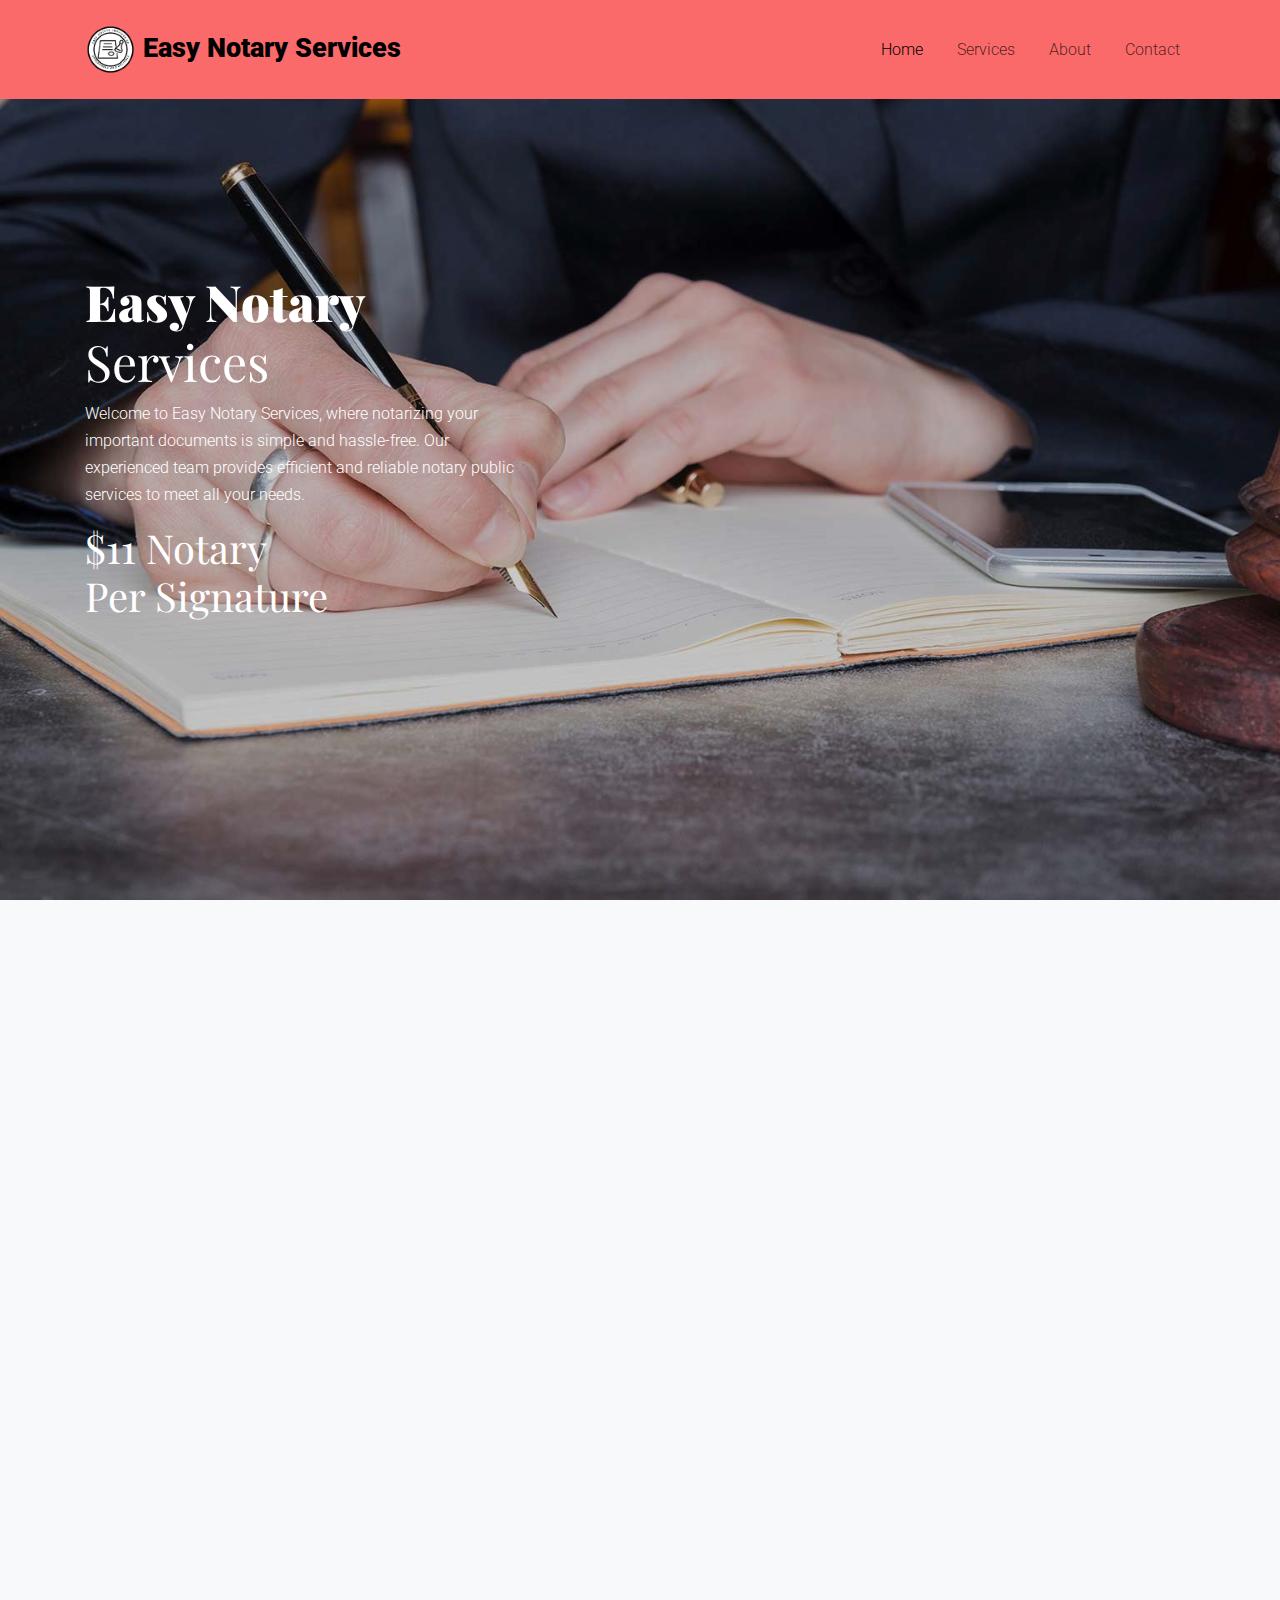
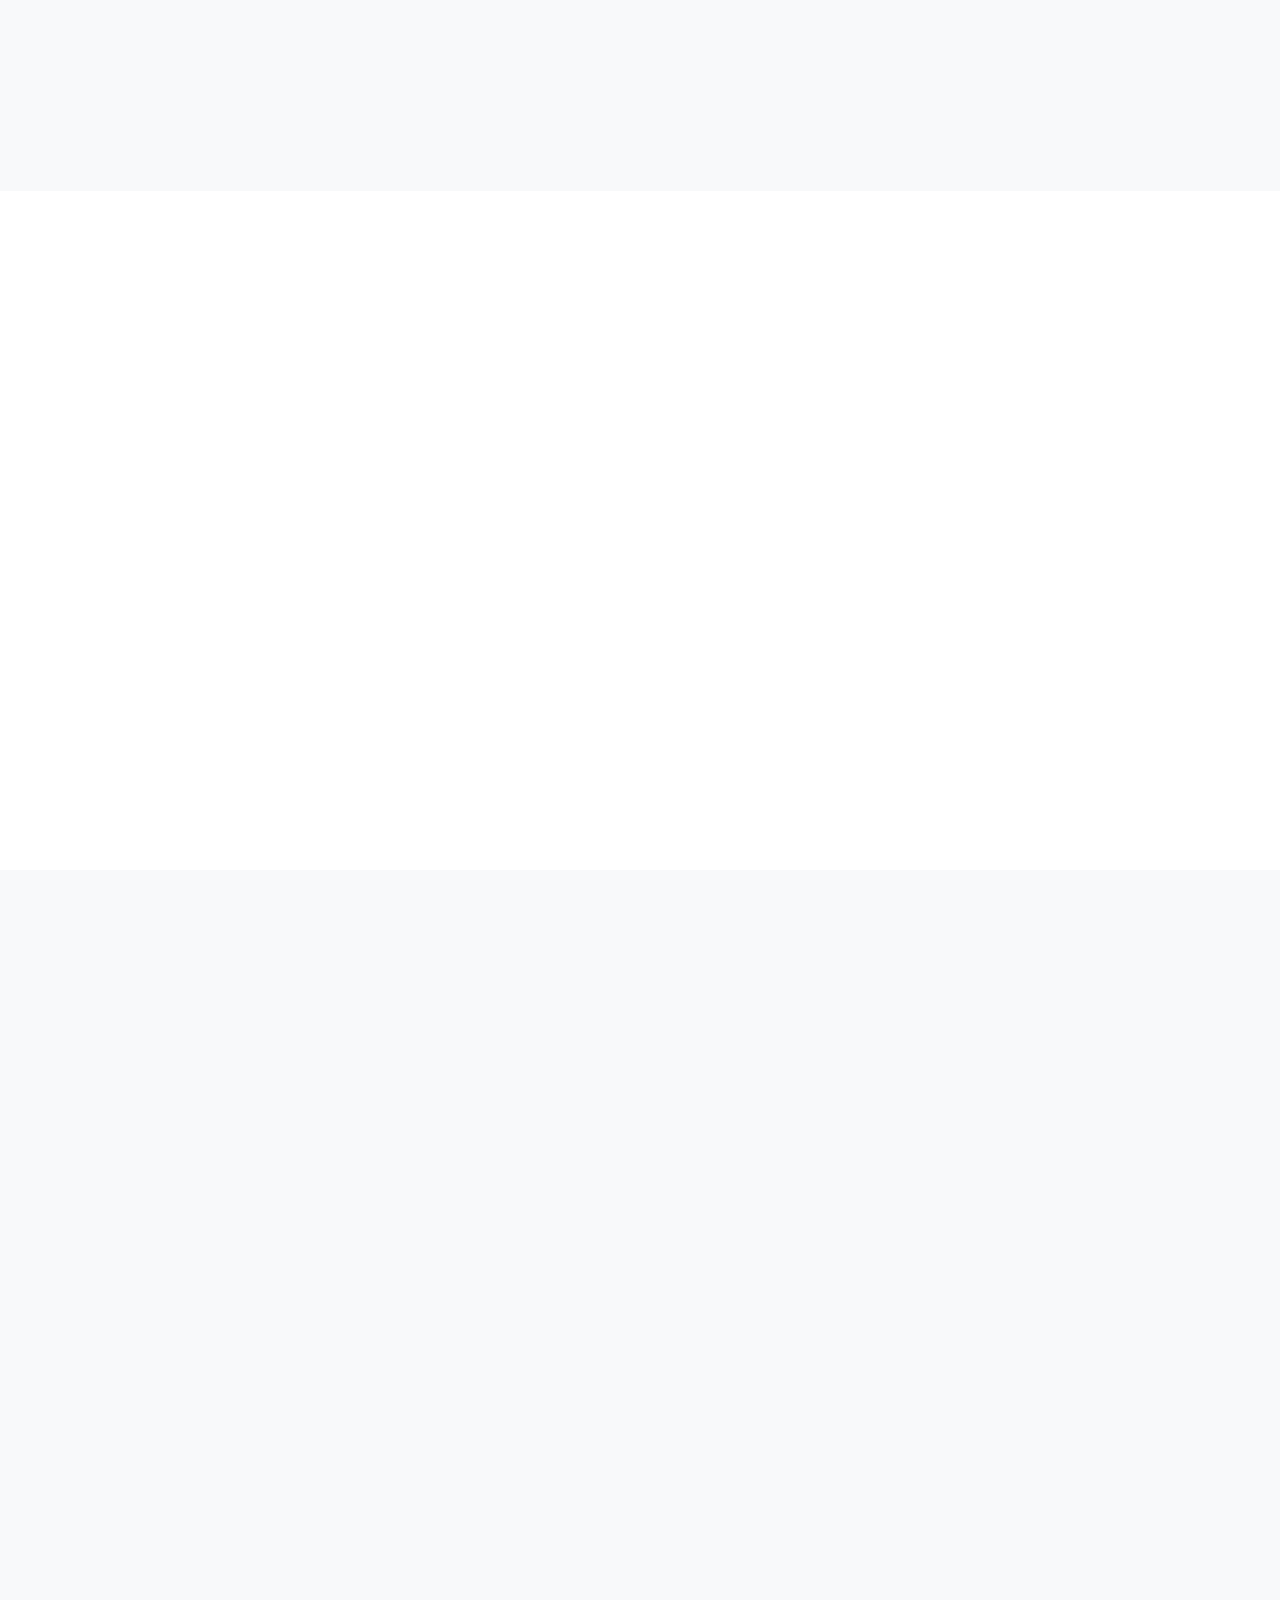
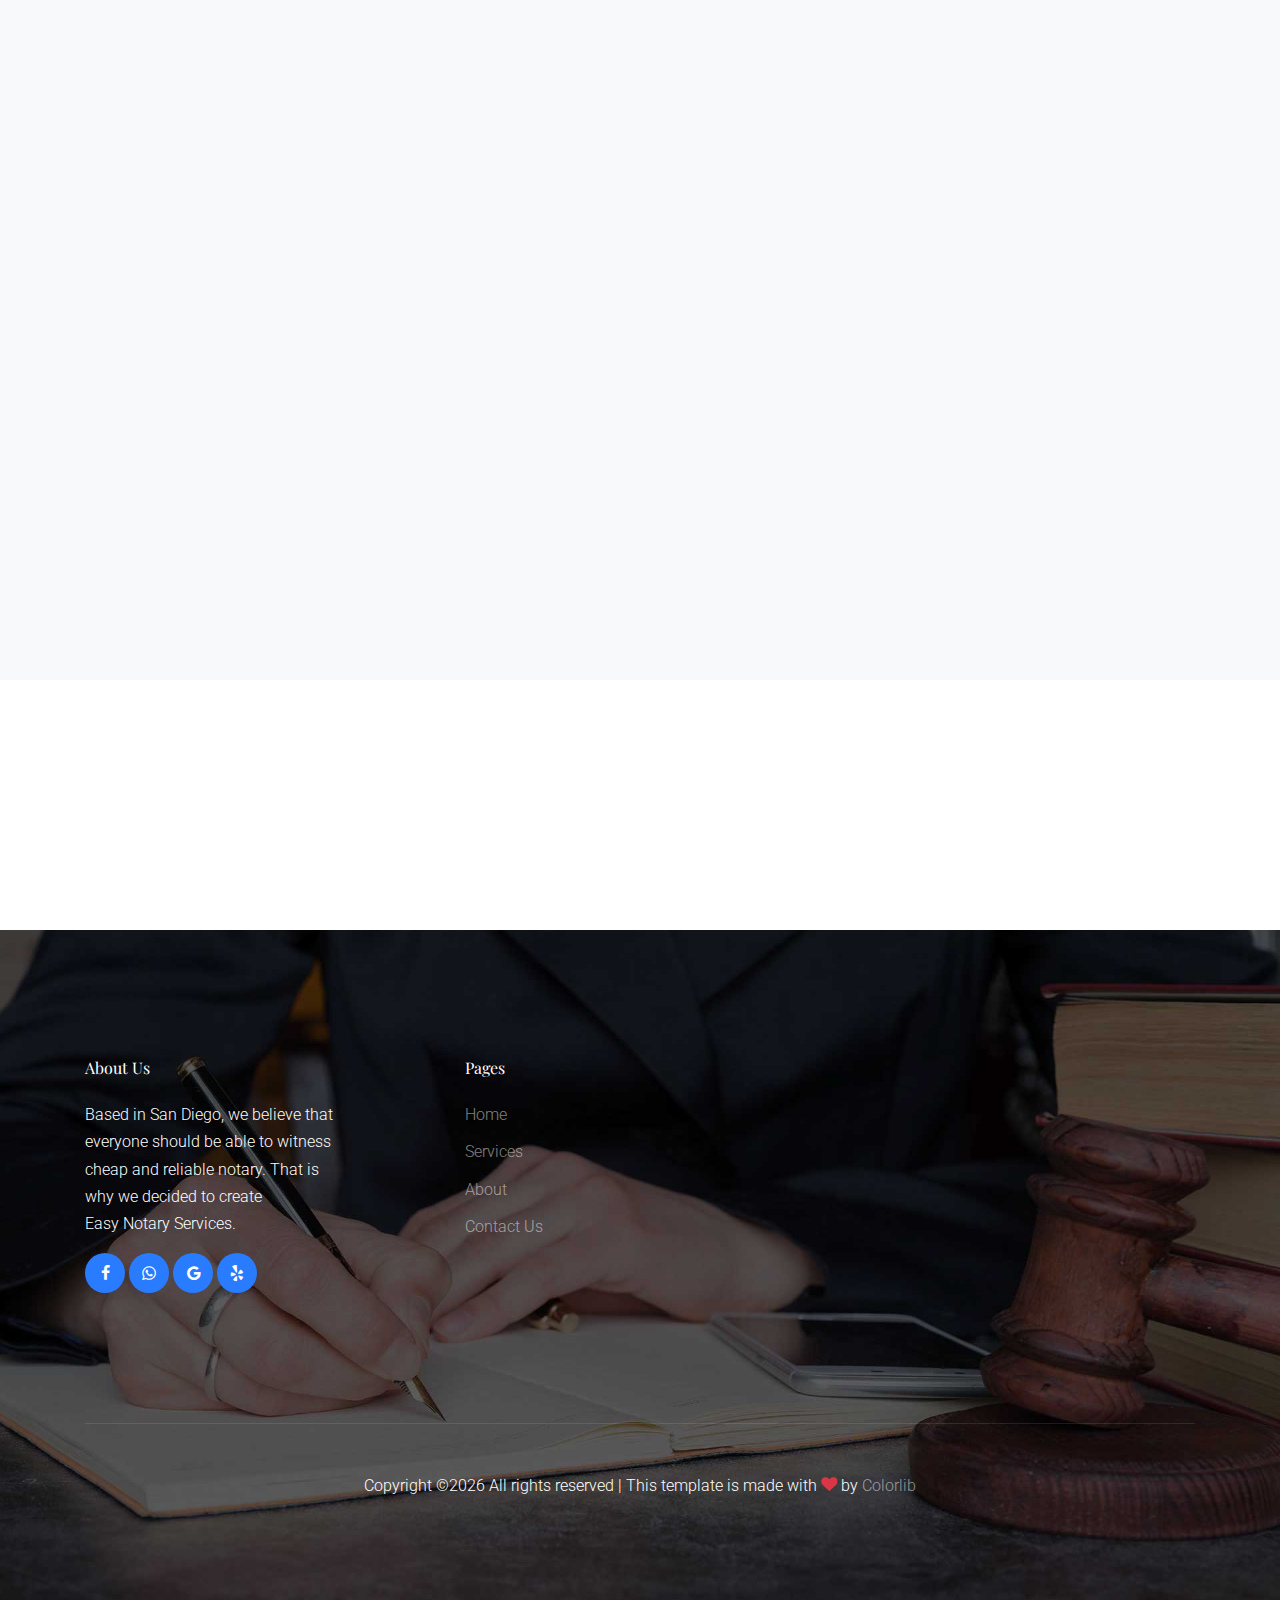
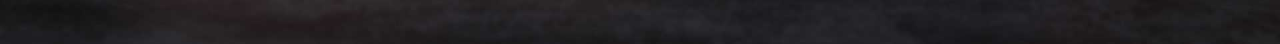
<file: index.html>
<!doctype html>
<html lang="en">

  <head>
    <title>Easy Notary Services &mdash; $10 per Signature!</title>
    <meta charset="utf-8">
    <meta name="viewport" content="width=device-width, initial-scale=1, shrink-to-fit=no">
    <meta name="description" content="Easy Notary Services provides affordable and reliable notary services for only $10 a signature. We work in all parts of San Diego, California">
    <link rel="icon" href="EzNot.png" type="image/png">
    <link rel="apple-touch-icon" href="EzNot.png">
    <script>
        function fadeInElements() {
         const elements = document.querySelectorAll('.fade-element');
  
         elements.forEach((element) => {
          if (isElementInViewport(element)) {
           element.classList.add('fade-in');
            }
         });
        }

        function isElementInViewport(element) {
         const rect = element.getBoundingClientRect();
         return (
          rect.top >= 0 &&
          rect.left >= 0 &&
          rect.bottom <= (window.innerHeight || document.documentElement.clientHeight) &&
          rect.right <= (window.innerWidth || document.documentElement.clientWidth)
         );
        }

    window.addEventListener('scroll', fadeInElements);
    window.addEventListener('resize', fadeInElements);
    window.addEventListener('load', fadeInElements);

  </script>
      
    <link href="https://fonts.googleapis.com/css2?family=Playfair+Display:wght@400;700&family=Roboto:wght@400;700&display=swap" rel="stylesheet">

    <link rel="stylesheet" href="fonts/icomoon/style.css">

    <link rel="stylesheet" href="css/bootstrap.min.css">
    <link href="/assets/css/uicons-regular-rounded.css" rel="stylesheet">
    <link rel="stylesheet" href="css/bootstrap-datepicker.css">
    <link rel="stylesheet" href="css/jquery.fancybox.min.css">
    <link rel="stylesheet" href="css/owl.carousel.min.css">
    <link rel="stylesheet" href="css/owl.theme.default.min.css">
    <link rel="stylesheet" href="fonts/flaticon/font/flaticon.css">
    <link rel="stylesheet" href="css/aos.css">

    <!-- MAIN CSS -->
    <link rel="stylesheet" href="css/style.css">
    <style>
        .custom-button {
  background-color: #fb5656;
}
        .red {
  color: #fb5656;
        }
    </style>

  </head>

  <body>

    
    <div class="site-wrap" id="home-section">

      <div class="site-mobile-menu site-navbar-target">
        <div class="site-mobile-menu-header">
          <div class="site-mobile-menu-close mt-3">
            <span class="icon-close2 js-menu-toggle"></span>
          </div>
        </div>
        <div class="site-mobile-menu-body"></div>
      </div>



      <header class="site-navbar site-navbar-target" role="banner">
    <div class="container">
        <div class="row align-items-center position-relative">
            <div class="col">
              <div class="site-logo">
                <img src="EzNot.png" alt="Logo" class="logo">
                <a href="index.html"><strong>Easy Notary Services</strong></a>
              </div>
            </div>
            <div class="col-9 text-right text-lg-left">
                <span class="d-inline-block d-lg-none">
                    <a href="#" class="site-menu-toggle js-menu-toggle py-5">
                        <span class="icon-menu h3 text-black"></span>
                    </a>
                </span>
                <nav class="site-navigation text-right ml-auto d-none d-lg-block" role="navigation">
                    <ul class="site-menu main-menu js-clone-nav ml-auto">
                        <li class="active"><a href="index.html" class="nav-link">Home</a></li>
                        <li><a href="services.html" class="nav-link">Services</a></li>

                        <li><a href="about.html" class="nav-link">About</a></li>
                        <li><a href="contact.html" class="nav-link">Contact</a></li>
                    </ul>
                </nav>
            </div>
        </div>
    </div>
</header>


      
      <div class="hero overlay" style="background-image: url('images/hero_bg_1.jpg');">
        
        <div class="container">
          <div class="row align-items-center justify-content-center">
            <div class="col-lg-12">

              <div class="row align-items-center justify-content-between">

                <div class="col-lg-5 intro">
                  <h1 class="text-white"><strong>Easy Notary</strong> <br> Services</h1>
                  <p class="text-white">Welcome to Easy Notary Services, where notarizing your important documents is simple and hassle-free. Our experienced team provides efficient and reliable notary public services to meet all your needs.</p>
                </div>
              </div>
              <div class="row align-items-center justify-content-between">

                <div class="col-lg-5">
                  <h1 class="text-white"><strong>$11 Notary</strong> <br>Per Signature</h1>
                </div>
              </div>
              
              
            </div>
          </div>
        </div>
      </div>
  


      <div class="site-section bg-light">
        <div class="container">
          <div class="mb-5 text-center fade-element">
            <h2 class="section-heading"><strong class="text-black">Services</strong></h2>
            <p class="mb-5">Among the many services we offer, here are some of the most common.</p>
          </div>
          <div class="row">
            <div class="col-lg-4 mb-5 fade-element">
              
              <div class="practicing">
                <div class="practicing-inner">
                  <div class="wrap-icon">
                    <span class="fi-rr-paperclip-vertical"></span>
                  </div>
                  <h3>Acknowledgment</h3>
                  <p>To ensure the document's signer is who they claim to be and have volunteerily signed the document.</p>
                </div>
              </div>
            </div>
            <div class="col-lg-4 mb-5 fade-element">
              <div class="practicing">
                <div class="practicing-inner">
                  <div class="wrap-icon">
                    <span class="fi-rr-book-copy"></span>
                  </div>
                  <h3>Copy Certification</h3>
                  <p>To confirm that the reproduction of an original document is a full, true, and accurate transcription of original.</p>
                </div>
              </div>
            </div>
            <div class="col-lg-4 mb-5 fade-element">
              <div class="practicing">
                <div class="practicing-inner">
                  <div class="wrap-icon">
                    <span class="fi-rr-attribution-pen"></span>
                  </div>
                  <h3>Copy of Power of Attorney</h3>
                  <p>To certify/notarize the copy of the Power of Attorney.<br><br></p>
                </div>
              </div>
            </div>
            <div class="col-lg-4 mb-5 fade-element">
              <div class="practicing">
                <div class="practicing-inner">
                  <div class="wrap-icon">
                    <span class="fi-rr-hand-paper"></span>
                  </div>
                  <h3>Jurats</h3>
                  <p>To affirm or swear, by the signer, that the contents of a document are true.</p>
                </div>
              </div>
            </div>
            <div class="col-lg-4 mb-5 fade-element">
              <div class="practicing">
                <div class="practicing-inner">
                  <div class="wrap-icon">
                    <span class="fi-rr-book-open-reader"></span>
                  </div>
                  <h3>Oath/Affirmation</h3>
                  <p>To administer a client to truthfullness orally.</p>
                </div>
              </div>
            </div>
            <div class="col-lg-4 mb-5 fade-element">
              <div class="practicing">
                <div class="practicing-inner">
                  <div class="wrap-icon">
                    <span class="fi-rr-background"></span>
                  </div>
                  <h3>And More!</h3>
                  <p>Visit our page <a href="services.html" style="nowrap;" class="red">Services</a> to see everything we offer!</p>
                </div>
              </div>
            </div>
          </div>
        </div>
      </div>
        
      
      <div class="site-section">
        <div class="container">
          <div class="row align-items-center">
            <div class="col-lg-7 text-center">
              <div class="row mb-5 mb-lg-0">
                <div class="col-6 fade-element">
                  <img src="images/atty_1.jpg" alt="Image" class="img-fluid">
                </div>
                <div class="col-6 fade-element">
                  <img src="images/atty_2.jpg" alt="Image" class="img-fluid">
                </div>
              </div>
            </div>
            <div class="col-lg-4 ml-auto order-lg-1 fade-element">
              <h3 class="mb-4 section-heading">We Provide Highly <strong>Reliable &amp; Effective</strong> Notary Services</h3>
              <p class="mb-5">Looking for fast, affordable notary services in San Diego? Look no further than Easy Notary Services! We offer expert notary services that are not only quick and reliable but also extremely affordable. For just 10 dollars per signature, we can help you with all your notarization needs, whether it’s for your mortgage documents, power of attorney, or any other legal documents. Our team of skilled notary professionals are committed to providing top-notch services that meet your needs and exceed your expectations. So, don’t hesitate – contact Easy Notary Services today and experience the ease and convenience of our services.</p>
            </div>
          </div>
        </div>
      </div>

      <div class="site-section bg-light">
        <div class="container">
          <div class="row text-center justify-content-center mb-4">
            <div class="col-lg-7 fade-element">
              <h2 class="mb-4 section-heading"><strong>Happy Customers</strong></h2>
            </div>
          </div>
          <div class="row">
            <div class="col-lg-4 mb-5 fade-element">
              
              <div class="practicing">
                <div class="practicing-inner">
                  <div class="wrap-icon">
                    <span class="fi-rr-face-relieved"></span>
                  </div>
                  <h3>Naveen M.</h3>
                    <blockquote>
                        <p>“Prapti at Easy Notary Service SD was incredibly helpful! We were running a bit late and even missing a document, but she waited patiently for us. Scheduling an appointment was easy, even for an 8pm slot. Her office was well-organized, even though it's located in a garage. Highly recommend!”</p>
                    </blockquote>
                </div>
              </div>
            </div>

            <div class="col-lg-4 mb-5 fade-element">
              <div class="practicing">
                          <div class="practicing-inner">
                            <div class="wrap-icon">
                              <span class="fi-rr-face-relieved"></span>
                            </div>
                            <h3>Lara A.</h3>
                    <blockquote>
                        <p>“I needed a notary in Rancho Bernardo on a Sunday and was pleasantly surprised to find Easy Notary Services open and available for an appointment. The service provided was excellent and timely and I appreciated the responsiveness of the business. Pricing was reasonable as well! Definitely recommend and will use again when notary services are required.”</p>
                    </blockquote>
                          </div>
                        </div>
                      </div>

                      <div class="col-lg-4 mb-5 fade-element">
                        <div class="practicing">
                                    <div class="practicing-inner">
                                      <div class="wrap-icon">
                                        <span class="fi-rr-face-relieved"></span>
                                      </div>
                                      <h3>Rashelle C.</h3>
                    <blockquote>
                        <p>“She was professional, yet personal. I was late meeting because I got caught up at work, but she was patient and kind regardless. It was also very affordable! I would definitely recommend 👌”</p>
                    </blockquote>
                                    </div>
                                  </div>
                                </div>
            <div class="col-lg-4 mb-5 fade-element">
              
              <div class="practicing">
                <div class="practicing-inner">
                  <div class="wrap-icon">
                    <span class="fi-rr-face-relieved"></span>
                  </div>
                  <h3>Marc J.</h3>
                    <blockquote>
                        <p>“Awesome home based business! So convenient and very reasonable price too. I will always use Easy Notary in the future. Give Prapti a call if you need notary services, she will take great care of you!!”</p>
                    </blockquote>
                </div>
              </div>
            </div>
            <div class="col-lg-4 mb-5 fade-element">
              
              <div class="practicing">
                <div class="practicing-inner">
                  <div class="wrap-icon">
                    <span class="fi-rr-face-relieved"></span>
                  </div>
                  <h3>Kanvi K.</h3>
                    <blockquote>
                        <p>“The notary service is convenient, professional and reasonable. She was kind enough to accommodate us even when we were a few minutes late.”</p>
                    </blockquote>
                </div>
              </div>
            </div>

      
      <div class="col-lg-4 mb-5 fade-element">
       <div class="practicing">
                <div class="practicing-inner">
                  <div class="wrap-icon">
                    <span class="fi-rr-face-relieved"></span>
                  </div>
                  <h3>Evgeni K.</h3>
                    <blockquote>
                        <p>“I have no hesitation to recommend Easy Notary Services SD. Prapti is knowledgeable and qualified specialist. And she is also a nice person. Next time I need a notary, I know who to contact.”</p>
                    </blockquote>
                </div>
              </div>
            </div>

    <div class="col-lg-4 mb-5 fade-element">
    <div class="practicing">
                <div class="practicing-inner">
                  <div class="wrap-icon">
                    <span class="fi-rr-face-relieved"></span>
                  </div>
                  <h3>Preeti T.</h3>
                    <blockquote>
                        <p>“Prapti is very helpful and understanding person. I needed notary service urgently for my passport renewal. I gave her a call and got her prompt service. I recommend her.”</p>
                    </blockquote>
                </div>
              </div>
            </div>



                                <div class="col-lg-4 mb-5 fade-element">
                                  <div class="practicing">
                                              <div class="practicing-inner">
                                                <div class="wrap-icon">
                                                  <span class="fi-rr-face-relieved"></span>
                                                </div>
                                                <h3>Bhavani P.</h3>
                    <blockquote>
                        <p>“Easy Notary Services provided exceptional service! Prapti was quick, friendly, and professional. Highly recommend!”</p>
                    </blockquote>
                                              </div>
                                            </div>
                                          </div>                                

                                          <div class="col-lg-4 mb-5 fade-element">
                                            <div class="practicing">
                                                        <div class="practicing-inner">
                                                          <div class="wrap-icon">
                                                            <span class="fi-rr-face-relieved"></span>
                                                          </div>
                                                          <h3>Charlene B.</h3>
                    <blockquote>
                        <p>“She is very nice and did a great job. We will definitely use her again. She has great prices and is very friendly and sincere.”</p>
                    </blockquote>
                                                        </div>
                                                      </div>
                                                    </div>    

                                                  </div>
                                                  </div>
                                                </div>

      <div class="site-section fade-element bg-white">
       <div class="container">
        <div class="row text-center justify-content-center mb-4">
         <p><a href="https://www.google.com/maps/place/Easy+Notary+Services+SD/@33.0028499,-117.0891764,15z/data=!4m6!3m5!1s0x80dbf7b27dd5d74f:0x4162eff310dce191!8m2!3d33.0028499!4d-117.0891764!16s%2Fg%2F11v3ffvf4f?entry=ttu" class="btn btn-primary custom-button">Book an appointment</a></p>
        </div>
       </div>
      </div>
      
      <footer class="site-footer" style="background-image: url('images/hero_bg_footer.jpg')">
      <div class="container">
        <div class="row">
          <div class="col-lg-3">
            <h2 class="footer-heading mb-4">About Us</h2>
            <p>Based in San Diego, we believe that everyone should be able to witness cheap and reliable notary. That is why we decided to create<br>Easy Notary Services.</p>
            <ul class="list-unstyled social">
              <li><a href="https://www.facebook.com/profile.php?id=100095048190314"><span class="icon-facebook"></span></a></li>
              <li><a href="https://wa.me/18586954231" target="_blank"><span class="icon-whatsapp"></span></a></li>
              <li><a href="https://www.google.com/maps/place/Easy+Notary+Services+SD/@33.0028499,-117.0891764,15z/data=!4m6!3m5!1s0x80dbf7b27dd5d74f:0x4162eff310dce191!8m2!3d33.0028499!4d-117.0891764!16s%2Fg%2F11v3ffvf4f?entry=ttu" target="_blank"><span class="icon-google"></span></a></li>
              <li><a href="https://www.yelp.com/biz/easy-notary-services-sd-san-diego" target="_blank"><span class="icon-yelp"></span></a></li>
            </ul>
          </div>
          <div class="col-lg-8 ml-auto">
            <div class="row">
              <div class="col-lg-3">
                <h2 class="footer-heading mb-4">Pages</h2>
                <ul class="list-unstyled">
                  <li><a href="index.html">Home</a></li>
                  <li><a href="services.html">Services</a></li>
                  <li><a href="about.html" class="active">About</a></li>
                  <li><a href="contact.html">Contact Us</a></li>
                </ul>
              </div>
            </div>
          </div>
        </div>
        <div class="row pt-5 mt-5 text-center">
          <div class="col-md-12">
            <div class="border-top pt-5">
              <p>
                <!-- Link back to Colorlib can't be removed. Template is licensed under CC BY 3.0. -->
                Copyright &copy;<script>document.write(new Date().getFullYear());</script> All rights reserved | This template is made with <i class="icon-heart text-danger" aria-hidden="true"></i> by <a href="https://colorlib.com" target="_blank" >Colorlib</a>
                <!-- Link back to Colorlib can't be removed. Template is licensed under CC BY 3.0. -->
              </p>
            </div>
          </div>

        </div>
      </div>
    </footer>

    </div>

    <script src="js/jquery-3.3.1.min.js"></script>
    <script src="js/popper.min.js"></script>
    <script src="js/bootstrap.min.js"></script>
    <script src="js/owl.carousel.min.js"></script>
    <script src="js/jquery.sticky.js"></script>
    <script src="js/jquery.waypoints.min.js"></script>
    <script src="js/jquery.animateNumber.min.js"></script>
    <script src="js/jquery.fancybox.min.js"></script>
    <script src="js/jquery.easing.1.3.js"></script>
    <script src="js/bootstrap-datepicker.min.js"></script>
    <script src="js/aos.js"></script>

    <script src="js/main.js"></script>

  </body>

</html>
</file>
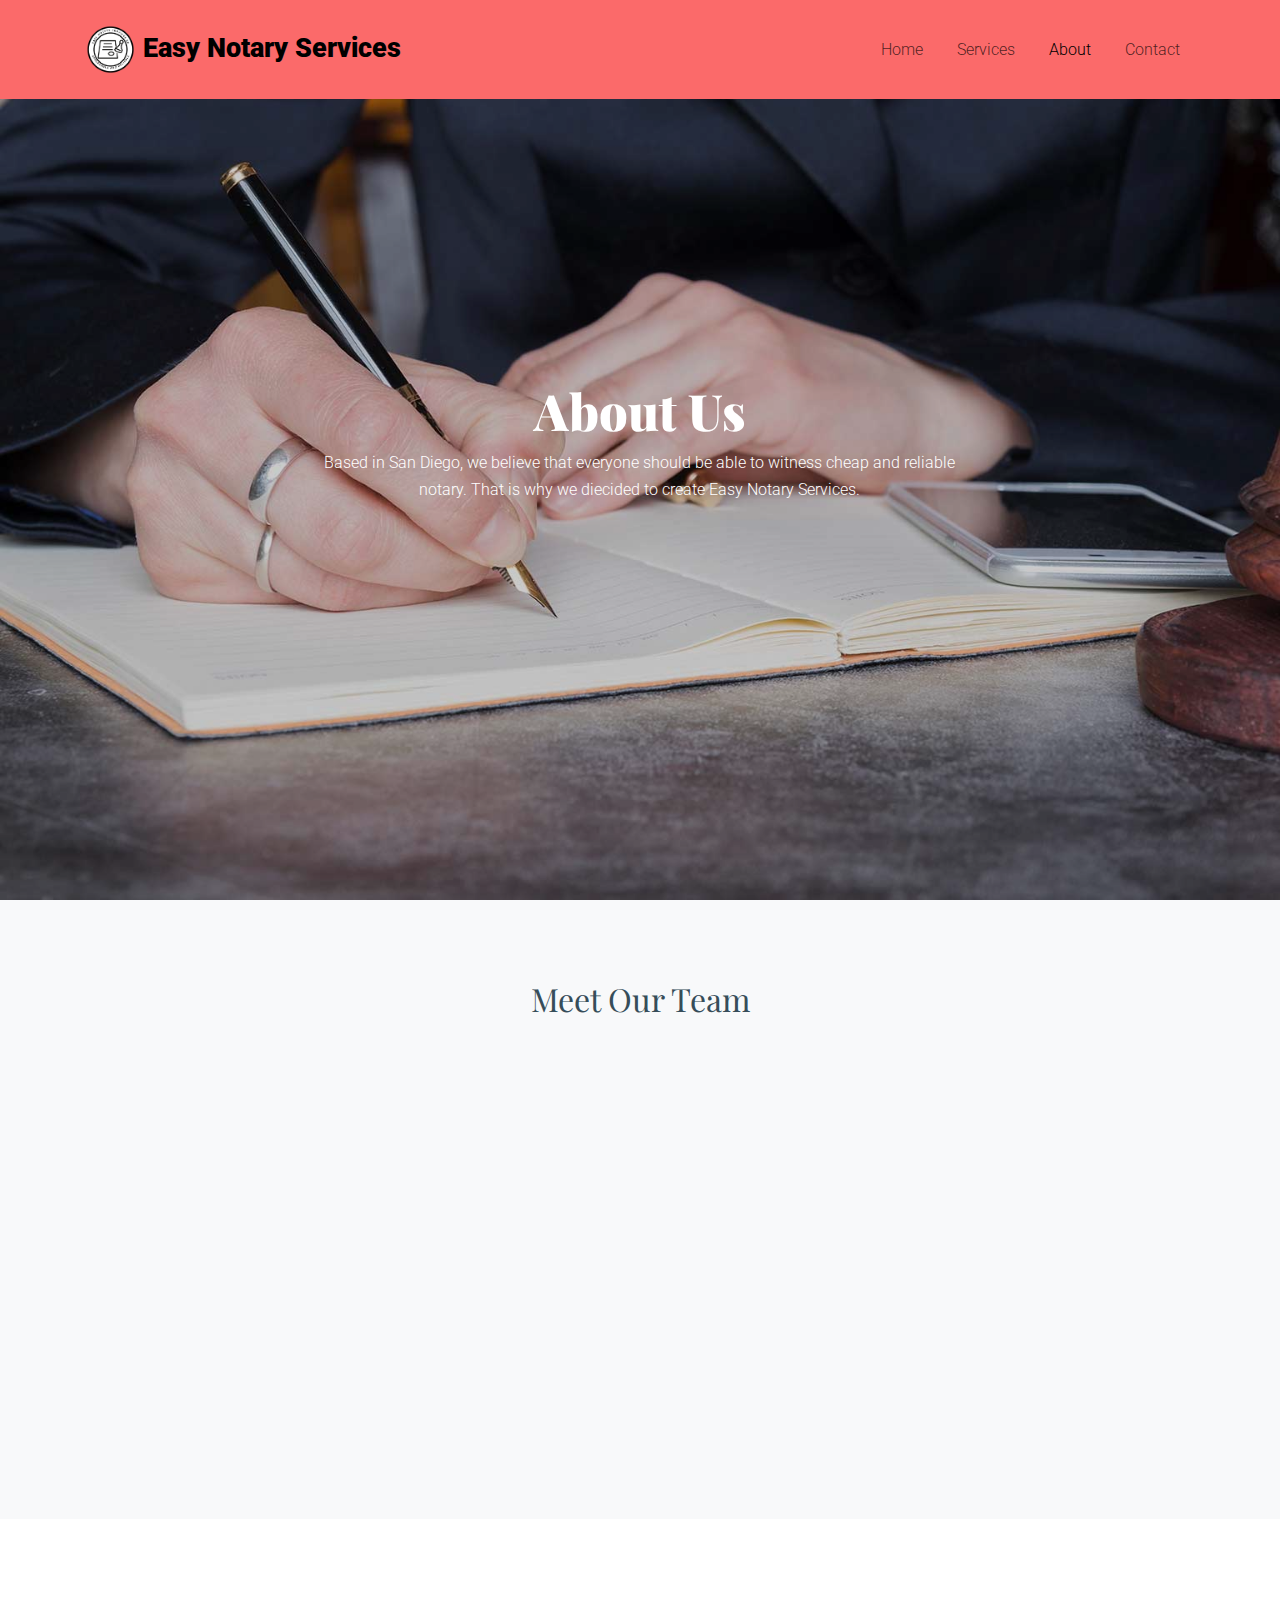
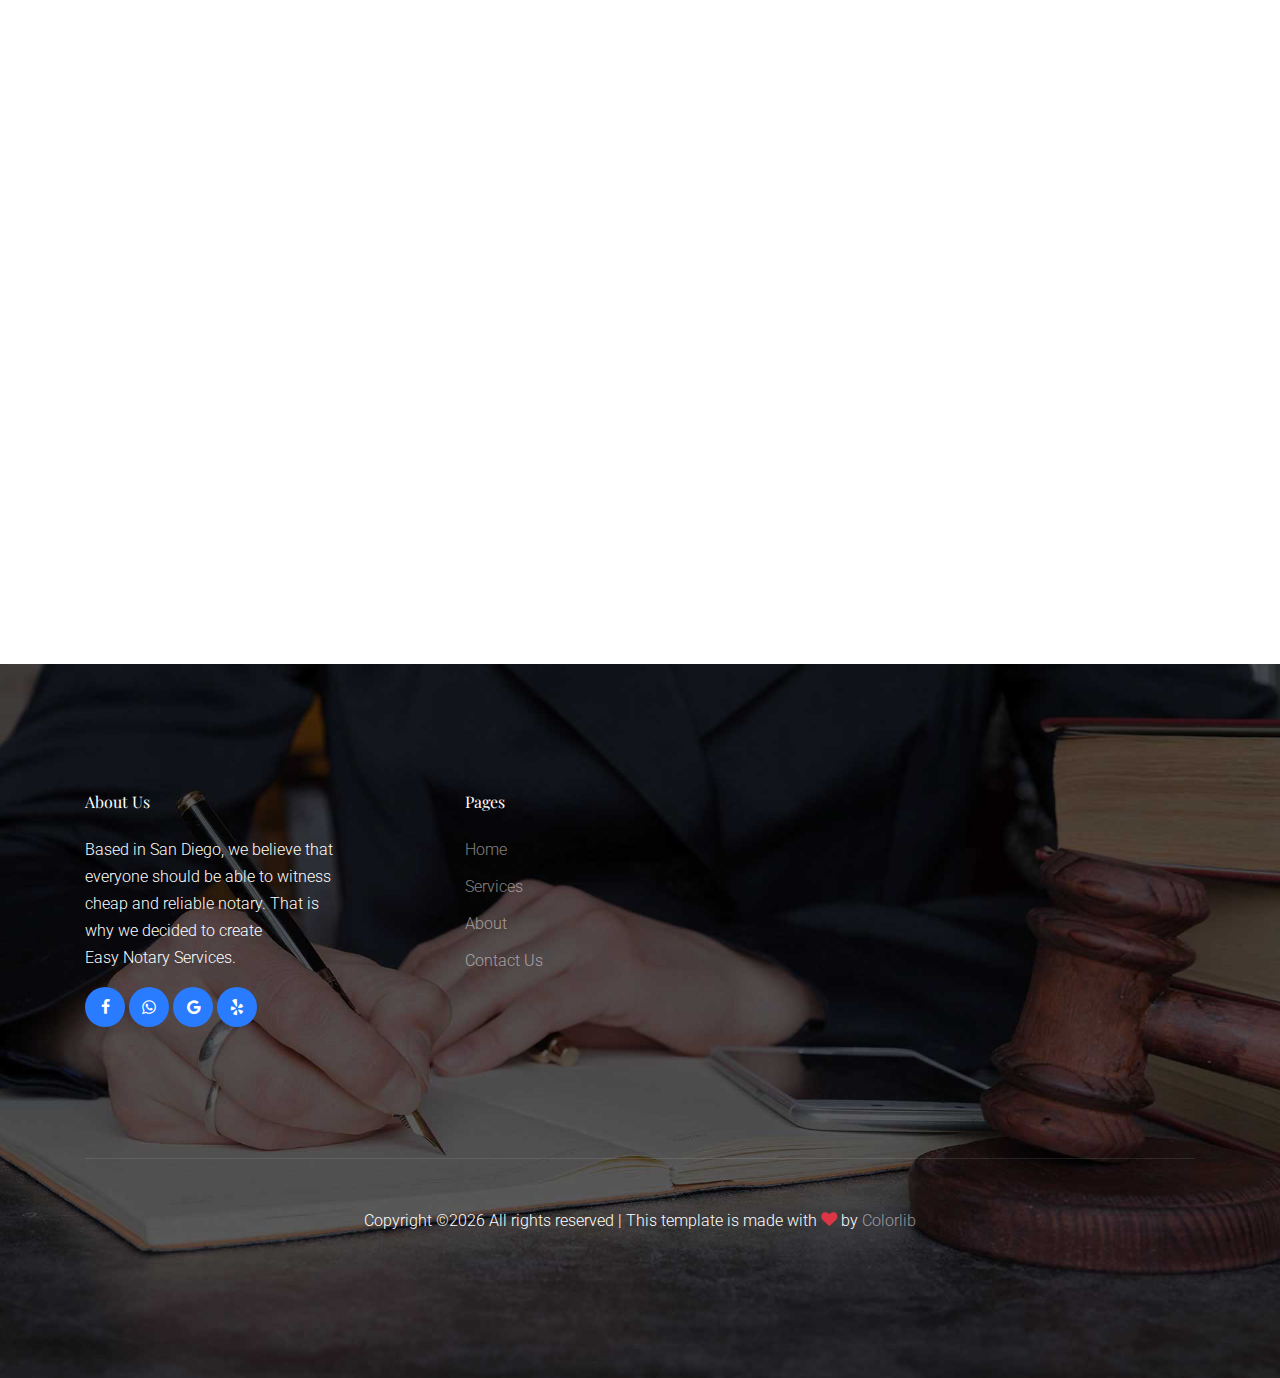
<file: about.html>
<!doctype html>
<html lang="en">

<head>
  <title>About &mdash; Easy Notary Services</title>
  <meta charset="utf-8">
  <meta name="viewport" content="width=device-width, initial-scale=1, shrink-to-fit=no">
  <meta name="description" content="Easy Notary Services provides affordable and reliable notary services for only $10 a signature. We work in all parts of San Diego, California">
  <link rel="icon" href="EzNot.png" type="image/png">
  <link rel="apple-touch-icon" href="EzNot.png">
  <link href="https://fonts.googleapis.com/css2?family=Playfair+Display:wght@400;700&family=Roboto:wght@400;700&display=swap" rel="stylesheet">
  <script>
        function fadeInElements() {
         const elements = document.querySelectorAll('.fade-element');
  
         elements.forEach((element) => {
          if (isElementInViewport(element)) {
           element.classList.add('fade-in');
            }
         });
        }

        function isElementInViewport(element) {
         const rect = element.getBoundingClientRect();
         return (
          rect.top >= 0 &&
          rect.left >= 0 &&
          rect.bottom <= (window.innerHeight || document.documentElement.clientHeight) &&
          rect.right <= (window.innerWidth || document.documentElement.clientWidth)
         );
        }

    window.addEventListener('scroll', fadeInElements);
    window.addEventListener('resize', fadeInElements);
    window.addEventListener('load', fadeInElements);

  </script>
  <link rel="stylesheet" href="fonts/icomoon/style.css">

  <link rel="stylesheet" href="css/bootstrap.min.css">
  <link rel="stylesheet" href="css/bootstrap-datepicker.css">
  <link rel="stylesheet" href="css/jquery.fancybox.min.css">
  <link rel="stylesheet" href="css/owl.carousel.min.css">
  <link rel="stylesheet" href="css/owl.theme.default.min.css">
  <link rel="stylesheet" href="fonts/flaticon/font/flaticon.css">
  <link rel="stylesheet" href="css/aos.css">

  <!-- MAIN CSS -->
  <link rel="stylesheet" href="css/style.css">
  <style>
      .red {
          background-color: #fb5656;
      }
  </style>
</head>

<body>


  <div class="site-wrap" id="home-section">

    <div class="site-mobile-menu site-navbar-target">
      <div class="site-mobile-menu-header">
        <div class="site-mobile-menu-close mt-3">
          <span class="icon-close2 js-menu-toggle"></span>
        </div>
      </div>
      <div class="site-mobile-menu-body"></div>
    </div>



    <header class="site-navbar site-navbar-target" role="banner">

      <div class="container">
        <div class="row align-items-center position-relative">

          <div class="col">
            <div class="site-logo">
              <img src="EzNot.png" alt="Logo" class="logo">
              <a href="index.html"><strong>Easy Notary Services</strong></a>
            </div>
          </div>

          <div class="col-9 text-right text-lg-left">

            <span class="d-inline-block d-lg-none"><a href="#" class=" site-menu-toggle js-menu-toggle py-5 "><span class="icon-menu h3 text-black"></span></a></span>

            <nav class="site-navigation text-right ml-auto d-none d-lg-block" role="navigation">
              <ul class="site-menu main-menu js-clone-nav ml-auto ">
                <li><a href="index.html" class="nav-link">Home</a></li>
                <li>
                    <a href="services.html" class="nav-link">Services</a>
                  </li>

                <li class="active"><a href="about.html" class="nav-link">About</a></li>
                <li><a href="contact.html" class="nav-link">Contact</a></li>
              </ul>
            </nav>
          </div>


        </div>
      </div>

    </header>


    <div class="hero overlay" style="background-image: url('images/hero_bg_1.jpg');">

      <div class="container">
        <div class="row align-items-center justify-content-center">
          <div class="col-lg-12">

            <div class="row align-items-center justify-content-center">

              <div class="col-lg-7 text-center intro">
                <h1 class="text-white"><strong>About Us</strong></h1>
                <p class="text-white">Based in San Diego, we believe that everyone should be able to witness cheap and reliable notary. That is why we diecided to create Easy Notary Services.</p>
              </div>


            </div>


          </div>
        </div>
      </div>
    </div>

    



    <div class="site-section bg-light">
     <div class="container">
      <div class="row justify-content-center text-center mb-5 section-2-title">
       <div class="col-md-6">
        <h2 class="mb-4">Meet Our Team</h2>
       </div>
      </div>
      <div class="row align-items-stretch justify-content-center"> <!-- Added justify-content-center class here -->

       <div class="col-lg-4 col-md-6 mb-5 fade-element">
        <div class="post-entry-1 h-100 person-1">

         <img src="images/india.jpg" alt="Image" class="img-fluid">

         <div class="post-entry-1-contents">
           <span class="meta">Founder</span>
           <h2>Prapti Midha</h2>
           <p>Prapti Midha is the founder of Easy Notary Services. She works in all parts of San Diego and resides in Rancho Bernardo.</p>
         </div>
         
        </div>
       </div>
      </div>
     </div>
    </div>

        <div class="site-section">
      <div class="container">
        <div class="row align-items-center">
          <div class="col-lg-7 text-center">
            <div class="row mb-5 mb-lg-0">
              <div class="col-6">
                <img src="images/atty_1.jpg" alt="Image" class="img-fluid fade-element">
              </div>
              <div class="col-6">
                <img src="images/atty_2.jpg" alt="Image" class="img-fluid fade-element">
              </div>
            </div>
          </div>
          <div class="col-lg-4 ml-auto order-lg-1 fade-element">
            <h3 class="mb-4 section-heading">We Provide Highly <strong>Reliable &amp; Effective</strong> Notary Services
            </h3>
            <p class="mb-5">Looking for fast, affordable notary services in San Diego? Look no further than Easy
              Notary Services! We offer expert notary services that are not only quick and reliable but also extremely
              affordable. For just 10 dollars per signature, we can help you with all your notarization needs, whether
              it’s for your mortgage documents, power of attorney, or any other legal documents. Our team of skilled
              notary professionals is committed to providing top-notch services that meet your needs and exceed your
              expectations. So, don’t hesitate – contact Easy Notary Services today and experience the ease and
              convenience of our services.</p>

            <p><a href="contact.html" class="btn btn-primary custom-button red">Book an appointment</a></p>
          </div>
        </div>
      </div>
    </div>
      
    <footer class="site-footer" style="background-image: url('images/hero_bg_footer.jpg')">
      <div class="container">
        <div class="row">
          <div class="col-lg-3">
            <h2 class="footer-heading mb-4">About Us</h2>
            <p>Based in San Diego, we believe that everyone should be able to witness cheap and reliable notary. That is why we decided to create<br>Easy Notary Services.</p>
            <ul class="list-unstyled social">
              <li><a href="https://www.facebook.com/profile.php?id=100095048190314"><span class="icon-facebook"></span></a></li>
              <li><a href="https://wa.me/18586954231" target="_blank"><span class="icon-whatsapp"></span></a></li>
              <li><a href="https://www.google.com/maps/place/Easy+Notary+Services+SD/@33.0028499,-117.0891764,15z/data=!4m6!3m5!1s0x80dbf7b27dd5d74f:0x4162eff310dce191!8m2!3d33.0028499!4d-117.0891764!16s%2Fg%2F11v3ffvf4f?entry=ttu" target="_blank"><span class="icon-google"></span></a></li>
              <li><a href="https://www.yelp.com/biz/easy-notary-services-sd-san-diego" target="_blank"><span class="icon-yelp"></span></a></li>
            </ul>
          </div>
          <div class="col-lg-8 ml-auto">
            <div class="row">
              <div class="col-lg-3">
                <h2 class="footer-heading mb-4">Pages</h2>
                <ul class="list-unstyled">
                  <li><a href="index.html">Home</a></li>
                  <li><a href="services.html">Services</a></li>
                  <li><a href="about.html" class="active">About</a></li>
                  <li><a href="contact.html">Contact Us</a></li>
                </ul>
              </div>
            </div>
          </div>
        </div>
        <div class="row pt-5 mt-5 text-center">
          <div class="col-md-12">
            <div class="border-top pt-5">
              <p>
                <!-- Link back to Colorlib can't be removed. Template is licensed under CC BY 3.0. -->
                Copyright &copy;<script>document.write(new Date().getFullYear());</script> All rights reserved | This template is made with <i class="icon-heart text-danger" aria-hidden="true"></i> by <a href="https://colorlib.com" target="_blank" >Colorlib</a>
                <!-- Link back to Colorlib can't be removed. Template is licensed under CC BY 3.0. -->
              </p>
            </div>
          </div>

        </div>
      </div>
    </footer>

  </div>

  <script src="js/jquery-3.3.1.min.js"></script>
  <script src="js/popper.min.js"></script>
  <script src="js/bootstrap.min.js"></script>
  <script src="js/owl.carousel.min.js"></script>
  <script src="js/jquery.sticky.js"></script>
  <script src="js/jquery.waypoints.min.js"></script>
  <script src="js/jquery.animateNumber.min.js"></script>
  <script src="js/jquery.fancybox.min.js"></script>
  <script src="js/jquery.easing.1.3.js"></script>
  <script src="js/bootstrap-datepicker.min.js"></script>
  <script src="js/aos.js"></script>

  <script src="js/main.js"></script>

</body>

</html>
</file>
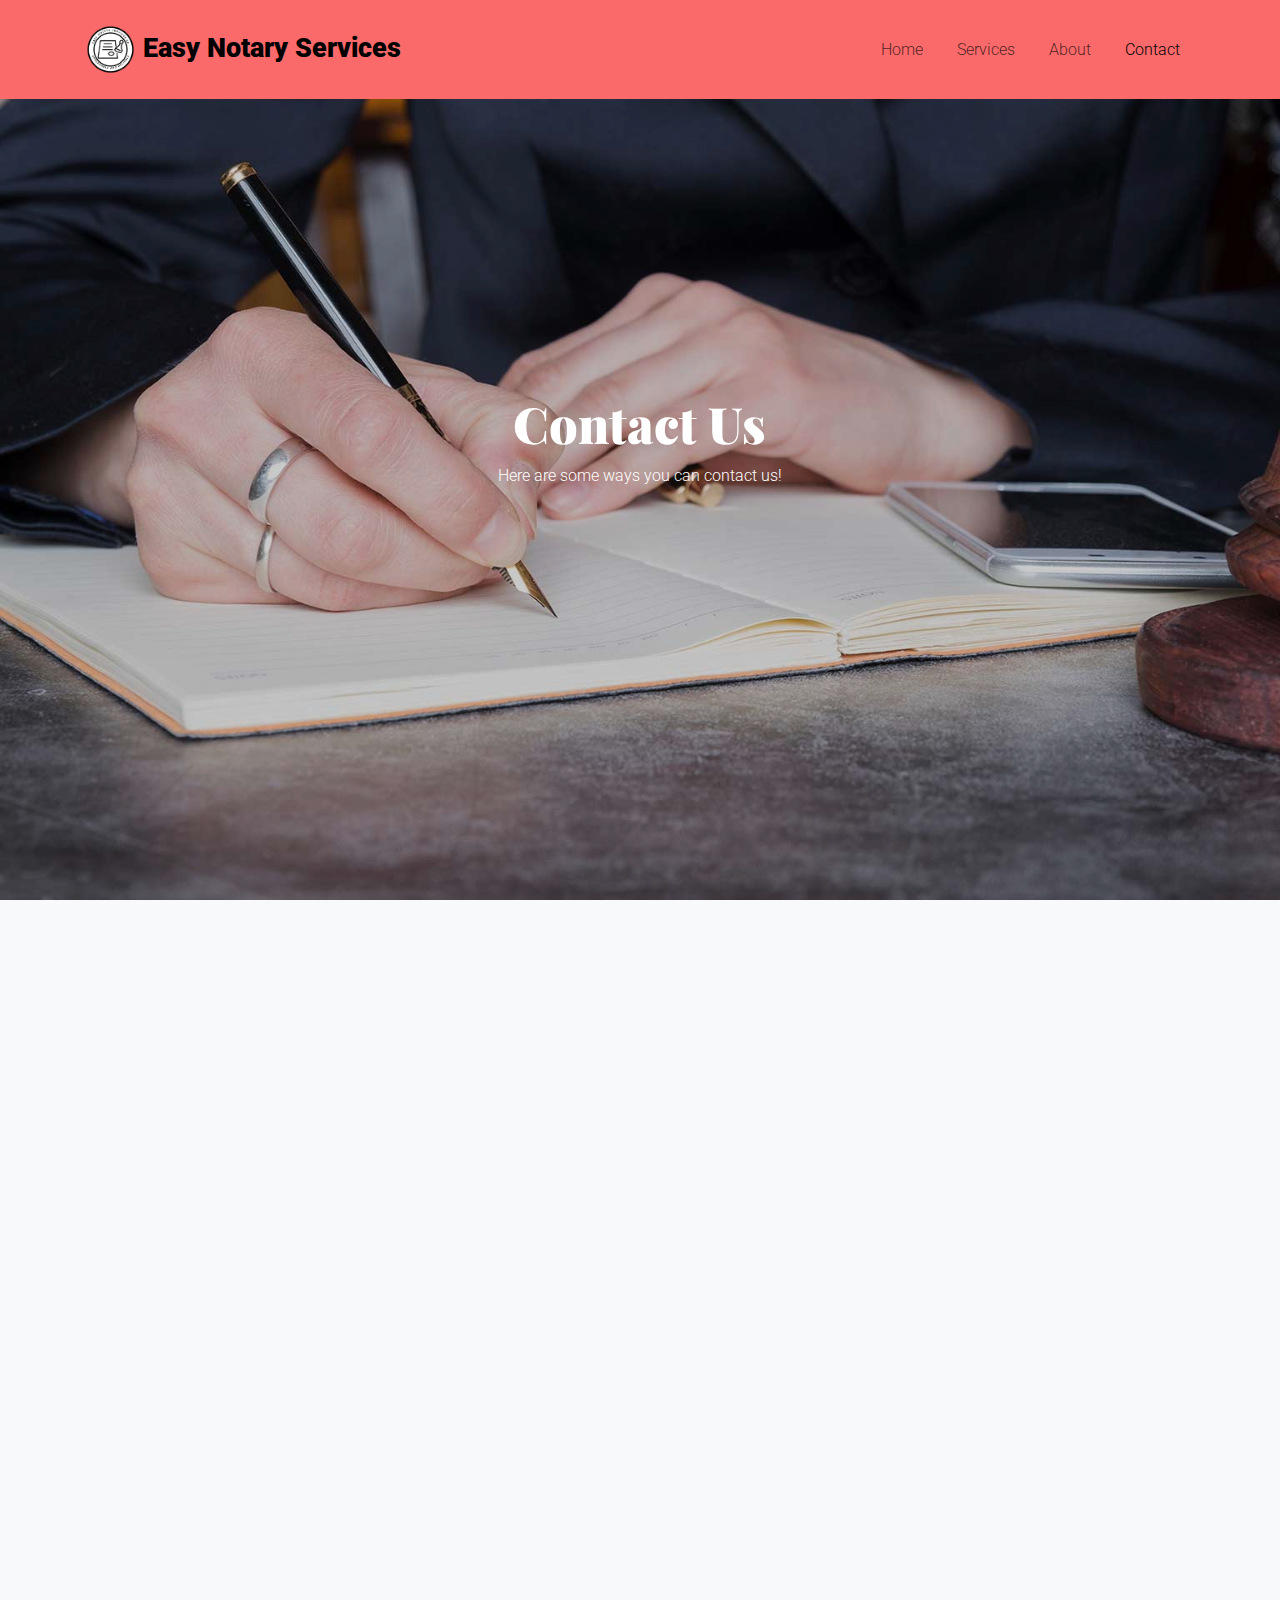
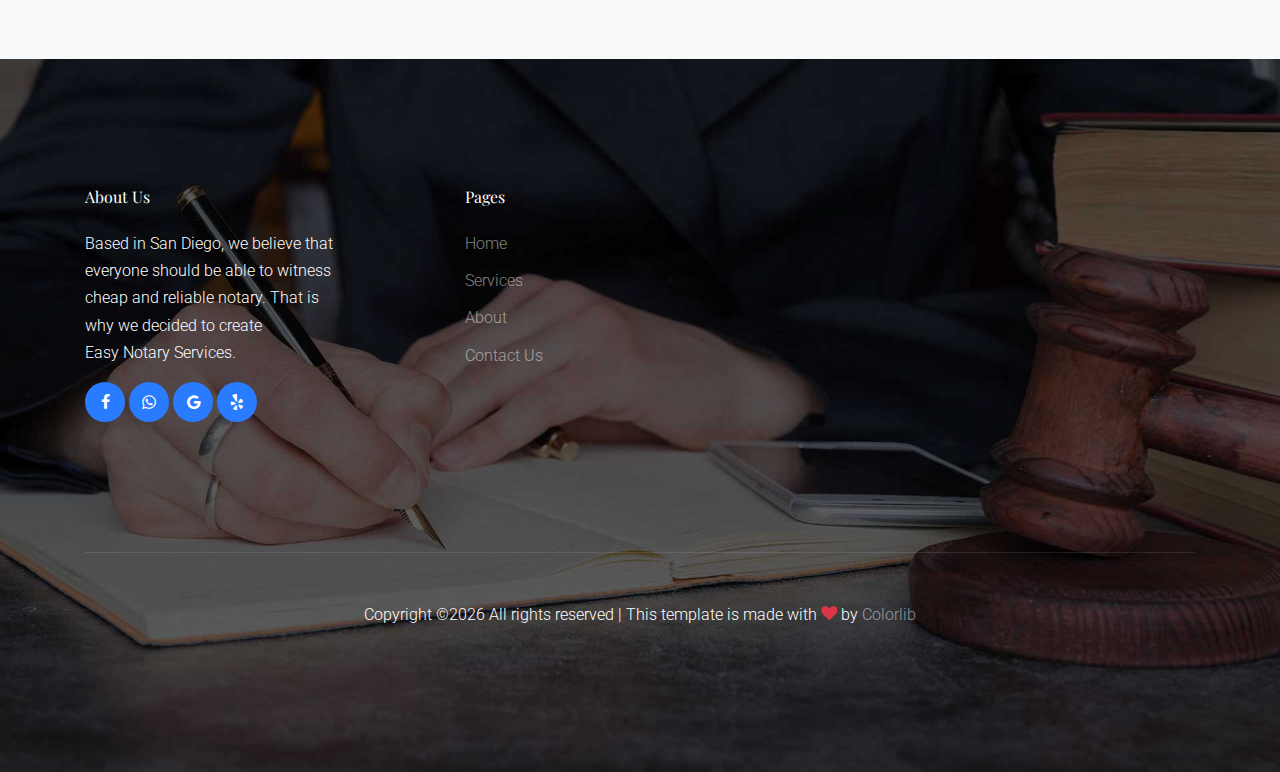
<file: contact.html>
<!doctype html>
<html lang="en">

<head>
  <title>Contact &mdash; Easy Notary Services</title>
  <meta charset="utf-8">
  <meta name="viewport" content="width=device-width, initial-scale=1, shrink-to-fit=no">
  <meta name="description" content="Easy Notary Services provides affordable and reliable notary services for only $10 a signature. We work in all parts of San Diego, California">
  <link rel="icon" href="EzNot.png" type="image/png">
  <link rel="apple-touch-icon" href="EzNot.png">
  <script>
      window.addEventListener('DOMContentLoaded', function() {
        var isMobile = /iPhone|iPad|iPod|Android/i.test(navigator.userAgent);

        if (isMobile) {
            var messagesLink = document.getElementById('messages-link');
            messagesLink.href = 'sms:+18586954231';
        }
      });
      function fadeInElements() {
         const elements = document.querySelectorAll('.fade-element');
  
         elements.forEach((element) => {
          if (isElementInViewport(element)) {
           element.classList.add('fade-in');
            }
         });
        }

        function isElementInViewport(element) {
         const rect = element.getBoundingClientRect();
         return (
          rect.top >= 0 &&
          rect.left >= 0 &&
          rect.bottom <= (window.innerHeight || document.documentElement.clientHeight) &&
          rect.right <= (window.innerWidth || document.documentElement.clientWidth)
         );
        }

    window.addEventListener('scroll', fadeInElements);
    window.addEventListener('resize', fadeInElements);
    window.addEventListener('load', fadeInElements);

</script>
  <link href="https://fonts.googleapis.com/css2?family=Playfair+Display:wght@400;700&family=Roboto:wght@400;700&display=swap" rel="stylesheet">

  <link rel="stylesheet" href="fonts/icomoon/style.css">
  <link href="/assets/css/uicons-regular-rounded.css" rel="stylesheet">
  <link rel="stylesheet" href="css/bootstrap.min.css">
  <link rel="stylesheet" href="css/bootstrap-datepicker.css">
  <link rel="stylesheet" href="css/jquery.fancybox.min.css">
  <link rel="stylesheet" href="css/owl.carousel.min.css">
  <link rel="stylesheet" href="css/owl.theme.default.min.css">
  <link rel="stylesheet" href="fonts/flaticon/font/flaticon.css">
  <link rel="stylesheet" href="css/aos.css">

  <!-- MAIN CSS -->
  <link rel="stylesheet" href="css/style.css">
  <style>
    a {
      color: #fb5656;
    }
    a:hover {
      color: black; /* Color on hover */
    }
  </style>

</head>

<body>


  <div class="site-wrap" id="home-section">

    <div class="site-mobile-menu site-navbar-target">
      <div class="site-mobile-menu-header">
        <div class="site-mobile-menu-close mt-3">
          <span class="icon-close2 js-menu-toggle"></span>
        </div>
      </div>
      <div class="site-mobile-menu-body"></div>
    </div>



    <header class="site-navbar site-navbar-target" role="banner">

      <div class="container">
        <div class="row align-items-center position-relative">

          <div class="col">
            <div class="site-logo">
              <img src="EzNot.png" alt="Logo" class="logo">
              <a href="index.html"><strong>Easy Notary Services</strong></a>
            </div>
          </div>

          <div class="col-9 text-right text-lg-left">

            <span class="d-inline-block d-lg-none"><a href="#" class=" site-menu-toggle js-menu-toggle py-5 "><span class="icon-menu h3 text-black"></span></a></span>

            <nav class="site-navigation text-right ml-auto d-none d-lg-block" role="navigation">
              <ul class="site-menu main-menu js-clone-nav ml-auto ">
                <li><a href="index.html" class="nav-link">Home</a></li>
                <li>
                    <a href="services.html" class="nav-link">Services</a>
                  </li>
                <li><a href="about.html" class="nav-link">About</a></li>
                <li class="active"><a href="contact.html" class="nav-link">Contact</a></li>
              </ul>
            </nav>
          </div>


        </div>
      </div>

    </header>


    <div class="hero overlay" style="background-image: url('images/hero_bg_1.jpg');">

      <div class="container">
        <div class="row align-items-center justify-content-center">
          <div class="col-lg-12">

            <div class="row align-items-center justify-content-center">

              <div class="col-lg-7 text-center intro">
                <h1 class="text-white"><strong>Contact Us</strong></h1>
                <p class="text-white">Here are some ways you can contact us!</p>
              </div>
            </div>
          </div>
        </div>
      </div>
    </div>
    <div class="site-section bg-light">
     <div class="container">
      <div class="mb-5 text-center fade-element">
       <h2 class="section-heading"><strong class="text-black">Contact</strong></h2>
        <p class="mb-5">Here are some ways to contact us!</p>
      </div>
      <div class="row">
       <div class="col-lg-4 mb-5 fade-element">
        <div class="practicing">
         <div class="practicing-inner">
          <div class="wrap-icon">
            <span class="icon-whatsapp"></span>
          </div>
          <h3>Whatsapp</h3>
          <p><a href="https://wa.me/18586954231" target="_blank">Click here</a></p>
         </div>
        </div>
       </div>
       <div class="col-lg-4 mb-5 fade-element">
        <div class="practicing">
         <div class="practicing-inner">
          <div class="wrap-icon">
           <span class="icon-facebook"></span>
          </div>
          <h3>Facebook</h3>
          <p><a href="https://www.facebook.com/profile.php?id=100095048190314" target="_blank">Click here</a></p>
         </div>
        </div>
       </div>
       <div class="col-lg-4 mb-5 fade-element">
        <div class="practicing">
         <div class="practicing-inner">
          <div class="wrap-icon">
           <span class="icon-google"></span>
          </div>
          <h3>Google</h3>
          <p><a href="https://www.google.com/maps/place/Easy+Notary+Services+SD/@33.0028499,-117.0891764,15z/data=!4m6!3m5!1s0x80dbf7b27dd5d74f:0x4162eff310dce191!8m2!3d33.0028499!4d-117.0891764!16s%2Fg%2F11v3ffvf4f?entry=ttu" target="_blank">Click here</a></p>
         </div>
        </div>
       </div>
       <div class="col-lg-4 mb-5 fade-element">
        <div class="practicing">
         <div class="practicing-inner">
          <div class="wrap-icon">
           <span class="icon-phone"></span>
          </div>
          <h3>Phone Number</h3>
          <p>Call me at <a id="messages-link" href="#">+1 (858) 695-4231</a>!</p>
         </div>
        </div>
       </div>
       <div class="col-lg-4 mb-5 fade-element">
        <div class="practicing">
         <div class="practicing-inner">
          <div class="wrap-icon">
           <span class="icon-yelp"></span>
           </div>
          <h3>Yelp</h3>
          <p><a href="https://yelp.com/biz/easy-notary-services-sd-san-diego" target="_blank">Click here</a></p>
         </div>
        </div>
       </div>
       <div class="col-lg-4 mb-5 fade-element">
        <div class="practicing">
         <div class="practicing-inner">
          <div class="wrap-icon">
           <span class="icon-instagram"></span>
          </div>
          <h3>Email</h3>
          <p>Email me at prapti.midha@gmail.com!</p>
         </div>
        </div>
       </div>
      </div>
     </div>
    </div>
      
    <footer class="site-footer" style="background-image: url('images/hero_bg_footer.jpg')">
      <div class="container">
        <div class="row">
          <div class="col-lg-3">
            <h2 class="footer-heading mb-4">About Us</h2>
            <p>Based in San Diego, we believe that everyone should be able to witness cheap and reliable notary. That is why we decided to create<br>Easy Notary Services.</p>
            <ul class="list-unstyled social">
              <li><a href="https://www.facebook.com/profile.php?id=100095048190314"><span class="icon-facebook"></span></a></li>
              <li><a href="https://wa.me/18586954231" target="_blank"><span class="icon-whatsapp"></span></a></li>
              <li><a href="https://www.google.com/maps/place/Easy+Notary+Services+SD/@33.0028499,-117.0891764,15z/data=!4m6!3m5!1s0x80dbf7b27dd5d74f:0x4162eff310dce191!8m2!3d33.0028499!4d-117.0891764!16s%2Fg%2F11v3ffvf4f?entry=ttu" target="_blank"><span class="icon-google"></span></a></li>
              <li><a href="https://www.yelp.com/biz/easy-notary-services-sd-san-diego" target="_blank"><span class="icon-yelp"></span></a></li>
            </ul>
          </div>
          <div class="col-lg-8 ml-auto">
            <div class="row">
              <div class="col-lg-3">
                <h2 class="footer-heading mb-4">Pages</h2>
                <ul class="list-unstyled">
                  <li><a href="index.html">Home</a></li>
                  <li><a href="services.html">Services</a></li>
                  <li><a href="about.html" class="active">About</a></li>
                  <li><a href="contact.html">Contact Us</a></li>
                </ul>
              </div>
            </div>
          </div>
        </div>
        <div class="row pt-5 mt-5 text-center">
          <div class="col-md-12">
            <div class="border-top pt-5">
              <p>
                <!-- Link back to Colorlib can't be removed. Template is licensed under CC BY 3.0. -->
                Copyright &copy;<script>document.write(new Date().getFullYear());</script> All rights reserved | This template is made with <i class="icon-heart text-danger" aria-hidden="true"></i> by <a href="https://colorlib.com" target="_blank" >Colorlib</a>
                <!-- Link back to Colorlib can't be removed. Template is licensed under CC BY 3.0. -->
              </p>
            </div>
          </div>

        </div>
      </div>
    </footer>

  </div>

  <script src="js/jquery-3.3.1.min.js"></script>
  <script src="js/popper.min.js"></script>
  <script src="js/bootstrap.min.js"></script>
  <script src="js/owl.carousel.min.js"></script>
  <script src="js/jquery.sticky.js"></script>
  <script src="js/jquery.waypoints.min.js"></script>
  <script src="js/jquery.animateNumber.min.js"></script>
  <script src="js/jquery.fancybox.min.js"></script>
  <script src="js/jquery.easing.1.3.js"></script>
  <script src="js/bootstrap-datepicker.min.js"></script>
  <script src="js/aos.js"></script>

  <script src="js/main.js"></script>

</body>

</html>
</file>
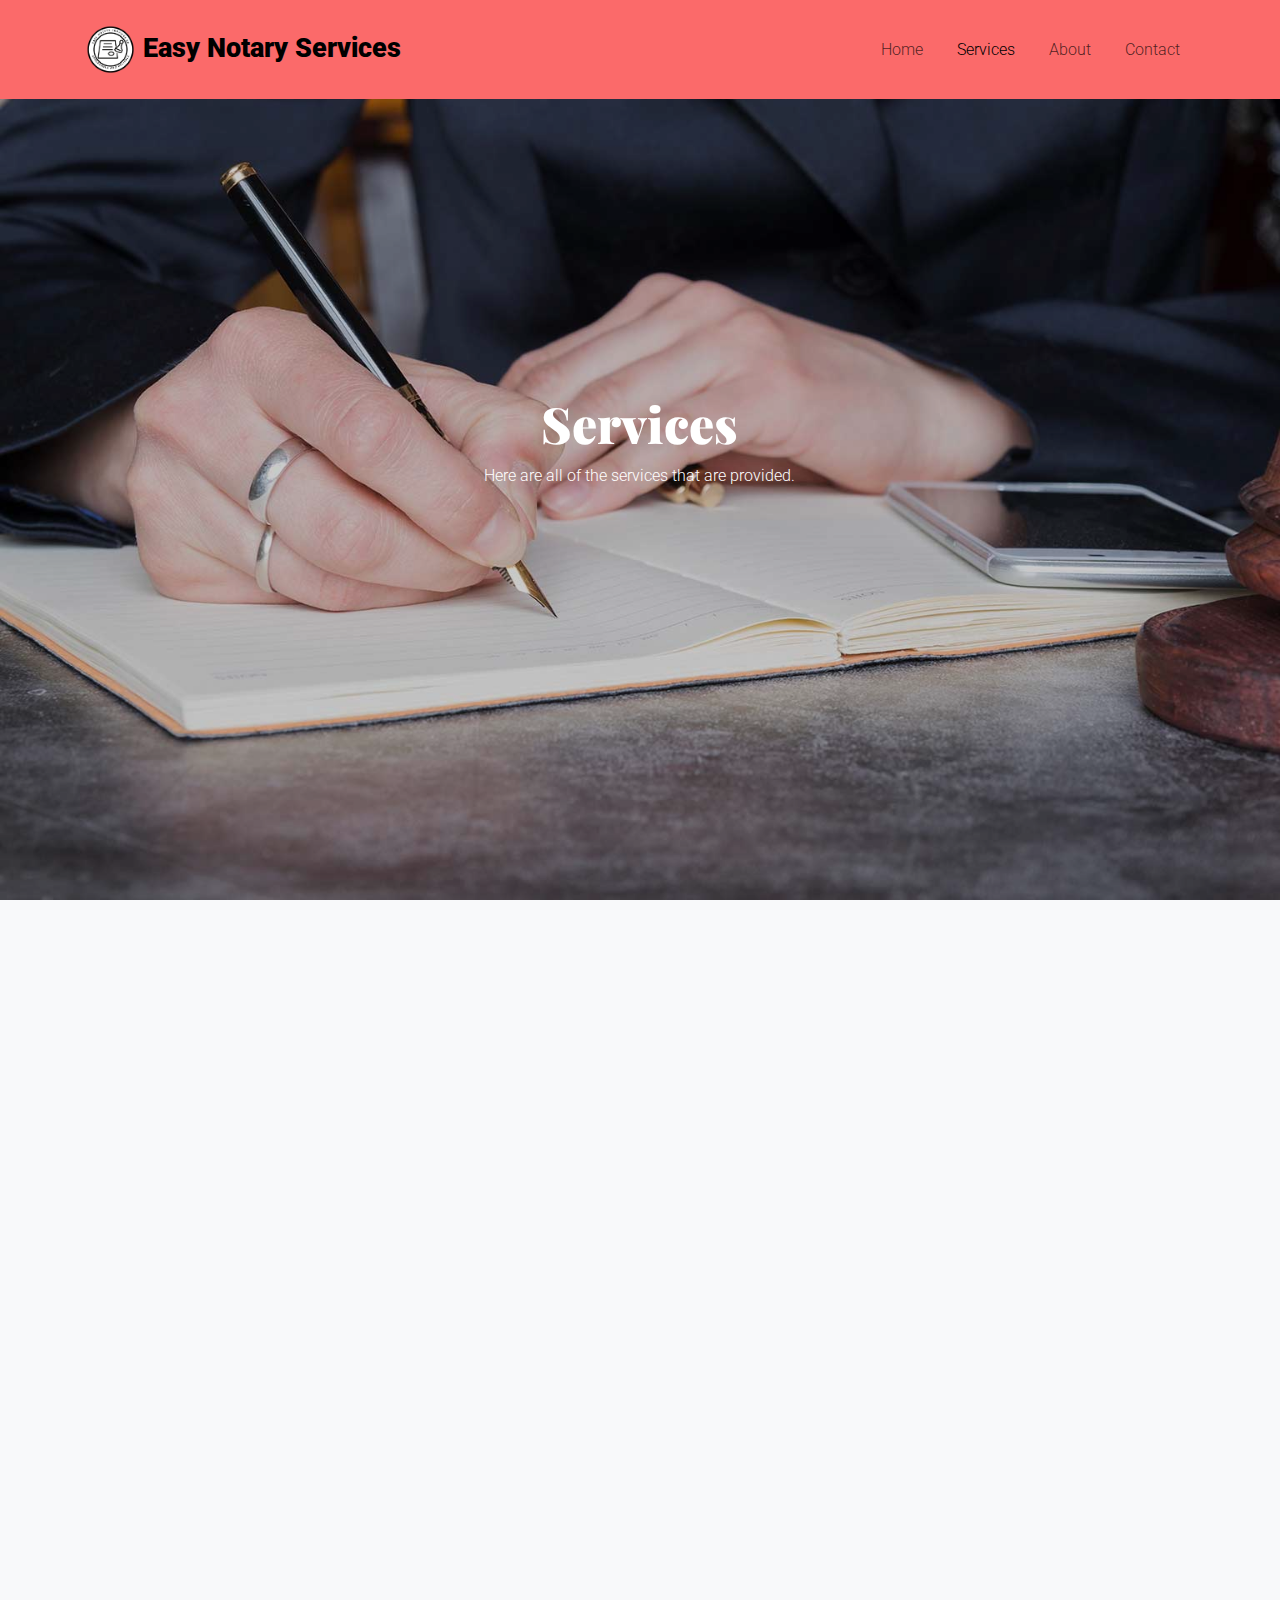
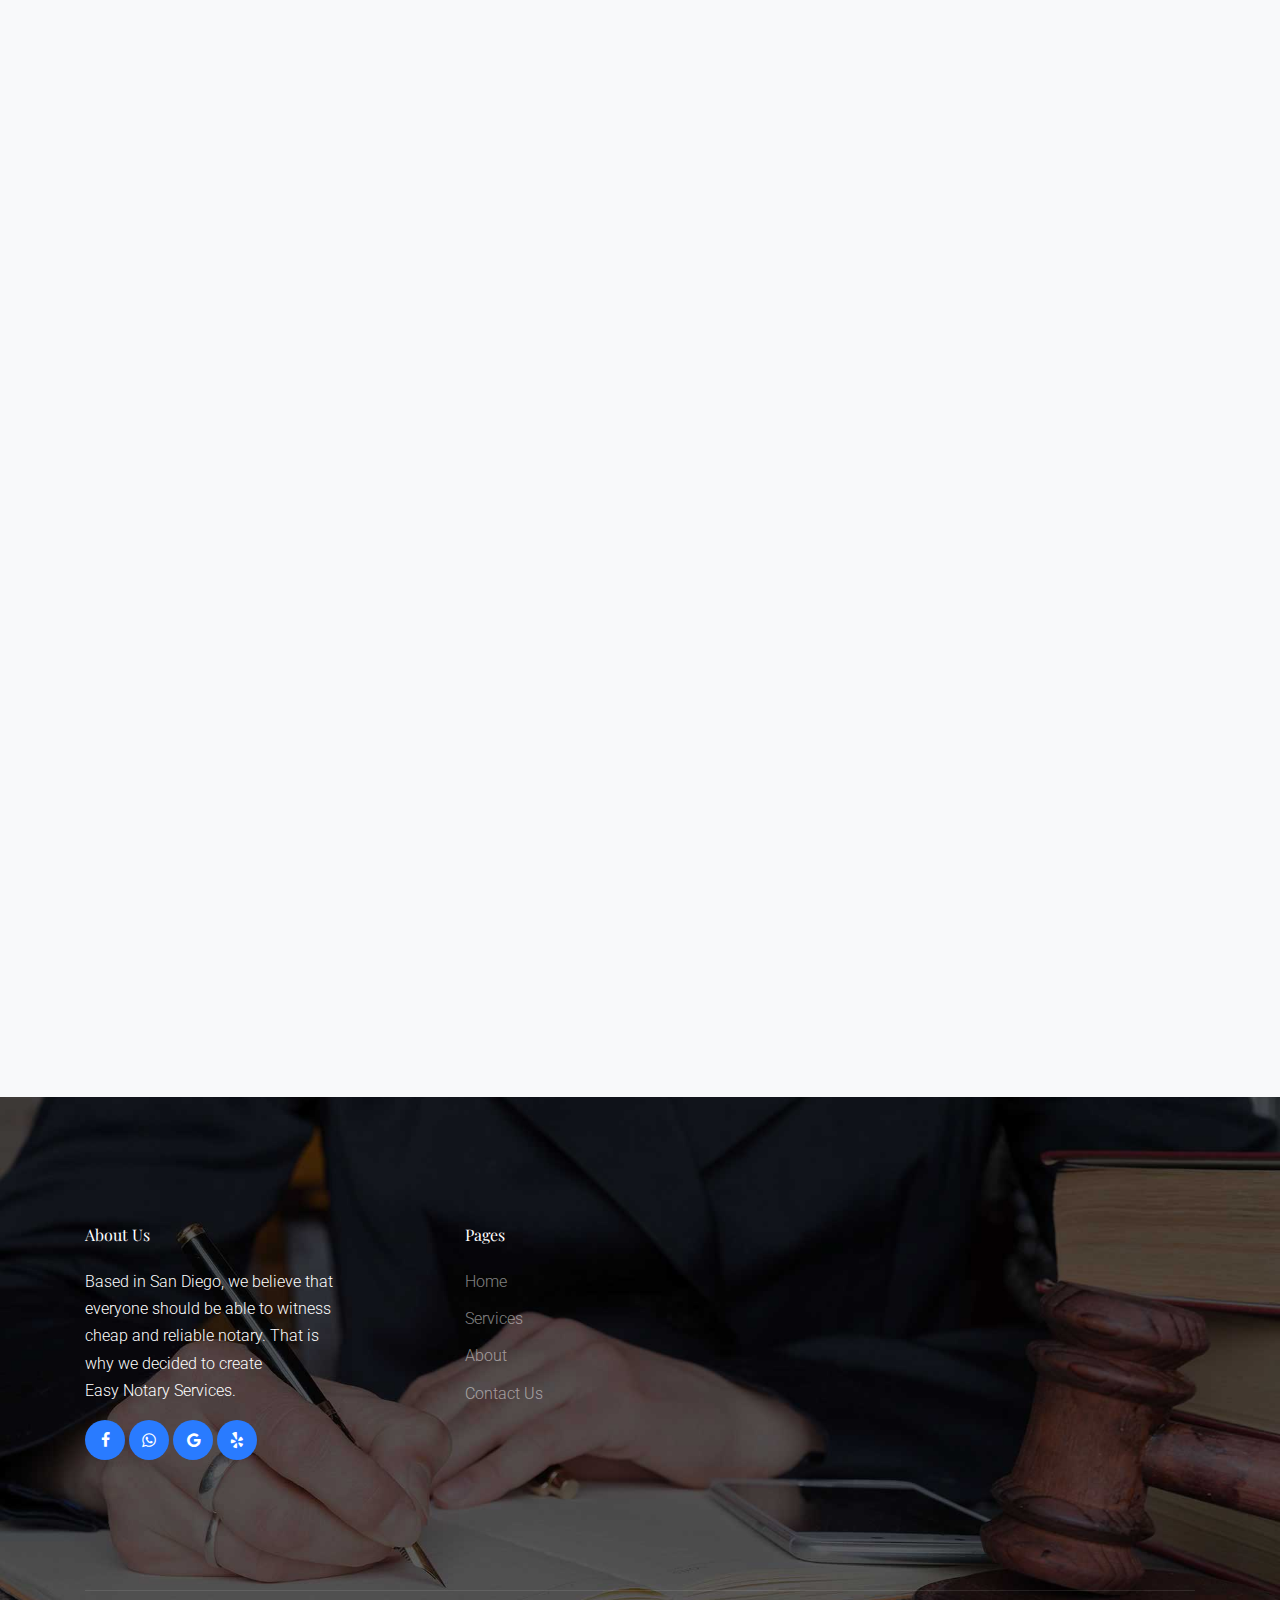
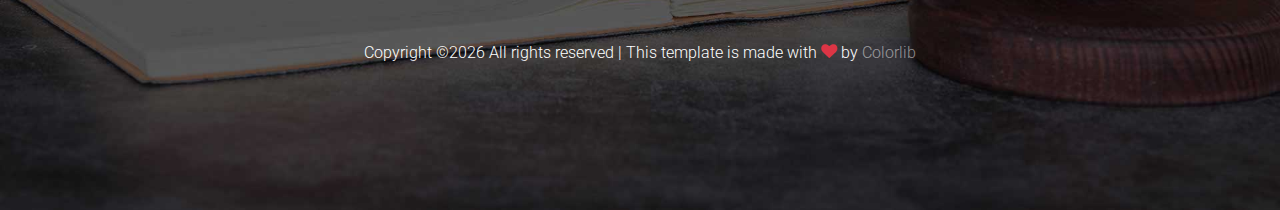
<file: services.html>
<!doctype html>
<html lang="en">

<head>
  <title>Services &mdash; Easy Notary Services</title>
  <meta charset="utf-8">
  <meta name="viewport" content="width=device-width, initial-scale=1, shrink-to-fit=no">
  <meta name="description"
    content="Easy Notary Services provides affordable and reliable notary services for only $10 a signature. We work in all parts of San Diego, California">
  <link rel="icon" href="EzNot.png" type="image/png">
  <link rel="apple-touch-icon" href="EzNot.png">
  <script>
        function fadeInElements() {
         const elements = document.querySelectorAll('.fade-element');
  
         elements.forEach((element) => {
          if (isElementInViewport(element)) {
           element.classList.add('fade-in');
            }
         });
        }

        function isElementInViewport(element) {
         const rect = element.getBoundingClientRect();
         return (
          rect.top >= 0 &&
          rect.left >= 0 &&
          rect.bottom <= (window.innerHeight || document.documentElement.clientHeight) &&
          rect.right <= (window.innerWidth || document.documentElement.clientWidth)
         );
        }

    window.addEventListener('scroll', fadeInElements);
    window.addEventListener('resize', fadeInElements);
    window.addEventListener('load', fadeInElements);

  </script>
  <link href="https://fonts.googleapis.com/css2?family=Playfair+Display:wght@400;700&family=Roboto:wght@400;700&display=swap"
    rel="stylesheet">

  <link rel="stylesheet" href="fonts/icomoon/style.css">

  <link rel="stylesheet" href="css/bootstrap.min.css">
  <link href="/assets/css/uicons-regular-rounded.css" rel="stylesheet">
  <link rel="stylesheet" href="css/bootstrap-datepicker.css">
  <link rel="stylesheet" href="css/jquery.fancybox.min.css">
  <link rel="stylesheet" href="css/owl.carousel.min.css">
  <link rel="stylesheet" href="css/owl.theme.default.min.css">
  <link rel="stylesheet" href="fonts/flaticon/font/flaticon.css">
  <link rel="stylesheet" href="css/aos.css">

  <!-- MAIN CSS -->
  <link rel="stylesheet" href="css/style.css">
  <style>
    .custom-button {
      background-color: #fb5656;
    }
    .fade-element {
    opacity: 0;
    transition: opacity 0.5s ease;
    }
    .fade-element.fade-in {
    opacity: 1;
    }
  </style>
</head>

<body>


  <div class="site-wrap" id="home-section">

    <div class="site-mobile-menu site-navbar-target">
      <div class="site-mobile-menu-header">
        <div class="site-mobile-menu-close mt-3">
          <span class="icon-close2 js-menu-toggle"></span>
        </div>
      </div>
      <div class="site-mobile-menu-body"></div>
    </div>



    <header class="site-navbar site-navbar-target" role="banner">

      <div class="container">
        <div class="row align-items-center position-relative">

          <div class="col">
            <div class="site-logo">
              <img src="EzNot.png" alt="Logo" class="logo">
              <a href="index.html"><strong>Easy Notary Services</strong></a>
            </div>
          </div>

          <div class="col-9 text-right text-lg-left">

            <span class="d-inline-block d-lg-none"><a href="#" class=" site-menu-toggle js-menu-toggle py-5 "><span
                  class="icon-menu h3 text-black"></span></a></span>

            <nav class="site-navigation text-right ml-auto d-none d-lg-block" role="navigation">
              <ul class="site-menu main-menu js-clone-nav ml-auto ">
                <li><a href="index.html" class="nav-link">Home</a></li>
                <li class="active">
                  <a href="services.html" class="nav-link">Services</a>
                </li>
                <li><a href="about.html" class="nav-link">About</a></li>
                <li><a href="contact.html" class="nav-link">Contact</a></li>
              </ul>
            </nav>
          </div>


        </div>
      </div>

    </header>


    <div class="hero overlay" style="background-image: url('images/hero_bg_1.jpg');">

      <div class="container">
        <div class="row align-items-center justify-content-center">
          <div class="col-lg-12">

            <div class="row align-items-center justify-content-center">

              <div class="col-lg-7 text-center intro">
                <h1 class="text-white"><strong>Services</strong></h1>
                <p class="text-white">Here are all of the services that are provided.</p>
              </div>


            </div>



          </div>
        </div>
      </div>
    </div>



    <div class="site-section bg-light">
      <div class="container">
        <div class="row">
          <div class="col-lg-4 mb-5 fade-element">

            <div class="practicing">
              <div class="practicing-inner">
                <div class="wrap-icon">
                  <span class="fi-rr-paperclip-vertical"></span>
                </div>
                <h3>Acknowledgment</h3>
                <p>Acknowledgment statement notarization</p>
              </div>
            </div>
          </div>
          <div class="col-lg-4 mb-5 fade-element">
            <div class="practicing">
              <div class="practicing-inner">
                <div class="wrap-icon">
                  <span class="fi-rr-duplicate"></span>
                </div>
                <h3>Copy Certification</h3>
                <p>Certified copy services</p>
              </div>
            </div>
          </div>
          <div class="col-lg-4 mb-5 fade-element">
            <div class="practicing">
              <div class="practicing-inner">
                <div class="wrap-icon">
                  <span class="fi-rr-book-copy"></span>
                </div>
                <h3>Copy of Power of Attorney</h3>
                <p>Power of attorney document notarization</p>
              </div>
            </div>
          </div>
          <div class="col-lg-4 mb-5 fade-element">
            <div class="practicing">
              <div class="practicing-inner">
                <div class="wrap-icon">
                  <span class="fi-rr-hand-paper"></span>
                </div>
                <h3>Jurats</h3>
                <p>Jurat notary acknowledgments</p>
              </div>
            </div>
          </div>
          <div class="col-lg-4 mb-5 fade-element">
            <div class="practicing">
              <div class="practicing-inner">
                <div class="wrap-icon">
                  <span class="fi-rr-book-open-reader"></span>
                </div>
                <h3>Oath/Affirmation</h3>
                <p>Oath & affirmation notarization</p>
              </div>
            </div>
          </div>
          <div class="col-lg-4 mb-5 fade-element">
            <div class="practicing">
              <div class="practicing-inner">
                <div class="wrap-icon">
                  <span class="fi-rr-attribution-pen"></span>
                </div>
                <h3>Affidavit</h3>
                <p>Affidavit notarization</p>
              </div>
            </div>
          </div>
          <div class="col-lg-4 mb-5 fade-element">
            <div class="practicing">
              <div class="practicing-inner">
                <div class="wrap-icon">
                  <span class="fi-rr-background"></span>
                </div>
                <h3>Apostille Certificate</h3>
                <p>Apostille certificate notarization</p>
              </div>
            </div>
          </div>
          <div class="col-lg-4 mb-5 fade-element">
            <div class="practicing">
              <div class="practicing-inner">
                <div class="wrap-icon">
                  <span class="fi-rr-edit"></span>
                </div>
                <h3>Deed</h3>
                <p>Deed notarization</p>
              </div>
            </div>
          </div>
          <div class="col-lg-4 mb-5 fade-element">
            <div class="practicing">
              <div class="practicing-inner">
                <div class="wrap-icon">
                  <span class="fi-rr-badge-check"></span>
                </div>
                <h3>Document Authenticity</h3>
                <p>Document authenticity certification</p>
              </div>
            </div>
          </div>
          <div class="col-lg-4 mb-5 fade-element">
            <div class="practicing">
              <div class="practicing-inner">
                <div class="wrap-icon">
                  <span class="fi-rr-ballot"></span>
                </div>
                <h3>General Notarization</h3>
                <p>General notarization</p>
              </div>
            </div>
          </div>
          <div class="col-lg-4 mb-5 fade-element">
            <div class="practicing">
              <div class="practicing-inner">
                <div class="wrap-icon">
                  <span class="fi-rr-globe"></span>
                </div>
                <h3>International Document</h3>
                <p>International document notarization</p>
              </div>
            </div>
          </div>
          <div class="col-lg-4 mb-5 fade-element">
            <div class="practicing">
              <div class="practicing-inner">
                <div class="wrap-icon">
                  <span class="fi-rr-money-check-edit"></span>
                </div>
                <h3>Loan</h3>
                <p>Loan notarization</p>
              </div>
            </div>
          </div>
          <div class="col-lg-4 mb-5 fade-element">
            <div class="practicing">
              <div class="practicing-inner">
                <div class="wrap-icon">
                  <span class="fi-rr-balance-scale-left"></span>
                </div>
                <h3>Notary Signing</h3>
                <p>Notary signing services</p>
              </div>
            </div>
          </div>
          <div class="col-lg-4 mb-5 fade-element">
            <div class="practicing">
              <div class="practicing-inner">
                <div class="wrap-icon">
                  <span class="fi-rr-id-badge"></span>
                </div>
                <h3>Passport Certification</h3>
                <p>Passport certification</p>
              </div>
            </div>
          </div>
          <div class="col-lg-4 mb-5 fade-element">
            <div class="practicing">
              <div class="practicing-inner">
                <div class="wrap-icon">
                  <span class="fi-rr-document"></span>
                </div>
                <h3>Power of Attorney</h3>
                <p>Power of attorney document notarization</p>
              </div>
            </div>
          </div>
          <div class="col-lg-4 mb-5 fade-element">
            <div class="practicing">
              <div class="practicing-inner">
                <div class="wrap-icon">
                  <span class="fi-rr-home"></span>
                </div>
                <h3>Property & Escrow Document</h3>
                <p>Property & escrow document notarization</p>
              </div>
            </div>
          </div>
          <div class="col-lg-4 mb-5 fade-element">
            <div class="practicing">
              <div class="practicing-inner">
                <div class="wrap-icon">
                  <span class="fi-rr-inbox"></span>
                </div>
                <h3>Property Registration</h3>
                <p>Property registration notarization</p>
              </div>
            </div>
          </div>
          <div class="col-lg-4 mb-5 fade-element">
            <div class="practicing">
              <div class="practicing-inner">
                <div class="wrap-icon">
                  <span class="fi-rr-document-signed"></span>
                </div>
                <h3>Wills & Trusts</h3>
                <p>Wills & trusts notarization</p>
              </div>
            </div>
          </div>
        </div>
      </div>
    </div>


    <footer class="site-footer" style="background-image: url('images/hero_bg_footer.jpg')">
      <div class="container">
        <div class="row">
          <div class="col-lg-3">
            <h2 class="footer-heading mb-4">About Us</h2>
            <p>Based in San Diego, we believe that everyone should be able to witness cheap and reliable notary. That is
              why we decided to create<br>Easy Notary Services.</p>
            <ul class="list-unstyled social">
              <li><a href="https://www.facebook.com/profile.php?id=100095048190314"><span
                    class="icon-facebook"></span></a></li>
              <li><a href="https://wa.me/18586954231" target="_blank"><span class="icon-whatsapp"></span></a></li>
              <li><a href="https://www.google.com/maps/place/Easy+Notary+Services+SD/@33.0028499,-117.0891764,15z/data=!4m6!3m5!1s0x80dbf7b27dd5d74f:0x4162eff310dce191!8m2!3d33.0028499!4d-117.0891764!16s%2Fg%2F11v3ffvf4f?entry=ttu" target="_blank"><span class="icon-google"></span></a></li>
              <li><a href="https://www.yelp.com/biz/easy-notary-services-sd-san-diego" target="_blank"><span class="icon-yelp"></span></a></li>
            </ul>
          </div>
          <div class="col-lg-8 ml-auto">
            <div class="row">
              <div class="col-lg-3">
                <h2 class="footer-heading mb-4">Pages</h2>
                <ul class="list-unstyled">
                  <li><a href="index.html">Home</a></li>
                  <li><a href="services.html" class="active">Services</a></li>
                  <li><a href="about.html">About</a></li>
                  <li><a href="contact.html">Contact Us</a></li>
                </ul>
              </div>
            </div>
          </div>
        </div>
        <div class="row pt-5 mt-5 text-center">
          <div class="col-md-12">
            <div class="border-top pt-5">
              <p>
                <!-- Link back to Colorlib can't be removed. Template is licensed under CC BY 3.0. -->
                Copyright &copy;<script>
                  document.write(new Date().getFullYear());
                </script> All rights reserved | This template is made with <i class="icon-heart text-danger"
                  aria-hidden="true"></i> by <a href="https://colorlib.com" target="_blank">Colorlib</a>
                <!-- Link back to Colorlib can't be removed. Template is licensed under CC BY 3.0. -->
              </p>
            </div>
          </div>

        </div>
      </div>
    </footer>

  </div>

  <script src="js/jquery-3.3.1.min.js"></script>
  <script src="js/popper.min.js"></script>
  <script src="js/bootstrap.min.js"></script>
  <script src="js/owl.carousel.min.js"></script>
  <script src="js/jquery.sticky.js"></script>
  <script src="js/jquery.waypoints.min.js"></script>
  <script src="js/jquery.animateNumber.min.js"></script>
  <script src="js/jquery.fancybox.min.js"></script>
  <script src="js/jquery.easing.1.3.js"></script>
  <script src="js/bootstrap-datepicker.min.js"></script>
  <script src="js/aos.js"></script>

  <script src="js/main.js"></script>

</body>

</html>
</file>
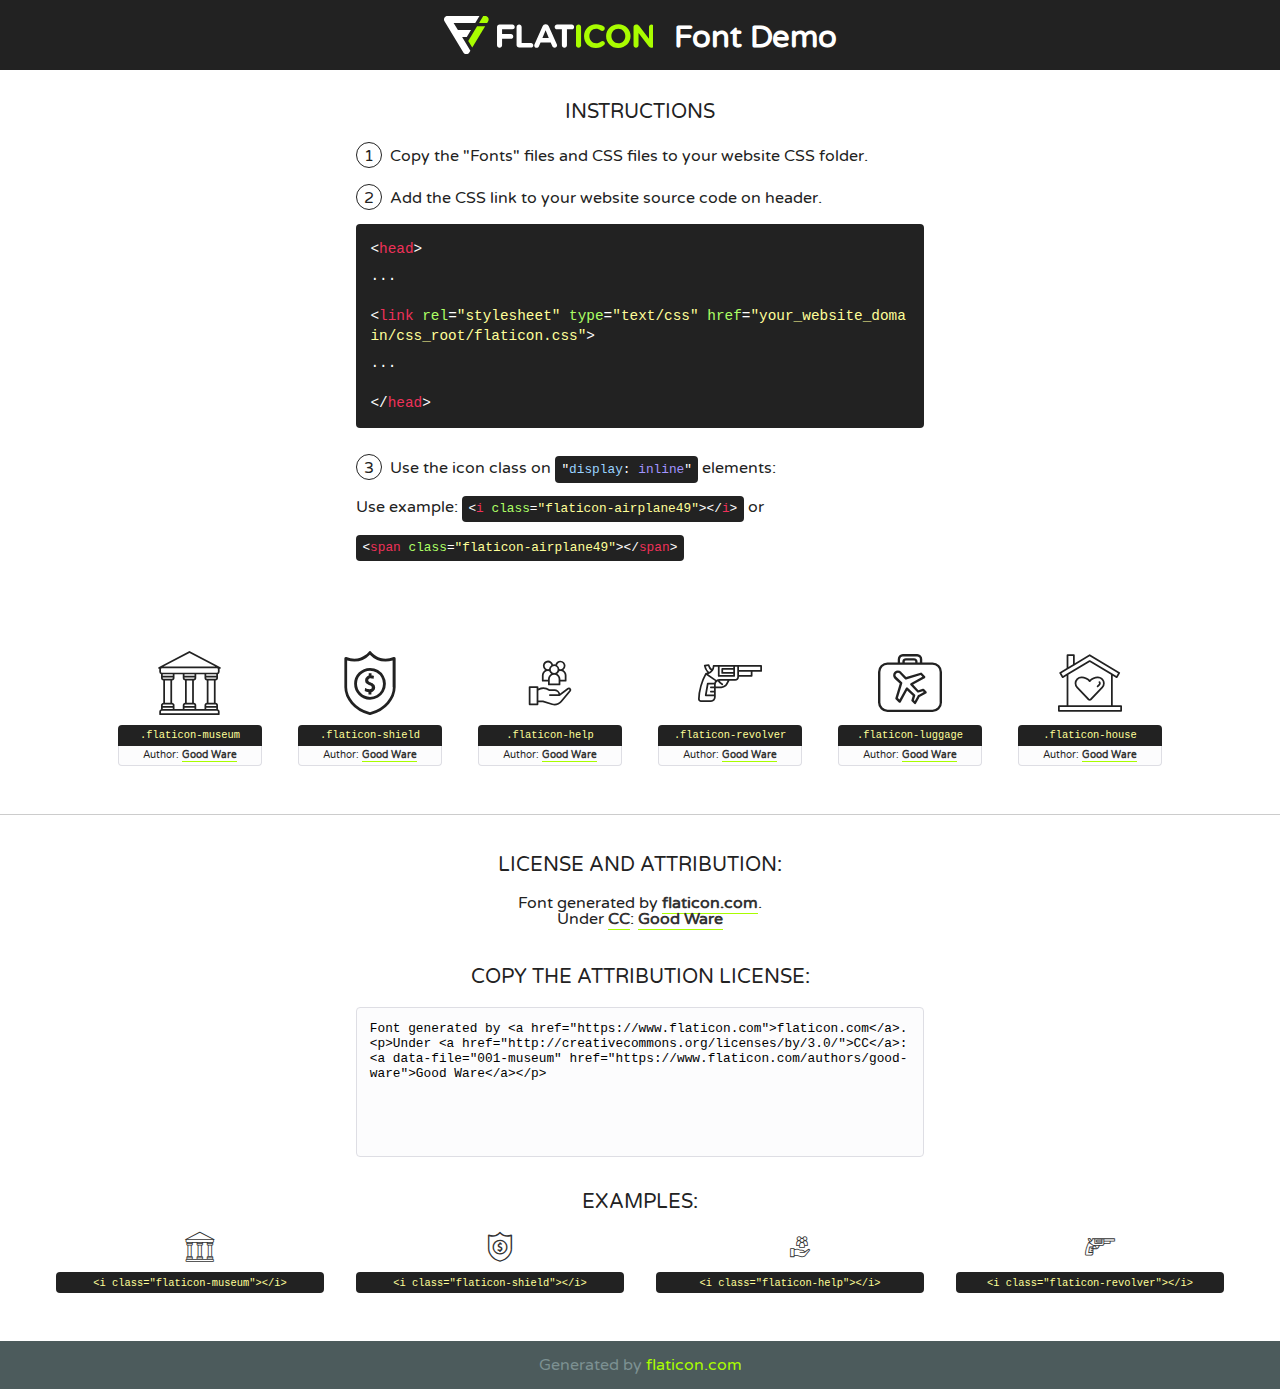
<file: fonts/flaticon/font/flaticon.html>
<!DOCTYPE html>
<!--
  Flaticon icon font: Flaticon
  Creation date: 05/06/2020 03:49
-->
<html>
<!DOCTYPE html>
<html>

<head>
    <title>Flaticon WebFont</title>
    <link href="http://fonts.googleapis.com/css?family=Varela+Round" rel="stylesheet" type="text/css" />
    <link rel="stylesheet" type="text/css" href="flaticon.css">
    <meta charset="UTF-8">
    <style>
    html, body, div, span, applet, object, iframe,
    h1, h2, h3, h4, h5, h6, p, blockquote, pre,
    a, abbr, acronym, address, big, cite, code,
    del, dfn, em, img, ins, kbd, q, s, samp,
    small, strike, strong, sub, sup, tt, var,
    b, u, i, center,
    dl, dt, dd, ol, ul, li,
    fieldset, form, label, legend,
    table, caption, tbody, tfoot, thead, tr, th, td,
    article, aside, canvas, details, embed, 
    figure, figcaption, footer, header, hgroup, 
    menu, nav, output, ruby, section, summary,
    time, mark, audio, video {
        margin: 0;
        padding: 0;
        border: 0;
        font-size: 100%;
        font: inherit;
        vertical-align: baseline;
    }
    /* HTML5 display-role reset for older browsers */
    article, aside, details, figcaption, figure, 
    footer, header, hgroup, menu, nav, section {
        display: block;
    }
    body {
        line-height: 1;
    }
    ol, ul {
        list-style: none;
    }
    blockquote, q {
        quotes: none;
    }
    blockquote:before, blockquote:after,
    q:before, q:after {
        content: '';
        content: none;
    }
    table {
        border-collapse: collapse;
        border-spacing: 0;
    }
    body {
        font-family: 'Varela Round', Helvetica, Arial, sans-serif;
        font-size: 16px;
        color: #222;
    }
    a {
        color: #333;
        border-bottom: 1px solid #a9fd00;
        font-weight: bold;
        text-decoration: none;
    }
    * {
        -moz-box-sizing: border-box;
        -webkit-box-sizing: border-box;
        box-sizing: border-box;
        margin: 0;
        padding: 0;
    }
    [class^="flaticon-"]:before, [class*=" flaticon-"]:before, [class^="flaticon-"]:after, [class*=" flaticon-"]:after {
        font-family: Flaticon;
        font-size: 30px;
        font-style: normal;
        margin-left: 20px;
        color: #333;
    }
    .wrapper {
        max-width: 600px;
        margin: auto;
        padding: 0 1em;
    }
    .title {
        font-size: 1.25em;
        text-align: center;
        margin-bottom: 1em;
        text-transform: uppercase;
    }
    header {
        text-align: center;
        background-color: #222;
        color: #fff;
        padding: 1em;
    }
    header .logo {
        width: 210px;
        height: 38px;
        display: inline-block;
        vertical-align: middle;
        margin-right: 1em;
        border: none;
    }
    header strong {
        font-size: 1.95em;
        font-weight: bold;
        vertical-align: middle;
        margin-top: 5px;
        display: inline-block;
    }
    .demo {
        margin: 2em auto;
        line-height: 1.25em;
    }
    .demo ul li {
        margin-bottom: 1em;
    }
    .demo ul li .num {
        color: #222;
        border-radius: 20px;
        display: inline-block;
        width: 26px;
        padding: 3px;
        height: 26px;
        text-align: center;
        margin-right: 0.5em;
        border: 1px solid #222;
    }
    .demo ul li code {
        background-color: #222;
        border-radius: 4px;
        padding: 0.25em 0.5em;
        display: inline-block;
        color: #fff;
        font-family: Consolas,Monaco,Lucida Console,Liberation Mono,DejaVu Sans Mono,Bitstream Vera Sans Mono,Courier New, monospace;
        font-weight: lighter;
        margin-top: 1em;
        font-size: 0.8em;
        word-break: break-all;
    }
    .demo ul li code.big {
        padding: 1em;
        font-size: 0.9em;
    }
    .demo ul li code .red {
        color: #EF3159;
    }
    .demo ul li code .green {
        color: #ACFF65;
    }
    .demo ul li code .yellow {
        color: #FFFF99;
    }
    .demo ul li code .blue {
        color: #99D3FF;
    }
    .demo ul li code .purple {
        color: #A295FF;
    }
    .demo ul li code .dots {
        margin-top: 0.5em;
        display: block;
    }
    #glyphs {
        border-bottom: 1px solid #ccc;
        padding: 2em 0;
        text-align: center;
    }
    .glyph {
        display: inline-block;
        width: 9em;
        margin: 1em;
        text-align: center;
        vertical-align: top;
        background: #FFF;
    }
    .glyph .glyph-icon {
        padding: 10px;
        display: block;
        font-family:"Flaticon";
        font-size: 64px;
        line-height: 1;
    }
    .glyph .glyph-icon:before {
        font-size: 64px;
        color: #222;
        margin-left: 0;
    }
    .class-name {
        font-size: 0.65em;
        background-color: #222;
        color: #fff;
        border-radius: 4px 4px 0 0;
        padding: 0.5em;
        color: #FFFF99;
        font-family: Consolas,Monaco,Lucida Console,Liberation Mono,DejaVu Sans Mono,Bitstream Vera Sans Mono,Courier New, monospace;
    }
    .author-name {
        font-size: 0.6em;
        background-color: #fcfcfd;
        border: 1px solid #DEDEE4;
        border-top: 0;
        border-radius: 0 0 4px 4px;
        padding: 0.5em;
    }
    .class-name:last-child {
        font-size: 10px;
        color:#888;
    }
    .class-name:last-child a {
        font-size: 10px;
        color:#555;
    }
    .class-name:last-child a:hover {
        color:#a9fd00;
    }
    .glyph > input {
        display: block;
        width: 100px;
        margin: 5px auto;
        text-align: center;
        font-size: 12px;
        cursor: text;
    }
    .glyph > input.icon-input {
        font-family:"Flaticon";
        font-size: 16px;
        margin-bottom: 10px;
    }
    .attribution .title {
        margin-top: 2em;
    }
    .attribution textarea {
        background-color: #fcfcfd;
        padding: 1em;
        border: none;
        box-shadow: none;
        border: 1px solid #DEDEE4;
        border-radius: 4px;
        resize: none;
        width: 100%;
        height: 150px;
        font-size: 0.8em;
        font-family: Consolas,Monaco,Lucida Console,Liberation Mono,DejaVu Sans Mono,Bitstream Vera Sans Mono,Courier New, monospace;
        -webkit-appearance: none;
    }
    .iconsuse {
        margin: 2em auto;
        text-align: center;
        max-width: 1200px;
    }
    .iconsuse:after {
        content: '';
        display: table;
        clear: both;
    }
    .iconsuse .image {
        float: left;
        width: 25%;
        padding: 0 1em;
    }
    .iconsuse .image p {
        margin-bottom: 1em;
    }
    .iconsuse .image span {
        display: block;
        font-size: 0.65em;
        background-color: #222;
        color: #fff;
        border-radius: 4px;
        padding: 0.5em;
        color: #FFFF99;
        margin-top: 1em;
        font-family: Consolas,Monaco,Lucida Console,Liberation Mono,DejaVu Sans Mono,Bitstream Vera Sans Mono,Courier New, monospace;
    }
    #footer {
        text-align: center;
        background-color: #4C5B5C;
        color: #7c9192;
        padding: 1em;
    }
    #footer a {
        border: none;
        color: #a9fd00;
        font-weight: normal;
    }
    @media (max-width: 960px) {
        .iconsuse .image {
            width: 50%;
        }
    }
    @media (max-width: 560px) {
        .iconsuse .image {
            width: 100%;
        }
    }
    </style>
</head>

<body class="characters-off">

    <header>
        <a href="https://www.flaticon.com" target="_blank" class="logo">
            <svg version="1.1" xmlns="http://www.w3.org/2000/svg" xmlns:xlink="http://www.w3.org/1999/xlink" xmlns:a="http://ns.adobe.com/AdobeSVGViewerExtensions/3.0/" viewBox="0 0 560.875 102.036" enable-background="new 0 0 560.875 102.036" xml:space="preserve">
                <defs>
                </defs>
                <g>
                    <g class="letters">
                        <path fill="#ffffff" d="M141.596,29.675c0-3.777,2.985-6.767,6.764-6.767h34.438c3.426,0,6.15,2.728,6.15,6.15
                        c0,3.43-2.724,6.149-6.15,6.149h-27.674v13.091h23.719c3.429,0,6.151,2.724,6.151,6.15c0,3.43-2.723,6.149-6.151,6.149h-23.719
                        v17.574c0,3.773-2.986,6.761-6.764,6.761c-3.779,0-6.764-2.989-6.764-6.761V29.675z"></path>
                        <path fill="#ffffff" d="M193.844,29.149c0-3.781,2.985-6.767,6.764-6.767c3.776,0,6.763,2.985,6.763,6.767v42.957h25.039
                        c3.426,0,6.149,2.726,6.149,6.153c0,3.425-2.723,6.15-6.149,6.15h-31.802c-3.779,0-6.764-2.986-6.764-6.768V29.149z"></path>
                        <path fill="#ffffff" d="M241.891,75.71l21.438-48.407c1.492-3.341,4.215-5.357,7.906-5.357h0.792
                        c3.686,0,6.323,2.017,7.815,5.357l21.439,48.407c0.436,0.967,0.701,1.845,0.701,2.723c0,3.602-2.809,6.501-6.414,6.501
                        c-3.161,0-5.269-1.845-6.499-4.655l-4.132-9.661h-27.059l-4.301,10.102c-1.144,2.631-3.426,4.214-6.237,4.214
                        c-3.517,0-6.24-2.81-6.24-6.325C241.1,77.64,241.451,76.677,241.891,75.71z M279.932,58.666l-8.521-20.297l-8.526,20.297H279.932
                        z"></path>
                        <path fill="#ffffff" d="M314.864,35.387H301.86c-3.429,0-6.239-2.813-6.239-6.238c0-3.429,2.811-6.24,6.239-6.24h39.533
                        c3.426,0,6.237,2.811,6.237,6.24c0,3.425-2.811,6.238-6.237,6.238h-13.001v42.785c0,3.773-2.99,6.761-6.764,6.761
                        c-3.779,0-6.764-2.989-6.764-6.761V35.387z"></path>
                        <path fill="#A9FD00" d="M352.615,29.149c0-3.781,2.985-6.767,6.767-6.767c3.774,0,6.761,2.985,6.761,6.767v49.024
                        c0,3.773-2.987,6.761-6.761,6.761c-3.781,0-6.767-2.989-6.767-6.761V29.149z"></path>
                        <path fill="#A9FD00" d="M374.132,53.836v-0.179c0-17.481,13.178-31.801,32.065-31.801c9.22,0,15.459,2.458,20.557,6.238
                        c1.402,1.054,2.637,2.985,2.637,5.357c0,3.692-2.985,6.59-6.681,6.59c-1.845,0-3.071-0.702-4.044-1.319
                        c-3.776-2.813-7.729-4.393-12.562-4.393c-10.364,0-17.831,8.611-17.831,19.154v0.173c0,10.542,7.291,19.329,17.831,19.329
                        c5.715,0,9.492-1.756,13.359-4.834c1.049-0.874,2.458-1.491,4.039-1.491c3.429,0,6.325,2.813,6.325,6.236
                        c0,2.106-1.056,3.78-2.282,4.834c-5.539,4.834-12.036,7.733-21.878,7.733C387.572,85.464,374.132,71.493,374.132,53.836z"></path>
                        <path fill="#A9FD00" d="M433.009,53.836v-0.179c0-17.481,13.79-31.801,32.766-31.801c18.981,0,32.592,14.143,32.592,31.628v0.173
                        c0,17.483-13.785,31.807-32.769,31.807C446.625,85.464,433.009,71.32,433.009,53.836z M484.224,53.836v-0.179
                        c0-10.539-7.725-19.326-18.626-19.326c-10.893,0-18.449,8.611-18.449,19.154v0.173c0,10.542,7.73,19.329,18.626,19.329
                        C476.676,72.986,484.224,64.378,484.224,53.836z"></path>
                        <path fill="#A9FD00" d="M506.233,29.321c0-3.774,2.99-6.763,6.767-6.763h1.401c3.252,0,5.183,1.583,7.029,3.953l26.093,34.265
                        V29.059c0-3.692,2.99-6.677,6.681-6.677c3.683,0,6.671,2.985,6.671,6.677v48.934c0,3.78-2.987,6.765-6.764,6.765h-0.436
                        c-3.257,0-5.188-1.581-7.034-3.953l-27.056-35.492v32.944c0,3.687-2.985,6.676-6.678,6.676c-3.683,0-6.673-2.989-6.673-6.676
                        V29.321z"></path>
                    </g>
                    <g class="insignia">
                        <path fill="#ffffff" d="M48.372,56.137h12.517l11.156-18.537H37.186L25.688,18.539h57.825L94.668,0H9.271
                        C5.925,0,2.842,1.801,1.198,4.716c-1.644,2.907-1.593,6.482,0.134,9.343l50.38,83.501c1.678,2.781,4.689,4.476,7.938,4.476
                        c3.246,0,6.257-1.695,7.935-4.476l2.898-4.804L48.372,56.137z"></path>
                        <g class="i">
                            <path fill="#A9FD00" d="M93.575,18.539h0.031v0.004l21.652,0.004l2.705-4.488c1.727-2.861,1.778-6.436,0.133-9.343
                            C116.454,1.801,113.371,0,110.026,0h-5.294L93.575,18.539z"></path>
                            <polygon fill="#A9FD00" points="88.291,27.356 64.725,66.486 75.519,84.404 109.942,27.356"></polygon>
                        </g>
                    </g>
                </g>
            </svg>
        </a>
        <strong>Font Demo</strong>
    </header>


    <section class="demo wrapper">

        <p class="title">Instructions</p>

        <ul>
            <li>
                <span class="num">1</span>Copy the "Fonts" files and CSS files to your website CSS folder.
            </li>
            <li>
                <span class="num">2</span>Add the CSS link to your website source code on header.
                <code class="big">
                    &lt;<span class="red">head</span>&gt;
                    <br/><span class="dots">...</span>
                    <br/>&lt;<span class="red">link</span> <span class="green">rel</span>=<span class="yellow">"stylesheet"</span> <span class="green">type</span>=<span class="yellow">"text/css"</span> <span class="green">href</span>=<span class="yellow">"your_website_domain/css_root/flaticon.css"</span>&gt;
                    <br/><span class="dots">...</span>
                    <br/>&lt;/<span class="red">head</span>&gt;
                </code>
            </li>

            <li>
                <p>
                    <span class="num">3</span>Use the icon class on <code>"<span class="blue">display</span>:<span class="purple"> inline</span>"</code> elements:
                    <br />
                    Use example: <code>&lt;<span class="red">i</span> <span class="green">class</span>=<span class="yellow">&quot;flaticon-airplane49&quot;</span>&gt;&lt;/<span class="red">i</span>&gt;</code> or <code>&lt;<span class="red">span</span> <span class="green">class</span>=<span class="yellow">&quot;flaticon-airplane49&quot;</span>&gt;&lt;/<span class="red">span</span>&gt;</code>
            </li>
        </ul>

    </section>




   <section id="glyphs">          
    
      
        <div class="glyph"><div class="glyph-icon flaticon-museum"></div>
            <div class="class-name">.flaticon-museum</div>
            <div class="author-name">Author: <a data-file="001-museum" href="https://www.flaticon.com/authors/good-ware">Good Ware</a> </div> 
        </div>        
        
        <div class="glyph"><div class="glyph-icon flaticon-shield"></div>
            <div class="class-name">.flaticon-shield</div>
            <div class="author-name">Author: <a data-file="002-shield" href="https://www.flaticon.com/authors/good-ware">Good Ware</a> </div> 
        </div>        
        
        <div class="glyph"><div class="glyph-icon flaticon-help"></div>
            <div class="class-name">.flaticon-help</div>
            <div class="author-name">Author: <a data-file="003-help" href="https://www.flaticon.com/authors/good-ware">Good Ware</a> </div> 
        </div>        
        
        <div class="glyph"><div class="glyph-icon flaticon-revolver"></div>
            <div class="class-name">.flaticon-revolver</div>
            <div class="author-name">Author: <a data-file="004-revolver" href="https://www.flaticon.com/authors/good-ware">Good Ware</a> </div> 
        </div>        
        
        <div class="glyph"><div class="glyph-icon flaticon-luggage"></div>
            <div class="class-name">.flaticon-luggage</div>
            <div class="author-name">Author: <a data-file="005-luggage" href="https://www.flaticon.com/authors/good-ware">Good Ware</a> </div> 
        </div>        
        
        <div class="glyph"><div class="glyph-icon flaticon-house"></div>
            <div class="class-name">.flaticon-house</div>
            <div class="author-name">Author: <a data-file="006-house" href="https://www.flaticon.com/authors/good-ware">Good Ware</a> </div> 
        </div>        
        

    </section>



    <section class="attribution wrapper"   style="text-align:center;">

      <div class="title">License and attribution:</div><div class="attrDiv">Font generated by <a href="https://www.flaticon.com">flaticon.com</a>. <div><p>Under <a href="http://creativecommons.org/licenses/by/3.0/">CC</a>: <a data-file="001-museum" href="https://www.flaticon.com/authors/good-ware">Good Ware</a></p>  </div>
      </div>
      <div class="title">Copy the Attribution License:</div>

    <textarea onclick="this.focus();this.select();">Font generated by &lt;a href=&quot;https://www.flaticon.com&quot;&gt;flaticon.com&lt;/a&gt;. <p>Under <a href="http://creativecommons.org/licenses/by/3.0/">CC</a>: <a data-file="001-museum" href="https://www.flaticon.com/authors/good-ware">Good Ware</a></p>  
     </textarea>

    </section>

    <section class="iconsuse">

          <div class="title">Examples:</div>            
             
            <div class="image">
                <p>
                    <i class="glyph-icon flaticon-museum"></i> 
                    <span>&lt;i class=&quot;flaticon-museum&quot;&gt;&lt;/i&gt;</span>
                </p>
            </div>
            
            <div class="image">
                <p>
                    <i class="glyph-icon flaticon-shield"></i> 
                    <span>&lt;i class=&quot;flaticon-shield&quot;&gt;&lt;/i&gt;</span>
                </p>
            </div>
            
            <div class="image">
                <p>
                    <i class="glyph-icon flaticon-help"></i> 
                    <span>&lt;i class=&quot;flaticon-help&quot;&gt;&lt;/i&gt;</span>
                </p>
            </div>
            
            <div class="image">
                <p>
                    <i class="glyph-icon flaticon-revolver"></i> 
                    <span>&lt;i class=&quot;flaticon-revolver&quot;&gt;&lt;/i&gt;</span>
                </p>
            </div>
                       
        </div>
                            
    </section>

<div id="footer">
    <div>Generated by <a href="https://www.flaticon.com">flaticon.com</a>
    </div>
</div>



</body>
</html>
</file>
<file: fonts/icomoon/style.css>
@font-face {
  font-family: 'icomoon';
  src:  url('fonts/icomoon.eot?10si43');
  src:  url('fonts/icomoon.eot?10si43#iefix') format('embedded-opentype'),
    url('fonts/icomoon.ttf?10si43') format('truetype'),
    url('fonts/icomoon.woff?10si43') format('woff'),
    url('fonts/icomoon.svg?10si43#icomoon') format('svg');
  font-weight: normal;
  font-style: normal;
}

[class^="icon-"], [class*=" icon-"] {
  /* use !important to prevent issues with browser extensions that change fonts */
  font-family: 'icomoon' !important;
  speak: none;
  font-style: normal;
  font-weight: normal;
  font-variant: normal;
  text-transform: none;
  line-height: 1;

  /* Better Font Rendering =========== */
  -webkit-font-smoothing: antialiased;
  -moz-osx-font-smoothing: grayscale;
}

.icon-asterisk:before {
  content: "\f069";
}
.icon-plus:before {
  content: "\f067";
}
.icon-question:before {
  content: "\f128";
}
.icon-minus:before {
  content: "\f068";
}
.icon-glass:before {
  content: "\f000";
}
.icon-music:before {
  content: "\f001";
}
.icon-search:before {
  content: "\f002";
}
.icon-envelope-o:before {
  content: "\f003";
}
.icon-heart:before {
  content: "\f004";
}
.icon-star:before {
  content: "\f005";
}
.icon-star-o:before {
  content: "\f006";
}
.icon-user:before {
  content: "\f007";
}
.icon-film:before {
  content: "\f008";
}
.icon-th-large:before {
  content: "\f009";
}
.icon-th:before {
  content: "\f00a";
}
.icon-th-list:before {
  content: "\f00b";
}
.icon-check:before {
  content: "\f00c";
}
.icon-close:before {
  content: "\f00d";
}
.icon-remove:before {
  content: "\f00d";
}
.icon-times:before {
  content: "\f00d";
}
.icon-search-plus:before {
  content: "\f00e";
}
.icon-search-minus:before {
  content: "\f010";
}
.icon-power-off:before {
  content: "\f011";
}
.icon-signal:before {
  content: "\f012";
}
.icon-cog:before {
  content: "\f013";
}
.icon-gear:before {
  content: "\f013";
}
.icon-trash-o:before {
  content: "\f014";
}
.icon-home:before {
  content: "\f015";
}
.icon-file-o:before {
  content: "\f016";
}
.icon-clock-o:before {
  content: "\f017";
}
.icon-road:before {
  content: "\f018";
}
.icon-download:before {
  content: "\f019";
}
.icon-arrow-circle-o-down:before {
  content: "\f01a";
}
.icon-arrow-circle-o-up:before {
  content: "\f01b";
}
.icon-inbox:before {
  content: "\f01c";
}
.icon-play-circle-o:before {
  content: "\f01d";
}
.icon-repeat:before {
  content: "\f01e";
}
.icon-rotate-right:before {
  content: "\f01e";
}
.icon-refresh:before {
  content: "\f021";
}
.icon-list-alt:before {
  content: "\f022";
}
.icon-lock:before {
  content: "\f023";
}
.icon-flag:before {
  content: "\f024";
}
.icon-headphones:before {
  content: "\f025";
}
.icon-volume-off:before {
  content: "\f026";
}
.icon-volume-down:before {
  content: "\f027";
}
.icon-volume-up:before {
  content: "\f028";
}
.icon-qrcode:before {
  content: "\f029";
}
.icon-barcode:before {
  content: "\f02a";
}
.icon-tag:before {
  content: "\f02b";
}
.icon-tags:before {
  content: "\f02c";
}
.icon-book:before {
  content: "\f02d";
}
.icon-bookmark:before {
  content: "\f02e";
}
.icon-print:before {
  content: "\f02f";
}
.icon-camera:before {
  content: "\f030";
}
.icon-font:before {
  content: "\f031";
}
.icon-bold:before {
  content: "\f032";
}
.icon-italic:before {
  content: "\f033";
}
.icon-text-height:before {
  content: "\f034";
}
.icon-text-width:before {
  content: "\f035";
}
.icon-align-left:before {
  content: "\f036";
}
.icon-align-center:before {
  content: "\f037";
}
.icon-align-right:before {
  content: "\f038";
}
.icon-align-justify:before {
  content: "\f039";
}
.icon-list:before {
  content: "\f03a";
}
.icon-dedent:before {
  content: "\f03b";
}
.icon-outdent:before {
  content: "\f03b";
}
.icon-indent:before {
  content: "\f03c";
}
.icon-video-camera:before {
  content: "\f03d";
}
.icon-image:before {
  content: "\f03e";
}
.icon-photo:before {
  content: "\f03e";
}
.icon-picture-o:before {
  content: "\f03e";
}
.icon-pencil:before {
  content: "\f040";
}
.icon-map-marker:before {
  content: "\f041";
}
.icon-adjust:before {
  content: "\f042";
}
.icon-tint:before {
  content: "\f043";
}
.icon-edit:before {
  content: "\f044";
}
.icon-pencil-square-o:before {
  content: "\f044";
}
.icon-share-square-o:before {
  content: "\f045";
}
.icon-check-square-o:before {
  content: "\f046";
}
.icon-arrows:before {
  content: "\f047";
}
.icon-step-backward:before {
  content: "\f048";
}
.icon-fast-backward:before {
  content: "\f049";
}
.icon-backward:before {
  content: "\f04a";
}
.icon-play:before {
  content: "\f04b";
}
.icon-pause:before {
  content: "\f04c";
}
.icon-stop:before {
  content: "\f04d";
}
.icon-forward:before {
  content: "\f04e";
}
.icon-fast-forward:before {
  content: "\f050";
}
.icon-step-forward:before {
  content: "\f051";
}
.icon-eject:before {
  content: "\f052";
}
.icon-chevron-left:before {
  content: "\f053";
}
.icon-chevron-right:before {
  content: "\f054";
}
.icon-plus-circle:before {
  content: "\f055";
}
.icon-minus-circle:before {
  content: "\f056";
}
.icon-times-circle:before {
  content: "\f057";
}
.icon-check-circle:before {
  content: "\f058";
}
.icon-question-circle:before {
  content: "\f059";
}
.icon-info-circle:before {
  content: "\f05a";
}
.icon-crosshairs:before {
  content: "\f05b";
}
.icon-times-circle-o:before {
  content: "\f05c";
}
.icon-check-circle-o:before {
  content: "\f05d";
}
.icon-ban:before {
  content: "\f05e";
}
.icon-arrow-left:before {
  content: "\f060";
}
.icon-arrow-right:before {
  content: "\f061";
}
.icon-arrow-up:before {
  content: "\f062";
}
.icon-arrow-down:before {
  content: "\f063";
}
.icon-mail-forward:before {
  content: "\f064";
}
.icon-share:before {
  content: "\f064";
}
.icon-expand:before {
  content: "\f065";
}
.icon-compress:before {
  content: "\f066";
}
.icon-exclamation-circle:before {
  content: "\f06a";
}
.icon-gift:before {
  content: "\f06b";
}
.icon-leaf:before {
  content: "\f06c";
}
.icon-fire:before {
  content: "\f06d";
}
.icon-eye:before {
  content: "\f06e";
}
.icon-eye-slash:before {
  content: "\f070";
}
.icon-exclamation-triangle:before {
  content: "\f071";
}
.icon-warning:before {
  content: "\f071";
}
.icon-plane:before {
  content: "\f072";
}
.icon-calendar:before {
  content: "\f073";
}
.icon-random:before {
  content: "\f074";
}
.icon-comment:before {
  content: "\f075";
}
.icon-magnet:before {
  content: "\f076";
}
.icon-chevron-up:before {
  content: "\f077";
}
.icon-chevron-down:before {
  content: "\f078";
}
.icon-retweet:before {
  content: "\f079";
}
.icon-shopping-cart:before {
  content: "\f07a";
}
.icon-folder:before {
  content: "\f07b";
}
.icon-folder-open:before {
  content: "\f07c";
}
.icon-arrows-v:before {
  content: "\f07d";
}
.icon-arrows-h:before {
  content: "\f07e";
}
.icon-bar-chart:before {
  content: "\f080";
}
.icon-bar-chart-o:before {
  content: "\f080";
}
.icon-twitter-square:before {
  content: "\f081";
}
.icon-facebook-square:before {
  content: "\f082";
}
.icon-camera-retro:before {
  content: "\f083";
}
.icon-key:before {
  content: "\f084";
}
.icon-cogs:before {
  content: "\f085";
}
.icon-gears:before {
  content: "\f085";
}
.icon-comments:before {
  content: "\f086";
}
.icon-thumbs-o-up:before {
  content: "\f087";
}
.icon-thumbs-o-down:before {
  content: "\f088";
}
.icon-star-half:before {
  content: "\f089";
}
.icon-heart-o:before {
  content: "\f08a";
}
.icon-sign-out:before {
  content: "\f08b";
}
.icon-linkedin-square:before {
  content: "\f08c";
}
.icon-thumb-tack:before {
  content: "\f08d";
}
.icon-external-link:before {
  content: "\f08e";
}
.icon-sign-in:before {
  content: "\f090";
}
.icon-trophy:before {
  content: "\f091";
}
.icon-github-square:before {
  content: "\f092";
}
.icon-upload:before {
  content: "\f093";
}
.icon-lemon-o:before {
  content: "\f094";
}
.icon-phone:before {
  content: "\f095";
}
.icon-square-o:before {
  content: "\f096";
}
.icon-bookmark-o:before {
  content: "\f097";
}
.icon-phone-square:before {
  content: "\f098";
}
.icon-twitter:before {
  content: "\f099";
}
.icon-facebook:before {
  content: "\f09a";
}
.icon-facebook-f:before {
  content: "\f09a";
}
.icon-github:before {
  content: "\f09b";
}
.icon-unlock:before {
  content: "\f09c";
}
.icon-credit-card:before {
  content: "\f09d";
}
.icon-feed:before {
  content: "\f09e";
}
.icon-rss:before {
  content: "\f09e";
}
.icon-hdd-o:before {
  content: "\f0a0";
}
.icon-bullhorn:before {
  content: "\f0a1";
}
.icon-bell-o:before {
  content: "\f0a2";
}
.icon-certificate:before {
  content: "\f0a3";
}
.icon-hand-o-right:before {
  content: "\f0a4";
}
.icon-hand-o-left:before {
  content: "\f0a5";
}
.icon-hand-o-up:before {
  content: "\f0a6";
}
.icon-hand-o-down:before {
  content: "\f0a7";
}
.icon-arrow-circle-left:before {
  content: "\f0a8";
}
.icon-arrow-circle-right:before {
  content: "\f0a9";
}
.icon-arrow-circle-up:before {
  content: "\f0aa";
}
.icon-arrow-circle-down:before {
  content: "\f0ab";
}
.icon-globe:before {
  content: "\f0ac";
}
.icon-wrench:before {
  content: "\f0ad";
}
.icon-tasks:before {
  content: "\f0ae";
}
.icon-filter:before {
  content: "\f0b0";
}
.icon-briefcase:before {
  content: "\f0b1";
}
.icon-arrows-alt:before {
  content: "\f0b2";
}
.icon-group:before {
  content: "\f0c0";
}
.icon-users:before {
  content: "\f0c0";
}
.icon-chain:before {
  content: "\f0c1";
}
.icon-link:before {
  content: "\f0c1";
}
.icon-cloud:before {
  content: "\f0c2";
}
.icon-flask:before {
  content: "\f0c3";
}
.icon-cut:before {
  content: "\f0c4";
}
.icon-scissors:before {
  content: "\f0c4";
}
.icon-copy:before {
  content: "\f0c5";
}
.icon-files-o:before {
  content: "\f0c5";
}
.icon-paperclip:before {
  content: "\f0c6";
}
.icon-floppy-o:before {
  content: "\f0c7";
}
.icon-save:before {
  content: "\f0c7";
}
.icon-square:before {
  content: "\f0c8";
}
.icon-bars:before {
  content: "\f0c9";
}
.icon-navicon:before {
  content: "\f0c9";
}
.icon-reorder:before {
  content: "\f0c9";
}
.icon-list-ul:before {
  content: "\f0ca";
}
.icon-list-ol:before {
  content: "\f0cb";
}
.icon-strikethrough:before {
  content: "\f0cc";
}
.icon-underline:before {
  content: "\f0cd";
}
.icon-table:before {
  content: "\f0ce";
}
.icon-magic:before {
  content: "\f0d0";
}
.icon-truck:before {
  content: "\f0d1";
}
.icon-pinterest:before {
  content: "\f0d2";
}
.icon-pinterest-square:before {
  content: "\f0d3";
}
.icon-google-plus-square:before {
  content: "\f0d4";
}
.icon-google-plus:before {
  content: "\f0d5";
}
.icon-money:before {
  content: "\f0d6";
}
.icon-caret-down:before {
  content: "\f0d7";
}
.icon-caret-up:before {
  content: "\f0d8";
}
.icon-caret-left:before {
  content: "\f0d9";
}
.icon-caret-right:before {
  content: "\f0da";
}
.icon-columns:before {
  content: "\f0db";
}
.icon-sort:before {
  content: "\f0dc";
}
.icon-unsorted:before {
  content: "\f0dc";
}
.icon-sort-desc:before {
  content: "\f0dd";
}
.icon-sort-down:before {
  content: "\f0dd";
}
.icon-sort-asc:before {
  content: "\f0de";
}
.icon-sort-up:before {
  content: "\f0de";
}
.icon-envelope:before {
  content: "\f0e0";
}
.icon-linkedin:before {
  content: "\f0e1";
}
.icon-rotate-left:before {
  content: "\f0e2";
}
.icon-undo:before {
  content: "\f0e2";
}
.icon-gavel:before {
  content: "\f0e3";
}
.icon-legal:before {
  content: "\f0e3";
}
.icon-dashboard:before {
  content: "\f0e4";
}
.icon-tachometer:before {
  content: "\f0e4";
}
.icon-comment-o:before {
  content: "\f0e5";
}
.icon-comments-o:before {
  content: "\f0e6";
}
.icon-bolt:before {
  content: "\f0e7";
}
.icon-flash:before {
  content: "\f0e7";
}
.icon-sitemap:before {
  content: "\f0e8";
}
.icon-umbrella:before {
  content: "\f0e9";
}
.icon-clipboard:before {
  content: "\f0ea";
}
.icon-paste:before {
  content: "\f0ea";
}
.icon-lightbulb-o:before {
  content: "\f0eb";
}
.icon-exchange:before {
  content: "\f0ec";
}
.icon-cloud-download:before {
  content: "\f0ed";
}
.icon-cloud-upload:before {
  content: "\f0ee";
}
.icon-user-md:before {
  content: "\f0f0";
}
.icon-stethoscope:before {
  content: "\f0f1";
}
.icon-suitcase:before {
  content: "\f0f2";
}
.icon-bell:before {
  content: "\f0f3";
}
.icon-coffee:before {
  content: "\f0f4";
}
.icon-cutlery:before {
  content: "\f0f5";
}
.icon-file-text-o:before {
  content: "\f0f6";
}
.icon-building-o:before {
  content: "\f0f7";
}
.icon-hospital-o:before {
  content: "\f0f8";
}
.icon-ambulance:before {
  content: "\f0f9";
}
.icon-medkit:before {
  content: "\f0fa";
}
.icon-fighter-jet:before {
  content: "\f0fb";
}
.icon-beer:before {
  content: "\f0fc";
}
.icon-h-square:before {
  content: "\f0fd";
}
.icon-plus-square:before {
  content: "\f0fe";
}
.icon-angle-double-left:before {
  content: "\f100";
}
.icon-angle-double-right:before {
  content: "\f101";
}
.icon-angle-double-up:before {
  content: "\f102";
}
.icon-angle-double-down:before {
  content: "\f103";
}
.icon-angle-left:before {
  content: "\f104";
}
.icon-angle-right:before {
  content: "\f105";
}
.icon-angle-up:before {
  content: "\f106";
}
.icon-angle-down:before {
  content: "\f107";
}
.icon-desktop:before {
  content: "\f108";
}
.icon-laptop:before {
  content: "\f109";
}
.icon-tablet:before {
  content: "\f10a";
}
.icon-mobile:before {
  content: "\f10b";
}
.icon-mobile-phone:before {
  content: "\f10b";
}
.icon-circle-o:before {
  content: "\f10c";
}
.icon-quote-left:before {
  content: "\f10d";
}
.icon-quote-right:before {
  content: "\f10e";
}
.icon-spinner:before {
  content: "\f110";
}
.icon-circle:before {
  content: "\f111";
}
.icon-mail-reply:before {
  content: "\f112";
}
.icon-reply:before {
  content: "\f112";
}
.icon-github-alt:before {
  content: "\f113";
}
.icon-folder-o:before {
  content: "\f114";
}
.icon-folder-open-o:before {
  content: "\f115";
}
.icon-smile-o:before {
  content: "\f118";
}
.icon-frown-o:before {
  content: "\f119";
}
.icon-meh-o:before {
  content: "\f11a";
}
.icon-gamepad:before {
  content: "\f11b";
}
.icon-keyboard-o:before {
  content: "\f11c";
}
.icon-flag-o:before {
  content: "\f11d";
}
.icon-flag-checkered:before {
  content: "\f11e";
}
.icon-terminal:before {
  content: "\f120";
}
.icon-code:before {
  content: "\f121";
}
.icon-mail-reply-all:before {
  content: "\f122";
}
.icon-reply-all:before {
  content: "\f122";
}
.icon-star-half-empty:before {
  content: "\f123";
}
.icon-star-half-full:before {
  content: "\f123";
}
.icon-star-half-o:before {
  content: "\f123";
}
.icon-location-arrow:before {
  content: "\f124";
}
.icon-crop:before {
  content: "\f125";
}
.icon-code-fork:before {
  content: "\f126";
}
.icon-chain-broken:before {
  content: "\f127";
}
.icon-unlink:before {
  content: "\f127";
}
.icon-info:before {
  content: "\f129";
}
.icon-exclamation:before {
  content: "\f12a";
}
.icon-superscript:before {
  content: "\f12b";
}
.icon-subscript:before {
  content: "\f12c";
}
.icon-eraser:before {
  content: "\f12d";
}
.icon-puzzle-piece:before {
  content: "\f12e";
}
.icon-microphone:before {
  content: "\f130";
}
.icon-microphone-slash:before {
  content: "\f131";
}
.icon-shield:before {
  content: "\f132";
}
.icon-calendar-o:before {
  content: "\f133";
}
.icon-fire-extinguisher:before {
  content: "\f134";
}
.icon-rocket:before {
  content: "\f135";
}
.icon-maxcdn:before {
  content: "\f136";
}
.icon-chevron-circle-left:before {
  content: "\f137";
}
.icon-chevron-circle-right:before {
  content: "\f138";
}
.icon-chevron-circle-up:before {
  content: "\f139";
}
.icon-chevron-circle-down:before {
  content: "\f13a";
}
.icon-html5:before {
  content: "\f13b";
}
.icon-css3:before {
  content: "\f13c";
}
.icon-anchor:before {
  content: "\f13d";
}
.icon-unlock-alt:before {
  content: "\f13e";
}
.icon-bullseye:before {
  content: "\f140";
}
.icon-ellipsis-h:before {
  content: "\f141";
}
.icon-ellipsis-v:before {
  content: "\f142";
}
.icon-rss-square:before {
  content: "\f143";
}
.icon-play-circle:before {
  content: "\f144";
}
.icon-ticket:before {
  content: "\f145";
}
.icon-minus-square:before {
  content: "\f146";
}
.icon-minus-square-o:before {
  content: "\f147";
}
.icon-level-up:before {
  content: "\f148";
}
.icon-level-down:before {
  content: "\f149";
}
.icon-check-square:before {
  content: "\f14a";
}
.icon-pencil-square:before {
  content: "\f14b";
}
.icon-external-link-square:before {
  content: "\f14c";
}
.icon-share-square:before {
  content: "\f14d";
}
.icon-compass:before {
  content: "\f14e";
}
.icon-caret-square-o-down:before {
  content: "\f150";
}
.icon-toggle-down:before {
  content: "\f150";
}
.icon-caret-square-o-up:before {
  content: "\f151";
}
.icon-toggle-up:before {
  content: "\f151";
}
.icon-caret-square-o-right:before {
  content: "\f152";
}
.icon-toggle-right:before {
  content: "\f152";
}
.icon-eur:before {
  content: "\f153";
}
.icon-euro:before {
  content: "\f153";
}
.icon-gbp:before {
  content: "\f154";
}
.icon-dollar:before {
  content: "\f155";
}
.icon-usd:before {
  content: "\f155";
}
.icon-inr:before {
  content: "\f156";
}
.icon-rupee:before {
  content: "\f156";
}
.icon-cny:before {
  content: "\f157";
}
.icon-jpy:before {
  content: "\f157";
}
.icon-rmb:before {
  content: "\f157";
}
.icon-yen:before {
  content: "\f157";
}
.icon-rouble:before {
  content: "\f158";
}
.icon-rub:before {
  content: "\f158";
}
.icon-ruble:before {
  content: "\f158";
}
.icon-krw:before {
  content: "\f159";
}
.icon-won:before {
  content: "\f159";
}
.icon-bitcoin:before {
  content: "\f15a";
}
.icon-btc:before {
  content: "\f15a";
}
.icon-file:before {
  content: "\f15b";
}
.icon-file-text:before {
  content: "\f15c";
}
.icon-sort-alpha-asc:before {
  content: "\f15d";
}
.icon-sort-alpha-desc:before {
  content: "\f15e";
}
.icon-sort-amount-asc:before {
  content: "\f160";
}
.icon-sort-amount-desc:before {
  content: "\f161";
}
.icon-sort-numeric-asc:before {
  content: "\f162";
}
.icon-sort-numeric-desc:before {
  content: "\f163";
}
.icon-thumbs-up:before {
  content: "\f164";
}
.icon-thumbs-down:before {
  content: "\f165";
}
.icon-youtube-square:before {
  content: "\f166";
}
.icon-youtube:before {
  content: "\f167";
}
.icon-xing:before {
  content: "\f168";
}
.icon-xing-square:before {
  content: "\f169";
}
.icon-youtube-play:before {
  content: "\f16a";
}
.icon-dropbox:before {
  content: "\f16b";
}
.icon-stack-overflow:before {
  content: "\f16c";
}
.icon-instagram:before {
  content: "\f16d";
}
.icon-flickr:before {
  content: "\f16e";
}
.icon-adn:before {
  content: "\f170";
}
.icon-bitbucket:before {
  content: "\f171";
}
.icon-bitbucket-square:before {
  content: "\f172";
}
.icon-tumblr:before {
  content: "\f173";
}
.icon-tumblr-square:before {
  content: "\f174";
}
.icon-long-arrow-down:before {
  content: "\f175";
}
.icon-long-arrow-up:before {
  content: "\f176";
}
.icon-long-arrow-left:before {
  content: "\f177";
}
.icon-long-arrow-right:before {
  content: "\f178";
}
.icon-apple:before {
  content: "\f179";
}
.icon-windows:before {
  content: "\f17a";
}
.icon-android:before {
  content: "\f17b";
}
.icon-linux:before {
  content: "\f17c";
}
.icon-dribbble:before {
  content: "\f17d";
}
.icon-skype:before {
  content: "\f17e";
}
.icon-foursquare:before {
  content: "\f180";
}
.icon-trello:before {
  content: "\f181";
}
.icon-female:before {
  content: "\f182";
}
.icon-male:before {
  content: "\f183";
}
.icon-gittip:before {
  content: "\f184";
}
.icon-gratipay:before {
  content: "\f184";
}
.icon-sun-o:before {
  content: "\f185";
}
.icon-moon-o:before {
  content: "\f186";
}
.icon-archive:before {
  content: "\f187";
}
.icon-bug:before {
  content: "\f188";
}
.icon-vk:before {
  content: "\f189";
}
.icon-weibo:before {
  content: "\f18a";
}
.icon-renren:before {
  content: "\f18b";
}
.icon-pagelines:before {
  content: "\f18c";
}
.icon-stack-exchange:before {
  content: "\f18d";
}
.icon-arrow-circle-o-right:before {
  content: "\f18e";
}
.icon-arrow-circle-o-left:before {
  content: "\f190";
}
.icon-caret-square-o-left:before {
  content: "\f191";
}
.icon-toggle-left:before {
  content: "\f191";
}
.icon-dot-circle-o:before {
  content: "\f192";
}
.icon-wheelchair:before {
  content: "\f193";
}
.icon-vimeo-square:before {
  content: "\f194";
}
.icon-try:before {
  content: "\f195";
}
.icon-turkish-lira:before {
  content: "\f195";
}
.icon-plus-square-o:before {
  content: "\f196";
}
.icon-space-shuttle:before {
  content: "\f197";
}
.icon-slack:before {
  content: "\f198";
}
.icon-envelope-square:before {
  content: "\f199";
}
.icon-wordpress:before {
  content: "\f19a";
}
.icon-openid:before {
  content: "\f19b";
}
.icon-bank:before {
  content: "\f19c";
}
.icon-institution:before {
  content: "\f19c";
}
.icon-university:before {
  content: "\f19c";
}
.icon-graduation-cap:before {
  content: "\f19d";
}
.icon-mortar-board:before {
  content: "\f19d";
}
.icon-yahoo:before {
  content: "\f19e";
}
.icon-google:before {
  content: "\f1a0";
}
.icon-reddit:before {
  content: "\f1a1";
}
.icon-reddit-square:before {
  content: "\f1a2";
}
.icon-stumbleupon-circle:before {
  content: "\f1a3";
}
.icon-stumbleupon:before {
  content: "\f1a4";
}
.icon-delicious:before {
  content: "\f1a5";
}
.icon-digg:before {
  content: "\f1a6";
}
.icon-pied-piper-pp:before {
  content: "\f1a7";
}
.icon-pied-piper-alt:before {
  content: "\f1a8";
}
.icon-drupal:before {
  content: "\f1a9";
}
.icon-joomla:before {
  content: "\f1aa";
}
.icon-language:before {
  content: "\f1ab";
}
.icon-fax:before {
  content: "\f1ac";
}
.icon-building:before {
  content: "\f1ad";
}
.icon-child:before {
  content: "\f1ae";
}
.icon-paw:before {
  content: "\f1b0";
}
.icon-spoon:before {
  content: "\f1b1";
}
.icon-cube:before {
  content: "\f1b2";
}
.icon-cubes:before {
  content: "\f1b3";
}
.icon-behance:before {
  content: "\f1b4";
}
.icon-behance-square:before {
  content: "\f1b5";
}
.icon-steam:before {
  content: "\f1b6";
}
.icon-steam-square:before {
  content: "\f1b7";
}
.icon-recycle:before {
  content: "\f1b8";
}
.icon-automobile:before {
  content: "\f1b9";
}
.icon-car:before {
  content: "\f1b9";
}
.icon-cab:before {
  content: "\f1ba";
}
.icon-taxi:before {
  content: "\f1ba";
}
.icon-tree:before {
  content: "\f1bb";
}
.icon-spotify:before {
  content: "\f1bc";
}
.icon-deviantart:before {
  content: "\f1bd";
}
.icon-soundcloud:before {
  content: "\f1be";
}
.icon-database:before {
  content: "\f1c0";
}
.icon-file-pdf-o:before {
  content: "\f1c1";
}
.icon-file-word-o:before {
  content: "\f1c2";
}
.icon-file-excel-o:before {
  content: "\f1c3";
}
.icon-file-powerpoint-o:before {
  content: "\f1c4";
}
.icon-file-image-o:before {
  content: "\f1c5";
}
.icon-file-photo-o:before {
  content: "\f1c5";
}
.icon-file-picture-o:before {
  content: "\f1c5";
}
.icon-file-archive-o:before {
  content: "\f1c6";
}
.icon-file-zip-o:before {
  content: "\f1c6";
}
.icon-file-audio-o:before {
  content: "\f1c7";
}
.icon-file-sound-o:before {
  content: "\f1c7";
}
.icon-file-movie-o:before {
  content: "\f1c8";
}
.icon-file-video-o:before {
  content: "\f1c8";
}
.icon-file-code-o:before {
  content: "\f1c9";
}
.icon-vine:before {
  content: "\f1ca";
}
.icon-codepen:before {
  content: "\f1cb";
}
.icon-jsfiddle:before {
  content: "\f1cc";
}
.icon-life-bouy:before {
  content: "\f1cd";
}
.icon-life-buoy:before {
  content: "\f1cd";
}
.icon-life-ring:before {
  content: "\f1cd";
}
.icon-life-saver:before {
  content: "\f1cd";
}
.icon-support:before {
  content: "\f1cd";
}
.icon-circle-o-notch:before {
  content: "\f1ce";
}
.icon-ra:before {
  content: "\f1d0";
}
.icon-rebel:before {
  content: "\f1d0";
}
.icon-resistance:before {
  content: "\f1d0";
}
.icon-empire:before {
  content: "\f1d1";
}
.icon-ge:before {
  content: "\f1d1";
}
.icon-git-square:before {
  content: "\f1d2";
}
.icon-git:before {
  content: "\f1d3";
}
.icon-hacker-news:before {
  content: "\f1d4";
}
.icon-y-combinator-square:before {
  content: "\f1d4";
}
.icon-yc-square:before {
  content: "\f1d4";
}
.icon-tencent-weibo:before {
  content: "\f1d5";
}
.icon-qq:before {
  content: "\f1d6";
}
.icon-wechat:before {
  content: "\f1d7";
}
.icon-weixin:before {
  content: "\f1d7";
}
.icon-paper-plane:before {
  content: "\f1d8";
}
.icon-send:before {
  content: "\f1d8";
}
.icon-paper-plane-o:before {
  content: "\f1d9";
}
.icon-send-o:before {
  content: "\f1d9";
}
.icon-history:before {
  content: "\f1da";
}
.icon-circle-thin:before {
  content: "\f1db";
}
.icon-header:before {
  content: "\f1dc";
}
.icon-paragraph:before {
  content: "\f1dd";
}
.icon-sliders:before {
  content: "\f1de";
}
.icon-share-alt:before {
  content: "\f1e0";
}
.icon-share-alt-square:before {
  content: "\f1e1";
}
.icon-bomb:before {
  content: "\f1e2";
}
.icon-futbol-o:before {
  content: "\f1e3";
}
.icon-soccer-ball-o:before {
  content: "\f1e3";
}
.icon-tty:before {
  content: "\f1e4";
}
.icon-binoculars:before {
  content: "\f1e5";
}
.icon-plug:before {
  content: "\f1e6";
}
.icon-slideshare:before {
  content: "\f1e7";
}
.icon-twitch:before {
  content: "\f1e8";
}
.icon-yelp:before {
  content: "\f1e9";
}
.icon-newspaper-o:before {
  content: "\f1ea";
}
.icon-wifi:before {
  content: "\f1eb";
}
.icon-calculator:before {
  content: "\f1ec";
}
.icon-paypal:before {
  content: "\f1ed";
}
.icon-google-wallet:before {
  content: "\f1ee";
}
.icon-cc-visa:before {
  content: "\f1f0";
}
.icon-cc-mastercard:before {
  content: "\f1f1";
}
.icon-cc-discover:before {
  content: "\f1f2";
}
.icon-cc-amex:before {
  content: "\f1f3";
}
.icon-cc-paypal:before {
  content: "\f1f4";
}
.icon-cc-stripe:before {
  content: "\f1f5";
}
.icon-bell-slash:before {
  content: "\f1f6";
}
.icon-bell-slash-o:before {
  content: "\f1f7";
}
.icon-trash:before {
  content: "\f1f8";
}
.icon-copyright:before {
  content: "\f1f9";
}
.icon-at:before {
  content: "\f1fa";
}
.icon-eyedropper:before {
  content: "\f1fb";
}
.icon-paint-brush:before {
  content: "\f1fc";
}
.icon-birthday-cake:before {
  content: "\f1fd";
}
.icon-area-chart:before {
  content: "\f1fe";
}
.icon-pie-chart:before {
  content: "\f200";
}
.icon-line-chart:before {
  content: "\f201";
}
.icon-lastfm:before {
  content: "\f202";
}
.icon-lastfm-square:before {
  content: "\f203";
}
.icon-toggle-off:before {
  content: "\f204";
}
.icon-toggle-on:before {
  content: "\f205";
}
.icon-bicycle:before {
  content: "\f206";
}
.icon-bus:before {
  content: "\f207";
}
.icon-ioxhost:before {
  content: "\f208";
}
.icon-angellist:before {
  content: "\f209";
}
.icon-cc:before {
  content: "\f20a";
}
.icon-ils:before {
  content: "\f20b";
}
.icon-shekel:before {
  content: "\f20b";
}
.icon-sheqel:before {
  content: "\f20b";
}
.icon-meanpath:before {
  content: "\f20c";
}
.icon-buysellads:before {
  content: "\f20d";
}
.icon-connectdevelop:before {
  content: "\f20e";
}
.icon-dashcube:before {
  content: "\f210";
}
.icon-forumbee:before {
  content: "\f211";
}
.icon-leanpub:before {
  content: "\f212";
}
.icon-sellsy:before {
  content: "\f213";
}
.icon-shirtsinbulk:before {
  content: "\f214";
}
.icon-simplybuilt:before {
  content: "\f215";
}
.icon-skyatlas:before {
  content: "\f216";
}
.icon-cart-plus:before {
  content: "\f217";
}
.icon-cart-arrow-down:before {
  content: "\f218";
}
.icon-diamond:before {
  content: "\f219";
}
.icon-ship:before {
  content: "\f21a";
}
.icon-user-secret:before {
  content: "\f21b";
}
.icon-motorcycle:before {
  content: "\f21c";
}
.icon-street-view:before {
  content: "\f21d";
}
.icon-heartbeat:before {
  content: "\f21e";
}
.icon-venus:before {
  content: "\f221";
}
.icon-mars:before {
  content: "\f222";
}
.icon-mercury:before {
  content: "\f223";
}
.icon-intersex:before {
  content: "\f224";
}
.icon-transgender:before {
  content: "\f224";
}
.icon-transgender-alt:before {
  content: "\f225";
}
.icon-venus-double:before {
  content: "\f226";
}
.icon-mars-double:before {
  content: "\f227";
}
.icon-venus-mars:before {
  content: "\f228";
}
.icon-mars-stroke:before {
  content: "\f229";
}
.icon-mars-stroke-v:before {
  content: "\f22a";
}
.icon-mars-stroke-h:before {
  content: "\f22b";
}
.icon-neuter:before {
  content: "\f22c";
}
.icon-genderless:before {
  content: "\f22d";
}
.icon-facebook-official:before {
  content: "\f230";
}
.icon-pinterest-p:before {
  content: "\f231";
}
.icon-whatsapp:before {
  content: "\f232";
}
.icon-server:before {
  content: "\f233";
}
.icon-user-plus:before {
  content: "\f234";
}
.icon-user-times:before {
  content: "\f235";
}
.icon-bed:before {
  content: "\f236";
}
.icon-hotel:before {
  content: "\f236";
}
.icon-viacoin:before {
  content: "\f237";
}
.icon-train:before {
  content: "\f238";
}
.icon-subway:before {
  content: "\f239";
}
.icon-medium:before {
  content: "\f23a";
}
.icon-y-combinator:before {
  content: "\f23b";
}
.icon-yc:before {
  content: "\f23b";
}
.icon-optin-monster:before {
  content: "\f23c";
}
.icon-opencart:before {
  content: "\f23d";
}
.icon-expeditedssl:before {
  content: "\f23e";
}
.icon-battery:before {
  content: "\f240";
}
.icon-battery-4:before {
  content: "\f240";
}
.icon-battery-full:before {
  content: "\f240";
}
.icon-battery-3:before {
  content: "\f241";
}
.icon-battery-three-quarters:before {
  content: "\f241";
}
.icon-battery-2:before {
  content: "\f242";
}
.icon-battery-half:before {
  content: "\f242";
}
.icon-battery-1:before {
  content: "\f243";
}
.icon-battery-quarter:before {
  content: "\f243";
}
.icon-battery-0:before {
  content: "\f244";
}
.icon-battery-empty:before {
  content: "\f244";
}
.icon-mouse-pointer:before {
  content: "\f245";
}
.icon-i-cursor:before {
  content: "\f246";
}
.icon-object-group:before {
  content: "\f247";
}
.icon-object-ungroup:before {
  content: "\f248";
}
.icon-sticky-note:before {
  content: "\f249";
}
.icon-sticky-note-o:before {
  content: "\f24a";
}
.icon-cc-jcb:before {
  content: "\f24b";
}
.icon-cc-diners-club:before {
  content: "\f24c";
}
.icon-clone:before {
  content: "\f24d";
}
.icon-balance-scale:before {
  content: "\f24e";
}
.icon-hourglass-o:before {
  content: "\f250";
}
.icon-hourglass-1:before {
  content: "\f251";
}
.icon-hourglass-start:before {
  content: "\f251";
}
.icon-hourglass-2:before {
  content: "\f252";
}
.icon-hourglass-half:before {
  content: "\f252";
}
.icon-hourglass-3:before {
  content: "\f253";
}
.icon-hourglass-end:before {
  content: "\f253";
}
.icon-hourglass:before {
  content: "\f254";
}
.icon-hand-grab-o:before {
  content: "\f255";
}
.icon-hand-rock-o:before {
  content: "\f255";
}
.icon-hand-paper-o:before {
  content: "\f256";
}
.icon-hand-stop-o:before {
  content: "\f256";
}
.icon-hand-scissors-o:before {
  content: "\f257";
}
.icon-hand-lizard-o:before {
  content: "\f258";
}
.icon-hand-spock-o:before {
  content: "\f259";
}
.icon-hand-pointer-o:before {
  content: "\f25a";
}
.icon-hand-peace-o:before {
  content: "\f25b";
}
.icon-trademark:before {
  content: "\f25c";
}
.icon-registered:before {
  content: "\f25d";
}
.icon-creative-commons:before {
  content: "\f25e";
}
.icon-gg:before {
  content: "\f260";
}
.icon-gg-circle:before {
  content: "\f261";
}
.icon-tripadvisor:before {
  content: "\f262";
}
.icon-odnoklassniki:before {
  content: "\f263";
}
.icon-odnoklassniki-square:before {
  content: "\f264";
}
.icon-get-pocket:before {
  content: "\f265";
}
.icon-wikipedia-w:before {
  content: "\f266";
}
.icon-safari:before {
  content: "\f267";
}
.icon-chrome:before {
  content: "\f268";
}
.icon-firefox:before {
  content: "\f269";
}
.icon-opera:before {
  content: "\f26a";
}
.icon-internet-explorer:before {
  content: "\f26b";
}
.icon-television:before {
  content: "\f26c";
}
.icon-tv:before {
  content: "\f26c";
}
.icon-contao:before {
  content: "\f26d";
}
.icon-500px:before {
  content: "\f26e";
}
.icon-amazon:before {
  content: "\f270";
}
.icon-calendar-plus-o:before {
  content: "\f271";
}
.icon-calendar-minus-o:before {
  content: "\f272";
}
.icon-calendar-times-o:before {
  content: "\f273";
}
.icon-calendar-check-o:before {
  content: "\f274";
}
.icon-industry:before {
  content: "\f275";
}
.icon-map-pin:before {
  content: "\f276";
}
.icon-map-signs:before {
  content: "\f277";
}
.icon-map-o:before {
  content: "\f278";
}
.icon-map:before {
  content: "\f279";
}
.icon-commenting:before {
  content: "\f27a";
}
.icon-commenting-o:before {
  content: "\f27b";
}
.icon-houzz:before {
  content: "\f27c";
}
.icon-vimeo:before {
  content: "\f27d";
}
.icon-black-tie:before {
  content: "\f27e";
}
.icon-fonticons:before {
  content: "\f280";
}
.icon-reddit-alien:before {
  content: "\f281";
}
.icon-edge:before {
  content: "\f282";
}
.icon-credit-card-alt:before {
  content: "\f283";
}
.icon-codiepie:before {
  content: "\f284";
}
.icon-modx:before {
  content: "\f285";
}
.icon-fort-awesome:before {
  content: "\f286";
}
.icon-usb:before {
  content: "\f287";
}
.icon-product-hunt:before {
  content: "\f288";
}
.icon-mixcloud:before {
  content: "\f289";
}
.icon-scribd:before {
  content: "\f28a";
}
.icon-pause-circle:before {
  content: "\f28b";
}
.icon-pause-circle-o:before {
  content: "\f28c";
}
.icon-stop-circle:before {
  content: "\f28d";
}
.icon-stop-circle-o:before {
  content: "\f28e";
}
.icon-shopping-bag:before {
  content: "\f290";
}
.icon-shopping-basket:before {
  content: "\f291";
}
.icon-hashtag:before {
  content: "\f292";
}
.icon-bluetooth:before {
  content: "\f293";
}
.icon-bluetooth-b:before {
  content: "\f294";
}
.icon-percent:before {
  content: "\f295";
}
.icon-gitlab:before {
  content: "\f296";
}
.icon-wpbeginner:before {
  content: "\f297";
}
.icon-wpforms:before {
  content: "\f298";
}
.icon-envira:before {
  content: "\f299";
}
.icon-universal-access:before {
  content: "\f29a";
}
.icon-wheelchair-alt:before {
  content: "\f29b";
}
.icon-question-circle-o:before {
  content: "\f29c";
}
.icon-blind:before {
  content: "\f29d";
}
.icon-audio-description:before {
  content: "\f29e";
}
.icon-volume-control-phone:before {
  content: "\f2a0";
}
.icon-braille:before {
  content: "\f2a1";
}
.icon-assistive-listening-systems:before {
  content: "\f2a2";
}
.icon-american-sign-language-interpreting:before {
  content: "\f2a3";
}
.icon-asl-interpreting:before {
  content: "\f2a3";
}
.icon-deaf:before {
  content: "\f2a4";
}
.icon-deafness:before {
  content: "\f2a4";
}
.icon-hard-of-hearing:before {
  content: "\f2a4";
}
.icon-glide:before {
  content: "\f2a5";
}
.icon-glide-g:before {
  content: "\f2a6";
}
.icon-sign-language:before {
  content: "\f2a7";
}
.icon-signing:before {
  content: "\f2a7";
}
.icon-low-vision:before {
  content: "\f2a8";
}
.icon-viadeo:before {
  content: "\f2a9";
}
.icon-viadeo-square:before {
  content: "\f2aa";
}
.icon-snapchat:before {
  content: "\f2ab";
}
.icon-snapchat-ghost:before {
  content: "\f2ac";
}
.icon-snapchat-square:before {
  content: "\f2ad";
}
.icon-pied-piper:before {
  content: "\f2ae";
}
.icon-first-order:before {
  content: "\f2b0";
}
.icon-yoast:before {
  content: "\f2b1";
}
.icon-themeisle:before {
  content: "\f2b2";
}
.icon-google-plus-circle:before {
  content: "\f2b3";
}
.icon-google-plus-official:before {
  content: "\f2b3";
}
.icon-fa:before {
  content: "\f2b4";
}
.icon-font-awesome:before {
  content: "\f2b4";
}
.icon-handshake-o:before {
  content: "\f2b5";
}
.icon-envelope-open:before {
  content: "\f2b6";
}
.icon-envelope-open-o:before {
  content: "\f2b7";
}
.icon-linode:before {
  content: "\f2b8";
}
.icon-address-book:before {
  content: "\f2b9";
}
.icon-address-book-o:before {
  content: "\f2ba";
}
.icon-address-card:before {
  content: "\f2bb";
}
.icon-vcard:before {
  content: "\f2bb";
}
.icon-address-card-o:before {
  content: "\f2bc";
}
.icon-vcard-o:before {
  content: "\f2bc";
}
.icon-user-circle:before {
  content: "\f2bd";
}
.icon-user-circle-o:before {
  content: "\f2be";
}
.icon-user-o:before {
  content: "\f2c0";
}
.icon-id-badge:before {
  content: "\f2c1";
}
.icon-drivers-license:before {
  content: "\f2c2";
}
.icon-id-card:before {
  content: "\f2c2";
}
.icon-drivers-license-o:before {
  content: "\f2c3";
}
.icon-id-card-o:before {
  content: "\f2c3";
}
.icon-quora:before {
  content: "\f2c4";
}
.icon-free-code-camp:before {
  content: "\f2c5";
}
.icon-telegram:before {
  content: "\f2c6";
}
.icon-thermometer:before {
  content: "\f2c7";
}
.icon-thermometer-4:before {
  content: "\f2c7";
}
.icon-thermometer-full:before {
  content: "\f2c7";
}
.icon-thermometer-3:before {
  content: "\f2c8";
}
.icon-thermometer-three-quarters:before {
  content: "\f2c8";
}
.icon-thermometer-2:before {
  content: "\f2c9";
}
.icon-thermometer-half:before {
  content: "\f2c9";
}
.icon-thermometer-1:before {
  content: "\f2ca";
}
.icon-thermometer-quarter:before {
  content: "\f2ca";
}
.icon-thermometer-0:before {
  content: "\f2cb";
}
.icon-thermometer-empty:before {
  content: "\f2cb";
}
.icon-shower:before {
  content: "\f2cc";
}
.icon-bath:before {
  content: "\f2cd";
}
.icon-bathtub:before {
  content: "\f2cd";
}
.icon-s15:before {
  content: "\f2cd";
}
.icon-podcast:before {
  content: "\f2ce";
}
.icon-window-maximize:before {
  content: "\f2d0";
}
.icon-window-minimize:before {
  content: "\f2d1";
}
.icon-window-restore:before {
  content: "\f2d2";
}
.icon-times-rectangle:before {
  content: "\f2d3";
}
.icon-window-close:before {
  content: "\f2d3";
}
.icon-times-rectangle-o:before {
  content: "\f2d4";
}
.icon-window-close-o:before {
  content: "\f2d4";
}
.icon-bandcamp:before {
  content: "\f2d5";
}
.icon-grav:before {
  content: "\f2d6";
}
.icon-etsy:before {
  content: "\f2d7";
}
.icon-imdb:before {
  content: "\f2d8";
}
.icon-ravelry:before {
  content: "\f2d9";
}
.icon-eercast:before {
  content: "\f2da";
}
.icon-microchip:before {
  content: "\f2db";
}
.icon-snowflake-o:before {
  content: "\f2dc";
}
.icon-superpowers:before {
  content: "\f2dd";
}
.icon-wpexplorer:before {
  content: "\f2de";
}
.icon-meetup:before {
  content: "\f2e0";
}
.icon-3d_rotation:before {
  content: "\e84d";
}
.icon-ac_unit:before {
  content: "\eb3b";
}
.icon-alarm:before {
  content: "\e855";
}
.icon-access_alarms:before {
  content: "\e191";
}
.icon-schedule:before {
  content: "\e8b5";
}
.icon-accessibility:before {
  content: "\e84e";
}
.icon-accessible:before {
  content: "\e914";
}
.icon-account_balance:before {
  content: "\e84f";
}
.icon-account_balance_wallet:before {
  content: "\e850";
}
.icon-account_box:before {
  content: "\e851";
}
.icon-account_circle:before {
  content: "\e853";
}
.icon-adb:before {
  content: "\e60e";
}
.icon-add:before {
  content: "\e145";
}
.icon-add_a_photo:before {
  content: "\e439";
}
.icon-alarm_add:before {
  content: "\e856";
}
.icon-add_alert:before {
  content: "\e003";
}
.icon-add_box:before {
  content: "\e146";
}
.icon-add_circle:before {
  content: "\e147";
}
.icon-control_point:before {
  content: "\e3ba";
}
.icon-add_location:before {
  content: "\e567";
}
.icon-add_shopping_cart:before {
  content: "\e854";
}
.icon-queue:before {
  content: "\e03c";
}
.icon-add_to_queue:before {
  content: "\e05c";
}
.icon-adjust2:before {
  content: "\e39e";
}
.icon-airline_seat_flat:before {
  content: "\e630";
}
.icon-airline_seat_flat_angled:before {
  content: "\e631";
}
.icon-airline_seat_individual_suite:before {
  content: "\e632";
}
.icon-airline_seat_legroom_extra:before {
  content: "\e633";
}
.icon-airline_seat_legroom_normal:before {
  content: "\e634";
}
.icon-airline_seat_legroom_reduced:before {
  content: "\e635";
}
.icon-airline_seat_recline_extra:before {
  content: "\e636";
}
.icon-airline_seat_recline_normal:before {
  content: "\e637";
}
.icon-flight:before {
  content: "\e539";
}
.icon-airplanemode_inactive:before {
  content: "\e194";
}
.icon-airplay:before {
  content: "\e055";
}
.icon-airport_shuttle:before {
  content: "\eb3c";
}
.icon-alarm_off:before {
  content: "\e857";
}
.icon-alarm_on:before {
  content: "\e858";
}
.icon-album:before {
  content: "\e019";
}
.icon-all_inclusive:before {
  content: "\eb3d";
}
.icon-all_out:before {
  content: "\e90b";
}
.icon-android2:before {
  content: "\e859";
}
.icon-announcement:before {
  content: "\e85a";
}
.icon-apps:before {
  content: "\e5c3";
}
.icon-archive2:before {
  content: "\e149";
}
.icon-arrow_back:before {
  content: "\e5c4";
}
.icon-arrow_downward:before {
  content: "\e5db";
}
.icon-arrow_drop_down:before {
  content: "\e5c5";
}
.icon-arrow_drop_down_circle:before {
  content: "\e5c6";
}
.icon-arrow_drop_up:before {
  content: "\e5c7";
}
.icon-arrow_forward:before {
  content: "\e5c8";
}
.icon-arrow_upward:before {
  content: "\e5d8";
}
.icon-art_track:before {
  content: "\e060";
}
.icon-aspect_ratio:before {
  content: "\e85b";
}
.icon-poll:before {
  content: "\e801";
}
.icon-assignment:before {
  content: "\e85d";
}
.icon-assignment_ind:before {
  content: "\e85e";
}
.icon-assignment_late:before {
  content: "\e85f";
}
.icon-assignment_return:before {
  content: "\e860";
}
.icon-assignment_returned:before {
  content: "\e861";
}
.icon-assignment_turned_in:before {
  content: "\e862";
}
.icon-assistant:before {
  content: "\e39f";
}
.icon-flag2:before {
  content: "\e153";
}
.icon-attach_file:before {
  content: "\e226";
}
.icon-attach_money:before {
  content: "\e227";
}
.icon-attachment:before {
  content: "\e2bc";
}
.icon-audiotrack:before {
  content: "\e3a1";
}
.icon-autorenew:before {
  content: "\e863";
}
.icon-av_timer:before {
  content: "\e01b";
}
.icon-backspace:before {
  content: "\e14a";
}
.icon-cloud_upload:before {
  content: "\e2c3";
}
.icon-battery_alert:before {
  content: "\e19c";
}
.icon-battery_charging_full:before {
  content: "\e1a3";
}
.icon-battery_std:before {
  content: "\e1a5";
}
.icon-battery_unknown:before {
  content: "\e1a6";
}
.icon-beach_access:before {
  content: "\eb3e";
}
.icon-beenhere:before {
  content: "\e52d";
}
.icon-block:before {
  content: "\e14b";
}
.icon-bluetooth2:before {
  content: "\e1a7";
}
.icon-bluetooth_searching:before {
  content: "\e1aa";
}
.icon-bluetooth_connected:before {
  content: "\e1a8";
}
.icon-bluetooth_disabled:before {
  content: "\e1a9";
}
.icon-blur_circular:before {
  content: "\e3a2";
}
.icon-blur_linear:before {
  content: "\e3a3";
}
.icon-blur_off:before {
  content: "\e3a4";
}
.icon-blur_on:before {
  content: "\e3a5";
}
.icon-class:before {
  content: "\e86e";
}
.icon-turned_in:before {
  content: "\e8e6";
}
.icon-turned_in_not:before {
  content: "\e8e7";
}
.icon-border_all:before {
  content: "\e228";
}
.icon-border_bottom:before {
  content: "\e229";
}
.icon-border_clear:before {
  content: "\e22a";
}
.icon-border_color:before {
  content: "\e22b";
}
.icon-border_horizontal:before {
  content: "\e22c";
}
.icon-border_inner:before {
  content: "\e22d";
}
.icon-border_left:before {
  content: "\e22e";
}
.icon-border_outer:before {
  content: "\e22f";
}
.icon-border_right:before {
  content: "\e230";
}
.icon-border_style:before {
  content: "\e231";
}
.icon-border_top:before {
  content: "\e232";
}
.icon-border_vertical:before {
  content: "\e233";
}
.icon-branding_watermark:before {
  content: "\e06b";
}
.icon-brightness_1:before {
  content: "\e3a6";
}
.icon-brightness_2:before {
  content: "\e3a7";
}
.icon-brightness_3:before {
  content: "\e3a8";
}
.icon-brightness_4:before {
  content: "\e3a9";
}
.icon-brightness_low:before {
  content: "\e1ad";
}
.icon-brightness_medium:before {
  content: "\e1ae";
}
.icon-brightness_high:before {
  content: "\e1ac";
}
.icon-brightness_auto:before {
  content: "\e1ab";
}
.icon-broken_image:before {
  content: "\e3ad";
}
.icon-brush:before {
  content: "\e3ae";
}
.icon-bubble_chart:before {
  content: "\e6dd";
}
.icon-bug_report:before {
  content: "\e868";
}
.icon-build:before {
  content: "\e869";
}
.icon-burst_mode:before {
  content: "\e43c";
}
.icon-domain:before {
  content: "\e7ee";
}
.icon-business_center:before {
  content: "\eb3f";
}
.icon-cached:before {
  content: "\e86a";
}
.icon-cake:before {
  content: "\e7e9";
}
.icon-phone2:before {
  content: "\e0cd";
}
.icon-call_end:before {
  content: "\e0b1";
}
.icon-call_made:before {
  content: "\e0b2";
}
.icon-merge_type:before {
  content: "\e252";
}
.icon-call_missed:before {
  content: "\e0b4";
}
.icon-call_missed_outgoing:before {
  content: "\e0e4";
}
.icon-call_received:before {
  content: "\e0b5";
}
.icon-call_split:before {
  content: "\e0b6";
}
.icon-call_to_action:before {
  content: "\e06c";
}
.icon-camera2:before {
  content: "\e3af";
}
.icon-photo_camera:before {
  content: "\e412";
}
.icon-camera_enhance:before {
  content: "\e8fc";
}
.icon-camera_front:before {
  content: "\e3b1";
}
.icon-camera_rear:before {
  content: "\e3b2";
}
.icon-camera_roll:before {
  content: "\e3b3";
}
.icon-cancel:before {
  content: "\e5c9";
}
.icon-redeem:before {
  content: "\e8b1";
}
.icon-card_membership:before {
  content: "\e8f7";
}
.icon-card_travel:before {
  content: "\e8f8";
}
.icon-casino:before {
  content: "\eb40";
}
.icon-cast:before {
  content: "\e307";
}
.icon-cast_connected:before {
  content: "\e308";
}
.icon-center_focus_strong:before {
  content: "\e3b4";
}
.icon-center_focus_weak:before {
  content: "\e3b5";
}
.icon-change_history:before {
  content: "\e86b";
}
.icon-chat:before {
  content: "\e0b7";
}
.icon-chat_bubble:before {
  content: "\e0ca";
}
.icon-chat_bubble_outline:before {
  content: "\e0cb";
}
.icon-check2:before {
  content: "\e5ca";
}
.icon-check_box:before {
  content: "\e834";
}
.icon-check_box_outline_blank:before {
  content: "\e835";
}
.icon-check_circle:before {
  content: "\e86c";
}
.icon-navigate_before:before {
  content: "\e408";
}
.icon-navigate_next:before {
  content: "\e409";
}
.icon-child_care:before {
  content: "\eb41";
}
.icon-child_friendly:before {
  content: "\eb42";
}
.icon-chrome_reader_mode:before {
  content: "\e86d";
}
.icon-close2:before {
  content: "\e5cd";
}
.icon-clear_all:before {
  content: "\e0b8";
}
.icon-closed_caption:before {
  content: "\e01c";
}
.icon-wb_cloudy:before {
  content: "\e42d";
}
.icon-cloud_circle:before {
  content: "\e2be";
}
.icon-cloud_done:before {
  content: "\e2bf";
}
.icon-cloud_download:before {
  content: "\e2c0";
}
.icon-cloud_off:before {
  content: "\e2c1";
}
.icon-cloud_queue:before {
  content: "\e2c2";
}
.icon-code2:before {
  content: "\e86f";
}
.icon-photo_library:before {
  content: "\e413";
}
.icon-collections_bookmark:before {
  content: "\e431";
}
.icon-palette:before {
  content: "\e40a";
}
.icon-colorize:before {
  content: "\e3b8";
}
.icon-comment2:before {
  content: "\e0b9";
}
.icon-compare:before {
  content: "\e3b9";
}
.icon-compare_arrows:before {
  content: "\e915";
}
.icon-laptop2:before {
  content: "\e31e";
}
.icon-confirmation_number:before {
  content: "\e638";
}
.icon-contact_mail:before {
  content: "\e0d0";
}
.icon-contact_phone:before {
  content: "\e0cf";
}
.icon-contacts:before {
  content: "\e0ba";
}
.icon-content_copy:before {
  content: "\e14d";
}
.icon-content_cut:before {
  content: "\e14e";
}
.icon-content_paste:before {
  content: "\e14f";
}
.icon-control_point_duplicate:before {
  content: "\e3bb";
}
.icon-copyright2:before {
  content: "\e90c";
}
.icon-mode_edit:before {
  content: "\e254";
}
.icon-create_new_folder:before {
  content: "\e2cc";
}
.icon-payment:before {
  content: "\e8a1";
}
.icon-crop2:before {
  content: "\e3be";
}
.icon-crop_16_9:before {
  content: "\e3bc";
}
.icon-crop_3_2:before {
  content: "\e3bd";
}
.icon-crop_landscape:before {
  content: "\e3c3";
}
.icon-crop_7_5:before {
  content: "\e3c0";
}
.icon-crop_din:before {
  content: "\e3c1";
}
.icon-crop_free:before {
  content: "\e3c2";
}
.icon-crop_original:before {
  content: "\e3c4";
}
.icon-crop_portrait:before {
  content: "\e3c5";
}
.icon-crop_rotate:before {
  content: "\e437";
}
.icon-crop_square:before {
  content: "\e3c6";
}
.icon-dashboard2:before {
  content: "\e871";
}
.icon-data_usage:before {
  content: "\e1af";
}
.icon-date_range:before {
  content: "\e916";
}
.icon-dehaze:before {
  content: "\e3c7";
}
.icon-delete:before {
  content: "\e872";
}
.icon-delete_forever:before {
  content: "\e92b";
}
.icon-delete_sweep:before {
  content: "\e16c";
}
.icon-description:before {
  content: "\e873";
}
.icon-desktop_mac:before {
  content: "\e30b";
}
.icon-desktop_windows:before {
  content: "\e30c";
}
.icon-details:before {
  content: "\e3c8";
}
.icon-developer_board:before {
  content: "\e30d";
}
.icon-developer_mode:before {
  content: "\e1b0";
}
.icon-device_hub:before {
  content: "\e335";
}
.icon-phonelink:before {
  content: "\e326";
}
.icon-devices_other:before {
  content: "\e337";
}
.icon-dialer_sip:before {
  content: "\e0bb";
}
.icon-dialpad:before {
  content: "\e0bc";
}
.icon-directions:before {
  content: "\e52e";
}
.icon-directions_bike:before {
  content: "\e52f";
}
.icon-directions_boat:before {
  content: "\e532";
}
.icon-directions_bus:before {
  content: "\e530";
}
.icon-directions_car:before {
  content: "\e531";
}
.icon-directions_railway:before {
  content: "\e534";
}
.icon-directions_run:before {
  content: "\e566";
}
.icon-directions_transit:before {
  content: "\e535";
}
.icon-directions_walk:before {
  content: "\e536";
}
.icon-disc_full:before {
  content: "\e610";
}
.icon-dns:before {
  content: "\e875";
}
.icon-not_interested:before {
  content: "\e033";
}
.icon-do_not_disturb_alt:before {
  content: "\e611";
}
.icon-do_not_disturb_off:before {
  content: "\e643";
}
.icon-remove_circle:before {
  content: "\e15c";
}
.icon-dock:before {
  content: "\e30e";
}
.icon-done:before {
  content: "\e876";
}
.icon-done_all:before {
  content: "\e877";
}
.icon-donut_large:before {
  content: "\e917";
}
.icon-donut_small:before {
  content: "\e918";
}
.icon-drafts:before {
  content: "\e151";
}
.icon-drag_handle:before {
  content: "\e25d";
}
.icon-time_to_leave:before {
  content: "\e62c";
}
.icon-dvr:before {
  content: "\e1b2";
}
.icon-edit_location:before {
  content: "\e568";
}
.icon-eject2:before {
  content: "\e8fb";
}
.icon-markunread:before {
  content: "\e159";
}
.icon-enhanced_encryption:before {
  content: "\e63f";
}
.icon-equalizer:before {
  content: "\e01d";
}
.icon-error:before {
  content: "\e000";
}
.icon-error_outline:before {
  content: "\e001";
}
.icon-euro_symbol:before {
  content: "\e926";
}
.icon-ev_station:before {
  content: "\e56d";
}
.icon-insert_invitation:before {
  content: "\e24f";
}
.icon-event_available:before {
  content: "\e614";
}
.icon-event_busy:before {
  content: "\e615";
}
.icon-event_note:before {
  content: "\e616";
}
.icon-event_seat:before {
  content: "\e903";
}
.icon-exit_to_app:before {
  content: "\e879";
}
.icon-expand_less:before {
  content: "\e5ce";
}
.icon-expand_more:before {
  content: "\e5cf";
}
.icon-explicit:before {
  content: "\e01e";
}
.icon-explore:before {
  content: "\e87a";
}
.icon-exposure:before {
  content: "\e3ca";
}
.icon-exposure_neg_1:before {
  content: "\e3cb";
}
.icon-exposure_neg_2:before {
  content: "\e3cc";
}
.icon-exposure_plus_1:before {
  content: "\e3cd";
}
.icon-exposure_plus_2:before {
  content: "\e3ce";
}
.icon-exposure_zero:before {
  content: "\e3cf";
}
.icon-extension:before {
  content: "\e87b";
}
.icon-face:before {
  content: "\e87c";
}
.icon-fast_forward:before {
  content: "\e01f";
}
.icon-fast_rewind:before {
  content: "\e020";
}
.icon-favorite:before {
  content: "\e87d";
}
.icon-favorite_border:before {
  content: "\e87e";
}
.icon-featured_play_list:before {
  content: "\e06d";
}
.icon-featured_video:before {
  content: "\e06e";
}
.icon-sms_failed:before {
  content: "\e626";
}
.icon-fiber_dvr:before {
  content: "\e05d";
}
.icon-fiber_manual_record:before {
  content: "\e061";
}
.icon-fiber_new:before {
  content: "\e05e";
}
.icon-fiber_pin:before {
  content: "\e06a";
}
.icon-fiber_smart_record:before {
  content: "\e062";
}
.icon-get_app:before {
  content: "\e884";
}
.icon-file_upload:before {
  content: "\e2c6";
}
.icon-filter2:before {
  content: "\e3d3";
}
.icon-filter_1:before {
  content: "\e3d0";
}
.icon-filter_2:before {
  content: "\e3d1";
}
.icon-filter_3:before {
  content: "\e3d2";
}
.icon-filter_4:before {
  content: "\e3d4";
}
.icon-filter_5:before {
  content: "\e3d5";
}
.icon-filter_6:before {
  content: "\e3d6";
}
.icon-filter_7:before {
  content: "\e3d7";
}
.icon-filter_8:before {
  content: "\e3d8";
}
.icon-filter_9:before {
  content: "\e3d9";
}
.icon-filter_9_plus:before {
  content: "\e3da";
}
.icon-filter_b_and_w:before {
  content: "\e3db";
}
.icon-filter_center_focus:before {
  content: "\e3dc";
}
.icon-filter_drama:before {
  content: "\e3dd";
}
.icon-filter_frames:before {
  content: "\e3de";
}
.icon-terrain:before {
  content: "\e564";
}
.icon-filter_list:before {
  content: "\e152";
}
.icon-filter_none:before {
  content: "\e3e0";
}
.icon-filter_tilt_shift:before {
  content: "\e3e2";
}
.icon-filter_vintage:before {
  content: "\e3e3";
}
.icon-find_in_page:before {
  content: "\e880";
}
.icon-find_replace:before {
  content: "\e881";
}
.icon-fingerprint:before {
  content: "\e90d";
}
.icon-first_page:before {
  content: "\e5dc";
}
.icon-fitness_center:before {
  content: "\eb43";
}
.icon-flare:before {
  content: "\e3e4";
}
.icon-flash_auto:before {
  content: "\e3e5";
}
.icon-flash_off:before {
  content: "\e3e6";
}
.icon-flash_on:before {
  content: "\e3e7";
}
.icon-flight_land:before {
  content: "\e904";
}
.icon-flight_takeoff:before {
  content: "\e905";
}
.icon-flip:before {
  content: "\e3e8";
}
.icon-flip_to_back:before {
  content: "\e882";
}
.icon-flip_to_front:before {
  content: "\e883";
}
.icon-folder2:before {
  content: "\e2c7";
}
.icon-folder_open:before {
  content: "\e2c8";
}
.icon-folder_shared:before {
  content: "\e2c9";
}
.icon-folder_special:before {
  content: "\e617";
}
.icon-font_download:before {
  content: "\e167";
}
.icon-format_align_center:before {
  content: "\e234";
}
.icon-format_align_justify:before {
  content: "\e235";
}
.icon-format_align_left:before {
  content: "\e236";
}
.icon-format_align_right:before {
  content: "\e237";
}
.icon-format_bold:before {
  content: "\e238";
}
.icon-format_clear:before {
  content: "\e239";
}
.icon-format_color_fill:before {
  content: "\e23a";
}
.icon-format_color_reset:before {
  content: "\e23b";
}
.icon-format_color_text:before {
  content: "\e23c";
}
.icon-format_indent_decrease:before {
  content: "\e23d";
}
.icon-format_indent_increase:before {
  content: "\e23e";
}
.icon-format_italic:before {
  content: "\e23f";
}
.icon-format_line_spacing:before {
  content: "\e240";
}
.icon-format_list_bulleted:before {
  content: "\e241";
}
.icon-format_list_numbered:before {
  content: "\e242";
}
.icon-format_paint:before {
  content: "\e243";
}
.icon-format_quote:before {
  content: "\e244";
}
.icon-format_shapes:before {
  content: "\e25e";
}
.icon-format_size:before {
  content: "\e245";
}
.icon-format_strikethrough:before {
  content: "\e246";
}
.icon-format_textdirection_l_to_r:before {
  content: "\e247";
}
.icon-format_textdirection_r_to_l:before {
  content: "\e248";
}
.icon-format_underlined:before {
  content: "\e249";
}
.icon-question_answer:before {
  content: "\e8af";
}
.icon-forward2:before {
  content: "\e154";
}
.icon-forward_10:before {
  content: "\e056";
}
.icon-forward_30:before {
  content: "\e057";
}
.icon-forward_5:before {
  content: "\e058";
}
.icon-free_breakfast:before {
  content: "\eb44";
}
.icon-fullscreen:before {
  content: "\e5d0";
}
.icon-fullscreen_exit:before {
  content: "\e5d1";
}
.icon-functions:before {
  content: "\e24a";
}
.icon-g_translate:before {
  content: "\e927";
}
.icon-games:before {
  content: "\e021";
}
.icon-gavel2:before {
  content: "\e90e";
}
.icon-gesture:before {
  content: "\e155";
}
.icon-gif:before {
  content: "\e908";
}
.icon-goat:before {
  content: "\e900";
}
.icon-golf_course:before {
  content: "\eb45";
}
.icon-my_location:before {
  content: "\e55c";
}
.icon-location_searching:before {
  content: "\e1b7";
}
.icon-location_disabled:before {
  content: "\e1b6";
}
.icon-star2:before {
  content: "\e838";
}
.icon-gradient:before {
  content: "\e3e9";
}
.icon-grain:before {
  content: "\e3ea";
}
.icon-graphic_eq:before {
  content: "\e1b8";
}
.icon-grid_off:before {
  content: "\e3eb";
}
.icon-grid_on:before {
  content: "\e3ec";
}
.icon-people:before {
  content: "\e7fb";
}
.icon-group_add:before {
  content: "\e7f0";
}
.icon-group_work:before {
  content: "\e886";
}
.icon-hd:before {
  content: "\e052";
}
.icon-hdr_off:before {
  content: "\e3ed";
}
.icon-hdr_on:before {
  content: "\e3ee";
}
.icon-hdr_strong:before {
  content: "\e3f1";
}
.icon-hdr_weak:before {
  content: "\e3f2";
}
.icon-headset:before {
  content: "\e310";
}
.icon-headset_mic:before {
  content: "\e311";
}
.icon-healing:before {
  content: "\e3f3";
}
.icon-hearing:before {
  content: "\e023";
}
.icon-help:before {
  content: "\e887";
}
.icon-help_outline:before {
  content: "\e8fd";
}
.icon-high_quality:before {
  content: "\e024";
}
.icon-highlight:before {
  content: "\e25f";
}
.icon-highlight_off:before {
  content: "\e888";
}
.icon-restore:before {
  content: "\e8b3";
}
.icon-home2:before {
  content: "\e88a";
}
.icon-hot_tub:before {
  content: "\eb46";
}
.icon-local_hotel:before {
  content: "\e549";
}
.icon-hourglass_empty:before {
  content: "\e88b";
}
.icon-hourglass_full:before {
  content: "\e88c";
}
.icon-http:before {
  content: "\e902";
}
.icon-lock2:before {
  content: "\e897";
}
.icon-photo2:before {
  content: "\e410";
}
.icon-image_aspect_ratio:before {
  content: "\e3f5";
}
.icon-import_contacts:before {
  content: "\e0e0";
}
.icon-import_export:before {
  content: "\e0c3";
}
.icon-important_devices:before {
  content: "\e912";
}
.icon-inbox2:before {
  content: "\e156";
}
.icon-indeterminate_check_box:before {
  content: "\e909";
}
.icon-info2:before {
  content: "\e88e";
}
.icon-info_outline:before {
  content: "\e88f";
}
.icon-input:before {
  content: "\e890";
}
.icon-insert_comment:before {
  content: "\e24c";
}
.icon-insert_drive_file:before {
  content: "\e24d";
}
.icon-tag_faces:before {
  content: "\e420";
}
.icon-link2:before {
  content: "\e157";
}
.icon-invert_colors:before {
  content: "\e891";
}
.icon-invert_colors_off:before {
  content: "\e0c4";
}
.icon-iso:before {
  content: "\e3f6";
}
.icon-keyboard:before {
  content: "\e312";
}
.icon-keyboard_arrow_down:before {
  content: "\e313";
}
.icon-keyboard_arrow_left:before {
  content: "\e314";
}
.icon-keyboard_arrow_right:before {
  content: "\e315";
}
.icon-keyboard_arrow_up:before {
  content: "\e316";
}
.icon-keyboard_backspace:before {
  content: "\e317";
}
.icon-keyboard_capslock:before {
  content: "\e318";
}
.icon-keyboard_hide:before {
  content: "\e31a";
}
.icon-keyboard_return:before {
  content: "\e31b";
}
.icon-keyboard_tab:before {
  content: "\e31c";
}
.icon-keyboard_voice:before {
  content: "\e31d";
}
.icon-kitchen:before {
  content: "\eb47";
}
.icon-label:before {
  content: "\e892";
}
.icon-label_outline:before {
  content: "\e893";
}
.icon-language2:before {
  content: "\e894";
}
.icon-laptop_chromebook:before {
  content: "\e31f";
}
.icon-laptop_mac:before {
  content: "\e320";
}
.icon-laptop_windows:before {
  content: "\e321";
}
.icon-last_page:before {
  content: "\e5dd";
}
.icon-open_in_new:before {
  content: "\e89e";
}
.icon-layers:before {
  content: "\e53b";
}
.icon-layers_clear:before {
  content: "\e53c";
}
.icon-leak_add:before {
  content: "\e3f8";
}
.icon-leak_remove:before {
  content: "\e3f9";
}
.icon-lens:before {
  content: "\e3fa";
}
.icon-library_books:before {
  content: "\e02f";
}
.icon-library_music:before {
  content: "\e030";
}
.icon-lightbulb_outline:before {
  content: "\e90f";
}
.icon-line_style:before {
  content: "\e919";
}
.icon-line_weight:before {
  content: "\e91a";
}
.icon-linear_scale:before {
  content: "\e260";
}
.icon-linked_camera:before {
  content: "\e438";
}
.icon-list2:before {
  content: "\e896";
}
.icon-live_help:before {
  content: "\e0c6";
}
.icon-live_tv:before {
  content: "\e639";
}
.icon-local_play:before {
  content: "\e553";
}
.icon-local_airport:before {
  content: "\e53d";
}
.icon-local_atm:before {
  content: "\e53e";
}
.icon-local_bar:before {
  content: "\e540";
}
.icon-local_cafe:before {
  content: "\e541";
}
.icon-local_car_wash:before {
  content: "\e542";
}
.icon-local_convenience_store:before {
  content: "\e543";
}
.icon-restaurant_menu:before {
  content: "\e561";
}
.icon-local_drink:before {
  content: "\e544";
}
.icon-local_florist:before {
  content: "\e545";
}
.icon-local_gas_station:before {
  content: "\e546";
}
.icon-shopping_cart:before {
  content: "\e8cc";
}
.icon-local_hospital:before {
  content: "\e548";
}
.icon-local_laundry_service:before {
  content: "\e54a";
}
.icon-local_library:before {
  content: "\e54b";
}
.icon-local_mall:before {
  content: "\e54c";
}
.icon-theaters:before {
  content: "\e8da";
}
.icon-local_offer:before {
  content: "\e54e";
}
.icon-local_parking:before {
  content: "\e54f";
}
.icon-local_pharmacy:before {
  content: "\e550";
}
.icon-local_pizza:before {
  content: "\e552";
}
.icon-print2:before {
  content: "\e8ad";
}
.icon-local_shipping:before {
  content: "\e558";
}
.icon-local_taxi:before {
  content: "\e559";
}
.icon-location_city:before {
  content: "\e7f1";
}
.icon-location_off:before {
  content: "\e0c7";
}
.icon-room:before {
  content: "\e8b4";
}
.icon-lock_open:before {
  content: "\e898";
}
.icon-lock_outline:before {
  content: "\e899";
}
.icon-looks:before {
  content: "\e3fc";
}
.icon-looks_3:before {
  content: "\e3fb";
}
.icon-looks_4:before {
  content: "\e3fd";
}
.icon-looks_5:before {
  content: "\e3fe";
}
.icon-looks_6:before {
  content: "\e3ff";
}
.icon-looks_one:before {
  content: "\e400";
}
.icon-looks_two:before {
  content: "\e401";
}
.icon-sync:before {
  content: "\e627";
}
.icon-loupe:before {
  content: "\e402";
}
.icon-low_priority:before {
  content: "\e16d";
}
.icon-loyalty:before {
  content: "\e89a";
}
.icon-mail_outline:before {
  content: "\e0e1";
}
.icon-map2:before {
  content: "\e55b";
}
.icon-markunread_mailbox:before {
  content: "\e89b";
}
.icon-memory:before {
  content: "\e322";
}
.icon-menu:before {
  content: "\e5d2";
}
.icon-message:before {
  content: "\e0c9";
}
.icon-mic:before {
  content: "\e029";
}
.icon-mic_none:before {
  content: "\e02a";
}
.icon-mic_off:before {
  content: "\e02b";
}
.icon-mms:before {
  content: "\e618";
}
.icon-mode_comment:before {
  content: "\e253";
}
.icon-monetization_on:before {
  content: "\e263";
}
.icon-money_off:before {
  content: "\e25c";
}
.icon-monochrome_photos:before {
  content: "\e403";
}
.icon-mood_bad:before {
  content: "\e7f3";
}
.icon-more:before {
  content: "\e619";
}
.icon-more_horiz:before {
  content: "\e5d3";
}
.icon-more_vert:before {
  content: "\e5d4";
}
.icon-motorcycle2:before {
  content: "\e91b";
}
.icon-mouse:before {
  content: "\e323";
}
.icon-move_to_inbox:before {
  content: "\e168";
}
.icon-movie_creation:before {
  content: "\e404";
}
.icon-movie_filter:before {
  content: "\e43a";
}
.icon-multiline_chart:before {
  content: "\e6df";
}
.icon-music_note:before {
  content: "\e405";
}
.icon-music_video:before {
  content: "\e063";
}
.icon-nature:before {
  content: "\e406";
}
.icon-nature_people:before {
  content: "\e407";
}
.icon-navigation:before {
  content: "\e55d";
}
.icon-near_me:before {
  content: "\e569";
}
.icon-network_cell:before {
  content: "\e1b9";
}
.icon-network_check:before {
  content: "\e640";
}
.icon-network_locked:before {
  content: "\e61a";
}
.icon-network_wifi:before {
  content: "\e1ba";
}
.icon-new_releases:before {
  content: "\e031";
}
.icon-next_week:before {
  content: "\e16a";
}
.icon-nfc:before {
  content: "\e1bb";
}
.icon-no_encryption:before {
  content: "\e641";
}
.icon-signal_cellular_no_sim:before {
  content: "\e1ce";
}
.icon-note:before {
  content: "\e06f";
}
.icon-note_add:before {
  content: "\e89c";
}
.icon-notifications:before {
  content: "\e7f4";
}
.icon-notifications_active:before {
  content: "\e7f7";
}
.icon-notifications_none:before {
  content: "\e7f5";
}
.icon-notifications_off:before {
  content: "\e7f6";
}
.icon-notifications_paused:before {
  content: "\e7f8";
}
.icon-offline_pin:before {
  content: "\e90a";
}
.icon-ondemand_video:before {
  content: "\e63a";
}
.icon-opacity:before {
  content: "\e91c";
}
.icon-open_in_browser:before {
  content: "\e89d";
}
.icon-open_with:before {
  content: "\e89f";
}
.icon-pages:before {
  content: "\e7f9";
}
.icon-pageview:before {
  content: "\e8a0";
}
.icon-pan_tool:before {
  content: "\e925";
}
.icon-panorama:before {
  content: "\e40b";
}
.icon-radio_button_unchecked:before {
  content: "\e836";
}
.icon-panorama_horizontal:before {
  content: "\e40d";
}
.icon-panorama_vertical:before {
  content: "\e40e";
}
.icon-panorama_wide_angle:before {
  content: "\e40f";
}
.icon-party_mode:before {
  content: "\e7fa";
}
.icon-pause2:before {
  content: "\e034";
}
.icon-pause_circle_filled:before {
  content: "\e035";
}
.icon-pause_circle_outline:before {
  content: "\e036";
}
.icon-people_outline:before {
  content: "\e7fc";
}
.icon-perm_camera_mic:before {
  content: "\e8a2";
}
.icon-perm_contact_calendar:before {
  content: "\e8a3";
}
.icon-perm_data_setting:before {
  content: "\e8a4";
}
.icon-perm_device_information:before {
  content: "\e8a5";
}
.icon-person_outline:before {
  content: "\e7ff";
}
.icon-perm_media:before {
  content: "\e8a7";
}
.icon-perm_phone_msg:before {
  content: "\e8a8";
}
.icon-perm_scan_wifi:before {
  content: "\e8a9";
}
.icon-person:before {
  content: "\e7fd";
}
.icon-person_add:before {
  content: "\e7fe";
}
.icon-person_pin:before {
  content: "\e55a";
}
.icon-person_pin_circle:before {
  content: "\e56a";
}
.icon-personal_video:before {
  content: "\e63b";
}
.icon-pets:before {
  content: "\e91d";
}
.icon-phone_android:before {
  content: "\e324";
}
.icon-phone_bluetooth_speaker:before {
  content: "\e61b";
}
.icon-phone_forwarded:before {
  content: "\e61c";
}
.icon-phone_in_talk:before {
  content: "\e61d";
}
.icon-phone_iphone:before {
  content: "\e325";
}
.icon-phone_locked:before {
  content: "\e61e";
}
.icon-phone_missed:before {
  content: "\e61f";
}
.icon-phone_paused:before {
  content: "\e620";
}
.icon-phonelink_erase:before {
  content: "\e0db";
}
.icon-phonelink_lock:before {
  content: "\e0dc";
}
.icon-phonelink_off:before {
  content: "\e327";
}
.icon-phonelink_ring:before {
  content: "\e0dd";
}
.icon-phonelink_setup:before {
  content: "\e0de";
}
.icon-photo_album:before {
  content: "\e411";
}
.icon-photo_filter:before {
  content: "\e43b";
}
.icon-photo_size_select_actual:before {
  content: "\e432";
}
.icon-photo_size_select_large:before {
  content: "\e433";
}
.icon-photo_size_select_small:before {
  content: "\e434";
}
.icon-picture_as_pdf:before {
  content: "\e415";
}
.icon-picture_in_picture:before {
  content: "\e8aa";
}
.icon-picture_in_picture_alt:before {
  content: "\e911";
}
.icon-pie_chart:before {
  content: "\e6c4";
}
.icon-pie_chart_outlined:before {
  content: "\e6c5";
}
.icon-pin_drop:before {
  content: "\e55e";
}
.icon-play_arrow:before {
  content: "\e037";
}
.icon-play_circle_filled:before {
  content: "\e038";
}
.icon-play_circle_outline:before {
  content: "\e039";
}
.icon-play_for_work:before {
  content: "\e906";
}
.icon-playlist_add:before {
  content: "\e03b";
}
.icon-playlist_add_check:before {
  content: "\e065";
}
.icon-playlist_play:before {
  content: "\e05f";
}
.icon-plus_one:before {
  content: "\e800";
}
.icon-polymer:before {
  content: "\e8ab";
}
.icon-pool:before {
  content: "\eb48";
}
.icon-portable_wifi_off:before {
  content: "\e0ce";
}
.icon-portrait:before {
  content: "\e416";
}
.icon-power:before {
  content: "\e63c";
}
.icon-power_input:before {
  content: "\e336";
}
.icon-power_settings_new:before {
  content: "\e8ac";
}
.icon-pregnant_woman:before {
  content: "\e91e";
}
.icon-present_to_all:before {
  content: "\e0df";
}
.icon-priority_high:before {
  content: "\e645";
}
.icon-public:before {
  content: "\e80b";
}
.icon-publish:before {
  content: "\e255";
}
.icon-queue_music:before {
  content: "\e03d";
}
.icon-queue_play_next:before {
  content: "\e066";
}
.icon-radio:before {
  content: "\e03e";
}
.icon-radio_button_checked:before {
  content: "\e837";
}
.icon-rate_review:before {
  content: "\e560";
}
.icon-receipt:before {
  content: "\e8b0";
}
.icon-recent_actors:before {
  content: "\e03f";
}
.icon-record_voice_over:before {
  content: "\e91f";
}
.icon-redo:before {
  content: "\e15a";
}
.icon-refresh2:before {
  content: "\e5d5";
}
.icon-remove2:before {
  content: "\e15b";
}
.icon-remove_circle_outline:before {
  content: "\e15d";
}
.icon-remove_from_queue:before {
  content: "\e067";
}
.icon-visibility:before {
  content: "\e8f4";
}
.icon-remove_shopping_cart:before {
  content: "\e928";
}
.icon-reorder2:before {
  content: "\e8fe";
}
.icon-repeat2:before {
  content: "\e040";
}
.icon-repeat_one:before {
  content: "\e041";
}
.icon-replay:before {
  content: "\e042";
}
.icon-replay_10:before {
  content: "\e059";
}
.icon-replay_30:before {
  content: "\e05a";
}
.icon-replay_5:before {
  content: "\e05b";
}
.icon-reply2:before {
  content: "\e15e";
}
.icon-reply_all:before {
  content: "\e15f";
}
.icon-report:before {
  content: "\e160";
}
.icon-warning2:before {
  content: "\e002";
}
.icon-restaurant:before {
  content: "\e56c";
}
.icon-restore_page:before {
  content: "\e929";
}
.icon-ring_volume:before {
  content: "\e0d1";
}
.icon-room_service:before {
  content: "\eb49";
}
.icon-rotate_90_degrees_ccw:before {
  content: "\e418";
}
.icon-rotate_left:before {
  content: "\e419";
}
.icon-rotate_right:before {
  content: "\e41a";
}
.icon-rounded_corner:before {
  content: "\e920";
}
.icon-router:before {
  content: "\e328";
}
.icon-rowing:before {
  content: "\e921";
}
.icon-rss_feed:before {
  content: "\e0e5";
}
.icon-rv_hookup:before {
  content: "\e642";
}
.icon-satellite:before {
  content: "\e562";
}
.icon-save2:before {
  content: "\e161";
}
.icon-scanner:before {
  content: "\e329";
}
.icon-school:before {
  content: "\e80c";
}
.icon-screen_lock_landscape:before {
  content: "\e1be";
}
.icon-screen_lock_portrait:before {
  content: "\e1bf";
}
.icon-screen_lock_rotation:before {
  content: "\e1c0";
}
.icon-screen_rotation:before {
  content: "\e1c1";
}
.icon-screen_share:before {
  content: "\e0e2";
}
.icon-sd_storage:before {
  content: "\e1c2";
}
.icon-search2:before {
  content: "\e8b6";
}
.icon-security:before {
  content: "\e32a";
}
.icon-select_all:before {
  content: "\e162";
}
.icon-send2:before {
  content: "\e163";
}
.icon-sentiment_dissatisfied:before {
  content: "\e811";
}
.icon-sentiment_neutral:before {
  content: "\e812";
}
.icon-sentiment_satisfied:before {
  content: "\e813";
}
.icon-sentiment_very_dissatisfied:before {
  content: "\e814";
}
.icon-sentiment_very_satisfied:before {
  content: "\e815";
}
.icon-settings:before {
  content: "\e8b8";
}
.icon-settings_applications:before {
  content: "\e8b9";
}
.icon-settings_backup_restore:before {
  content: "\e8ba";
}
.icon-settings_bluetooth:before {
  content: "\e8bb";
}
.icon-settings_brightness:before {
  content: "\e8bd";
}
.icon-settings_cell:before {
  content: "\e8bc";
}
.icon-settings_ethernet:before {
  content: "\e8be";
}
.icon-settings_input_antenna:before {
  content: "\e8bf";
}
.icon-settings_input_composite:before {
  content: "\e8c1";
}
.icon-settings_input_hdmi:before {
  content: "\e8c2";
}
.icon-settings_input_svideo:before {
  content: "\e8c3";
}
.icon-settings_overscan:before {
  content: "\e8c4";
}
.icon-settings_phone:before {
  content: "\e8c5";
}
.icon-settings_power:before {
  content: "\e8c6";
}
.icon-settings_remote:before {
  content: "\e8c7";
}
.icon-settings_system_daydream:before {
  content: "\e1c3";
}
.icon-settings_voice:before {
  content: "\e8c8";
}
.icon-share2:before {
  content: "\e80d";
}
.icon-shop:before {
  content: "\e8c9";
}
.icon-shop_two:before {
  content: "\e8ca";
}
.icon-shopping_basket:before {
  content: "\e8cb";
}
.icon-short_text:before {
  content: "\e261";
}
.icon-show_chart:before {
  content: "\e6e1";
}
.icon-shuffle:before {
  content: "\e043";
}
.icon-signal_cellular_4_bar:before {
  content: "\e1c8";
}
.icon-signal_cellular_connected_no_internet_4_bar:before {
  content: "\e1cd";
}
.icon-signal_cellular_null:before {
  content: "\e1cf";
}
.icon-signal_cellular_off:before {
  content: "\e1d0";
}
.icon-signal_wifi_4_bar:before {
  content: "\e1d8";
}
.icon-signal_wifi_4_bar_lock:before {
  content: "\e1d9";
}
.icon-signal_wifi_off:before {
  content: "\e1da";
}
.icon-sim_card:before {
  content: "\e32b";
}
.icon-sim_card_alert:before {
  content: "\e624";
}
.icon-skip_next:before {
  content: "\e044";
}
.icon-skip_previous:before {
  content: "\e045";
}
.icon-slideshow:before {
  content: "\e41b";
}
.icon-slow_motion_video:before {
  content: "\e068";
}
.icon-stay_primary_portrait:before {
  content: "\e0d6";
}
.icon-smoke_free:before {
  content: "\eb4a";
}
.icon-smoking_rooms:before {
  content: "\eb4b";
}
.icon-textsms:before {
  content: "\e0d8";
}
.icon-snooze:before {
  content: "\e046";
}
.icon-sort2:before {
  content: "\e164";
}
.icon-sort_by_alpha:before {
  content: "\e053";
}
.icon-spa:before {
  content: "\eb4c";
}
.icon-space_bar:before {
  content: "\e256";
}
.icon-speaker:before {
  content: "\e32d";
}
.icon-speaker_group:before {
  content: "\e32e";
}
.icon-speaker_notes:before {
  content: "\e8cd";
}
.icon-speaker_notes_off:before {
  content: "\e92a";
}
.icon-speaker_phone:before {
  content: "\e0d2";
}
.icon-spellcheck:before {
  content: "\e8ce";
}
.icon-star_border:before {
  content: "\e83a";
}
.icon-star_half:before {
  content: "\e839";
}
.icon-stars:before {
  content: "\e8d0";
}
.icon-stay_primary_landscape:before {
  content: "\e0d5";
}
.icon-stop2:before {
  content: "\e047";
}
.icon-stop_screen_share:before {
  content: "\e0e3";
}
.icon-storage:before {
  content: "\e1db";
}
.icon-store_mall_directory:before {
  content: "\e563";
}
.icon-straighten:before {
  content: "\e41c";
}
.icon-streetview:before {
  content: "\e56e";
}
.icon-strikethrough_s:before {
  content: "\e257";
}
.icon-style:before {
  content: "\e41d";
}
.icon-subdirectory_arrow_left:before {
  content: "\e5d9";
}
.icon-subdirectory_arrow_right:before {
  content: "\e5da";
}
.icon-subject:before {
  content: "\e8d2";
}
.icon-subscriptions:before {
  content: "\e064";
}
.icon-subtitles:before {
  content: "\e048";
}
.icon-subway2:before {
  content: "\e56f";
}
.icon-supervisor_account:before {
  content: "\e8d3";
}
.icon-surround_sound:before {
  content: "\e049";
}
.icon-swap_calls:before {
  content: "\e0d7";
}
.icon-swap_horiz:before {
  content: "\e8d4";
}
.icon-swap_vert:before {
  content: "\e8d5";
}
.icon-swap_vertical_circle:before {
  content: "\e8d6";
}
.icon-switch_camera:before {
  content: "\e41e";
}
.icon-switch_video:before {
  content: "\e41f";
}
.icon-sync_disabled:before {
  content: "\e628";
}
.icon-sync_problem:before {
  content: "\e629";
}
.icon-system_update:before {
  content: "\e62a";
}
.icon-system_update_alt:before {
  content: "\e8d7";
}
.icon-tab:before {
  content: "\e8d8";
}
.icon-tab_unselected:before {
  content: "\e8d9";
}
.icon-tablet2:before {
  content: "\e32f";
}
.icon-tablet_android:before {
  content: "\e330";
}
.icon-tablet_mac:before {
  content: "\e331";
}
.icon-tap_and_play:before {
  content: "\e62b";
}
.icon-text_fields:before {
  content: "\e262";
}
.icon-text_format:before {
  content: "\e165";
}
.icon-texture:before {
  content: "\e421";
}
.icon-thumb_down:before {
  content: "\e8db";
}
.icon-thumb_up:before {
  content: "\e8dc";
}
.icon-thumbs_up_down:before {
  content: "\e8dd";
}
.icon-timelapse:before {
  content: "\e422";
}
.icon-timeline:before {
  content: "\e922";
}
.icon-timer:before {
  content: "\e425";
}
.icon-timer_10:before {
  content: "\e423";
}
.icon-timer_3:before {
  content: "\e424";
}
.icon-timer_off:before {
  content: "\e426";
}
.icon-title:before {
  content: "\e264";
}
.icon-toc:before {
  content: "\e8de";
}
.icon-today:before {
  content: "\e8df";
}
.icon-toll:before {
  content: "\e8e0";
}
.icon-tonality:before {
  content: "\e427";
}
.icon-touch_app:before {
  content: "\e913";
}
.icon-toys:before {
  content: "\e332";
}
.icon-track_changes:before {
  content: "\e8e1";
}
.icon-traffic:before {
  content: "\e565";
}
.icon-train2:before {
  content: "\e570";
}
.icon-tram:before {
  content: "\e571";
}
.icon-transfer_within_a_station:before {
  content: "\e572";
}
.icon-transform:before {
  content: "\e428";
}
.icon-translate:before {
  content: "\e8e2";
}
.icon-trending_down:before {
  content: "\e8e3";
}
.icon-trending_flat:before {
  content: "\e8e4";
}
.icon-trending_up:before {
  content: "\e8e5";
}
.icon-tune:before {
  content: "\e429";
}
.icon-tv2:before {
  content: "\e333";
}
.icon-unarchive:before {
  content: "\e169";
}
.icon-undo2:before {
  content: "\e166";
}
.icon-unfold_less:before {
  content: "\e5d6";
}
.icon-unfold_more:before {
  content: "\e5d7";
}
.icon-update:before {
  content: "\e923";
}
.icon-usb2:before {
  content: "\e1e0";
}
.icon-verified_user:before {
  content: "\e8e8";
}
.icon-vertical_align_bottom:before {
  content: "\e258";
}
.icon-vertical_align_center:before {
  content: "\e259";
}
.icon-vertical_align_top:before {
  content: "\e25a";
}
.icon-vibration:before {
  content: "\e62d";
}
.icon-video_call:before {
  content: "\e070";
}
.icon-video_label:before {
  content: "\e071";
}
.icon-video_library:before {
  content: "\e04a";
}
.icon-videocam:before {
  content: "\e04b";
}
.icon-videocam_off:before {
  content: "\e04c";
}
.icon-videogame_asset:before {
  content: "\e338";
}
.icon-view_agenda:before {
  content: "\e8e9";
}
.icon-view_array:before {
  content: "\e8ea";
}
.icon-view_carousel:before {
  content: "\e8eb";
}
.icon-view_column:before {
  content: "\e8ec";
}
.icon-view_comfy:before {
  content: "\e42a";
}
.icon-view_compact:before {
  content: "\e42b";
}
.icon-view_day:before {
  content: "\e8ed";
}
.icon-view_headline:before {
  content: "\e8ee";
}
.icon-view_list:before {
  content: "\e8ef";
}
.icon-view_module:before {
  content: "\e8f0";
}
.icon-view_quilt:before {
  content: "\e8f1";
}
.icon-view_stream:before {
  content: "\e8f2";
}
.icon-view_week:before {
  content: "\e8f3";
}
.icon-vignette:before {
  content: "\e435";
}
.icon-visibility_off:before {
  content: "\e8f5";
}
.icon-voice_chat:before {
  content: "\e62e";
}
.icon-voicemail:before {
  content: "\e0d9";
}
.icon-volume_down:before {
  content: "\e04d";
}
.icon-volume_mute:before {
  content: "\e04e";
}
.icon-volume_off:before {
  content: "\e04f";
}
.icon-volume_up:before {
  content: "\e050";
}
.icon-vpn_key:before {
  content: "\e0da";
}
.icon-vpn_lock:before {
  content: "\e62f";
}
.icon-wallpaper:before {
  content: "\e1bc";
}
.icon-watch:before {
  content: "\e334";
}
.icon-watch_later:before {
  content: "\e924";
}
.icon-wb_auto:before {
  content: "\e42c";
}
.icon-wb_incandescent:before {
  content: "\e42e";
}
.icon-wb_iridescent:before {
  content: "\e436";
}
.icon-wb_sunny:before {
  content: "\e430";
}
.icon-wc:before {
  content: "\e63d";
}
.icon-web:before {
  content: "\e051";
}
.icon-web_asset:before {
  content: "\e069";
}
.icon-weekend:before {
  content: "\e16b";
}
.icon-whatshot:before {
  content: "\e80e";
}
.icon-widgets:before {
  content: "\e1bd";
}
.icon-wifi2:before {
  content: "\e63e";
}
.icon-wifi_lock:before {
  content: "\e1e1";
}
.icon-wifi_tethering:before {
  content: "\e1e2";
}
.icon-work:before {
  content: "\e8f9";
}
.icon-wrap_text:before {
  content: "\e25b";
}
.icon-youtube_searched_for:before {
  content: "\e8fa";
}
.icon-zoom_in:before {
  content: "\e8ff";
}
.icon-zoom_out:before {
  content: "\e901";
}
.icon-zoom_out_map:before {
  content: "\e56b";
}
</file>
<file: assets/css/uicons-regular-rounded.css>
@font-face {
font-family: "uicons-regular-rounded";
src: url("../webfonts/uicons-regular-rounded.eot#iefix") format("embedded-opentype"),
url("../webfonts/uicons-regular-rounded.woff2") format("woff2"),
url("../webfonts/uicons-regular-rounded.woff") format("woff");
}

    i[class^="fi-rr-"]:before, i[class*=" fi-rr-"]:before, span[class^="fi-rr-"]:before, span[class*="fi-rr-"]:before {
font-family: uicons-regular-rounded !important;
font-style: normal;
font-weight: normal !important;
font-variant: normal;
text-transform: none;
line-height: 1;
-webkit-font-smoothing: antialiased;
-moz-osx-font-smoothing: grayscale;
}

        .fi-rr-0:before {
    content: "\f101";
    }
        .fi-rr-1:before {
    content: "\f102";
    }
        .fi-rr-2:before {
    content: "\f103";
    }
        .fi-rr-3:before {
    content: "\f104";
    }
        .fi-rr-360-degrees:before {
    content: "\f105";
    }
        .fi-rr-4:before {
    content: "\f106";
    }
        .fi-rr-5:before {
    content: "\f107";
    }
        .fi-rr-6:before {
    content: "\f108";
    }
        .fi-rr-7:before {
    content: "\f109";
    }
        .fi-rr-8:before {
    content: "\f10a";
    }
        .fi-rr-9:before {
    content: "\f10b";
    }
        .fi-rr-a:before {
    content: "\f10c";
    }
        .fi-rr-acorn:before {
    content: "\f10d";
    }
        .fi-rr-ad:before {
    content: "\f10e";
    }
        .fi-rr-add-document:before {
    content: "\f10f";
    }
        .fi-rr-add-folder:before {
    content: "\f110";
    }
        .fi-rr-add:before {
    content: "\f111";
    }
        .fi-rr-address-book:before {
    content: "\f112";
    }
        .fi-rr-address-card:before {
    content: "\f113";
    }
        .fi-rr-air-conditioner:before {
    content: "\f114";
    }
        .fi-rr-air-freshener:before {
    content: "\f115";
    }
        .fi-rr-airplay:before {
    content: "\f116";
    }
        .fi-rr-alarm-clock:before {
    content: "\f117";
    }
        .fi-rr-alarm-exclamation:before {
    content: "\f118";
    }
        .fi-rr-alarm-plus:before {
    content: "\f119";
    }
        .fi-rr-alarm-snooze:before {
    content: "\f11a";
    }
        .fi-rr-album-circle-plus:before {
    content: "\f11b";
    }
        .fi-rr-album-circle-user:before {
    content: "\f11c";
    }
        .fi-rr-album-collection:before {
    content: "\f11d";
    }
        .fi-rr-album:before {
    content: "\f11e";
    }
        .fi-rr-alien:before {
    content: "\f11f";
    }
        .fi-rr-align-center:before {
    content: "\f120";
    }
        .fi-rr-align-justify:before {
    content: "\f121";
    }
        .fi-rr-align-left:before {
    content: "\f122";
    }
        .fi-rr-align-slash:before {
    content: "\f123";
    }
        .fi-rr-ambulance:before {
    content: "\f124";
    }
        .fi-rr-anchor:before {
    content: "\f125";
    }
        .fi-rr-angel:before {
    content: "\f126";
    }
        .fi-rr-angle-circle-down:before {
    content: "\f127";
    }
        .fi-rr-angle-circle-left:before {
    content: "\f128";
    }
        .fi-rr-angle-circle-right:before {
    content: "\f129";
    }
        .fi-rr-angle-circle-up:before {
    content: "\f12a";
    }
        .fi-rr-angle-double-left:before {
    content: "\f12b";
    }
        .fi-rr-angle-double-right:before {
    content: "\f12c";
    }
        .fi-rr-angle-double-small-down:before {
    content: "\f12d";
    }
        .fi-rr-angle-double-small-left:before {
    content: "\f12e";
    }
        .fi-rr-angle-double-small-right:before {
    content: "\f12f";
    }
        .fi-rr-angle-double-small-up:before {
    content: "\f130";
    }
        .fi-rr-angle-down:before {
    content: "\f131";
    }
        .fi-rr-angle-left:before {
    content: "\f132";
    }
        .fi-rr-angle-right:before {
    content: "\f133";
    }
        .fi-rr-angle-small-down:before {
    content: "\f134";
    }
        .fi-rr-angle-small-left:before {
    content: "\f135";
    }
        .fi-rr-angle-small-right:before {
    content: "\f136";
    }
        .fi-rr-angle-small-up:before {
    content: "\f137";
    }
        .fi-rr-angle-square-down:before {
    content: "\f138";
    }
        .fi-rr-angle-square-left:before {
    content: "\f139";
    }
        .fi-rr-angle-square-right:before {
    content: "\f13a";
    }
        .fi-rr-angle-square-up:before {
    content: "\f13b";
    }
        .fi-rr-angle-up:before {
    content: "\f13c";
    }
        .fi-rr-angry:before {
    content: "\f13d";
    }
        .fi-rr-animated-icon:before {
    content: "\f13e";
    }
        .fi-rr-apartment:before {
    content: "\f13f";
    }
        .fi-rr-aperture:before {
    content: "\f140";
    }
        .fi-rr-api:before {
    content: "\f141";
    }
        .fi-rr-apple-crate:before {
    content: "\f142";
    }
        .fi-rr-apple-whole:before {
    content: "\f143";
    }
        .fi-rr-apps-add:before {
    content: "\f144";
    }
        .fi-rr-apps-delete:before {
    content: "\f145";
    }
        .fi-rr-apps-sort:before {
    content: "\f146";
    }
        .fi-rr-apps:before {
    content: "\f147";
    }
        .fi-rr-archive:before {
    content: "\f148";
    }
        .fi-rr-archway:before {
    content: "\f149";
    }
        .fi-rr-arrow-alt-circle-down:before {
    content: "\f14a";
    }
        .fi-rr-arrow-alt-circle-left:before {
    content: "\f14b";
    }
        .fi-rr-arrow-alt-circle-right:before {
    content: "\f14c";
    }
        .fi-rr-arrow-alt-circle-up:before {
    content: "\f14d";
    }
        .fi-rr-arrow-alt-down:before {
    content: "\f14e";
    }
        .fi-rr-arrow-alt-from-bottom:before {
    content: "\f14f";
    }
        .fi-rr-arrow-alt-from-left:before {
    content: "\f150";
    }
        .fi-rr-arrow-alt-from-right:before {
    content: "\f151";
    }
        .fi-rr-arrow-alt-from-top:before {
    content: "\f152";
    }
        .fi-rr-arrow-alt-left:before {
    content: "\f153";
    }
        .fi-rr-arrow-alt-right:before {
    content: "\f154";
    }
        .fi-rr-arrow-alt-square-down:before {
    content: "\f155";
    }
        .fi-rr-arrow-alt-square-left:before {
    content: "\f156";
    }
        .fi-rr-arrow-alt-square-right:before {
    content: "\f157";
    }
        .fi-rr-arrow-alt-square-up:before {
    content: "\f158";
    }
        .fi-rr-arrow-alt-to-bottom:before {
    content: "\f159";
    }
        .fi-rr-arrow-alt-to-left:before {
    content: "\f15a";
    }
        .fi-rr-arrow-alt-to-right:before {
    content: "\f15b";
    }
        .fi-rr-arrow-alt-to-top:before {
    content: "\f15c";
    }
        .fi-rr-arrow-alt-up:before {
    content: "\f15d";
    }
        .fi-rr-arrow-circle-down:before {
    content: "\f15e";
    }
        .fi-rr-arrow-circle-left:before {
    content: "\f15f";
    }
        .fi-rr-arrow-circle-right:before {
    content: "\f160";
    }
        .fi-rr-arrow-circle-up:before {
    content: "\f161";
    }
        .fi-rr-arrow-down-from-dotted-line:before {
    content: "\f162";
    }
        .fi-rr-arrow-down-left:before {
    content: "\f163";
    }
        .fi-rr-arrow-down-small-big:before {
    content: "\f164";
    }
        .fi-rr-arrow-down-to-dotted-line:before {
    content: "\f165";
    }
        .fi-rr-arrow-down-to-square:before {
    content: "\f166";
    }
        .fi-rr-arrow-down-triangle-square:before {
    content: "\f167";
    }
        .fi-rr-arrow-down:before {
    content: "\f168";
    }
        .fi-rr-arrow-from-bottom:before {
    content: "\f169";
    }
        .fi-rr-arrow-from-left:before {
    content: "\f16a";
    }
        .fi-rr-arrow-from-right:before {
    content: "\f16b";
    }
        .fi-rr-arrow-from-top:before {
    content: "\f16c";
    }
        .fi-rr-arrow-left-from-line:before {
    content: "\f16d";
    }
        .fi-rr-arrow-left:before {
    content: "\f16e";
    }
        .fi-rr-arrow-right-to-bracket:before {
    content: "\f16f";
    }
        .fi-rr-arrow-right:before {
    content: "\f170";
    }
        .fi-rr-arrow-small-down:before {
    content: "\f171";
    }
        .fi-rr-arrow-small-left:before {
    content: "\f172";
    }
        .fi-rr-arrow-small-right:before {
    content: "\f173";
    }
        .fi-rr-arrow-small-up:before {
    content: "\f174";
    }
        .fi-rr-arrow-square-down:before {
    content: "\f175";
    }
        .fi-rr-arrow-square-left:before {
    content: "\f176";
    }
        .fi-rr-arrow-square-right:before {
    content: "\f177";
    }
        .fi-rr-arrow-square-up:before {
    content: "\f178";
    }
        .fi-rr-arrow-to-bottom:before {
    content: "\f179";
    }
        .fi-rr-arrow-to-left:before {
    content: "\f17a";
    }
        .fi-rr-arrow-to-right:before {
    content: "\f17b";
    }
        .fi-rr-arrow-to-top:before {
    content: "\f17c";
    }
        .fi-rr-arrow-trend-down:before {
    content: "\f17d";
    }
        .fi-rr-arrow-trend-up:before {
    content: "\f17e";
    }
        .fi-rr-arrow-turn-down-left:before {
    content: "\f17f";
    }
        .fi-rr-arrow-turn-down-right:before {
    content: "\f180";
    }
        .fi-rr-arrow-up-from-dotted-line:before {
    content: "\f181";
    }
        .fi-rr-arrow-up-from-square:before {
    content: "\f182";
    }
        .fi-rr-arrow-up-left-from-circle:before {
    content: "\f183";
    }
        .fi-rr-arrow-up-left:before {
    content: "\f184";
    }
        .fi-rr-arrow-up-right-and-arrow-down-left-from-center:before {
    content: "\f185";
    }
        .fi-rr-arrow-up-right-from-square:before {
    content: "\f186";
    }
        .fi-rr-arrow-up-right:before {
    content: "\f187";
    }
        .fi-rr-arrow-up-small-big:before {
    content: "\f188";
    }
        .fi-rr-arrow-up-square-triangle:before {
    content: "\f189";
    }
        .fi-rr-arrow-up-to-dotted-line:before {
    content: "\f18a";
    }
        .fi-rr-arrow-up:before {
    content: "\f18b";
    }
        .fi-rr-arrows-alt-h:before {
    content: "\f18c";
    }
        .fi-rr-arrows-alt-v:before {
    content: "\f18d";
    }
        .fi-rr-arrows-alt:before {
    content: "\f18e";
    }
        .fi-rr-arrows-cross:before {
    content: "\f18f";
    }
        .fi-rr-arrows-from-dotted-line:before {
    content: "\f190";
    }
        .fi-rr-arrows-from-line:before {
    content: "\f191";
    }
        .fi-rr-arrows-h-copy:before {
    content: "\f192";
    }
        .fi-rr-arrows-h:before {
    content: "\f193";
    }
        .fi-rr-arrows-repeat-1:before {
    content: "\f194";
    }
        .fi-rr-arrows-repeat:before {
    content: "\f195";
    }
        .fi-rr-arrows-retweet:before {
    content: "\f196";
    }
        .fi-rr-arrows-to-dotted-line:before {
    content: "\f197";
    }
        .fi-rr-arrows-to-line:before {
    content: "\f198";
    }
        .fi-rr-arrows:before {
    content: "\f199";
    }
        .fi-rr-assept-document:before {
    content: "\f19a";
    }
        .fi-rr-assistive-listening-systems:before {
    content: "\f19b";
    }
        .fi-rr-asterik:before {
    content: "\f19c";
    }
        .fi-rr-at:before {
    content: "\f19d";
    }
        .fi-rr-attribution-pen:before {
    content: "\f19e";
    }
        .fi-rr-attribution-pencil:before {
    content: "\f19f";
    }
        .fi-rr-aubergine:before {
    content: "\f1a0";
    }
        .fi-rr-audio-description-slash:before {
    content: "\f1a1";
    }
        .fi-rr-austral-sign:before {
    content: "\f1a2";
    }
        .fi-rr-avocado:before {
    content: "\f1a3";
    }
        .fi-rr-b:before {
    content: "\f1a4";
    }
        .fi-rr-baby-carriage:before {
    content: "\f1a5";
    }
        .fi-rr-baby:before {
    content: "\f1a6";
    }
        .fi-rr-background:before {
    content: "\f1a7";
    }
        .fi-rr-backpack:before {
    content: "\f1a8";
    }
        .fi-rr-bacon:before {
    content: "\f1a9";
    }
        .fi-rr-bacteria:before {
    content: "\f1aa";
    }
        .fi-rr-bacterium:before {
    content: "\f1ab";
    }
        .fi-rr-badge-check:before {
    content: "\f1ac";
    }
        .fi-rr-badge-dollar:before {
    content: "\f1ad";
    }
        .fi-rr-badge-percent:before {
    content: "\f1ae";
    }
        .fi-rr-badge-sheriff:before {
    content: "\f1af";
    }
        .fi-rr-badge:before {
    content: "\f1b0";
    }
        .fi-rr-bags-shopping:before {
    content: "\f1b1";
    }
        .fi-rr-bahai:before {
    content: "\f1b2";
    }
        .fi-rr-baht-sign:before {
    content: "\f1b3";
    }
        .fi-rr-balance-scale-left:before {
    content: "\f1b4";
    }
        .fi-rr-balance-scale-right:before {
    content: "\f1b5";
    }
        .fi-rr-ball-pile:before {
    content: "\f1b6";
    }
        .fi-rr-ball:before {
    content: "\f1b7";
    }
        .fi-rr-balloons:before {
    content: "\f1b8";
    }
        .fi-rr-ballot-check:before {
    content: "\f1b9";
    }
        .fi-rr-ballot:before {
    content: "\f1ba";
    }
        .fi-rr-ban-bug:before {
    content: "\f1bb";
    }
        .fi-rr-ban:before {
    content: "\f1bc";
    }
        .fi-rr-band-aid:before {
    content: "\f1bd";
    }
        .fi-rr-bangladeshi-taka-sign:before {
    content: "\f1be";
    }
        .fi-rr-banjo:before {
    content: "\f1bf";
    }
        .fi-rr-bank:before {
    content: "\f1c0";
    }
        .fi-rr-barber-shop:before {
    content: "\f1c1";
    }
        .fi-rr-barcode-read:before {
    content: "\f1c2";
    }
        .fi-rr-barcode-scan:before {
    content: "\f1c3";
    }
        .fi-rr-barcode:before {
    content: "\f1c4";
    }
        .fi-rr-bars-filter:before {
    content: "\f1c5";
    }
        .fi-rr-bars-progress:before {
    content: "\f1c6";
    }
        .fi-rr-bars-sort:before {
    content: "\f1c7";
    }
        .fi-rr-bars-staggered:before {
    content: "\f1c8";
    }
        .fi-rr-baseball-alt:before {
    content: "\f1c9";
    }
        .fi-rr-baseball:before {
    content: "\f1ca";
    }
        .fi-rr-basket-shopping-simple:before {
    content: "\f1cb";
    }
        .fi-rr-basket:before {
    content: "\f1cc";
    }
        .fi-rr-basketball:before {
    content: "\f1cd";
    }
        .fi-rr-battery-bolt:before {
    content: "\f1ce";
    }
        .fi-rr-battery-empty:before {
    content: "\f1cf";
    }
        .fi-rr-battery-exclamation:before {
    content: "\f1d0";
    }
        .fi-rr-battery-full:before {
    content: "\f1d1";
    }
        .fi-rr-battery-half:before {
    content: "\f1d2";
    }
        .fi-rr-battery-quarter:before {
    content: "\f1d3";
    }
        .fi-rr-battery-slash:before {
    content: "\f1d4";
    }
        .fi-rr-battery-three-quarters:before {
    content: "\f1d5";
    }
        .fi-rr-beacon:before {
    content: "\f1d6";
    }
        .fi-rr-bed-alt:before {
    content: "\f1d7";
    }
        .fi-rr-bed:before {
    content: "\f1d8";
    }
        .fi-rr-beer:before {
    content: "\f1d9";
    }
        .fi-rr-bell-concierge:before {
    content: "\f1da";
    }
        .fi-rr-bell-ring:before {
    content: "\f1db";
    }
        .fi-rr-bell-school:before {
    content: "\f1dc";
    }
        .fi-rr-bell-slash:before {
    content: "\f1dd";
    }
        .fi-rr-bell:before {
    content: "\f1de";
    }
        .fi-rr-bells:before {
    content: "\f1df";
    }
        .fi-rr-bench-tree:before {
    content: "\f1e0";
    }
        .fi-rr-betamax:before {
    content: "\f1e1";
    }
        .fi-rr-bike:before {
    content: "\f1e2";
    }
        .fi-rr-biking-mountain:before {
    content: "\f1e3";
    }
        .fi-rr-biking:before {
    content: "\f1e4";
    }
        .fi-rr-billiard:before {
    content: "\f1e5";
    }
        .fi-rr-binary-circle-check:before {
    content: "\f1e6";
    }
        .fi-rr-binary-lock:before {
    content: "\f1e7";
    }
        .fi-rr-binary-slash:before {
    content: "\f1e8";
    }
        .fi-rr-binary:before {
    content: "\f1e9";
    }
        .fi-rr-binoculars:before {
    content: "\f1ea";
    }
        .fi-rr-biohazard:before {
    content: "\f1eb";
    }
        .fi-rr-bitcoin-sign:before {
    content: "\f1ec";
    }
        .fi-rr-blender-phone:before {
    content: "\f1ed";
    }
        .fi-rr-blinds-open:before {
    content: "\f1ee";
    }
        .fi-rr-blinds-raised:before {
    content: "\f1ef";
    }
        .fi-rr-blinds:before {
    content: "\f1f0";
    }
        .fi-rr-block-brick:before {
    content: "\f1f1";
    }
        .fi-rr-block-quote:before {
    content: "\f1f2";
    }
        .fi-rr-block:before {
    content: "\f1f3";
    }
        .fi-rr-blog-pencil:before {
    content: "\f1f4";
    }
        .fi-rr-blog-text:before {
    content: "\f1f5";
    }
        .fi-rr-bold:before {
    content: "\f1f6";
    }
        .fi-rr-bolt-auto:before {
    content: "\f1f7";
    }
        .fi-rr-bolt-slash:before {
    content: "\f1f8";
    }
        .fi-rr-bolt:before {
    content: "\f1f9";
    }
        .fi-rr-bomb:before {
    content: "\f1fa";
    }
        .fi-rr-bone-break:before {
    content: "\f1fb";
    }
        .fi-rr-bone:before {
    content: "\f1fc";
    }
        .fi-rr-bong:before {
    content: "\f1fd";
    }
        .fi-rr-book-alt:before {
    content: "\f1fe";
    }
        .fi-rr-book-arrow-right:before {
    content: "\f1ff";
    }
        .fi-rr-book-arrow-up:before {
    content: "\f200";
    }
        .fi-rr-book-atlas:before {
    content: "\f201";
    }
        .fi-rr-book-bookmark:before {
    content: "\f202";
    }
        .fi-rr-book-circle-arrow-right:before {
    content: "\f203";
    }
        .fi-rr-book-circle-arrow-up:before {
    content: "\f204";
    }
        .fi-rr-book-copy:before {
    content: "\f205";
    }
        .fi-rr-book-dead:before {
    content: "\f206";
    }
        .fi-rr-book-font:before {
    content: "\f207";
    }
        .fi-rr-book-medical:before {
    content: "\f208";
    }
        .fi-rr-book-open-cover:before {
    content: "\f209";
    }
        .fi-rr-book-open-reader:before {
    content: "\f20a";
    }
        .fi-rr-book-quran:before {
    content: "\f20b";
    }
        .fi-rr-book-section:before {
    content: "\f20c";
    }
        .fi-rr-book-spells:before {
    content: "\f20d";
    }
        .fi-rr-book-tanakh:before {
    content: "\f20e";
    }
        .fi-rr-book-user:before {
    content: "\f20f";
    }
        .fi-rr-book:before {
    content: "\f210";
    }
        .fi-rr-bookmark-slash:before {
    content: "\f211";
    }
        .fi-rr-bookmark:before {
    content: "\f212";
    }
        .fi-rr-books-medical:before {
    content: "\f213";
    }
        .fi-rr-books:before {
    content: "\f214";
    }
        .fi-rr-border-all:before {
    content: "\f215";
    }
        .fi-rr-border-bottom:before {
    content: "\f216";
    }
        .fi-rr-border-center-h:before {
    content: "\f217";
    }
        .fi-rr-border-center-v:before {
    content: "\f218";
    }
        .fi-rr-border-inner:before {
    content: "\f219";
    }
        .fi-rr-border-left:before {
    content: "\f21a";
    }
        .fi-rr-border-none:before {
    content: "\f21b";
    }
        .fi-rr-border-outer:before {
    content: "\f21c";
    }
        .fi-rr-border-right:before {
    content: "\f21d";
    }
        .fi-rr-border-style-alt:before {
    content: "\f21e";
    }
        .fi-rr-border-style:before {
    content: "\f21f";
    }
        .fi-rr-border-top:before {
    content: "\f220";
    }
        .fi-rr-bottle:before {
    content: "\f221";
    }
        .fi-rr-bow-arrow:before {
    content: "\f222";
    }
        .fi-rr-bowl-chopsticks-noodles:before {
    content: "\f223";
    }
        .fi-rr-bowl-chopsticks:before {
    content: "\f224";
    }
        .fi-rr-bowl-rice:before {
    content: "\f225";
    }
        .fi-rr-bowling-ball:before {
    content: "\f226";
    }
        .fi-rr-bowling-pins:before {
    content: "\f227";
    }
        .fi-rr-bowling:before {
    content: "\f228";
    }
        .fi-rr-box-alt:before {
    content: "\f229";
    }
        .fi-rr-box-ballot:before {
    content: "\f22a";
    }
        .fi-rr-box-check:before {
    content: "\f22b";
    }
        .fi-rr-box-dollar:before {
    content: "\f22c";
    }
        .fi-rr-box-fragile:before {
    content: "\f22d";
    }
        .fi-rr-box-heart:before {
    content: "\f22e";
    }
        .fi-rr-box-open-full:before {
    content: "\f22f";
    }
        .fi-rr-box-open:before {
    content: "\f230";
    }
        .fi-rr-box-tissue:before {
    content: "\f231";
    }
        .fi-rr-box-up:before {
    content: "\f232";
    }
        .fi-rr-box:before {
    content: "\f233";
    }
        .fi-rr-boxes:before {
    content: "\f234";
    }
        .fi-rr-boxing-glove:before {
    content: "\f235";
    }
        .fi-rr-bracket-curly-right:before {
    content: "\f236";
    }
        .fi-rr-bracket-curly:before {
    content: "\f237";
    }
        .fi-rr-bracket-round-right:before {
    content: "\f238";
    }
        .fi-rr-bracket-round:before {
    content: "\f239";
    }
        .fi-rr-bracket-square-right:before {
    content: "\f23a";
    }
        .fi-rr-bracket-square:before {
    content: "\f23b";
    }
        .fi-rr-brackets-curly:before {
    content: "\f23c";
    }
        .fi-rr-brackets-round:before {
    content: "\f23d";
    }
        .fi-rr-brackets-square:before {
    content: "\f23e";
    }
        .fi-rr-braille:before {
    content: "\f23f";
    }
        .fi-rr-brain-circuit:before {
    content: "\f240";
    }
        .fi-rr-brain:before {
    content: "\f241";
    }
        .fi-rr-bread-loaf:before {
    content: "\f242";
    }
        .fi-rr-bread-slice:before {
    content: "\f243";
    }
        .fi-rr-bread:before {
    content: "\f244";
    }
        .fi-rr-briefcase-arrow-right:before {
    content: "\f245";
    }
        .fi-rr-briefcase-blank:before {
    content: "\f246";
    }
        .fi-rr-briefcase:before {
    content: "\f247";
    }
        .fi-rr-brightness-low:before {
    content: "\f248";
    }
        .fi-rr-brightness:before {
    content: "\f249";
    }
        .fi-rr-bring-forward:before {
    content: "\f24a";
    }
        .fi-rr-bring-front:before {
    content: "\f24b";
    }
        .fi-rr-broadcast-tower:before {
    content: "\f24c";
    }
        .fi-rr-broccoli:before {
    content: "\f24d";
    }
        .fi-rr-broken-image:before {
    content: "\f24e";
    }
        .fi-rr-broom:before {
    content: "\f24f";
    }
        .fi-rr-browser:before {
    content: "\f250";
    }
        .fi-rr-browsers:before {
    content: "\f251";
    }
        .fi-rr-brush:before {
    content: "\f252";
    }
        .fi-rr-bug-slash:before {
    content: "\f253";
    }
        .fi-rr-bug:before {
    content: "\f254";
    }
        .fi-rr-building:before {
    content: "\f255";
    }
        .fi-rr-bulb:before {
    content: "\f256";
    }
        .fi-rr-bullet:before {
    content: "\f257";
    }
        .fi-rr-bullhorn:before {
    content: "\f258";
    }
        .fi-rr-bullseye-arrow:before {
    content: "\f259";
    }
        .fi-rr-bullseye-pointer:before {
    content: "\f25a";
    }
        .fi-rr-bullseye:before {
    content: "\f25b";
    }
        .fi-rr-burger-alt:before {
    content: "\f25c";
    }
        .fi-rr-burger-fries:before {
    content: "\f25d";
    }
        .fi-rr-burger-glass:before {
    content: "\f25e";
    }
        .fi-rr-burrito:before {
    content: "\f25f";
    }
        .fi-rr-bus-alt:before {
    content: "\f260";
    }
        .fi-rr-bus:before {
    content: "\f261";
    }
        .fi-rr-business-time:before {
    content: "\f262";
    }
        .fi-rr-butterfly:before {
    content: "\f263";
    }
        .fi-rr-c:before {
    content: "\f264";
    }
        .fi-rr-cabin:before {
    content: "\f265";
    }
        .fi-rr-cactus:before {
    content: "\f266";
    }
        .fi-rr-cake-birthday:before {
    content: "\f267";
    }
        .fi-rr-cake-wedding:before {
    content: "\f268";
    }
        .fi-rr-calculator-simple:before {
    content: "\f269";
    }
        .fi-rr-calculator:before {
    content: "\f26a";
    }
        .fi-rr-calendar-arrow-down:before {
    content: "\f26b";
    }
        .fi-rr-calendar-arrow-up:before {
    content: "\f26c";
    }
        .fi-rr-calendar-check:before {
    content: "\f26d";
    }
        .fi-rr-calendar-clock:before {
    content: "\f26e";
    }
        .fi-rr-calendar-day:before {
    content: "\f26f";
    }
        .fi-rr-calendar-days:before {
    content: "\f270";
    }
        .fi-rr-calendar-exclamation:before {
    content: "\f271";
    }
        .fi-rr-calendar-heart:before {
    content: "\f272";
    }
        .fi-rr-calendar-image:before {
    content: "\f273";
    }
        .fi-rr-calendar-lines-pen:before {
    content: "\f274";
    }
        .fi-rr-calendar-lines:before {
    content: "\f275";
    }
        .fi-rr-calendar-minus:before {
    content: "\f276";
    }
        .fi-rr-calendar-pen:before {
    content: "\f277";
    }
        .fi-rr-calendar-plus:before {
    content: "\f278";
    }
        .fi-rr-calendar-star:before {
    content: "\f279";
    }
        .fi-rr-calendar-week:before {
    content: "\f27a";
    }
        .fi-rr-calendar-xmark:before {
    content: "\f27b";
    }
        .fi-rr-calendar:before {
    content: "\f27c";
    }
        .fi-rr-calendars:before {
    content: "\f27d";
    }
        .fi-rr-call-history:before {
    content: "\f27e";
    }
        .fi-rr-call-incoming:before {
    content: "\f27f";
    }
        .fi-rr-call-missed:before {
    content: "\f280";
    }
        .fi-rr-call-outgoing:before {
    content: "\f281";
    }
        .fi-rr-camcorder:before {
    content: "\f282";
    }
        .fi-rr-camera-cctv:before {
    content: "\f283";
    }
        .fi-rr-camera-movie:before {
    content: "\f284";
    }
        .fi-rr-camera-retro:before {
    content: "\f285";
    }
        .fi-rr-camera-rotate:before {
    content: "\f286";
    }
        .fi-rr-camera-security:before {
    content: "\f287";
    }
        .fi-rr-camera-slash:before {
    content: "\f288";
    }
        .fi-rr-camera-viewfinder:before {
    content: "\f289";
    }
        .fi-rr-camera:before {
    content: "\f28a";
    }
        .fi-rr-campfire:before {
    content: "\f28b";
    }
        .fi-rr-camping:before {
    content: "\f28c";
    }
        .fi-rr-candle-holder:before {
    content: "\f28d";
    }
        .fi-rr-candy-alt:before {
    content: "\f28e";
    }
        .fi-rr-candy-cane:before {
    content: "\f28f";
    }
        .fi-rr-candy-corn:before {
    content: "\f290";
    }
        .fi-rr-candy:before {
    content: "\f291";
    }
        .fi-rr-Cannabis:before {
    content: "\f292";
    }
        .fi-rr-canned-food:before {
    content: "\f293";
    }
        .fi-rr-capsules:before {
    content: "\f294";
    }
        .fi-rr-car-alt:before {
    content: "\f295";
    }
        .fi-rr-car-battery:before {
    content: "\f296";
    }
        .fi-rr-car-bolt:before {
    content: "\f297";
    }
        .fi-rr-car-building:before {
    content: "\f298";
    }
        .fi-rr-car-bump:before {
    content: "\f299";
    }
        .fi-rr-car-bus:before {
    content: "\f29a";
    }
        .fi-rr-car-circle-bolt:before {
    content: "\f29b";
    }
        .fi-rr-car-crash:before {
    content: "\f29c";
    }
        .fi-rr-car-garage:before {
    content: "\f29d";
    }
        .fi-rr-car-mechanic:before {
    content: "\f29e";
    }
        .fi-rr-car-side-bolt:before {
    content: "\f29f";
    }
        .fi-rr-car-side:before {
    content: "\f2a0";
    }
        .fi-rr-car-tilt:before {
    content: "\f2a1";
    }
        .fi-rr-car-wash:before {
    content: "\f2a2";
    }
        .fi-rr-car:before {
    content: "\f2a3";
    }
        .fi-rr-caravan-alt:before {
    content: "\f2a4";
    }
        .fi-rr-caravan:before {
    content: "\f2a5";
    }
        .fi-rr-caret-circle-down:before {
    content: "\f2a6";
    }
        .fi-rr-caret-circle-right:before {
    content: "\f2a7";
    }
        .fi-rr-caret-circle-up:before {
    content: "\f2a8";
    }
        .fi-rr-caret-down:before {
    content: "\f2a9";
    }
        .fi-rr-caret-left:before {
    content: "\f2aa";
    }
        .fi-rr-caret-quare-up:before {
    content: "\f2ab";
    }
        .fi-rr-caret-right:before {
    content: "\f2ac";
    }
        .fi-rr-caret-square-down:before {
    content: "\f2ad";
    }
        .fi-rr-caret-square-left_1:before {
    content: "\f2ae";
    }
        .fi-rr-caret-square-left:before {
    content: "\f2af";
    }
        .fi-rr-caret-square-right:before {
    content: "\f2b0";
    }
        .fi-rr-caret-up:before {
    content: "\f2b1";
    }
        .fi-rr-carrot:before {
    content: "\f2b2";
    }
        .fi-rr-cars:before {
    content: "\f2b3";
    }
        .fi-rr-cart-arrow-down:before {
    content: "\f2b4";
    }
        .fi-rr-cart-minus:before {
    content: "\f2b5";
    }
        .fi-rr-cart-shopping-fast:before {
    content: "\f2b6";
    }
        .fi-rr-cash-register:before {
    content: "\f2b7";
    }
        .fi-rr-cassette-tape:before {
    content: "\f2b8";
    }
        .fi-rr-cassette-vhs:before {
    content: "\f2b9";
    }
        .fi-rr-castle:before {
    content: "\f2ba";
    }
        .fi-rr-cauldron:before {
    content: "\f2bb";
    }
        .fi-rr-cedi-sign:before {
    content: "\f2bc";
    }
        .fi-rr-cello:before {
    content: "\f2bd";
    }
        .fi-rr-cent-sign:before {
    content: "\f2be";
    }
        .fi-rr-chair-office:before {
    content: "\f2bf";
    }
        .fi-rr-chair:before {
    content: "\f2c0";
    }
        .fi-rr-chalkboard-user:before {
    content: "\f2c1";
    }
        .fi-rr-charging-station:before {
    content: "\f2c2";
    }
        .fi-rr-chart-area:before {
    content: "\f2c3";
    }
        .fi-rr-chart-bullet:before {
    content: "\f2c4";
    }
        .fi-rr-chart-candlestick:before {
    content: "\f2c5";
    }
        .fi-rr-chart-connected:before {
    content: "\f2c6";
    }
        .fi-rr-chart-gantt:before {
    content: "\f2c7";
    }
        .fi-rr-chart-histogram:before {
    content: "\f2c8";
    }
        .fi-rr-chart-line-up:before {
    content: "\f2c9";
    }
        .fi-rr-chart-mixed:before {
    content: "\f2ca";
    }
        .fi-rr-chart-network:before {
    content: "\f2cb";
    }
        .fi-rr-chart-pie-alt:before {
    content: "\f2cc";
    }
        .fi-rr-chart-pie:before {
    content: "\f2cd";
    }
        .fi-rr-chart-pyramid:before {
    content: "\f2ce";
    }
        .fi-rr-chart-radar:before {
    content: "\f2cf";
    }
        .fi-rr-chart-scatter-3d:before {
    content: "\f2d0";
    }
        .fi-rr-chart-scatter-bubble:before {
    content: "\f2d1";
    }
        .fi-rr-chart-scatter:before {
    content: "\f2d2";
    }
        .fi-rr-chart-set-theory:before {
    content: "\f2d3";
    }
        .fi-rr-chart-simple-horizontal:before {
    content: "\f2d4";
    }
        .fi-rr-chart-simple:before {
    content: "\f2d5";
    }
        .fi-rr-chart-tree-map:before {
    content: "\f2d6";
    }
        .fi-rr-chart-tree:before {
    content: "\f2d7";
    }
        .fi-rr-chart-user:before {
    content: "\f2d8";
    }
        .fi-rr-chart-waterfall:before {
    content: "\f2d9";
    }
        .fi-rr-chat-arrow-down:before {
    content: "\f2da";
    }
        .fi-rr-chat-arrow-grow:before {
    content: "\f2db";
    }
        .fi-rr-check-circle:before {
    content: "\f2dc";
    }
        .fi-rr-check-double:before {
    content: "\f2dd";
    }
        .fi-rr-check:before {
    content: "\f2de";
    }
        .fi-rr-checkbox:before {
    content: "\f2df";
    }
        .fi-rr-cheese-alt:before {
    content: "\f2e0";
    }
        .fi-rr-cheese:before {
    content: "\f2e1";
    }
        .fi-rr-cheeseburger:before {
    content: "\f2e2";
    }
        .fi-rr-cherry:before {
    content: "\f2e3";
    }
        .fi-rr-chess-bishop:before {
    content: "\f2e4";
    }
        .fi-rr-chess-board:before {
    content: "\f2e5";
    }
        .fi-rr-chess-clock-alt:before {
    content: "\f2e6";
    }
        .fi-rr-chess-clock:before {
    content: "\f2e7";
    }
        .fi-rr-chess-king-alt:before {
    content: "\f2e8";
    }
        .fi-rr-chess-king:before {
    content: "\f2e9";
    }
        .fi-rr-chess-knight-alt:before {
    content: "\f2ea";
    }
        .fi-rr-chess-knight:before {
    content: "\f2eb";
    }
        .fi-rr-chess-pawn-alt:before {
    content: "\f2ec";
    }
        .fi-rr-chess-piece:before {
    content: "\f2ed";
    }
        .fi-rr-chess-queen-alt:before {
    content: "\f2ee";
    }
        .fi-rr-chess-queen:before {
    content: "\f2ef";
    }
        .fi-rr-chess-rook-alt:before {
    content: "\f2f0";
    }
        .fi-rr-chess-rook:before {
    content: "\f2f1";
    }
        .fi-rr-chess:before {
    content: "\f2f2";
    }
        .fi-rr-chevron-double-down:before {
    content: "\f2f3";
    }
        .fi-rr-chevron-double-up:before {
    content: "\f2f4";
    }
        .fi-rr-child-head:before {
    content: "\f2f5";
    }
        .fi-rr-chocolate:before {
    content: "\f2f6";
    }
        .fi-rr-circle-0:before {
    content: "\f2f7";
    }
        .fi-rr-circle-1:before {
    content: "\f2f8";
    }
        .fi-rr-circle-2:before {
    content: "\f2f9";
    }
        .fi-rr-circle-3:before {
    content: "\f2fa";
    }
        .fi-rr-circle-4:before {
    content: "\f2fb";
    }
        .fi-rr-circle-5:before {
    content: "\f2fc";
    }
        .fi-rr-circle-6:before {
    content: "\f2fd";
    }
        .fi-rr-circle-7:before {
    content: "\f2fe";
    }
        .fi-rr-circle-8:before {
    content: "\f2ff";
    }
        .fi-rr-circle-9:before {
    content: "\f300";
    }
        .fi-rr-circle-a:before {
    content: "\f301";
    }
        .fi-rr-circle-b:before {
    content: "\f302";
    }
        .fi-rr-circle-bolt:before {
    content: "\f303";
    }
        .fi-rr-circle-book-open:before {
    content: "\f304";
    }
        .fi-rr-circle-bookmark:before {
    content: "\f305";
    }
        .fi-rr-circle-c:before {
    content: "\f306";
    }
        .fi-rr-circle-calendar:before {
    content: "\f307";
    }
        .fi-rr-circle-camera:before {
    content: "\f308";
    }
        .fi-rr-circle-d:before {
    content: "\f309";
    }
        .fi-rr-circle-dashed:before {
    content: "\f30a";
    }
        .fi-rr-circle-e:before {
    content: "\f30b";
    }
        .fi-rr-circle-ellipsis-vertical:before {
    content: "\f30c";
    }
        .fi-rr-circle-ellipsis:before {
    content: "\f30d";
    }
        .fi-rr-circle-envelope:before {
    content: "\f30e";
    }
        .fi-rr-circle-exclamation-check:before {
    content: "\f30f";
    }
        .fi-rr-circle-f:before {
    content: "\f310";
    }
        .fi-rr-circle-g:before {
    content: "\f311";
    }
        .fi-rr-circle-h:before {
    content: "\f312";
    }
        .fi-rr-circle-half-stroke:before {
    content: "\f313";
    }
        .fi-rr-circle-half:before {
    content: "\f314";
    }
        .fi-rr-circle-heart:before {
    content: "\f315";
    }
        .fi-rr-circle-i:before {
    content: "\f316";
    }
        .fi-rr-circle-j:before {
    content: "\f317";
    }
        .fi-rr-circle-k:before {
    content: "\f318";
    }
        .fi-rr-circle-l:before {
    content: "\f319";
    }
        .fi-rr-circle-m:before {
    content: "\f31a";
    }
        .fi-rr-circle-microphone-lines:before {
    content: "\f31b";
    }
        .fi-rr-circle-microphone:before {
    content: "\f31c";
    }
        .fi-rr-circle-n:before {
    content: "\f31d";
    }
        .fi-rr-circle-o:before {
    content: "\f31e";
    }
        .fi-rr-circle-p:before {
    content: "\f31f";
    }
        .fi-rr-circle-phone-flip:before {
    content: "\f320";
    }
        .fi-rr-circle-phone-hangup:before {
    content: "\f321";
    }
        .fi-rr-circle-phone:before {
    content: "\f322";
    }
        .fi-rr-circle-q:before {
    content: "\f323";
    }
        .fi-rr-circle-quarter:before {
    content: "\f324";
    }
        .fi-rr-circle-quarters-alt:before {
    content: "\f325";
    }
        .fi-rr-circle-r:before {
    content: "\f326";
    }
        .fi-rr-circle-s:before {
    content: "\f327";
    }
        .fi-rr-circle-small:before {
    content: "\f328";
    }
        .fi-rr-circle-star:before {
    content: "\f329";
    }
        .fi-rr-circle-t:before {
    content: "\f32a";
    }
        .fi-rr-circle-three-quarters:before {
    content: "\f32b";
    }
        .fi-rr-circle-trash:before {
    content: "\f32c";
    }
        .fi-rr-circle-u:before {
    content: "\f32d";
    }
        .fi-rr-circle-user:before {
    content: "\f32e";
    }
        .fi-rr-circle-v:before {
    content: "\f32f";
    }
        .fi-rr-circle-video:before {
    content: "\f330";
    }
        .fi-rr-circle-w:before {
    content: "\f331";
    }
        .fi-rr-circle-waveform-lines:before {
    content: "\f332";
    }
        .fi-rr-circle-x:before {
    content: "\f333";
    }
        .fi-rr-circle-xmark:before {
    content: "\f334";
    }
        .fi-rr-circle-y:before {
    content: "\f335";
    }
        .fi-rr-circle-z:before {
    content: "\f336";
    }
        .fi-rr-circle:before {
    content: "\f337";
    }
        .fi-rr-city:before {
    content: "\f338";
    }
        .fi-rr-clapperboard-play:before {
    content: "\f339";
    }
        .fi-rr-clapperboard:before {
    content: "\f33a";
    }
        .fi-rr-clarinet:before {
    content: "\f33b";
    }
        .fi-rr-claw-marks:before {
    content: "\f33c";
    }
        .fi-rr-clip:before {
    content: "\f33d";
    }
        .fi-rr-clipboard-list-check:before {
    content: "\f33e";
    }
        .fi-rr-clipboard-list:before {
    content: "\f33f";
    }
        .fi-rr-clipboard-prescription:before {
    content: "\f340";
    }
        .fi-rr-clipboard-user:before {
    content: "\f341";
    }
        .fi-rr-clipboard:before {
    content: "\f342";
    }
        .fi-rr-clock-eight-thirty:before {
    content: "\f343";
    }
        .fi-rr-clock-eleven-thirty:before {
    content: "\f344";
    }
        .fi-rr-clock-eleven:before {
    content: "\f345";
    }
        .fi-rr-clock-five-thirty:before {
    content: "\f346";
    }
        .fi-rr-clock-five:before {
    content: "\f347";
    }
        .fi-rr-clock-four-thirty:before {
    content: "\f348";
    }
        .fi-rr-clock-nine-thirty:before {
    content: "\f349";
    }
        .fi-rr-clock-nine:before {
    content: "\f34a";
    }
        .fi-rr-clock-one-thirty:before {
    content: "\f34b";
    }
        .fi-rr-clock-one:before {
    content: "\f34c";
    }
        .fi-rr-clock-seven-thirty:before {
    content: "\f34d";
    }
        .fi-rr-clock-seven:before {
    content: "\f34e";
    }
        .fi-rr-clock-six-thirty:before {
    content: "\f34f";
    }
        .fi-rr-clock-six:before {
    content: "\f350";
    }
        .fi-rr-clock-ten-thirty:before {
    content: "\f351";
    }
        .fi-rr-clock-ten:before {
    content: "\f352";
    }
        .fi-rr-clock-three-thirty:before {
    content: "\f353";
    }
        .fi-rr-clock-three:before {
    content: "\f354";
    }
        .fi-rr-clock-twelve-thirty:before {
    content: "\f355";
    }
        .fi-rr-clock-twelve:before {
    content: "\f356";
    }
        .fi-rr-clock-two-thirty:before {
    content: "\f357";
    }
        .fi-rr-clock-two:before {
    content: "\f358";
    }
        .fi-rr-clock:before {
    content: "\f359";
    }
        .fi-rr-clone:before {
    content: "\f35a";
    }
        .fi-rr-closed-captioning-slash:before {
    content: "\f35b";
    }
        .fi-rr-cloud-check:before {
    content: "\f35c";
    }
        .fi-rr-cloud-disabled:before {
    content: "\f35d";
    }
        .fi-rr-cloud-download-alt:before {
    content: "\f35e";
    }
        .fi-rr-cloud-download:before {
    content: "\f35f";
    }
        .fi-rr-cloud-drizzle:before {
    content: "\f360";
    }
        .fi-rr-cloud-exclamation:before {
    content: "\f361";
    }
        .fi-rr-cloud-hail-mixed:before {
    content: "\f362";
    }
        .fi-rr-cloud-hail:before {
    content: "\f363";
    }
        .fi-rr-cloud-meatball:before {
    content: "\f364";
    }
        .fi-rr-cloud-moon-rain:before {
    content: "\f365";
    }
        .fi-rr-cloud-moon:before {
    content: "\f366";
    }
        .fi-rr-cloud-question:before {
    content: "\f367";
    }
        .fi-rr-cloud-rain:before {
    content: "\f368";
    }
        .fi-rr-cloud-rainbow:before {
    content: "\f369";
    }
        .fi-rr-cloud-share:before {
    content: "\f36a";
    }
        .fi-rr-cloud-showers-heavy:before {
    content: "\f36b";
    }
        .fi-rr-cloud-showers:before {
    content: "\f36c";
    }
        .fi-rr-cloud-sleet:before {
    content: "\f36d";
    }
        .fi-rr-cloud-snow:before {
    content: "\f36e";
    }
        .fi-rr-cloud-sun-rain:before {
    content: "\f36f";
    }
        .fi-rr-cloud-sun:before {
    content: "\f370";
    }
        .fi-rr-cloud-upload-alt:before {
    content: "\f371";
    }
        .fi-rr-cloud-upload:before {
    content: "\f372";
    }
        .fi-rr-cloud:before {
    content: "\f373";
    }
        .fi-rr-clouds-moon:before {
    content: "\f374";
    }
        .fi-rr-clouds-sun:before {
    content: "\f375";
    }
        .fi-rr-clouds:before {
    content: "\f376";
    }
        .fi-rr-club:before {
    content: "\f377";
    }
        .fi-rr-cocktail-alt:before {
    content: "\f378";
    }
        .fi-rr-cocktail:before {
    content: "\f379";
    }
        .fi-rr-code-branch:before {
    content: "\f37a";
    }
        .fi-rr-code-commit:before {
    content: "\f37b";
    }
        .fi-rr-code-compare:before {
    content: "\f37c";
    }
        .fi-rr-code-fork:before {
    content: "\f37d";
    }
        .fi-rr-code-merge:before {
    content: "\f37e";
    }
        .fi-rr-code-pull-request-closed:before {
    content: "\f37f";
    }
        .fi-rr-code-pull-request-draft:before {
    content: "\f380";
    }
        .fi-rr-code-pull-request:before {
    content: "\f381";
    }
        .fi-rr-code-simple:before {
    content: "\f382";
    }
        .fi-rr-coffee-bean:before {
    content: "\f383";
    }
        .fi-rr-coffee-beans:before {
    content: "\f384";
    }
        .fi-rr-coffee-pot:before {
    content: "\f385";
    }
        .fi-rr-coffee:before {
    content: "\f386";
    }
        .fi-rr-coffin-cross:before {
    content: "\f387";
    }
        .fi-rr-coffin:before {
    content: "\f388";
    }
        .fi-rr-coin:before {
    content: "\f389";
    }
        .fi-rr-coins:before {
    content: "\f38a";
    }
        .fi-rr-colon-sign:before {
    content: "\f38b";
    }
        .fi-rr-columns-3:before {
    content: "\f38c";
    }
        .fi-rr-comet:before {
    content: "\f38d";
    }
        .fi-rr-command:before {
    content: "\f38e";
    }
        .fi-rr-comment-alt-check:before {
    content: "\f38f";
    }
        .fi-rr-comment-alt-dots:before {
    content: "\f390";
    }
        .fi-rr-comment-alt-edit:before {
    content: "\f391";
    }
        .fi-rr-comment-alt-medical:before {
    content: "\f392";
    }
        .fi-rr-comment-alt-middle-top:before {
    content: "\f393";
    }
        .fi-rr-comment-alt-middle:before {
    content: "\f394";
    }
        .fi-rr-comment-alt-minus:before {
    content: "\f395";
    }
        .fi-rr-comment-alt-music:before {
    content: "\f396";
    }
        .fi-rr-comment-alt:before {
    content: "\f397";
    }
        .fi-rr-comment-arrow-down:before {
    content: "\f398";
    }
        .fi-rr-comment-arrow-up-right:before {
    content: "\f399";
    }
        .fi-rr-comment-arrow-up:before {
    content: "\f39a";
    }
        .fi-rr-comment-check:before {
    content: "\f39b";
    }
        .fi-rr-comment-code:before {
    content: "\f39c";
    }
        .fi-rr-comment-dollar:before {
    content: "\f39d";
    }
        .fi-rr-comment-dots:before {
    content: "\f39e";
    }
        .fi-rr-comment-exclamation:before {
    content: "\f39f";
    }
        .fi-rr-comment-heart:before {
    content: "\f3a0";
    }
        .fi-rr-comment-image:before {
    content: "\f3a1";
    }
        .fi-rr-comment-info:before {
    content: "\f3a2";
    }
        .fi-rr-comment-medical:before {
    content: "\f3a3";
    }
        .fi-rr-comment-minus:before {
    content: "\f3a4";
    }
        .fi-rr-comment-pen:before {
    content: "\f3a5";
    }
        .fi-rr-comment-question:before {
    content: "\f3a6";
    }
        .fi-rr-comment-quote:before {
    content: "\f3a7";
    }
        .fi-rr-comment-slash:before {
    content: "\f3a8";
    }
        .fi-rr-comment-smile:before {
    content: "\f3a9";
    }
        .fi-rr-comment-sms:before {
    content: "\f3aa";
    }
        .fi-rr-comment-text:before {
    content: "\f3ab";
    }
        .fi-rr-comment-user:before {
    content: "\f3ac";
    }
        .fi-rr-comment-xmark:before {
    content: "\f3ad";
    }
        .fi-rr-comment:before {
    content: "\f3ae";
    }
        .fi-rr-comments-dollar:before {
    content: "\f3af";
    }
        .fi-rr-comments-question-check:before {
    content: "\f3b0";
    }
        .fi-rr-comments-question:before {
    content: "\f3b1";
    }
        .fi-rr-comments:before {
    content: "\f3b2";
    }
        .fi-rr-compass-slash:before {
    content: "\f3b3";
    }
        .fi-rr-compress-alt:before {
    content: "\f3b4";
    }
        .fi-rr-compress:before {
    content: "\f3b5";
    }
        .fi-rr-computer-speaker:before {
    content: "\f3b6";
    }
        .fi-rr-computer:before {
    content: "\f3b7";
    }
        .fi-rr-concierge-bell:before {
    content: "\f3b8";
    }
        .fi-rr-confetti:before {
    content: "\f3b9";
    }
        .fi-rr-cookie-alt:before {
    content: "\f3ba";
    }
        .fi-rr-cookie:before {
    content: "\f3bb";
    }
        .fi-rr-copy-alt:before {
    content: "\f3bc";
    }
        .fi-rr-copy-image:before {
    content: "\f3bd";
    }
        .fi-rr-copy:before {
    content: "\f3be";
    }
        .fi-rr-copyright:before {
    content: "\f3bf";
    }
        .fi-rr-corn:before {
    content: "\f3c0";
    }
        .fi-rr-cow:before {
    content: "\f3c1";
    }
        .fi-rr-cowbell-circle-plus:before {
    content: "\f3c2";
    }
        .fi-rr-cowbell-more:before {
    content: "\f3c3";
    }
        .fi-rr-cowbell:before {
    content: "\f3c4";
    }
        .fi-rr-cream:before {
    content: "\f3c5";
    }
        .fi-rr-credit-card:before {
    content: "\f3c6";
    }
        .fi-rr-cricket:before {
    content: "\f3c7";
    }
        .fi-rr-croissant:before {
    content: "\f3c8";
    }
        .fi-rr-cross-circle:before {
    content: "\f3c9";
    }
        .fi-rr-cross-religion:before {
    content: "\f3ca";
    }
        .fi-rr-cross-small:before {
    content: "\f3cb";
    }
        .fi-rr-cross:before {
    content: "\f3cc";
    }
        .fi-rr-crown:before {
    content: "\f3cd";
    }
        .fi-rr-crutch:before {
    content: "\f3ce";
    }
        .fi-rr-crutches:before {
    content: "\f3cf";
    }
        .fi-rr-cruzeiro-sign:before {
    content: "\f3d0";
    }
        .fi-rr-crystal-ball:before {
    content: "\f3d1";
    }
        .fi-rr-cube:before {
    content: "\f3d2";
    }
        .fi-rr-cubes:before {
    content: "\f3d3";
    }
        .fi-rr-cupcake:before {
    content: "\f3d4";
    }
        .fi-rr-curling:before {
    content: "\f3d5";
    }
        .fi-rr-cursor-finger:before {
    content: "\f3d6";
    }
        .fi-rr-cursor-plus:before {
    content: "\f3d7";
    }
        .fi-rr-cursor-text-alt:before {
    content: "\f3d8";
    }
        .fi-rr-cursor-text:before {
    content: "\f3d9";
    }
        .fi-rr-cursor:before {
    content: "\f3da";
    }
        .fi-rr-d:before {
    content: "\f3db";
    }
        .fi-rr-dart:before {
    content: "\f3dc";
    }
        .fi-rr-dashboard:before {
    content: "\f3dd";
    }
        .fi-rr-data-transfer:before {
    content: "\f3de";
    }
        .fi-rr-database:before {
    content: "\f3df";
    }
        .fi-rr-delete-document:before {
    content: "\f3e0";
    }
        .fi-rr-delete-right:before {
    content: "\f3e1";
    }
        .fi-rr-delete-user:before {
    content: "\f3e2";
    }
        .fi-rr-delete:before {
    content: "\f3e3";
    }
        .fi-rr-democrat:before {
    content: "\f3e4";
    }
        .fi-rr-desktop-wallpaper:before {
    content: "\f3e5";
    }
        .fi-rr-devices:before {
    content: "\f3e6";
    }
        .fi-rr-dewpoint:before {
    content: "\f3e7";
    }
        .fi-rr-dharmachakra:before {
    content: "\f3e8";
    }
        .fi-rr-diagram-cells:before {
    content: "\f3e9";
    }
        .fi-rr-diagram-lean-canvas:before {
    content: "\f3ea";
    }
        .fi-rr-diagram-nested:before {
    content: "\f3eb";
    }
        .fi-rr-diagram-next:before {
    content: "\f3ec";
    }
        .fi-rr-diagram-predecessor:before {
    content: "\f3ed";
    }
        .fi-rr-diagram-previous:before {
    content: "\f3ee";
    }
        .fi-rr-diagram-project:before {
    content: "\f3ef";
    }
        .fi-rr-diagram-sankey:before {
    content: "\f3f0";
    }
        .fi-rr-diagram-subtask:before {
    content: "\f3f1";
    }
        .fi-rr-diagram-successor:before {
    content: "\f3f2";
    }
        .fi-rr-diagram-venn:before {
    content: "\f3f3";
    }
        .fi-rr-dial-high:before {
    content: "\f3f4";
    }
        .fi-rr-dial-low:before {
    content: "\f3f5";
    }
        .fi-rr-dial-max:before {
    content: "\f3f6";
    }
        .fi-rr-dial-med-low:before {
    content: "\f3f7";
    }
        .fi-rr-dial-med:before {
    content: "\f3f8";
    }
        .fi-rr-dial-min:before {
    content: "\f3f9";
    }
        .fi-rr-dial-off:before {
    content: "\f3fa";
    }
        .fi-rr-dial:before {
    content: "\f3fb";
    }
        .fi-rr-diamond-exclamation:before {
    content: "\f3fc";
    }
        .fi-rr-diamond-turn-right:before {
    content: "\f3fd";
    }
        .fi-rr-diamond:before {
    content: "\f3fe";
    }
        .fi-rr-dice-alt:before {
    content: "\f3ff";
    }
        .fi-rr-dice-d10:before {
    content: "\f400";
    }
        .fi-rr-dice-d12:before {
    content: "\f401";
    }
        .fi-rr-dice-d20:before {
    content: "\f402";
    }
        .fi-rr-dice-d4:before {
    content: "\f403";
    }
        .fi-rr-dice-d6:before {
    content: "\f404";
    }
        .fi-rr-dice-d8:before {
    content: "\f405";
    }
        .fi-rr-dice-four:before {
    content: "\f406";
    }
        .fi-rr-dice-one:before {
    content: "\f407";
    }
        .fi-rr-dice-six:before {
    content: "\f408";
    }
        .fi-rr-dice-three:before {
    content: "\f409";
    }
        .fi-rr-dice-two:before {
    content: "\f40a";
    }
        .fi-rr-dice:before {
    content: "\f40b";
    }
        .fi-rr-diploma:before {
    content: "\f40c";
    }
        .fi-rr-disco-ball:before {
    content: "\f40d";
    }
        .fi-rr-disease:before {
    content: "\f40e";
    }
        .fi-rr-disk:before {
    content: "\f40f";
    }
        .fi-rr-display-code:before {
    content: "\f410";
    }
        .fi-rr-distribute-spacing-horizontal:before {
    content: "\f411";
    }
        .fi-rr-distribute-spacing-vertical:before {
    content: "\f412";
    }
        .fi-rr-dizzy:before {
    content: "\f413";
    }
        .fi-rr-dna:before {
    content: "\f414";
    }
        .fi-rr-doctor:before {
    content: "\f415";
    }
        .fi-rr-document-signed:before {
    content: "\f416";
    }
        .fi-rr-document:before {
    content: "\f417";
    }
        .fi-rr-dollar:before {
    content: "\f418";
    }
        .fi-rr-donate:before {
    content: "\f419";
    }
        .fi-rr-dong-sign:before {
    content: "\f41a";
    }
        .fi-rr-door-closed:before {
    content: "\f41b";
    }
        .fi-rr-door-open:before {
    content: "\f41c";
    }
        .fi-rr-dot-circle:before {
    content: "\f41d";
    }
        .fi-rr-down-left-and-up-right-to-center:before {
    content: "\f41e";
    }
        .fi-rr-down-left:before {
    content: "\f41f";
    }
        .fi-rr-down-right:before {
    content: "\f420";
    }
        .fi-rr-down-to-line:before {
    content: "\f421";
    }
        .fi-rr-down:before {
    content: "\f422";
    }
        .fi-rr-download:before {
    content: "\f423";
    }
        .fi-rr-drafting-compass:before {
    content: "\f424";
    }
        .fi-rr-draw-polygon:before {
    content: "\f425";
    }
        .fi-rr-draw-square:before {
    content: "\f426";
    }
        .fi-rr-dreidel:before {
    content: "\f427";
    }
        .fi-rr-drink-alt:before {
    content: "\f428";
    }
        .fi-rr-drone-front:before {
    content: "\f429";
    }
        .fi-rr-drum-steelpan:before {
    content: "\f42a";
    }
        .fi-rr-drum:before {
    content: "\f42b";
    }
        .fi-rr-drumstick-bite:before {
    content: "\f42c";
    }
        .fi-rr-drumstick:before {
    content: "\f42d";
    }
        .fi-rr-dungeon:before {
    content: "\f42e";
    }
        .fi-rr-duplicate:before {
    content: "\f42f";
    }
        .fi-rr-e-learning:before {
    content: "\f430";
    }
        .fi-rr-e:before {
    content: "\f431";
    }
        .fi-rr-ear-deaf:before {
    content: "\f432";
    }
        .fi-rr-ear-muffs:before {
    content: "\f433";
    }
        .fi-rr-ear:before {
    content: "\f434";
    }
        .fi-rr-earnings:before {
    content: "\f435";
    }
        .fi-rr-earth-africa:before {
    content: "\f436";
    }
        .fi-rr-earth-americas:before {
    content: "\f437";
    }
        .fi-rr-earth-asia:before {
    content: "\f438";
    }
        .fi-rr-earth-europa:before {
    content: "\f439";
    }
        .fi-rr-eclipse-alt:before {
    content: "\f43a";
    }
        .fi-rr-eclipse:before {
    content: "\f43b";
    }
        .fi-rr-edit-alt:before {
    content: "\f43c";
    }
        .fi-rr-edit:before {
    content: "\f43d";
    }
        .fi-rr-egg-fried:before {
    content: "\f43e";
    }
        .fi-rr-egg:before {
    content: "\f43f";
    }
        .fi-rr-eject:before {
    content: "\f440";
    }
        .fi-rr-elevator:before {
    content: "\f441";
    }
        .fi-rr-engine-warning:before {
    content: "\f442";
    }
        .fi-rr-enter:before {
    content: "\f443";
    }
        .fi-rr-envelope-ban:before {
    content: "\f444";
    }
        .fi-rr-envelope-bulk:before {
    content: "\f445";
    }
        .fi-rr-envelope-dot:before {
    content: "\f446";
    }
        .fi-rr-envelope-download:before {
    content: "\f447";
    }
        .fi-rr-envelope-marker:before {
    content: "\f448";
    }
        .fi-rr-envelope-open-dollar:before {
    content: "\f449";
    }
        .fi-rr-envelope-open-text:before {
    content: "\f44a";
    }
        .fi-rr-envelope-open:before {
    content: "\f44b";
    }
        .fi-rr-envelope-plus:before {
    content: "\f44c";
    }
        .fi-rr-envelope:before {
    content: "\f44d";
    }
        .fi-rr-envelopes:before {
    content: "\f44e";
    }
        .fi-rr-equality:before {
    content: "\f44f";
    }
        .fi-rr-eraser:before {
    content: "\f450";
    }
        .fi-rr-escalator:before {
    content: "\f451";
    }
        .fi-rr-euro:before {
    content: "\f452";
    }
        .fi-rr-exchange-alt:before {
    content: "\f453";
    }
        .fi-rr-exchange:before {
    content: "\f454";
    }
        .fi-rr-exclamation:before {
    content: "\f455";
    }
        .fi-rr-exit:before {
    content: "\f456";
    }
        .fi-rr-expand-arrows-alt:before {
    content: "\f457";
    }
        .fi-rr-expand-arrows:before {
    content: "\f458";
    }
        .fi-rr-expand:before {
    content: "\f459";
    }
        .fi-rr-eye-crossed:before {
    content: "\f45a";
    }
        .fi-rr-eye-dropper-half:before {
    content: "\f45b";
    }
        .fi-rr-eye-dropper:before {
    content: "\f45c";
    }
        .fi-rr-eye:before {
    content: "\f45d";
    }
        .fi-rr-eyes:before {
    content: "\f45e";
    }
        .fi-rr-f:before {
    content: "\f45f";
    }
        .fi-rr-face-angry-horns:before {
    content: "\f460";
    }
        .fi-rr-face-anguished:before {
    content: "\f461";
    }
        .fi-rr-face-anxious-sweat:before {
    content: "\f462";
    }
        .fi-rr-face-astonished:before {
    content: "\f463";
    }
        .fi-rr-face-awesome:before {
    content: "\f464";
    }
        .fi-rr-face-beam-hand-over-mouth:before {
    content: "\f465";
    }
        .fi-rr-face-confounded:before {
    content: "\f466";
    }
        .fi-rr-face-confused:before {
    content: "\f467";
    }
        .fi-rr-face-cowboy-hat:before {
    content: "\f468";
    }
        .fi-rr-face-disappointed:before {
    content: "\f469";
    }
        .fi-rr-face-disguise:before {
    content: "\f46a";
    }
        .fi-rr-face-downcast-sweat:before {
    content: "\f46b";
    }
        .fi-rr-face-drooling:before {
    content: "\f46c";
    }
        .fi-rr-face-explode:before {
    content: "\f46d";
    }
        .fi-rr-face-expressionless:before {
    content: "\f46e";
    }
        .fi-rr-face-eyes-xmarks:before {
    content: "\f46f";
    }
        .fi-rr-face-fearful:before {
    content: "\f470";
    }
        .fi-rr-face-glasses:before {
    content: "\f471";
    }
        .fi-rr-face-grin-tongue-wink:before {
    content: "\f472";
    }
        .fi-rr-face-hand-yawn:before {
    content: "\f473";
    }
        .fi-rr-face-head-bandage:before {
    content: "\f474";
    }
        .fi-rr-face-hushed:before {
    content: "\f475";
    }
        .fi-rr-face-icicles:before {
    content: "\f476";
    }
        .fi-rr-face-lying:before {
    content: "\f477";
    }
        .fi-rr-face-mask:before {
    content: "\f478";
    }
        .fi-rr-face-monocle:before {
    content: "\f479";
    }
        .fi-rr-face-nauseated:before {
    content: "\f47a";
    }
        .fi-rr-face-nose-steam:before {
    content: "\f47b";
    }
        .fi-rr-face-party:before {
    content: "\f47c";
    }
        .fi-rr-face-pensive:before {
    content: "\f47d";
    }
        .fi-rr-face-persevering:before {
    content: "\f47e";
    }
        .fi-rr-face-pleading:before {
    content: "\f47f";
    }
        .fi-rr-face-raised-eyebrow:before {
    content: "\f480";
    }
        .fi-rr-face-relieved:before {
    content: "\f481";
    }
        .fi-rr-face-sad-sweat:before {
    content: "\f482";
    }
        .fi-rr-face-scream:before {
    content: "\f483";
    }
        .fi-rr-face-shush:before {
    content: "\f484";
    }
        .fi-rr-face-sleeping:before {
    content: "\f485";
    }
        .fi-rr-face-sleepy:before {
    content: "\f486";
    }
        .fi-rr-face-smile-halo:before {
    content: "\f487";
    }
        .fi-rr-face-smile-hearts:before {
    content: "\f488";
    }
        .fi-rr-face-smile-horns:before {
    content: "\f489";
    }
        .fi-rr-face-smile-tear:before {
    content: "\f48a";
    }
        .fi-rr-face-smile-tongue:before {
    content: "\f48b";
    }
        .fi-rr-face-smile-upside-down:before {
    content: "\f48c";
    }
        .fi-rr-face-smiling-hands:before {
    content: "\f48d";
    }
        .fi-rr-face-smirking:before {
    content: "\f48e";
    }
        .fi-rr-face-sunglasses:before {
    content: "\f48f";
    }
        .fi-rr-face-swear:before {
    content: "\f490";
    }
        .fi-rr-face-thermometer:before {
    content: "\f491";
    }
        .fi-rr-face-thinking:before {
    content: "\f492";
    }
        .fi-rr-face-tissue:before {
    content: "\f493";
    }
        .fi-rr-face-tongue-money:before {
    content: "\f494";
    }
        .fi-rr-face-tongue-sweat:before {
    content: "\f495";
    }
        .fi-rr-face-unamused:before {
    content: "\f496";
    }
        .fi-rr-face-viewfinder:before {
    content: "\f497";
    }
        .fi-rr-face-vomit:before {
    content: "\f498";
    }
        .fi-rr-face-weary:before {
    content: "\f499";
    }
        .fi-rr-face-woozy:before {
    content: "\f49a";
    }
        .fi-rr-face-worried:before {
    content: "\f49b";
    }
        .fi-rr-face-zany:before {
    content: "\f49c";
    }
        .fi-rr-face-zipper:before {
    content: "\f49d";
    }
        .fi-rr-farm:before {
    content: "\f49e";
    }
        .fi-rr-fax:before {
    content: "\f49f";
    }
        .fi-rr-feather-pointed:before {
    content: "\f4a0";
    }
        .fi-rr-feather:before {
    content: "\f4a1";
    }
        .fi-rr-fence:before {
    content: "\f4a2";
    }
        .fi-rr-ferris-wheel:before {
    content: "\f4a3";
    }
        .fi-rr-fighter-jet:before {
    content: "\f4a4";
    }
        .fi-rr-file-ai:before {
    content: "\f4a5";
    }
        .fi-rr-file-audio:before {
    content: "\f4a6";
    }
        .fi-rr-file-binary:before {
    content: "\f4a7";
    }
        .fi-rr-file-chart-line:before {
    content: "\f4a8";
    }
        .fi-rr-file-chart-pie:before {
    content: "\f4a9";
    }
        .fi-rr-file-circle-info:before {
    content: "\f4aa";
    }
        .fi-rr-file-code:before {
    content: "\f4ab";
    }
        .fi-rr-file-csv:before {
    content: "\f4ac";
    }
        .fi-rr-file-download:before {
    content: "\f4ad";
    }
        .fi-rr-file-edit:before {
    content: "\f4ae";
    }
        .fi-rr-file-eps:before {
    content: "\f4af";
    }
        .fi-rr-file-excel:before {
    content: "\f4b0";
    }
        .fi-rr-file-exclamation:before {
    content: "\f4b1";
    }
        .fi-rr-file-export:before {
    content: "\f4b2";
    }
        .fi-rr-file-image:before {
    content: "\f4b3";
    }
        .fi-rr-file-import:before {
    content: "\f4b4";
    }
        .fi-rr-file-invoice-dollar:before {
    content: "\f4b5";
    }
        .fi-rr-file-invoice:before {
    content: "\f4b6";
    }
        .fi-rr-file-medical-alt:before {
    content: "\f4b7";
    }
        .fi-rr-file-medical:before {
    content: "\f4b8";
    }
        .fi-rr-file-minus:before {
    content: "\f4b9";
    }
        .fi-rr-file-pdf:before {
    content: "\f4ba";
    }
        .fi-rr-file-powerpoint:before {
    content: "\f4bb";
    }
        .fi-rr-file-prescription:before {
    content: "\f4bc";
    }
        .fi-rr-file-psd:before {
    content: "\f4bd";
    }
        .fi-rr-file-signature:before {
    content: "\f4be";
    }
        .fi-rr-file-spreadsheet:before {
    content: "\f4bf";
    }
        .fi-rr-file-upload:before {
    content: "\f4c0";
    }
        .fi-rr-file-user:before {
    content: "\f4c1";
    }
        .fi-rr-file-video:before {
    content: "\f4c2";
    }
        .fi-rr-file-word:before {
    content: "\f4c3";
    }
        .fi-rr-file-zipper:before {
    content: "\f4c4";
    }
        .fi-rr-file:before {
    content: "\f4c5";
    }
        .fi-rr-files-medical:before {
    content: "\f4c6";
    }
        .fi-rr-fill:before {
    content: "\f4c7";
    }
        .fi-rr-film-canister:before {
    content: "\f4c8";
    }
        .fi-rr-film-slash:before {
    content: "\f4c9";
    }
        .fi-rr-film:before {
    content: "\f4ca";
    }
        .fi-rr-films:before {
    content: "\f4cb";
    }
        .fi-rr-filter-slash:before {
    content: "\f4cc";
    }
        .fi-rr-filter:before {
    content: "\f4cd";
    }
        .fi-rr-filters:before {
    content: "\f4ce";
    }
        .fi-rr-fingerprint:before {
    content: "\f4cf";
    }
        .fi-rr-fire-flame-curved:before {
    content: "\f4d0";
    }
        .fi-rr-fire-smoke:before {
    content: "\f4d1";
    }
        .fi-rr-fish-cooked:before {
    content: "\f4d2";
    }
        .fi-rr-fish:before {
    content: "\f4d3";
    }
        .fi-rr-fishing-rod:before {
    content: "\f4d4";
    }
        .fi-rr-flag-alt:before {
    content: "\f4d5";
    }
        .fi-rr-flag-checkered:before {
    content: "\f4d6";
    }
        .fi-rr-flag-usa:before {
    content: "\f4d7";
    }
        .fi-rr-flag:before {
    content: "\f4d8";
    }
        .fi-rr-flame:before {
    content: "\f4d9";
    }
        .fi-rr-flask-poison:before {
    content: "\f4da";
    }
        .fi-rr-flask-potion:before {
    content: "\f4db";
    }
        .fi-rr-flip-horizontal:before {
    content: "\f4dc";
    }
        .fi-rr-floppy-disk-circle-arrow-right:before {
    content: "\f4dd";
    }
        .fi-rr-floppy-disk-circle-xmark:before {
    content: "\f4de";
    }
        .fi-rr-florin-sign:before {
    content: "\f4df";
    }
        .fi-rr-flower-bouquet:before {
    content: "\f4e0";
    }
        .fi-rr-flower-daffodil:before {
    content: "\f4e1";
    }
        .fi-rr-flower-tulip:before {
    content: "\f4e2";
    }
        .fi-rr-flower:before {
    content: "\f4e3";
    }
        .fi-rr-flushed:before {
    content: "\f4e4";
    }
        .fi-rr-flute:before {
    content: "\f4e5";
    }
        .fi-rr-flux-capacitor:before {
    content: "\f4e6";
    }
        .fi-rr-fog:before {
    content: "\f4e7";
    }
        .fi-rr-folder-download:before {
    content: "\f4e8";
    }
        .fi-rr-folder-minus:before {
    content: "\f4e9";
    }
        .fi-rr-folder-open:before {
    content: "\f4ea";
    }
        .fi-rr-folder-times:before {
    content: "\f4eb";
    }
        .fi-rr-folder-tree:before {
    content: "\f4ec";
    }
        .fi-rr-folder-upload:before {
    content: "\f4ed";
    }
        .fi-rr-folder-xmark:before {
    content: "\f4ee";
    }
        .fi-rr-folder:before {
    content: "\f4ef";
    }
        .fi-rr-folders:before {
    content: "\f4f0";
    }
        .fi-rr-follow-folder:before {
    content: "\f4f1";
    }
        .fi-rr-followcollection:before {
    content: "\f4f2";
    }
        .fi-rr-following:before {
    content: "\f4f3";
    }
        .fi-rr-football:before {
    content: "\f4f4";
    }
        .fi-rr-fork:before {
    content: "\f4f5";
    }
        .fi-rr-form:before {
    content: "\f4f6";
    }
        .fi-rr-fort:before {
    content: "\f4f7";
    }
        .fi-rr-forward-fast:before {
    content: "\f4f8";
    }
        .fi-rr-forward:before {
    content: "\f4f9";
    }
        .fi-rr-fox:before {
    content: "\f4fa";
    }
        .fi-rr-franc-sign:before {
    content: "\f4fb";
    }
        .fi-rr-french-fries:before {
    content: "\f4fc";
    }
        .fi-rr-frown:before {
    content: "\f4fd";
    }
        .fi-rr-ftp:before {
    content: "\f4fe";
    }
        .fi-rr-funnel-dollar:before {
    content: "\f4ff";
    }
        .fi-rr-g:before {
    content: "\f500";
    }
        .fi-rr-galaxy:before {
    content: "\f501";
    }
        .fi-rr-gallery-thumbnails:before {
    content: "\f502";
    }
        .fi-rr-gallery:before {
    content: "\f503";
    }
        .fi-rr-game-board-alt:before {
    content: "\f504";
    }
        .fi-rr-gamepad:before {
    content: "\f505";
    }
        .fi-rr-garage-car:before {
    content: "\f506";
    }
        .fi-rr-garage-open:before {
    content: "\f507";
    }
        .fi-rr-garage:before {
    content: "\f508";
    }
        .fi-rr-garlic:before {
    content: "\f509";
    }
        .fi-rr-gas-pump-alt:before {
    content: "\f50a";
    }
        .fi-rr-gas-pump-slash:before {
    content: "\f50b";
    }
        .fi-rr-gas-pump:before {
    content: "\f50c";
    }
        .fi-rr-gavel:before {
    content: "\f50d";
    }
        .fi-rr-gears:before {
    content: "\f50e";
    }
        .fi-rr-gem:before {
    content: "\f50f";
    }
        .fi-rr-ghost:before {
    content: "\f510";
    }
        .fi-rr-gif-square:before {
    content: "\f511";
    }
        .fi-rr-gif:before {
    content: "\f512";
    }
        .fi-rr-gift-card:before {
    content: "\f513";
    }
        .fi-rr-gift:before {
    content: "\f514";
    }
        .fi-rr-gifts:before {
    content: "\f515";
    }
        .fi-rr-gingerbread-man:before {
    content: "\f516";
    }
        .fi-rr-glass-champagne:before {
    content: "\f517";
    }
        .fi-rr-glass-cheers:before {
    content: "\f518";
    }
        .fi-rr-glass-citrus:before {
    content: "\f519";
    }
        .fi-rr-glass-whiskey-rocks:before {
    content: "\f51a";
    }
        .fi-rr-glass-whiskey:before {
    content: "\f51b";
    }
        .fi-rr-glass:before {
    content: "\f51c";
    }
        .fi-rr-glasses:before {
    content: "\f51d";
    }
        .fi-rr-globe-alt:before {
    content: "\f51e";
    }
        .fi-rr-globe-snow:before {
    content: "\f51f";
    }
        .fi-rr-globe:before {
    content: "\f520";
    }
        .fi-rr-golf-ball:before {
    content: "\f521";
    }
        .fi-rr-golf:before {
    content: "\f522";
    }
        .fi-rr-graduation-cap:before {
    content: "\f523";
    }
        .fi-rr-gramophone:before {
    content: "\f524";
    }
        .fi-rr-grape:before {
    content: "\f525";
    }
        .fi-rr-graphic-style:before {
    content: "\f526";
    }
        .fi-rr-graphic-tablet:before {
    content: "\f527";
    }
        .fi-rr-grid-alt:before {
    content: "\f528";
    }
        .fi-rr-grid-dividers:before {
    content: "\f529";
    }
        .fi-rr-grid:before {
    content: "\f52a";
    }
        .fi-rr-grill:before {
    content: "\f52b";
    }
        .fi-rr-grimace:before {
    content: "\f52c";
    }
        .fi-rr-grin-alt:before {
    content: "\f52d";
    }
        .fi-rr-grin-beam-sweat:before {
    content: "\f52e";
    }
        .fi-rr-grin-beam:before {
    content: "\f52f";
    }
        .fi-rr-grin-hearts:before {
    content: "\f530";
    }
        .fi-rr-grin-squint-tears:before {
    content: "\f531";
    }
        .fi-rr-grin-squint:before {
    content: "\f532";
    }
        .fi-rr-grin-stars:before {
    content: "\f533";
    }
        .fi-rr-grin-tears:before {
    content: "\f534";
    }
        .fi-rr-grin-tongue-squint:before {
    content: "\f535";
    }
        .fi-rr-grin-tongue-wink:before {
    content: "\f536";
    }
        .fi-rr-grin-tongue:before {
    content: "\f537";
    }
        .fi-rr-grin-wink:before {
    content: "\f538";
    }
        .fi-rr-grin:before {
    content: "\f539";
    }
        .fi-rr-grip-dots-vertical:before {
    content: "\f53a";
    }
        .fi-rr-grip-dots:before {
    content: "\f53b";
    }
        .fi-rr-grip-horizontal:before {
    content: "\f53c";
    }
        .fi-rr-grip-lines-vertical:before {
    content: "\f53d";
    }
        .fi-rr-grip-lines:before {
    content: "\f53e";
    }
        .fi-rr-grip-vertical:before {
    content: "\f53f";
    }
        .fi-rr-guarani-sign:before {
    content: "\f540";
    }
        .fi-rr-guitar-electric:before {
    content: "\f541";
    }
        .fi-rr-guitar:before {
    content: "\f542";
    }
        .fi-rr-guitars:before {
    content: "\f543";
    }
        .fi-rr-gym:before {
    content: "\f544";
    }
        .fi-rr-h-square:before {
    content: "\f545";
    }
        .fi-rr-h:before {
    content: "\f546";
    }
        .fi-rr-h1:before {
    content: "\f547";
    }
        .fi-rr-h2:before {
    content: "\f548";
    }
        .fi-rr-h3:before {
    content: "\f549";
    }
        .fi-rr-h4:before {
    content: "\f54a";
    }
        .fi-rr-hamburger-soda:before {
    content: "\f54b";
    }
        .fi-rr-hamburger:before {
    content: "\f54c";
    }
        .fi-rr-hammer-crash:before {
    content: "\f54d";
    }
        .fi-rr-hammer-war:before {
    content: "\f54e";
    }
        .fi-rr-hammer:before {
    content: "\f54f";
    }
        .fi-rr-hand-back-fist:before {
    content: "\f550";
    }
        .fi-rr-hand-back-point-down:before {
    content: "\f551";
    }
        .fi-rr-hand-back-point-left:before {
    content: "\f552";
    }
        .fi-rr-hand-back-point-ribbon:before {
    content: "\f553";
    }
        .fi-rr-hand-back-point-right:before {
    content: "\f554";
    }
        .fi-rr-hand-dots:before {
    content: "\f555";
    }
        .fi-rr-hand-fingers-crossed:before {
    content: "\f556";
    }
        .fi-rr-hand-heart:before {
    content: "\f557";
    }
        .fi-rr-hand-holding-box:before {
    content: "\f558";
    }
        .fi-rr-hand-holding-heart:before {
    content: "\f559";
    }
        .fi-rr-hand-holding-medical:before {
    content: "\f55a";
    }
        .fi-rr-hand-holding-seeding:before {
    content: "\f55b";
    }
        .fi-rr-hand-holding-skull:before {
    content: "\f55c";
    }
        .fi-rr-hand-holding-usd:before {
    content: "\f55d";
    }
        .fi-rr-hand-holding-water:before {
    content: "\f55e";
    }
        .fi-rr-hand-horns:before {
    content: "\f55f";
    }
        .fi-rr-hand-lizard:before {
    content: "\f560";
    }
        .fi-rr-hand-love:before {
    content: "\f561";
    }
        .fi-rr-hand-middle-finger:before {
    content: "\f562";
    }
        .fi-rr-hand-paper:before {
    content: "\f563";
    }
        .fi-rr-hand-peace:before {
    content: "\f564";
    }
        .fi-rr-hand-point-ribbon:before {
    content: "\f565";
    }
        .fi-rr-hand-scissors:before {
    content: "\f566";
    }
        .fi-rr-hand-sparkles:before {
    content: "\f567";
    }
        .fi-rr-hand-spock:before {
    content: "\f568";
    }
        .fi-rr-hand-wave:before {
    content: "\f569";
    }
        .fi-rr-hand:before {
    content: "\f56a";
    }
        .fi-rr-hands-bubbles:before {
    content: "\f56b";
    }
        .fi-rr-hands-clapping:before {
    content: "\f56c";
    }
        .fi-rr-hands-holding-diamond:before {
    content: "\f56d";
    }
        .fi-rr-hands-holding:before {
    content: "\f56e";
    }
        .fi-rr-hands-usd:before {
    content: "\f56f";
    }
        .fi-rr-handshake-angle:before {
    content: "\f570";
    }
        .fi-rr-handshake-simple-slash:before {
    content: "\f571";
    }
        .fi-rr-handshake:before {
    content: "\f572";
    }
        .fi-rr-hastag:before {
    content: "\f573";
    }
        .fi-rr-hat-birthday:before {
    content: "\f574";
    }
        .fi-rr-hat-chef:before {
    content: "\f575";
    }
        .fi-rr-hat-santa:before {
    content: "\f576";
    }
        .fi-rr-hat-witch:before {
    content: "\f577";
    }
        .fi-rr-hat-wizard:before {
    content: "\f578";
    }
        .fi-rr-hdd:before {
    content: "\f579";
    }
        .fi-rr-head-side-brain:before {
    content: "\f57a";
    }
        .fi-rr-head-side-cough-slash:before {
    content: "\f57b";
    }
        .fi-rr-head-side-cough:before {
    content: "\f57c";
    }
        .fi-rr-head-side-headphones:before {
    content: "\f57d";
    }
        .fi-rr-head-side-heart:before {
    content: "\f57e";
    }
        .fi-rr-head-side-mask:before {
    content: "\f57f";
    }
        .fi-rr-head-side-medical:before {
    content: "\f580";
    }
        .fi-rr-head-side-thinking:before {
    content: "\f581";
    }
        .fi-rr-head-side-virus:before {
    content: "\f582";
    }
        .fi-rr-head-side:before {
    content: "\f583";
    }
        .fi-rr-head-vr:before {
    content: "\f584";
    }
        .fi-rr-heading:before {
    content: "\f585";
    }
        .fi-rr-headphones:before {
    content: "\f586";
    }
        .fi-rr-headset:before {
    content: "\f587";
    }
        .fi-rr-heart-arrow:before {
    content: "\f588";
    }
        .fi-rr-heart-crack:before {
    content: "\f589";
    }
        .fi-rr-heart-half-stroke:before {
    content: "\f58a";
    }
        .fi-rr-heart-half:before {
    content: "\f58b";
    }
        .fi-rr-heart-rate:before {
    content: "\f58c";
    }
        .fi-rr-heart:before {
    content: "\f58d";
    }
        .fi-rr-heat:before {
    content: "\f58e";
    }
        .fi-rr-helicopter-side:before {
    content: "\f58f";
    }
        .fi-rr-hexagon-check:before {
    content: "\f590";
    }
        .fi-rr-hexagon-exclamation:before {
    content: "\f591";
    }
        .fi-rr-hexagon:before {
    content: "\f592";
    }
        .fi-rr-high-definition:before {
    content: "\f593";
    }
        .fi-rr-highlighter-line:before {
    content: "\f594";
    }
        .fi-rr-highlighter:before {
    content: "\f595";
    }
        .fi-rr-hiking:before {
    content: "\f596";
    }
        .fi-rr-hockey-puck:before {
    content: "\f597";
    }
        .fi-rr-hockey-sticks:before {
    content: "\f598";
    }
        .fi-rr-holly-berry:before {
    content: "\f599";
    }
        .fi-rr-home-heart:before {
    content: "\f59a";
    }
        .fi-rr-home-location-alt:before {
    content: "\f59b";
    }
        .fi-rr-home-location:before {
    content: "\f59c";
    }
        .fi-rr-home:before {
    content: "\f59d";
    }
        .fi-rr-hood-cloak:before {
    content: "\f59e";
    }
        .fi-rr-horizontal-rule:before {
    content: "\f59f";
    }
        .fi-rr-hospital-symbol:before {
    content: "\f5a0";
    }
        .fi-rr-hospital-user:before {
    content: "\f5a1";
    }
        .fi-rr-hospital:before {
    content: "\f5a2";
    }
        .fi-rr-hospitals:before {
    content: "\f5a3";
    }
        .fi-rr-hot-tub:before {
    content: "\f5a4";
    }
        .fi-rr-hotdog:before {
    content: "\f5a5";
    }
        .fi-rr-hotel:before {
    content: "\f5a6";
    }
        .fi-rr-hourglass-end:before {
    content: "\f5a7";
    }
        .fi-rr-hourglass-start:before {
    content: "\f5a8";
    }
        .fi-rr-hourglass:before {
    content: "\f5a9";
    }
        .fi-rr-house-blank:before {
    content: "\f5aa";
    }
        .fi-rr-house-building:before {
    content: "\f5ab";
    }
        .fi-rr-house-chimney-blank:before {
    content: "\f5ac";
    }
        .fi-rr-house-chimney-crack:before {
    content: "\f5ad";
    }
        .fi-rr-house-chimney-medical:before {
    content: "\f5ae";
    }
        .fi-rr-house-chimney-window:before {
    content: "\f5af";
    }
        .fi-rr-house-chimney:before {
    content: "\f5b0";
    }
        .fi-rr-house-crack:before {
    content: "\f5b1";
    }
        .fi-rr-house-flood:before {
    content: "\f5b2";
    }
        .fi-rr-house-laptop:before {
    content: "\f5b3";
    }
        .fi-rr-house-medical:before {
    content: "\f5b4";
    }
        .fi-rr-house-tree:before {
    content: "\f5b5";
    }
        .fi-rr-house-turret:before {
    content: "\f5b6";
    }
        .fi-rr-house-window:before {
    content: "\f5b7";
    }
        .fi-rr-hryvnia:before {
    content: "\f5b8";
    }
        .fi-rr-humidity:before {
    content: "\f5b9";
    }
        .fi-rr-hundred-points:before {
    content: "\f5ba";
    }
        .fi-rr-hurricane:before {
    content: "\f5bb";
    }
        .fi-rr-i:before {
    content: "\f5bc";
    }
        .fi-rr-ice-cream:before {
    content: "\f5bd";
    }
        .fi-rr-ice-skate:before {
    content: "\f5be";
    }
        .fi-rr-icicles:before {
    content: "\f5bf";
    }
        .fi-rr-icon-star:before {
    content: "\f5c0";
    }
        .fi-rr-id-badge:before {
    content: "\f5c1";
    }
        .fi-rr-id-card-clip-alt:before {
    content: "\f5c2";
    }
        .fi-rr-igloo:before {
    content: "\f5c3";
    }
        .fi-rr-image-slash:before {
    content: "\f5c4";
    }
        .fi-rr-images-user:before {
    content: "\f5c5";
    }
        .fi-rr-images:before {
    content: "\f5c6";
    }
        .fi-rr-inbox-in:before {
    content: "\f5c7";
    }
        .fi-rr-inbox-out:before {
    content: "\f5c8";
    }
        .fi-rr-inbox:before {
    content: "\f5c9";
    }
        .fi-rr-inboxes:before {
    content: "\f5ca";
    }
        .fi-rr-incognito:before {
    content: "\f5cb";
    }
        .fi-rr-indent:before {
    content: "\f5cc";
    }
        .fi-rr-indian-rupee-sign:before {
    content: "\f5cd";
    }
        .fi-rr-industry-windows:before {
    content: "\f5ce";
    }
        .fi-rr-infinity:before {
    content: "\f5cf";
    }
        .fi-rr-info:before {
    content: "\f5d0";
    }
        .fi-rr-information:before {
    content: "\f5d1";
    }
        .fi-rr-inhaler:before {
    content: "\f5d2";
    }
        .fi-rr-input-numeric:before {
    content: "\f5d3";
    }
        .fi-rr-input-pipe:before {
    content: "\f5d4";
    }
        .fi-rr-input-text:before {
    content: "\f5d5";
    }
        .fi-rr-interactive:before {
    content: "\f5d6";
    }
        .fi-rr-interlining:before {
    content: "\f5d7";
    }
        .fi-rr-interrogation:before {
    content: "\f5d8";
    }
        .fi-rr-island-tropical:before {
    content: "\f5d9";
    }
        .fi-rr-italian-lira-sign:before {
    content: "\f5da";
    }
        .fi-rr-italic:before {
    content: "\f5db";
    }
        .fi-rr-j:before {
    content: "\f5dc";
    }
        .fi-rr-jam:before {
    content: "\f5dd";
    }
        .fi-rr-joint:before {
    content: "\f5de";
    }
        .fi-rr-joystick:before {
    content: "\f5df";
    }
        .fi-rr-jpg:before {
    content: "\f5e0";
    }
        .fi-rr-jug:before {
    content: "\f5e1";
    }
        .fi-rr-k:before {
    content: "\f5e2";
    }
        .fi-rr-kazoo:before {
    content: "\f5e3";
    }
        .fi-rr-kerning:before {
    content: "\f5e4";
    }
        .fi-rr-key-skeleton-left-right:before {
    content: "\f5e5";
    }
        .fi-rr-key:before {
    content: "\f5e6";
    }
        .fi-rr-keyboard-brightness-low:before {
    content: "\f5e7";
    }
        .fi-rr-keyboard-brightness:before {
    content: "\f5e8";
    }
        .fi-rr-keyboard:before {
    content: "\f5e9";
    }
        .fi-rr-keynote:before {
    content: "\f5ea";
    }
        .fi-rr-kidneys:before {
    content: "\f5eb";
    }
        .fi-rr-kip-sign:before {
    content: "\f5ec";
    }
        .fi-rr-kiss-beam:before {
    content: "\f5ed";
    }
        .fi-rr-kiss-wink-heart:before {
    content: "\f5ee";
    }
        .fi-rr-kiss:before {
    content: "\f5ef";
    }
        .fi-rr-kite:before {
    content: "\f5f0";
    }
        .fi-rr-knife-kitchen:before {
    content: "\f5f1";
    }
        .fi-rr-knife:before {
    content: "\f5f2";
    }
        .fi-rr-l:before {
    content: "\f5f3";
    }
        .fi-rr-label:before {
    content: "\f5f4";
    }
        .fi-rr-landmark-alt:before {
    content: "\f5f5";
    }
        .fi-rr-language:before {
    content: "\f5f6";
    }
        .fi-rr-laptop-code:before {
    content: "\f5f7";
    }
        .fi-rr-laptop-medical:before {
    content: "\f5f8";
    }
        .fi-rr-laptop-mobile:before {
    content: "\f5f9";
    }
        .fi-rr-laptop:before {
    content: "\f5fa";
    }
        .fi-rr-lari-sign:before {
    content: "\f5fb";
    }
        .fi-rr-lasso-sparkles:before {
    content: "\f5fc";
    }
        .fi-rr-lasso:before {
    content: "\f5fd";
    }
        .fi-rr-laugh-beam:before {
    content: "\f5fe";
    }
        .fi-rr-laugh-squint:before {
    content: "\f5ff";
    }
        .fi-rr-laugh-wink:before {
    content: "\f600";
    }
        .fi-rr-laugh:before {
    content: "\f601";
    }
        .fi-rr-layer-minus:before {
    content: "\f602";
    }
        .fi-rr-layer-plus:before {
    content: "\f603";
    }
        .fi-rr-layers:before {
    content: "\f604";
    }
        .fi-rr-layout-fluid:before {
    content: "\f605";
    }
        .fi-rr-leaf-heart:before {
    content: "\f606";
    }
        .fi-rr-leaf-maple:before {
    content: "\f607";
    }
        .fi-rr-leaf-oak:before {
    content: "\f608";
    }
        .fi-rr-leaf:before {
    content: "\f609";
    }
        .fi-rr-left:before {
    content: "\f60a";
    }
        .fi-rr-lemon:before {
    content: "\f60b";
    }
        .fi-rr-letter-case:before {
    content: "\f60c";
    }
        .fi-rr-lettuce:before {
    content: "\f60d";
    }
        .fi-rr-level-down-alt:before {
    content: "\f60e";
    }
        .fi-rr-level-down:before {
    content: "\f60f";
    }
        .fi-rr-level-up-alt:before {
    content: "\f610";
    }
        .fi-rr-level-up:before {
    content: "\f611";
    }
        .fi-rr-license:before {
    content: "\f612";
    }
        .fi-rr-life-ring:before {
    content: "\f613";
    }
        .fi-rr-light-emergency-on:before {
    content: "\f614";
    }
        .fi-rr-light-emergency:before {
    content: "\f615";
    }
        .fi-rr-light-switch-off:before {
    content: "\f616";
    }
        .fi-rr-light-switch-on:before {
    content: "\f617";
    }
        .fi-rr-light-switch:before {
    content: "\f618";
    }
        .fi-rr-lightbulb-dollar:before {
    content: "\f619";
    }
        .fi-rr-lightbulb-exclamation:before {
    content: "\f61a";
    }
        .fi-rr-lightbulb-question:before {
    content: "\f61b";
    }
        .fi-rr-lightbulb-slash:before {
    content: "\f61c";
    }
        .fi-rr-lights-holiday:before {
    content: "\f61d";
    }
        .fi-rr-line-width:before {
    content: "\f61e";
    }
        .fi-rr-link-alt:before {
    content: "\f61f";
    }
        .fi-rr-link-horizontal-slash:before {
    content: "\f620";
    }
        .fi-rr-link-horizontal:before {
    content: "\f621";
    }
        .fi-rr-link-slash-alt:before {
    content: "\f622";
    }
        .fi-rr-link-slash:before {
    content: "\f623";
    }
        .fi-rr-link:before {
    content: "\f624";
    }
        .fi-rr-lips:before {
    content: "\f625";
    }
        .fi-rr-lipstick:before {
    content: "\f626";
    }
        .fi-rr-lira-sign:before {
    content: "\f627";
    }
        .fi-rr-list-check:before {
    content: "\f628";
    }
        .fi-rr-list-dropdown:before {
    content: "\f629";
    }
        .fi-rr-list-music:before {
    content: "\f62a";
    }
        .fi-rr-list-timeline:before {
    content: "\f62b";
    }
        .fi-rr-list:before {
    content: "\f62c";
    }
        .fi-rr-litecoin-sign:before {
    content: "\f62d";
    }
        .fi-rr-loading:before {
    content: "\f62e";
    }
        .fi-rr-location-alt:before {
    content: "\f62f";
    }
        .fi-rr-location-crosshairs-slash:before {
    content: "\f630";
    }
        .fi-rr-location-crosshairs:before {
    content: "\f631";
    }
        .fi-rr-location-dot-slash:before {
    content: "\f632";
    }
        .fi-rr-location-exclamation:before {
    content: "\f633";
    }
        .fi-rr-lock-alt:before {
    content: "\f634";
    }
        .fi-rr-lock:before {
    content: "\f635";
    }
        .fi-rr-low-vision:before {
    content: "\f636";
    }
        .fi-rr-luchador:before {
    content: "\f637";
    }
        .fi-rr-luggage-cart:before {
    content: "\f638";
    }
        .fi-rr-luggage-rolling:before {
    content: "\f639";
    }
        .fi-rr-lungs-virus:before {
    content: "\f63a";
    }
        .fi-rr-lungs:before {
    content: "\f63b";
    }
        .fi-rr-m:before {
    content: "\f63c";
    }
        .fi-rr-magic-wand:before {
    content: "\f63d";
    }
        .fi-rr-mailbox:before {
    content: "\f63e";
    }
        .fi-rr-makeup-brush:before {
    content: "\f63f";
    }
        .fi-rr-man-head:before {
    content: "\f640";
    }
        .fi-rr-manat-sign:before {
    content: "\f641";
    }
        .fi-rr-mandolin:before {
    content: "\f642";
    }
        .fi-rr-map-marker-check:before {
    content: "\f643";
    }
        .fi-rr-map-marker-cross:before {
    content: "\f644";
    }
        .fi-rr-map-marker-edit:before {
    content: "\f645";
    }
        .fi-rr-map-marker-home:before {
    content: "\f646";
    }
        .fi-rr-map-marker-minus:before {
    content: "\f647";
    }
        .fi-rr-map-marker-plus:before {
    content: "\f648";
    }
        .fi-rr-map-marker-question:before {
    content: "\f649";
    }
        .fi-rr-map-marker-slash:before {
    content: "\f64a";
    }
        .fi-rr-map-marker-smile:before {
    content: "\f64b";
    }
        .fi-rr-map-marker:before {
    content: "\f64c";
    }
        .fi-rr-map-pin:before {
    content: "\f64d";
    }
        .fi-rr-map:before {
    content: "\f64e";
    }
        .fi-rr-marker-time:before {
    content: "\f64f";
    }
        .fi-rr-marker:before {
    content: "\f650";
    }
        .fi-rr-mars-double:before {
    content: "\f651";
    }
        .fi-rr-mars-stroke-right:before {
    content: "\f652";
    }
        .fi-rr-mars-stroke-up:before {
    content: "\f653";
    }
        .fi-rr-mars:before {
    content: "\f654";
    }
        .fi-rr-mask-carnival:before {
    content: "\f655";
    }
        .fi-rr-mask-face:before {
    content: "\f656";
    }
        .fi-rr-mask:before {
    content: "\f657";
    }
        .fi-rr-meat:before {
    content: "\f658";
    }
        .fi-rr-medical-star:before {
    content: "\f659";
    }
        .fi-rr-medicine:before {
    content: "\f65a";
    }
        .fi-rr-megaphone:before {
    content: "\f65b";
    }
        .fi-rr-meh-blank:before {
    content: "\f65c";
    }
        .fi-rr-meh-rolling-eyes:before {
    content: "\f65d";
    }
        .fi-rr-meh:before {
    content: "\f65e";
    }
        .fi-rr-melon:before {
    content: "\f65f";
    }
        .fi-rr-memo-circle-check:before {
    content: "\f660";
    }
        .fi-rr-memo-pad:before {
    content: "\f661";
    }
        .fi-rr-memo:before {
    content: "\f662";
    }
        .fi-rr-memory:before {
    content: "\f663";
    }
        .fi-rr-menu-burger:before {
    content: "\f664";
    }
        .fi-rr-menu-dots-vertical:before {
    content: "\f665";
    }
        .fi-rr-menu-dots:before {
    content: "\f666";
    }
        .fi-rr-mercury:before {
    content: "\f667";
    }
        .fi-rr-message-arrow-down:before {
    content: "\f668";
    }
        .fi-rr-message-arrow-up-right:before {
    content: "\f669";
    }
        .fi-rr-message-arrow-up:before {
    content: "\f66a";
    }
        .fi-rr-message-bot:before {
    content: "\f66b";
    }
        .fi-rr-message-code:before {
    content: "\f66c";
    }
        .fi-rr-message-dollar:before {
    content: "\f66d";
    }
        .fi-rr-message-image:before {
    content: "\f66e";
    }
        .fi-rr-message-question:before {
    content: "\f66f";
    }
        .fi-rr-message-quote:before {
    content: "\f670";
    }
        .fi-rr-message-slash:before {
    content: "\f671";
    }
        .fi-rr-message-sms:before {
    content: "\f672";
    }
        .fi-rr-message-text:before {
    content: "\f673";
    }
        .fi-rr-message-xmark:before {
    content: "\f674";
    }
        .fi-rr-messages-dollar:before {
    content: "\f675";
    }
        .fi-rr-messages-question:before {
    content: "\f676";
    }
        .fi-rr-messages:before {
    content: "\f677";
    }
        .fi-rr-meteor:before {
    content: "\f678";
    }
        .fi-rr-microchip:before {
    content: "\f679";
    }
        .fi-rr-microphone-alt:before {
    content: "\f67a";
    }
        .fi-rr-microphone-slash:before {
    content: "\f67b";
    }
        .fi-rr-microphone:before {
    content: "\f67c";
    }
        .fi-rr-microscope:before {
    content: "\f67d";
    }
        .fi-rr-mill-sign:before {
    content: "\f67e";
    }
        .fi-rr-mind-share:before {
    content: "\f67f";
    }
        .fi-rr-minus-circle:before {
    content: "\f680";
    }
        .fi-rr-minus-hexagon:before {
    content: "\f681";
    }
        .fi-rr-minus-small:before {
    content: "\f682";
    }
        .fi-rr-minus:before {
    content: "\f683";
    }
        .fi-rr-mistletoe:before {
    content: "\f684";
    }
        .fi-rr-mobile-button:before {
    content: "\f685";
    }
        .fi-rr-mobile-notch:before {
    content: "\f686";
    }
        .fi-rr-mobile:before {
    content: "\f687";
    }
        .fi-rr-mockup:before {
    content: "\f688";
    }
        .fi-rr-mode-landscape:before {
    content: "\f689";
    }
        .fi-rr-mode-portrait:before {
    content: "\f68a";
    }
        .fi-rr-money-bill-simple:before {
    content: "\f68b";
    }
        .fi-rr-money-bill-wave-alt:before {
    content: "\f68c";
    }
        .fi-rr-money-bill-wave:before {
    content: "\f68d";
    }
        .fi-rr-money-bills-simple:before {
    content: "\f68e";
    }
        .fi-rr-money-bills:before {
    content: "\f68f";
    }
        .fi-rr-money-check-edit-alt:before {
    content: "\f690";
    }
        .fi-rr-money-check-edit:before {
    content: "\f691";
    }
        .fi-rr-money-check:before {
    content: "\f692";
    }
        .fi-rr-money-from-bracket:before {
    content: "\f693";
    }
        .fi-rr-money-simple-from-bracket:before {
    content: "\f694";
    }
        .fi-rr-money:before {
    content: "\f695";
    }
        .fi-rr-monument:before {
    content: "\f696";
    }
        .fi-rr-moon-stars:before {
    content: "\f697";
    }
        .fi-rr-moon:before {
    content: "\f698";
    }
        .fi-rr-mortar-pestle:before {
    content: "\f699";
    }
        .fi-rr-motorcycle:before {
    content: "\f69a";
    }
        .fi-rr-mountain:before {
    content: "\f69b";
    }
        .fi-rr-mountains:before {
    content: "\f69c";
    }
        .fi-rr-mouse:before {
    content: "\f69d";
    }
        .fi-rr-move-to-folder-2:before {
    content: "\f69e";
    }
        .fi-rr-move-to-folder:before {
    content: "\f69f";
    }
        .fi-rr-mp3-player:before {
    content: "\f6a0";
    }
        .fi-rr-mug-alt:before {
    content: "\f6a1";
    }
        .fi-rr-mug-hot-alt:before {
    content: "\f6a2";
    }
        .fi-rr-mug-hot:before {
    content: "\f6a3";
    }
        .fi-rr-mug-marshmallows:before {
    content: "\f6a4";
    }
        .fi-rr-mug-tea:before {
    content: "\f6a5";
    }
        .fi-rr-mug:before {
    content: "\f6a6";
    }
        .fi-rr-mushroom:before {
    content: "\f6a7";
    }
        .fi-rr-music-alt:before {
    content: "\f6a8";
    }
        .fi-rr-music-file:before {
    content: "\f6a9";
    }
        .fi-rr-music-note-slash:before {
    content: "\f6aa";
    }
        .fi-rr-music-note:before {
    content: "\f6ab";
    }
        .fi-rr-music-slash:before {
    content: "\f6ac";
    }
        .fi-rr-music:before {
    content: "\f6ad";
    }
        .fi-rr-n:before {
    content: "\f6ae";
    }
        .fi-rr-naira-sign:before {
    content: "\f6af";
    }
        .fi-rr-navigation:before {
    content: "\f6b0";
    }
        .fi-rr-network-cloud:before {
    content: "\f6b1";
    }
        .fi-rr-network:before {
    content: "\f6b2";
    }
        .fi-rr-neuter:before {
    content: "\f6b3";
    }
        .fi-rr-nfc-lock:before {
    content: "\f6b4";
    }
        .fi-rr-nfc-magnifying-glass:before {
    content: "\f6b5";
    }
        .fi-rr-nfc-pen:before {
    content: "\f6b6";
    }
        .fi-rr-nfc-slash:before {
    content: "\f6b7";
    }
        .fi-rr-nfc-trash:before {
    content: "\f6b8";
    }
        .fi-rr-nfc:before {
    content: "\f6b9";
    }
        .fi-rr-no-people:before {
    content: "\f6ba";
    }
        .fi-rr-noodles:before {
    content: "\f6bb";
    }
        .fi-rr-notdef:before {
    content: "\f6bc";
    }
        .fi-rr-note-medical:before {
    content: "\f6bd";
    }
        .fi-rr-note-sticky:before {
    content: "\f6be";
    }
        .fi-rr-note:before {
    content: "\f6bf";
    }
        .fi-rr-notebook-alt:before {
    content: "\f6c0";
    }
        .fi-rr-notebook:before {
    content: "\f6c1";
    }
        .fi-rr-notes-medical:before {
    content: "\f6c2";
    }
        .fi-rr-notes:before {
    content: "\f6c3";
    }
        .fi-rr-o:before {
    content: "\f6c4";
    }
        .fi-rr-object-exclude:before {
    content: "\f6c5";
    }
        .fi-rr-object-group:before {
    content: "\f6c6";
    }
        .fi-rr-object-intersect:before {
    content: "\f6c7";
    }
        .fi-rr-object-subtract:before {
    content: "\f6c8";
    }
        .fi-rr-object-ungroup:before {
    content: "\f6c9";
    }
        .fi-rr-object-union:before {
    content: "\f6ca";
    }
        .fi-rr-objects-column:before {
    content: "\f6cb";
    }
        .fi-rr-octagon:before {
    content: "\f6cc";
    }
        .fi-rr-oil-can:before {
    content: "\f6cd";
    }
        .fi-rr-oil-temp:before {
    content: "\f6ce";
    }
        .fi-rr-olive-oil:before {
    content: "\f6cf";
    }
        .fi-rr-olives:before {
    content: "\f6d0";
    }
        .fi-rr-onion:before {
    content: "\f6d1";
    }
        .fi-rr-opacity:before {
    content: "\f6d2";
    }
        .fi-rr-ornament:before {
    content: "\f6d3";
    }
        .fi-rr-outdent:before {
    content: "\f6d4";
    }
        .fi-rr-overline:before {
    content: "\f6d5";
    }
        .fi-rr-p:before {
    content: "\f6d6";
    }
        .fi-rr-package:before {
    content: "\f6d7";
    }
        .fi-rr-page-break:before {
    content: "\f6d8";
    }
        .fi-rr-pager:before {
    content: "\f6d9";
    }
        .fi-rr-paint-brush:before {
    content: "\f6da";
    }
        .fi-rr-paint-roller:before {
    content: "\f6db";
    }
        .fi-rr-paintbrush-pencil:before {
    content: "\f6dc";
    }
        .fi-rr-palette:before {
    content: "\f6dd";
    }
        .fi-rr-pan:before {
    content: "\f6de";
    }
        .fi-rr-panorama:before {
    content: "\f6df";
    }
        .fi-rr-paper-plane-top:before {
    content: "\f6e0";
    }
        .fi-rr-paper-plane:before {
    content: "\f6e1";
    }
        .fi-rr-paperclip-vertical:before {
    content: "\f6e2";
    }
        .fi-rr-parachute-box:before {
    content: "\f6e3";
    }
        .fi-rr-paragraph-left:before {
    content: "\f6e4";
    }
        .fi-rr-paragraph:before {
    content: "\f6e5";
    }
        .fi-rr-parking-circle-slash:before {
    content: "\f6e6";
    }
        .fi-rr-parking-circle:before {
    content: "\f6e7";
    }
        .fi-rr-parking-slash:before {
    content: "\f6e8";
    }
        .fi-rr-parking:before {
    content: "\f6e9";
    }
        .fi-rr-party-bell:before {
    content: "\f6ea";
    }
        .fi-rr-party-horn:before {
    content: "\f6eb";
    }
        .fi-rr-passport:before {
    content: "\f6ec";
    }
        .fi-rr-password:before {
    content: "\f6ed";
    }
        .fi-rr-paste:before {
    content: "\f6ee";
    }
        .fi-rr-pattern:before {
    content: "\f6ef";
    }
        .fi-rr-pause-circle:before {
    content: "\f6f0";
    }
        .fi-rr-pause:before {
    content: "\f6f1";
    }
        .fi-rr-paw:before {
    content: "\f6f2";
    }
        .fi-rr-peace:before {
    content: "\f6f3";
    }
        .fi-rr-peach:before {
    content: "\f6f4";
    }
        .fi-rr-pen-circle:before {
    content: "\f6f5";
    }
        .fi-rr-pen-clip-slash:before {
    content: "\f6f6";
    }
        .fi-rr-pen-clip:before {
    content: "\f6f7";
    }
        .fi-rr-pen-fancy-slash:before {
    content: "\f6f8";
    }
        .fi-rr-pen-fancy:before {
    content: "\f6f9";
    }
        .fi-rr-pen-field:before {
    content: "\f6fa";
    }
        .fi-rr-pen-nib-slash:before {
    content: "\f6fb";
    }
        .fi-rr-pen-nib:before {
    content: "\f6fc";
    }
        .fi-rr-pen-slash:before {
    content: "\f6fd";
    }
        .fi-rr-pen-square:before {
    content: "\f6fe";
    }
        .fi-rr-pen-swirl:before {
    content: "\f6ff";
    }
        .fi-rr-pencil-paintbrush:before {
    content: "\f700";
    }
        .fi-rr-pencil-ruler:before {
    content: "\f701";
    }
        .fi-rr-pencil-slash:before {
    content: "\f702";
    }
        .fi-rr-pencil:before {
    content: "\f703";
    }
        .fi-rr-pennant:before {
    content: "\f704";
    }
        .fi-rr-people-arrows-left-right:before {
    content: "\f705";
    }
        .fi-rr-people-carry-box:before {
    content: "\f706";
    }
        .fi-rr-people-dress:before {
    content: "\f707";
    }
        .fi-rr-people-pants:before {
    content: "\f708";
    }
        .fi-rr-people-poll:before {
    content: "\f709";
    }
        .fi-rr-people:before {
    content: "\f70a";
    }
        .fi-rr-pepper-hot:before {
    content: "\f70b";
    }
        .fi-rr-pepper:before {
    content: "\f70c";
    }
        .fi-rr-percentage:before {
    content: "\f70d";
    }
        .fi-rr-person-dolly-empty:before {
    content: "\f70e";
    }
        .fi-rr-person-dolly:before {
    content: "\f70f";
    }
        .fi-rr-person-dress-simple:before {
    content: "\f710";
    }
        .fi-rr-person-dress:before {
    content: "\f711";
    }
        .fi-rr-person-praying:before {
    content: "\f712";
    }
        .fi-rr-person-pregnant:before {
    content: "\f713";
    }
        .fi-rr-person-seat-reclined:before {
    content: "\f714";
    }
        .fi-rr-person-seat:before {
    content: "\f715";
    }
        .fi-rr-person-simple:before {
    content: "\f716";
    }
        .fi-rr-person-walking-with-cane:before {
    content: "\f717";
    }
        .fi-rr-peseta-sign:before {
    content: "\f718";
    }
        .fi-rr-peso-sign:before {
    content: "\f719";
    }
        .fi-rr-pharmacy:before {
    content: "\f71a";
    }
        .fi-rr-phone-call:before {
    content: "\f71b";
    }
        .fi-rr-phone-cross:before {
    content: "\f71c";
    }
        .fi-rr-phone-flip:before {
    content: "\f71d";
    }
        .fi-rr-phone-office:before {
    content: "\f71e";
    }
        .fi-rr-phone-pause:before {
    content: "\f71f";
    }
        .fi-rr-phone-plus:before {
    content: "\f720";
    }
        .fi-rr-phone-slash:before {
    content: "\f721";
    }
        .fi-rr-photo-film-music:before {
    content: "\f722";
    }
        .fi-rr-photo-video:before {
    content: "\f723";
    }
        .fi-rr-physics:before {
    content: "\f724";
    }
        .fi-rr-Pi:before {
    content: "\f725";
    }
        .fi-rr-piano-keyboard:before {
    content: "\f726";
    }
        .fi-rr-piano:before {
    content: "\f727";
    }
        .fi-rr-picnic:before {
    content: "\f728";
    }
        .fi-rr-picpeople-filled:before {
    content: "\f729";
    }
        .fi-rr-picpeople:before {
    content: "\f72a";
    }
        .fi-rr-picture:before {
    content: "\f72b";
    }
        .fi-rr-pie:before {
    content: "\f72c";
    }
        .fi-rr-piece:before {
    content: "\f72d";
    }
        .fi-rr-piggy-bank:before {
    content: "\f72e";
    }
        .fi-rr-pills:before {
    content: "\f72f";
    }
        .fi-rr-pineapple:before {
    content: "\f730";
    }
        .fi-rr-ping-pong:before {
    content: "\f731";
    }
        .fi-rr-pipe-smoking:before {
    content: "\f732";
    }
        .fi-rr-pizza-slice:before {
    content: "\f733";
    }
        .fi-rr-plane-alt:before {
    content: "\f734";
    }
        .fi-rr-plane-arrival:before {
    content: "\f735";
    }
        .fi-rr-plane-departure:before {
    content: "\f736";
    }
        .fi-rr-plane-prop:before {
    content: "\f737";
    }
        .fi-rr-plane-tail:before {
    content: "\f738";
    }
        .fi-rr-plane:before {
    content: "\f739";
    }
        .fi-rr-planet-moon:before {
    content: "\f73a";
    }
        .fi-rr-planet-ringed:before {
    content: "\f73b";
    }
        .fi-rr-plate:before {
    content: "\f73c";
    }
        .fi-rr-play-alt:before {
    content: "\f73d";
    }
        .fi-rr-play-circle:before {
    content: "\f73e";
    }
        .fi-rr-play-pause:before {
    content: "\f73f";
    }
        .fi-rr-play:before {
    content: "\f740";
    }
        .fi-rr-playing-cards:before {
    content: "\f741";
    }
        .fi-rr-plus-hexagon:before {
    content: "\f742";
    }
        .fi-rr-plus-minus:before {
    content: "\f743";
    }
        .fi-rr-plus-small:before {
    content: "\f744";
    }
        .fi-rr-plus:before {
    content: "\f745";
    }
        .fi-rr-podcast:before {
    content: "\f746";
    }
        .fi-rr-podium-star:before {
    content: "\f747";
    }
        .fi-rr-podium:before {
    content: "\f748";
    }
        .fi-rr-poker-chip:before {
    content: "\f749";
    }
        .fi-rr-police-box:before {
    content: "\f74a";
    }
        .fi-rr-poll-h:before {
    content: "\f74b";
    }
        .fi-rr-poo-bolt:before {
    content: "\f74c";
    }
        .fi-rr-poo:before {
    content: "\f74d";
    }
        .fi-rr-poop:before {
    content: "\f74e";
    }
        .fi-rr-popcorn:before {
    content: "\f74f";
    }
        .fi-rr-portal-enter:before {
    content: "\f750";
    }
        .fi-rr-portal-exit:before {
    content: "\f751";
    }
        .fi-rr-portrait:before {
    content: "\f752";
    }
        .fi-rr-pot:before {
    content: "\f753";
    }
        .fi-rr-pound:before {
    content: "\f754";
    }
        .fi-rr-power:before {
    content: "\f755";
    }
        .fi-rr-prescription-bottle-alt:before {
    content: "\f756";
    }
        .fi-rr-prescription-bottle-pill:before {
    content: "\f757";
    }
        .fi-rr-prescription-bottle:before {
    content: "\f758";
    }
        .fi-rr-prescription:before {
    content: "\f759";
    }
        .fi-rr-presentation:before {
    content: "\f75a";
    }
        .fi-rr-print-magnifying-glass:before {
    content: "\f75b";
    }
        .fi-rr-print:before {
    content: "\f75c";
    }
        .fi-rr-procedures:before {
    content: "\f75d";
    }
        .fi-rr-projector:before {
    content: "\f75e";
    }
        .fi-rr-protractor:before {
    content: "\f75f";
    }
        .fi-rr-pulse:before {
    content: "\f760";
    }
        .fi-rr-pump-medical:before {
    content: "\f761";
    }
        .fi-rr-pumpkin-alt:before {
    content: "\f762";
    }
        .fi-rr-pumpkin:before {
    content: "\f763";
    }
        .fi-rr-puzzle-alt:before {
    content: "\f764";
    }
        .fi-rr-puzzle:before {
    content: "\f765";
    }
        .fi-rr-pyramid:before {
    content: "\f766";
    }
        .fi-rr-q:before {
    content: "\f767";
    }
        .fi-rr-qrcode:before {
    content: "\f768";
    }
        .fi-rr-question-square:before {
    content: "\f769";
    }
        .fi-rr-question:before {
    content: "\f76a";
    }
        .fi-rr-quote-right:before {
    content: "\f76b";
    }
        .fi-rr-r:before {
    content: "\f76c";
    }
        .fi-rr-racquet:before {
    content: "\f76d";
    }
        .fi-rr-radar:before {
    content: "\f76e";
    }
        .fi-rr-radiation-alt:before {
    content: "\f76f";
    }
        .fi-rr-radiation:before {
    content: "\f770";
    }
        .fi-rr-radio-alt:before {
    content: "\f771";
    }
        .fi-rr-radio:before {
    content: "\f772";
    }
        .fi-rr-radish:before {
    content: "\f773";
    }
        .fi-rr-rainbow:before {
    content: "\f774";
    }
        .fi-rr-raindrops:before {
    content: "\f775";
    }
        .fi-rr-ramp-loading:before {
    content: "\f776";
    }
        .fi-rr-raygun:before {
    content: "\f777";
    }
        .fi-rr-rec:before {
    content: "\f778";
    }
        .fi-rr-receipt:before {
    content: "\f779";
    }
        .fi-rr-record-vinyl:before {
    content: "\f77a";
    }
        .fi-rr-rectabgle-vertical:before {
    content: "\f77b";
    }
        .fi-rr-rectangle-barcode:before {
    content: "\f77c";
    }
        .fi-rr-rectangle-code:before {
    content: "\f77d";
    }
        .fi-rr-rectangle-horizontal:before {
    content: "\f77e";
    }
        .fi-rr-rectangle-list:before {
    content: "\f77f";
    }
        .fi-rr-rectangle-panoramic:before {
    content: "\f780";
    }
        .fi-rr-rectangle-pro:before {
    content: "\f781";
    }
        .fi-rr-rectangle-vertical-history:before {
    content: "\f782";
    }
        .fi-rr-rectangle-vertical:before {
    content: "\f783";
    }
        .fi-rr-rectangle-xmark:before {
    content: "\f784";
    }
        .fi-rr-rectangles-mixed:before {
    content: "\f785";
    }
        .fi-rr-recycle:before {
    content: "\f786";
    }
        .fi-rr-redo-alt:before {
    content: "\f787";
    }
        .fi-rr-redo:before {
    content: "\f788";
    }
        .fi-rr-reel:before {
    content: "\f789";
    }
        .fi-rr-reflect-horizontal:before {
    content: "\f78a";
    }
        .fi-rr-reflect-vertical:before {
    content: "\f78b";
    }
        .fi-rr-reflect:before {
    content: "\f78c";
    }
        .fi-rr-refresh:before {
    content: "\f78d";
    }
        .fi-rr-registered:before {
    content: "\f78e";
    }
        .fi-rr-remove-folder:before {
    content: "\f78f";
    }
        .fi-rr-remove-user:before {
    content: "\f790";
    }
        .fi-rr-replace:before {
    content: "\f791";
    }
        .fi-rr-reply-all:before {
    content: "\f792";
    }
        .fi-rr-republican:before {
    content: "\f793";
    }
        .fi-rr-resize:before {
    content: "\f794";
    }
        .fi-rr-resources:before {
    content: "\f795";
    }
        .fi-rr-restaurant:before {
    content: "\f796";
    }
        .fi-rr-restroom-simple:before {
    content: "\f797";
    }
        .fi-rr-rewind:before {
    content: "\f798";
    }
        .fi-rr-rhombus:before {
    content: "\f799";
    }
        .fi-rr-ribbon:before {
    content: "\f79a";
    }
        .fi-rr-right:before {
    content: "\f79b";
    }
        .fi-rr-rings-wedding:before {
    content: "\f79c";
    }
        .fi-rr-road:before {
    content: "\f79d";
    }
        .fi-rr-rocket-lunch:before {
    content: "\f79e";
    }
        .fi-rr-rocket:before {
    content: "\f79f";
    }
        .fi-rr-roller-coaster:before {
    content: "\f7a0";
    }
        .fi-rr-room-service:before {
    content: "\f7a1";
    }
        .fi-rr-rotate-exclamation:before {
    content: "\f7a2";
    }
        .fi-rr-rotate-left:before {
    content: "\f7a3";
    }
        .fi-rr-rotate-right:before {
    content: "\f7a4";
    }
        .fi-rr-route-highway:before {
    content: "\f7a5";
    }
        .fi-rr-route-interstate:before {
    content: "\f7a6";
    }
        .fi-rr-route:before {
    content: "\f7a7";
    }
        .fi-rr-rss-alt:before {
    content: "\f7a8";
    }
        .fi-rr-rss:before {
    content: "\f7a9";
    }
        .fi-rr-ruble-sign:before {
    content: "\f7aa";
    }
        .fi-rr-rugby:before {
    content: "\f7ab";
    }
        .fi-rr-ruler-combined:before {
    content: "\f7ac";
    }
        .fi-rr-ruler-horizontal:before {
    content: "\f7ad";
    }
        .fi-rr-ruler-triangle:before {
    content: "\f7ae";
    }
        .fi-rr-ruler-vertical:before {
    content: "\f7af";
    }
        .fi-rr-running:before {
    content: "\f7b0";
    }
        .fi-rr-rupee-sign:before {
    content: "\f7b1";
    }
        .fi-rr-rupiah-sign:before {
    content: "\f7b2";
    }
        .fi-rr-rv:before {
    content: "\f7b3";
    }
        .fi-rr-s:before {
    content: "\f7b4";
    }
        .fi-rr-sack-dollar:before {
    content: "\f7b5";
    }
        .fi-rr-sack:before {
    content: "\f7b6";
    }
        .fi-rr-sad-cry:before {
    content: "\f7b7";
    }
        .fi-rr-sad-tear:before {
    content: "\f7b8";
    }
        .fi-rr-sad:before {
    content: "\f7b9";
    }
        .fi-rr-sailboat:before {
    content: "\f7ba";
    }
        .fi-rr-salad:before {
    content: "\f7bb";
    }
        .fi-rr-salt-pepper:before {
    content: "\f7bc";
    }
        .fi-rr-sandwich:before {
    content: "\f7bd";
    }
        .fi-rr-sauce:before {
    content: "\f7be";
    }
        .fi-rr-sausage:before {
    content: "\f7bf";
    }
        .fi-rr-sax-hot:before {
    content: "\f7c0";
    }
        .fi-rr-saxophone:before {
    content: "\f7c1";
    }
        .fi-rr-scale:before {
    content: "\f7c2";
    }
        .fi-rr-scalpel-path:before {
    content: "\f7c3";
    }
        .fi-rr-scalpel:before {
    content: "\f7c4";
    }
        .fi-rr-scarecrow:before {
    content: "\f7c5";
    }
        .fi-rr-school-bus:before {
    content: "\f7c6";
    }
        .fi-rr-school:before {
    content: "\f7c7";
    }
        .fi-rr-scissors:before {
    content: "\f7c8";
    }
        .fi-rr-screen:before {
    content: "\f7c9";
    }
        .fi-rr-screencast:before {
    content: "\f7ca";
    }
        .fi-rr-scribble:before {
    content: "\f7cb";
    }
        .fi-rr-scroll-torah:before {
    content: "\f7cc";
    }
        .fi-rr-scrubber:before {
    content: "\f7cd";
    }
        .fi-rr-scythe:before {
    content: "\f7ce";
    }
        .fi-rr-seal-exclamation:before {
    content: "\f7cf";
    }
        .fi-rr-seal-question:before {
    content: "\f7d0";
    }
        .fi-rr-search-alt:before {
    content: "\f7d1";
    }
        .fi-rr-search-dollar:before {
    content: "\f7d2";
    }
        .fi-rr-search-heart:before {
    content: "\f7d3";
    }
        .fi-rr-search-location:before {
    content: "\f7d4";
    }
        .fi-rr-search:before {
    content: "\f7d5";
    }
        .fi-rr-seat-airline:before {
    content: "\f7d6";
    }
        .fi-rr-security:before {
    content: "\f7d7";
    }
        .fi-rr-seedling:before {
    content: "\f7d8";
    }
        .fi-rr-send-back:before {
    content: "\f7d9";
    }
        .fi-rr-send-backward:before {
    content: "\f7da";
    }
        .fi-rr-sensor-alert:before {
    content: "\f7db";
    }
        .fi-rr-sensor-fire:before {
    content: "\f7dc";
    }
        .fi-rr-sensor-on:before {
    content: "\f7dd";
    }
        .fi-rr-sensor-smoke:before {
    content: "\f7de";
    }
        .fi-rr-sensor:before {
    content: "\f7df";
    }
        .fi-rr-settings-sliders:before {
    content: "\f7e0";
    }
        .fi-rr-settings:before {
    content: "\f7e1";
    }
        .fi-rr-share-alt-square:before {
    content: "\f7e2";
    }
        .fi-rr-share-square:before {
    content: "\f7e3";
    }
        .fi-rr-share:before {
    content: "\f7e4";
    }
        .fi-rr-shekel-sign:before {
    content: "\f7e5";
    }
        .fi-rr-shield-check:before {
    content: "\f7e6";
    }
        .fi-rr-shield-exclamation:before {
    content: "\f7e7";
    }
        .fi-rr-shield-interrogation:before {
    content: "\f7e8";
    }
        .fi-rr-shield-plus:before {
    content: "\f7e9";
    }
        .fi-rr-shield-virus:before {
    content: "\f7ea";
    }
        .fi-rr-shield:before {
    content: "\f7eb";
    }
        .fi-rr-ship-side:before {
    content: "\f7ec";
    }
        .fi-rr-ship:before {
    content: "\f7ed";
    }
        .fi-rr-shoe-prints:before {
    content: "\f7ee";
    }
        .fi-rr-shop-lock:before {
    content: "\f7ef";
    }
        .fi-rr-shop-slash:before {
    content: "\f7f0";
    }
        .fi-rr-shop:before {
    content: "\f7f1";
    }
        .fi-rr-shopping-bag-add:before {
    content: "\f7f2";
    }
        .fi-rr-shopping-bag:before {
    content: "\f7f3";
    }
        .fi-rr-shopping-basket:before {
    content: "\f7f4";
    }
        .fi-rr-shopping-cart-add:before {
    content: "\f7f5";
    }
        .fi-rr-shopping-cart-check:before {
    content: "\f7f6";
    }
        .fi-rr-shopping-cart:before {
    content: "\f7f7";
    }
        .fi-rr-shredder:before {
    content: "\f7f8";
    }
        .fi-rr-shrimp:before {
    content: "\f7f9";
    }
        .fi-rr-shuffle:before {
    content: "\f7fa";
    }
        .fi-rr-shuttle-van:before {
    content: "\f7fb";
    }
        .fi-rr-shuttlecock:before {
    content: "\f7fc";
    }
        .fi-rr-sidebar-flip:before {
    content: "\f7fd";
    }
        .fi-rr-sidebar:before {
    content: "\f7fe";
    }
        .fi-rr-sigma:before {
    content: "\f7ff";
    }
        .fi-rr-sign-hanging:before {
    content: "\f800";
    }
        .fi-rr-sign-in-alt:before {
    content: "\f801";
    }
        .fi-rr-sign-out-alt:before {
    content: "\f802";
    }
        .fi-rr-signal-alt-1:before {
    content: "\f803";
    }
        .fi-rr-signal-alt-2:before {
    content: "\f804";
    }
        .fi-rr-signal-alt-slash:before {
    content: "\f805";
    }
        .fi-rr-signal-alt:before {
    content: "\f806";
    }
        .fi-rr-signal-bars-fair:before {
    content: "\f807";
    }
        .fi-rr-signal-bars-good:before {
    content: "\f808";
    }
        .fi-rr-signal-bars-weak:before {
    content: "\f809";
    }
        .fi-rr-signal-stream-slash:before {
    content: "\f80a";
    }
        .fi-rr-signal-stream:before {
    content: "\f80b";
    }
        .fi-rr-signature-lock:before {
    content: "\f80c";
    }
        .fi-rr-signature-slash:before {
    content: "\f80d";
    }
        .fi-rr-signature:before {
    content: "\f80e";
    }
        .fi-rr-sitemap:before {
    content: "\f80f";
    }
        .fi-rr-skateboard:before {
    content: "\f810";
    }
        .fi-rr-skating:before {
    content: "\f811";
    }
        .fi-rr-skeleton:before {
    content: "\f812";
    }
        .fi-rr-skewer:before {
    content: "\f813";
    }
        .fi-rr-ski-jump:before {
    content: "\f814";
    }
        .fi-rr-ski-lift:before {
    content: "\f815";
    }
        .fi-rr-skiing-nordic:before {
    content: "\f816";
    }
        .fi-rr-skiing:before {
    content: "\f817";
    }
        .fi-rr-skull-crossbones:before {
    content: "\f818";
    }
        .fi-rr-skull:before {
    content: "\f819";
    }
        .fi-rr-slash:before {
    content: "\f81a";
    }
        .fi-rr-sledding:before {
    content: "\f81b";
    }
        .fi-rr-sleigh:before {
    content: "\f81c";
    }
        .fi-rr-sliders-h-square:before {
    content: "\f81d";
    }
        .fi-rr-sliders-v-square:before {
    content: "\f81e";
    }
        .fi-rr-sliders-v:before {
    content: "\f81f";
    }
        .fi-rr-smartphone:before {
    content: "\f820";
    }
        .fi-rr-smile-beam:before {
    content: "\f821";
    }
        .fi-rr-smile-plus:before {
    content: "\f822";
    }
        .fi-rr-smile-wink:before {
    content: "\f823";
    }
        .fi-rr-smile:before {
    content: "\f824";
    }
        .fi-rr-smiley-comment-alt:before {
    content: "\f825";
    }
        .fi-rr-smog:before {
    content: "\f826";
    }
        .fi-rr-smoke:before {
    content: "\f827";
    }
        .fi-rr-smoking-ban:before {
    content: "\f828";
    }
        .fi-rr-smoking:before {
    content: "\f829";
    }
        .fi-rr-snooze:before {
    content: "\f82a";
    }
        .fi-rr-snow-blowing:before {
    content: "\f82b";
    }
        .fi-rr-snowboarding:before {
    content: "\f82c";
    }
        .fi-rr-snowflake:before {
    content: "\f82d";
    }
        .fi-rr-snowflakes:before {
    content: "\f82e";
    }
        .fi-rr-snowman-alt:before {
    content: "\f82f";
    }
        .fi-rr-snowman-head:before {
    content: "\f830";
    }
        .fi-rr-snowmobile:before {
    content: "\f831";
    }
        .fi-rr-snowplow:before {
    content: "\f832";
    }
        .fi-rr-soap:before {
    content: "\f833";
    }
        .fi-rr-social-network:before {
    content: "\f834";
    }
        .fi-rr-solar-system:before {
    content: "\f835";
    }
        .fi-rr-sort-alpha-down-alt:before {
    content: "\f836";
    }
        .fi-rr-sort-alpha-down:before {
    content: "\f837";
    }
        .fi-rr-sort-alpha-up-alt:before {
    content: "\f838";
    }
        .fi-rr-sort-alpha-up:before {
    content: "\f839";
    }
        .fi-rr-sort-alt:before {
    content: "\f83a";
    }
        .fi-rr-sort-amount-down-alt:before {
    content: "\f83b";
    }
        .fi-rr-sort-amount-down:before {
    content: "\f83c";
    }
        .fi-rr-sort-amount-up-alt:before {
    content: "\f83d";
    }
        .fi-rr-sort-amount-up:before {
    content: "\f83e";
    }
        .fi-rr-sort-down:before {
    content: "\f83f";
    }
        .fi-rr-sort-numeric-down-alt:before {
    content: "\f840";
    }
        .fi-rr-sort-numeric-down:before {
    content: "\f841";
    }
        .fi-rr-sort-shapes-down:before {
    content: "\f842";
    }
        .fi-rr-sort-shapes-up:before {
    content: "\f843";
    }
        .fi-rr-sort-size-down:before {
    content: "\f844";
    }
        .fi-rr-sort-size-up:before {
    content: "\f845";
    }
        .fi-rr-sort:before {
    content: "\f846";
    }
        .fi-rr-soup:before {
    content: "\f847";
    }
        .fi-rr-spa:before {
    content: "\f848";
    }
        .fi-rr-space-shuttle:before {
    content: "\f849";
    }
        .fi-rr-space-station-moon-alt:before {
    content: "\f84a";
    }
        .fi-rr-space-station-moon:before {
    content: "\f84b";
    }
        .fi-rr-spade:before {
    content: "\f84c";
    }
        .fi-rr-spaghetti-monster-flying:before {
    content: "\f84d";
    }
        .fi-rr-sparkles:before {
    content: "\f84e";
    }
        .fi-rr-speaker:before {
    content: "\f84f";
    }
        .fi-rr-speakers:before {
    content: "\f850";
    }
        .fi-rr-sphere:before {
    content: "\f851";
    }
        .fi-rr-spider-web:before {
    content: "\f852";
    }
        .fi-rr-spinner:before {
    content: "\f853";
    }
        .fi-rr-split:before {
    content: "\f854";
    }
        .fi-rr-splotch:before {
    content: "\f855";
    }
        .fi-rr-spoon:before {
    content: "\f856";
    }
        .fi-rr-sport:before {
    content: "\f857";
    }
        .fi-rr-spray-can:before {
    content: "\f858";
    }
        .fi-rr-square-0:before {
    content: "\f859";
    }
        .fi-rr-square-1:before {
    content: "\f85a";
    }
        .fi-rr-square-2:before {
    content: "\f85b";
    }
        .fi-rr-square-3:before {
    content: "\f85c";
    }
        .fi-rr-square-4:before {
    content: "\f85d";
    }
        .fi-rr-square-5:before {
    content: "\f85e";
    }
        .fi-rr-square-6:before {
    content: "\f85f";
    }
        .fi-rr-square-7:before {
    content: "\f860";
    }
        .fi-rr-square-8:before {
    content: "\f861";
    }
        .fi-rr-square-9:before {
    content: "\f862";
    }
        .fi-rr-square-a:before {
    content: "\f863";
    }
        .fi-rr-square-b:before {
    content: "\f864";
    }
        .fi-rr-square-bolt:before {
    content: "\f865";
    }
        .fi-rr-square-c:before {
    content: "\f866";
    }
        .fi-rr-square-code:before {
    content: "\f867";
    }
        .fi-rr-square-d:before {
    content: "\f868";
    }
        .fi-rr-square-dashed:before {
    content: "\f869";
    }
        .fi-rr-square-e:before {
    content: "\f86a";
    }
        .fi-rr-square-ellipsis-vertical:before {
    content: "\f86b";
    }
        .fi-rr-square-ellipsis:before {
    content: "\f86c";
    }
        .fi-rr-square-exclamation:before {
    content: "\f86d";
    }
        .fi-rr-square-f:before {
    content: "\f86e";
    }
        .fi-rr-square-g:before {
    content: "\f86f";
    }
        .fi-rr-square-h:before {
    content: "\f870";
    }
        .fi-rr-square-heart:before {
    content: "\f871";
    }
        .fi-rr-square-i:before {
    content: "\f872";
    }
        .fi-rr-square-info:before {
    content: "\f873";
    }
        .fi-rr-square-j:before {
    content: "\f874";
    }
        .fi-rr-square-k:before {
    content: "\f875";
    }
        .fi-rr-square-kanban:before {
    content: "\f876";
    }
        .fi-rr-square-l:before {
    content: "\f877";
    }
        .fi-rr-square-m:before {
    content: "\f878";
    }
        .fi-rr-square-minus:before {
    content: "\f879";
    }
        .fi-rr-square-n:before {
    content: "\f87a";
    }
        .fi-rr-square-o:before {
    content: "\f87b";
    }
        .fi-rr-square-p:before {
    content: "\f87c";
    }
        .fi-rr-square-phone-hangup:before {
    content: "\f87d";
    }
        .fi-rr-square-plus:before {
    content: "\f87e";
    }
        .fi-rr-square-poll-horizontal:before {
    content: "\f87f";
    }
        .fi-rr-square-poll-vertical:before {
    content: "\f880";
    }
        .fi-rr-square-q:before {
    content: "\f881";
    }
        .fi-rr-square-quote:before {
    content: "\f882";
    }
        .fi-rr-square-r:before {
    content: "\f883";
    }
        .fi-rr-square-root:before {
    content: "\f884";
    }
        .fi-rr-square-s:before {
    content: "\f885";
    }
        .fi-rr-square-small:before {
    content: "\f886";
    }
        .fi-rr-square-star:before {
    content: "\f887";
    }
        .fi-rr-square-t:before {
    content: "\f888";
    }
        .fi-rr-square-terminal:before {
    content: "\f889";
    }
        .fi-rr-square-u:before {
    content: "\f88a";
    }
        .fi-rr-square-v:before {
    content: "\f88b";
    }
        .fi-rr-square-w:before {
    content: "\f88c";
    }
        .fi-rr-square-x:before {
    content: "\f88d";
    }
        .fi-rr-square-y:before {
    content: "\f88e";
    }
        .fi-rr-square-z:before {
    content: "\f88f";
    }
        .fi-rr-square:before {
    content: "\f890";
    }
        .fi-rr-squircle:before {
    content: "\f891";
    }
        .fi-rr-stamp:before {
    content: "\f892";
    }
        .fi-rr-standard-definition:before {
    content: "\f893";
    }
        .fi-rr-star-and-crescent:before {
    content: "\f894";
    }
        .fi-rr-star-christmas:before {
    content: "\f895";
    }
        .fi-rr-star-comment-alt:before {
    content: "\f896";
    }
        .fi-rr-star-exclamation:before {
    content: "\f897";
    }
        .fi-rr-star-octogram:before {
    content: "\f898";
    }
        .fi-rr-star-of-david:before {
    content: "\f899";
    }
        .fi-rr-star-sharp-half-stroke:before {
    content: "\f89a";
    }
        .fi-rr-star-sharp-half:before {
    content: "\f89b";
    }
        .fi-rr-star-shooting:before {
    content: "\f89c";
    }
        .fi-rr-star:before {
    content: "\f89d";
    }
        .fi-rr-starfighter:before {
    content: "\f89e";
    }
        .fi-rr-stars:before {
    content: "\f89f";
    }
        .fi-rr-stats:before {
    content: "\f8a0";
    }
        .fi-rr-steak:before {
    content: "\f8a1";
    }
        .fi-rr-steering-wheel:before {
    content: "\f8a2";
    }
        .fi-rr-step-backward:before {
    content: "\f8a3";
    }
        .fi-rr-step-forward:before {
    content: "\f8a4";
    }
        .fi-rr-sterling-sign:before {
    content: "\f8a5";
    }
        .fi-rr-stethoscope:before {
    content: "\f8a6";
    }
        .fi-rr-sticker:before {
    content: "\f8a7";
    }
        .fi-rr-stocking:before {
    content: "\f8a8";
    }
        .fi-rr-stomach:before {
    content: "\f8a9";
    }
        .fi-rr-stop-circle:before {
    content: "\f8aa";
    }
        .fi-rr-stop:before {
    content: "\f8ab";
    }
        .fi-rr-stopwatch:before {
    content: "\f8ac";
    }
        .fi-rr-store-alt:before {
    content: "\f8ad";
    }
        .fi-rr-store-lock:before {
    content: "\f8ae";
    }
        .fi-rr-store-slash:before {
    content: "\f8af";
    }
        .fi-rr-strawberry:before {
    content: "\f8b0";
    }
        .fi-rr-street-view:before {
    content: "\f8b1";
    }
        .fi-rr-stretcher:before {
    content: "\f8b2";
    }
        .fi-rr-strikethrough:before {
    content: "\f8b3";
    }
        .fi-rr-stroopwafel:before {
    content: "\f8b4";
    }
        .fi-rr-subscript:before {
    content: "\f8b5";
    }
        .fi-rr-subtitles:before {
    content: "\f8b6";
    }
        .fi-rr-subway:before {
    content: "\f8b7";
    }
        .fi-rr-suitcase-alt:before {
    content: "\f8b8";
    }
        .fi-rr-summer:before {
    content: "\f8b9";
    }
        .fi-rr-sun-dust:before {
    content: "\f8ba";
    }
        .fi-rr-sun:before {
    content: "\f8bb";
    }
        .fi-rr-sunrise-alt:before {
    content: "\f8bc";
    }
        .fi-rr-sunrise:before {
    content: "\f8bd";
    }
        .fi-rr-sunset:before {
    content: "\f8be";
    }
        .fi-rr-superscript:before {
    content: "\f8bf";
    }
        .fi-rr-surfing:before {
    content: "\f8c0";
    }
        .fi-rr-surprise:before {
    content: "\f8c1";
    }
        .fi-rr-sushi:before {
    content: "\f8c2";
    }
        .fi-rr-swatchbook:before {
    content: "\f8c3";
    }
        .fi-rr-swimmer:before {
    content: "\f8c4";
    }
        .fi-rr-sword:before {
    content: "\f8c5";
    }
        .fi-rr-symbol:before {
    content: "\f8c6";
    }
        .fi-rr-symbols:before {
    content: "\f8c7";
    }
        .fi-rr-syringe:before {
    content: "\f8c8";
    }
        .fi-rr-t:before {
    content: "\f8c9";
    }
        .fi-rr-table-columns:before {
    content: "\f8ca";
    }
        .fi-rr-table-layout:before {
    content: "\f8cb";
    }
        .fi-rr-table-list:before {
    content: "\f8cc";
    }
        .fi-rr-table-picnic:before {
    content: "\f8cd";
    }
        .fi-rr-table-pivot:before {
    content: "\f8ce";
    }
        .fi-rr-table-rows:before {
    content: "\f8cf";
    }
        .fi-rr-table-tree:before {
    content: "\f8d0";
    }
        .fi-rr-table:before {
    content: "\f8d1";
    }
        .fi-rr-tablet:before {
    content: "\f8d2";
    }
        .fi-rr-tachometer-alt-average:before {
    content: "\f8d3";
    }
        .fi-rr-tachometer-alt-fastest:before {
    content: "\f8d4";
    }
        .fi-rr-tachometer-alt-slow:before {
    content: "\f8d5";
    }
        .fi-rr-tachometer-alt-slowest:before {
    content: "\f8d6";
    }
        .fi-rr-tachometer-average:before {
    content: "\f8d7";
    }
        .fi-rr-tachometer-fast:before {
    content: "\f8d8";
    }
        .fi-rr-tachometer-fastest:before {
    content: "\f8d9";
    }
        .fi-rr-tachometer-slow:before {
    content: "\f8da";
    }
        .fi-rr-tachometer-slowest:before {
    content: "\f8db";
    }
        .fi-rr-tachometer:before {
    content: "\f8dc";
    }
        .fi-rr-taco:before {
    content: "\f8dd";
    }
        .fi-rr-tags:before {
    content: "\f8de";
    }
        .fi-rr-tally-1:before {
    content: "\f8df";
    }
        .fi-rr-tally-2:before {
    content: "\f8e0";
    }
        .fi-rr-tally-3:before {
    content: "\f8e1";
    }
        .fi-rr-tally-4:before {
    content: "\f8e2";
    }
        .fi-rr-tally:before {
    content: "\f8e3";
    }
        .fi-rr-target:before {
    content: "\f8e4";
    }
        .fi-rr-taxi-bus:before {
    content: "\f8e5";
    }
        .fi-rr-taxi:before {
    content: "\f8e6";
    }
        .fi-rr-teddy-bear:before {
    content: "\f8e7";
    }
        .fi-rr-teeth-open:before {
    content: "\f8e8";
    }
        .fi-rr-telescope:before {
    content: "\f8e9";
    }
        .fi-rr-temperature-down:before {
    content: "\f8ea";
    }
        .fi-rr-temperature-frigid:before {
    content: "\f8eb";
    }
        .fi-rr-temperature-high:before {
    content: "\f8ec";
    }
        .fi-rr-temperature-list:before {
    content: "\f8ed";
    }
        .fi-rr-temperature-low:before {
    content: "\f8ee";
    }
        .fi-rr-temperature-up:before {
    content: "\f8ef";
    }
        .fi-rr-template-alt:before {
    content: "\f8f0";
    }
        .fi-rr-template:before {
    content: "\f8f1";
    }
        .fi-rr-tenge:before {
    content: "\f8f2";
    }
        .fi-rr-tennis:before {
    content: "\f8f3";
    }
        .fi-rr-terminal:before {
    content: "\f8f4";
    }
        .fi-rr-terrace:before {
    content: "\f8f5";
    }
        .fi-rr-test-tube:before {
    content: "\f8f6";
    }
        .fi-rr-test:before {
    content: "\f8f7";
    }
        .fi-rr-text-check:before {
    content: "\f8f8";
    }
        .fi-rr-text-height:before {
    content: "\f8f9";
    }
        .fi-rr-text-shadow:before {
    content: "\f8fa";
    }
        .fi-rr-text-size:before {
    content: "\f8fb";
    }
        .fi-rr-text-slash:before {
    content: "\f8fc";
    }
        .fi-rr-text-width:before {
    content: "\f8fd";
    }
        .fi-rr-text:before {
    content: "\f8fe";
    }
        .fi-rr-theater-masks:before {
    content: "\f8ff";
    }
        .fi-rr-thermometer-empty:before {
    content: "\f900";
    }
        .fi-rr-thermometer-full:before {
    content: "\f901";
    }
        .fi-rr-thermometer-half:before {
    content: "\f902";
    }
        .fi-rr-thermometer-quarter:before {
    content: "\f903";
    }
        .fi-rr-thermometer-three-quarters:before {
    content: "\f904";
    }
        .fi-rr-theta:before {
    content: "\f905";
    }
        .fi-rr-thought-bubble:before {
    content: "\f906";
    }
        .fi-rr-thumbtack:before {
    content: "\f907";
    }
        .fi-rr-thunderstorm-moon:before {
    content: "\f908";
    }
        .fi-rr-thunderstorm-sun:before {
    content: "\f909";
    }
        .fi-rr-thunderstorm:before {
    content: "\f90a";
    }
        .fi-rr-ticket-airline:before {
    content: "\f90b";
    }
        .fi-rr-ticket-alt:before {
    content: "\f90c";
    }
        .fi-rr-ticket:before {
    content: "\f90d";
    }
        .fi-rr-tickets-airline:before {
    content: "\f90e";
    }
        .fi-rr-tilde:before {
    content: "\f90f";
    }
        .fi-rr-time-add:before {
    content: "\f910";
    }
        .fi-rr-time-check:before {
    content: "\f911";
    }
        .fi-rr-time-delete:before {
    content: "\f912";
    }
        .fi-rr-time-fast:before {
    content: "\f913";
    }
        .fi-rr-time-forward-sixty:before {
    content: "\f914";
    }
        .fi-rr-time-forward-ten:before {
    content: "\f915";
    }
        .fi-rr-time-forward:before {
    content: "\f916";
    }
        .fi-rr-time-half-past:before {
    content: "\f917";
    }
        .fi-rr-time-oclock:before {
    content: "\f918";
    }
        .fi-rr-time-past:before {
    content: "\f919";
    }
        .fi-rr-time-quarter-past:before {
    content: "\f91a";
    }
        .fi-rr-time-quarter-to:before {
    content: "\f91b";
    }
        .fi-rr-time-twenty-four:before {
    content: "\f91c";
    }
        .fi-rr-times-hexagon:before {
    content: "\f91d";
    }
        .fi-rr-tint-slash:before {
    content: "\f91e";
    }
        .fi-rr-tire-flat:before {
    content: "\f91f";
    }
        .fi-rr-tire-pressure-warning:before {
    content: "\f920";
    }
        .fi-rr-tire-rugged:before {
    content: "\f921";
    }
        .fi-rr-tire:before {
    content: "\f922";
    }
        .fi-rr-tired:before {
    content: "\f923";
    }
        .fi-rr-toggle-off:before {
    content: "\f924";
    }
        .fi-rr-toggle-on:before {
    content: "\f925";
    }
        .fi-rr-toilet-paper-blank:before {
    content: "\f926";
    }
        .fi-rr-tomato:before {
    content: "\f927";
    }
        .fi-rr-tombstone-alt:before {
    content: "\f928";
    }
        .fi-rr-tombstone:before {
    content: "\f929";
    }
        .fi-rr-tool-box:before {
    content: "\f92a";
    }
        .fi-rr-tool-crop:before {
    content: "\f92b";
    }
        .fi-rr-tool-marquee:before {
    content: "\f92c";
    }
        .fi-rr-tooth:before {
    content: "\f92d";
    }
        .fi-rr-toothbrush:before {
    content: "\f92e";
    }
        .fi-rr-tornado:before {
    content: "\f92f";
    }
        .fi-rr-tower-control:before {
    content: "\f930";
    }
        .fi-rr-tractor:before {
    content: "\f931";
    }
        .fi-rr-trademark:before {
    content: "\f932";
    }
        .fi-rr-traffic-light-go:before {
    content: "\f933";
    }
        .fi-rr-traffic-light-slow:before {
    content: "\f934";
    }
        .fi-rr-traffic-light-stop:before {
    content: "\f935";
    }
        .fi-rr-traffic-light:before {
    content: "\f936";
    }
        .fi-rr-trailer:before {
    content: "\f937";
    }
        .fi-rr-train-side:before {
    content: "\f938";
    }
        .fi-rr-train-subway-tunnel:before {
    content: "\f939";
    }
        .fi-rr-train-tram:before {
    content: "\f93a";
    }
        .fi-rr-train:before {
    content: "\f93b";
    }
        .fi-rr-tram:before {
    content: "\f93c";
    }
        .fi-rr-transform:before {
    content: "\f93d";
    }
        .fi-rr-transporter-1:before {
    content: "\f93e";
    }
        .fi-rr-transporter-2:before {
    content: "\f93f";
    }
        .fi-rr-transporter-3:before {
    content: "\f940";
    }
        .fi-rr-transporter-4:before {
    content: "\f941";
    }
        .fi-rr-transporter-5:before {
    content: "\f942";
    }
        .fi-rr-transporter-6:before {
    content: "\f943";
    }
        .fi-rr-transporter-7:before {
    content: "\f944";
    }
        .fi-rr-transporter-empty:before {
    content: "\f945";
    }
        .fi-rr-transporter:before {
    content: "\f946";
    }
        .fi-rr-trash-can-check:before {
    content: "\f947";
    }
        .fi-rr-trash-can-clock:before {
    content: "\f948";
    }
        .fi-rr-trash-can-list:before {
    content: "\f949";
    }
        .fi-rr-trash-can-plus:before {
    content: "\f94a";
    }
        .fi-rr-trash-can-slash:before {
    content: "\f94b";
    }
        .fi-rr-trash-check:before {
    content: "\f94c";
    }
        .fi-rr-trash-clock:before {
    content: "\f94d";
    }
        .fi-rr-trash-list:before {
    content: "\f94e";
    }
        .fi-rr-trash-plus:before {
    content: "\f94f";
    }
        .fi-rr-trash-restore-alt:before {
    content: "\f950";
    }
        .fi-rr-trash-restore:before {
    content: "\f951";
    }
        .fi-rr-trash-slash:before {
    content: "\f952";
    }
        .fi-rr-trash-undo-alt:before {
    content: "\f953";
    }
        .fi-rr-trash-undo:before {
    content: "\f954";
    }
        .fi-rr-trash-xmark:before {
    content: "\f955";
    }
        .fi-rr-trash:before {
    content: "\f956";
    }
        .fi-rr-treasure-chest:before {
    content: "\f957";
    }
        .fi-rr-treatment:before {
    content: "\f958";
    }
        .fi-rr-tree-christmas:before {
    content: "\f959";
    }
        .fi-rr-tree-deciduous:before {
    content: "\f95a";
    }
        .fi-rr-tree:before {
    content: "\f95b";
    }
        .fi-rr-trees:before {
    content: "\f95c";
    }
        .fi-rr-triangle-music:before {
    content: "\f95d";
    }
        .fi-rr-triangle-warning:before {
    content: "\f95e";
    }
        .fi-rr-triangle:before {
    content: "\f95f";
    }
        .fi-rr-trophy-star:before {
    content: "\f960";
    }
        .fi-rr-trophy:before {
    content: "\f961";
    }
        .fi-rr-truck-container:before {
    content: "\f962";
    }
        .fi-rr-truck-couch:before {
    content: "\f963";
    }
        .fi-rr-truck-loading:before {
    content: "\f964";
    }
        .fi-rr-truck-monster:before {
    content: "\f965";
    }
        .fi-rr-truck-moving:before {
    content: "\f966";
    }
        .fi-rr-truck-pickup:before {
    content: "\f967";
    }
        .fi-rr-truck-plow:before {
    content: "\f968";
    }
        .fi-rr-truck-ramp:before {
    content: "\f969";
    }
        .fi-rr-truck-side:before {
    content: "\f96a";
    }
        .fi-rr-truck-tow:before {
    content: "\f96b";
    }
        .fi-rr-trumpet:before {
    content: "\f96c";
    }
        .fi-rr-tty:before {
    content: "\f96d";
    }
        .fi-rr-tubes:before {
    content: "\f96e";
    }
        .fi-rr-tugrik-sign:before {
    content: "\f96f";
    }
        .fi-rr-turkey:before {
    content: "\f970";
    }
        .fi-rr-turntable:before {
    content: "\f971";
    }
        .fi-rr-tv-music:before {
    content: "\f972";
    }
        .fi-rr-typewriter:before {
    content: "\f973";
    }
        .fi-rr-u:before {
    content: "\f974";
    }
        .fi-rr-ufo-beam:before {
    content: "\f975";
    }
        .fi-rr-ufo:before {
    content: "\f976";
    }
        .fi-rr-umbrella-beach:before {
    content: "\f977";
    }
        .fi-rr-umbrella:before {
    content: "\f978";
    }
        .fi-rr-underline:before {
    content: "\f979";
    }
        .fi-rr-undo-alt:before {
    content: "\f97a";
    }
        .fi-rr-undo:before {
    content: "\f97b";
    }
        .fi-rr-uniform-martial-arts:before {
    content: "\f97c";
    }
        .fi-rr-universal-access:before {
    content: "\f97d";
    }
        .fi-rr-unlock:before {
    content: "\f97e";
    }
        .fi-rr-up-left:before {
    content: "\f97f";
    }
        .fi-rr-up-right:before {
    content: "\f980";
    }
        .fi-rr-up:before {
    content: "\f981";
    }
        .fi-rr-upload:before {
    content: "\f982";
    }
        .fi-rr-usb-pendrive:before {
    content: "\f983";
    }
        .fi-rr-usd-circle:before {
    content: "\f984";
    }
        .fi-rr-usd-square:before {
    content: "\f985";
    }
        .fi-rr-user-add:before {
    content: "\f986";
    }
        .fi-rr-user-alien:before {
    content: "\f987";
    }
        .fi-rr-user-astronaut:before {
    content: "\f988";
    }
        .fi-rr-user-crown:before {
    content: "\f989";
    }
        .fi-rr-user-gear:before {
    content: "\f98a";
    }
        .fi-rr-user-md-chat:before {
    content: "\f98b";
    }
        .fi-rr-user-md:before {
    content: "\f98c";
    }
        .fi-rr-user-nurse:before {
    content: "\f98d";
    }
        .fi-rr-user-pen:before {
    content: "\f98e";
    }
        .fi-rr-user-pilot-tie:before {
    content: "\f98f";
    }
        .fi-rr-user-pilot:before {
    content: "\f990";
    }
        .fi-rr-user-robot:before {
    content: "\f991";
    }
        .fi-rr-user-slash:before {
    content: "\f992";
    }
        .fi-rr-user-time:before {
    content: "\f993";
    }
        .fi-rr-user-visor:before {
    content: "\f994";
    }
        .fi-rr-user:before {
    content: "\f995";
    }
        .fi-rr-users-alt:before {
    content: "\f996";
    }
        .fi-rr-users-gear:before {
    content: "\f997";
    }
        .fi-rr-users-medical:before {
    content: "\f998";
    }
        .fi-rr-users:before {
    content: "\f999";
    }
        .fi-rr-utensils:before {
    content: "\f99a";
    }
        .fi-rr-v:before {
    content: "\f99b";
    }
        .fi-rr-value-absolute:before {
    content: "\f99c";
    }
        .fi-rr-vault:before {
    content: "\f99d";
    }
        .fi-rr-vector-alt:before {
    content: "\f99e";
    }
        .fi-rr-vector-circle:before {
    content: "\f99f";
    }
        .fi-rr-vector-polygon:before {
    content: "\f9a0";
    }
        .fi-rr-vector:before {
    content: "\f9a1";
    }
        .fi-rr-venus-double:before {
    content: "\f9a2";
    }
        .fi-rr-venus-mars:before {
    content: "\f9a3";
    }
        .fi-rr-venus:before {
    content: "\f9a4";
    }
        .fi-rr-vest-patches:before {
    content: "\f9a5";
    }
        .fi-rr-vest:before {
    content: "\f9a6";
    }
        .fi-rr-video-arrow-down-left:before {
    content: "\f9a7";
    }
        .fi-rr-video-arrow-up-right:before {
    content: "\f9a8";
    }
        .fi-rr-video-camera-alt:before {
    content: "\f9a9";
    }
        .fi-rr-video-camera:before {
    content: "\f9aa";
    }
        .fi-rr-video-plus:before {
    content: "\f9ab";
    }
        .fi-rr-video-slash:before {
    content: "\f9ac";
    }
        .fi-rr-virus-slash:before {
    content: "\f9ad";
    }
        .fi-rr-virus:before {
    content: "\f9ae";
    }
        .fi-rr-viruses:before {
    content: "\f9af";
    }
        .fi-rr-voicemail:before {
    content: "\f9b0";
    }
        .fi-rr-volcano:before {
    content: "\f9b1";
    }
        .fi-rr-volleyball:before {
    content: "\f9b2";
    }
        .fi-rr-volume-down:before {
    content: "\f9b3";
    }
        .fi-rr-volume-mute:before {
    content: "\f9b4";
    }
        .fi-rr-volume-off:before {
    content: "\f9b5";
    }
        .fi-rr-volume-slash:before {
    content: "\f9b6";
    }
        .fi-rr-volume:before {
    content: "\f9b7";
    }
        .fi-rr-vote-nay:before {
    content: "\f9b8";
    }
        .fi-rr-vote-yea:before {
    content: "\f9b9";
    }
        .fi-rr-w:before {
    content: "\f9ba";
    }
        .fi-rr-wagon-covered:before {
    content: "\f9bb";
    }
        .fi-rr-walker:before {
    content: "\f9bc";
    }
        .fi-rr-walkie-talkie:before {
    content: "\f9bd";
    }
        .fi-rr-wallet:before {
    content: "\f9be";
    }
        .fi-rr-warehouse-alt:before {
    content: "\f9bf";
    }
        .fi-rr-watch-calculator:before {
    content: "\f9c0";
    }
        .fi-rr-watch-fitness:before {
    content: "\f9c1";
    }
        .fi-rr-watch-smart:before {
    content: "\f9c2";
    }
        .fi-rr-watch:before {
    content: "\f9c3";
    }
        .fi-rr-water-bottle:before {
    content: "\f9c4";
    }
        .fi-rr-water-ladder:before {
    content: "\f9c5";
    }
        .fi-rr-water-lower:before {
    content: "\f9c6";
    }
        .fi-rr-water-rise:before {
    content: "\f9c7";
    }
        .fi-rr-water:before {
    content: "\f9c8";
    }
        .fi-rr-watermelon:before {
    content: "\f9c9";
    }
        .fi-rr-wave-sine:before {
    content: "\f9ca";
    }
        .fi-rr-wave-square:before {
    content: "\f9cb";
    }
        .fi-rr-wave-triangle:before {
    content: "\f9cc";
    }
        .fi-rr-waveform-path:before {
    content: "\f9cd";
    }
        .fi-rr-waveform:before {
    content: "\f9ce";
    }
        .fi-rr-webcam-slash:before {
    content: "\f9cf";
    }
        .fi-rr-webcam:before {
    content: "\f9d0";
    }
        .fi-rr-wheat:before {
    content: "\f9d1";
    }
        .fi-rr-wheelchair-move:before {
    content: "\f9d2";
    }
        .fi-rr-wheelchair:before {
    content: "\f9d3";
    }
        .fi-rr-whistle:before {
    content: "\f9d4";
    }
        .fi-rr-wifi-1:before {
    content: "\f9d5";
    }
        .fi-rr-wifi-2:before {
    content: "\f9d6";
    }
        .fi-rr-wifi-alt:before {
    content: "\f9d7";
    }
        .fi-rr-wifi-exclamation:before {
    content: "\f9d8";
    }
        .fi-rr-wifi-slash:before {
    content: "\f9d9";
    }
        .fi-rr-wifi:before {
    content: "\f9da";
    }
        .fi-rr-wind-warning:before {
    content: "\f9db";
    }
        .fi-rr-wind:before {
    content: "\f9dc";
    }
        .fi-rr-window-alt:before {
    content: "\f9dd";
    }
        .fi-rr-window-maximize:before {
    content: "\f9de";
    }
        .fi-rr-window-minimize:before {
    content: "\f9df";
    }
        .fi-rr-window-restore:before {
    content: "\f9e0";
    }
        .fi-rr-windsock:before {
    content: "\f9e1";
    }
        .fi-rr-wine-bottle:before {
    content: "\f9e2";
    }
        .fi-rr-wine-glass-crack:before {
    content: "\f9e3";
    }
        .fi-rr-woman-head:before {
    content: "\f9e4";
    }
        .fi-rr-won-sign:before {
    content: "\f9e5";
    }
        .fi-rr-world:before {
    content: "\f9e6";
    }
        .fi-rr-wreath:before {
    content: "\f9e7";
    }
        .fi-rr-wrench-simple:before {
    content: "\f9e8";
    }
        .fi-rr-x-ray:before {
    content: "\f9e9";
    }
        .fi-rr-x:before {
    content: "\f9ea";
    }
        .fi-rr-y:before {
    content: "\f9eb";
    }
        .fi-rr-yen:before {
    content: "\f9ec";
    }
        .fi-rr-yin-yang:before {
    content: "\f9ed";
    }
        .fi-rr-z:before {
    content: "\f9ee";
    }
        .fi-rr-zoom-in:before {
    content: "\f9ef";
    }
        .fi-rr-zoom-out:before {
    content: "\f9f0";
    }
</file>
<file: fonts/flaticon/font/flaticon.css>
/*
  	Flaticon icon font: Flaticon
  	Creation date: 05/06/2020 03:49
  	*/

@font-face {
  font-family: "Flaticon";
  src: url("./Flaticon.eot");
  src: url("./Flaticon.eot?#iefix") format("embedded-opentype"),
       url("./Flaticon.woff2") format("woff2"),
       url("./Flaticon.woff") format("woff"),
       url("./Flaticon.ttf") format("truetype"),
       url("./Flaticon.svg#Flaticon") format("svg");
  font-weight: normal;
  font-style: normal;
}

@media screen and (-webkit-min-device-pixel-ratio:0) {
  @font-face {
    font-family: "Flaticon";
    src: url("./Flaticon.svg#Flaticon") format("svg");
  }
}

[class^="flaticon-"]:before, [class*=" flaticon-"]:before,
[class^="flaticon-"]:after, [class*=" flaticon-"]:after {   
  font-family: Flaticon;
        font-weight: normal;
  font-variant: normal;
  text-transform: none;
  line-height: 1;

  /* Better Font Rendering =========== */
  -webkit-font-smoothing: antialiased;
  -moz-osx-font-smoothing: grayscale;
}

.flaticon-museum:before { content: "\f100"; }
.flaticon-shield:before { content: "\f101"; }
.flaticon-help:before { content: "\f102"; }
.flaticon-revolver:before { content: "\f103"; }
.flaticon-luggage:before { content: "\f104"; }
.flaticon-house:before { content: "\f105"; }
</file>
<file: css/style.css>
/* Base */
body {
  line-height: 1.7;
  color: #364d59 !important;
  font-weight: 300;
  font-size: 1rem;
  background: #fff; }

::-moz-selection {
  background: #000;
  color: #fff; }

::selection {
  background: #000;
  color: #fff; }

a {
  -webkit-transition: .3s all ease;
  -o-transition: .3s all ease;
  transition: .3s all ease;
  text-decoration: none; }
  a:hover {
    text-decoration: none; }

h1, h2, h3, h4, h5,
.h1, .h2, .h3, .h4, .h5 {
  font-weight: 300;
  color: #364d59;
  font-family: 'Playfair Display'; }

.border-2 {
  border-width: 2px; }

.text-black {
  color: #000 !important; }

.bg-black {
  background: #000 !important; }

.color-black-opacity-5 {
  color: rgba(0, 0, 0, 0.5); }

.color-white-opacity-5 {
  color: rgba(255, 255, 255, 0.5); }

.btn.btn-outline-white {
  border-color: #fff;
  background: transparent;
  color: #fff; }
  .btn.btn-outline-white:hover {
    background: #fff;
    border-color: #fff;
    color: #000; }

.line-height-1 {
  line-height: 1 !important; }

.bg-black {
  background: #000; }

.form-control {
  height: 55px;
  background-color: #fff !important;
  font-family: "Roboto", -apple-system, BlinkMacSystemFont, "Segoe UI", Roboto, "Helvetica Neue", Arial, "Noto Sans", sans-serif, "Apple Color Emoji", "Segoe UI Emoji", "Segoe UI Symbol", "Noto Color Emoji"; }
  .form-control:active, .form-control:focus {
    border-color: #fb5656; }
  .form-control:hover, .form-control:active, .form-control:focus {
    -webkit-box-shadow: none !important;
    box-shadow: none !important; }

.site-section {
  padding: 2.5em 0; }
  @media (min-width: 768px) {
    .site-section {
      padding: 5em 0; } }
  .site-section.site-section-sm {
    padding: 4em 0; }

.site-footer {
  padding: 4em 0;
  background-size: cover;
  background-repeat: no-repeat;
  background-position: center center; }
  @media (min-width: 768px) {
    .site-footer {
      padding: 8em 0; } }
  .site-footer .border-top {
    border-top: 1px solid rgba(255, 255, 255, 0.1) !important; }
  .site-footer p {
    color: #fff; }
  .site-footer h2, .site-footer h3, .site-footer h4, .site-footer h5 {
    color: #fff; }
  .site-footer a {
    color: rgba(255, 255, 255, 0.5); }
    .site-footer a:hover {
      color: white; }
  .site-footer ul li {
    margin-bottom: 10px; }
  .site-footer .footer-heading {
    font-size: 16px;
    color: #fff; }

.bg-text-line {
  display: inline;
  background: #000;
  -webkit-box-shadow: 20px 0 0 #000, -20px 0 0 #000;
  box-shadow: 20px 0 0 #000, -20px 0 0 #000; }

.text-white-opacity-05 {
  color: rgba(255, 255, 255, 0.5); }

.text-black-opacity-05 {
  color: rgba(0, 0, 0, 0.5); }

.hover-bg-enlarge {
  overflow: hidden;
  position: relative; }
  @media (max-width: 991.98px) {
    .hover-bg-enlarge {
      height: auto !important; } }
  .hover-bg-enlarge > div {
    -webkit-transform: scale(1);
    -ms-transform: scale(1);
    transform: scale(1);
    -webkit-transition: .8s all ease-in-out;
    -o-transition: .8s all ease-in-out;
    transition: .8s all ease-in-out; }
  .hover-bg-enlarge:hover > div, .hover-bg-enlarge:focus > div, .hover-bg-enlarge:active > div {
    -webkit-transform: scale(1.2);
    -ms-transform: scale(1.2);
    transform: scale(1.2); }
  @media (max-width: 991.98px) {
    .hover-bg-enlarge .bg-image-md-height {
      height: 300px !important; } }

.bg-image {
  background-size: cover;
  background-position: center center;
  background-repeat: no-repeat;
  background-attachment: fixed; }
  .bg-image.overlay {
    position: relative; }
    .bg-image.overlay:after {
      position: absolute;
      content: "";
      top: 0;
      left: 0;
      right: 0;
      bottom: 0;
      z-index: 0;
      width: 100%;
      background: rgba(0, 0, 0, 0.7); }
  .bg-image > .container {
    position: relative;
    z-index: 1; }

@media (max-width: 991.98px) {
  .img-md-fluid {
    max-width: 100%; } }

@media (max-width: 991.98px) {
  .display-1, .display-3 {
    font-size: 3rem; } }

.play-single-big {
  width: 90px;
  height: 90px;
  display: inline-block;
  border: 2px solid #fff;
  color: #fff !important;
  border-radius: 50%;
  position: relative;
  -webkit-transition: .3s all ease-in-out;
  -o-transition: .3s all ease-in-out;
  transition: .3s all ease-in-out; }
  .play-single-big > span {
    font-size: 50px;
    position: absolute;
    top: 50%;
    left: 50%;
    -webkit-transform: translate(-40%, -50%);
    -ms-transform: translate(-40%, -50%);
    transform: translate(-40%, -50%); }
  .play-single-big:hover {
    width: 120px;
    height: 120px; }

.overlap-to-top {
  margin-top: -150px; }

.ul-check {
  margin-bottom: 50px; }
  .ul-check li {
    position: relative;
    padding-left: 35px;
    margin-bottom: 15px;
    line-height: 1.5; }
    .ul-check li:before {
      left: 0;
      font-size: 20px;
      top: -.3rem;
      font-family: "icomoon";
      content: "\e5ca";
      position: absolute; }
  .ul-check.white li:before {
    color: #fff; }
  .ul-check.success li:before {
    color: #71bc42; }
  .ul-check.primary li:before {
    color: #fb5656; }

.select-wrap, .wrap-icon {
  position: relative; }
  .select-wrap .icon, .wrap-icon .icon {
    position: absolute;
    right: 10px;
    top: 50%;
    -webkit-transform: translateY(-50%);
    -ms-transform: translateY(-50%);
    transform: translateY(-50%);
    font-size: 22px; }
  .select-wrap select, .wrap-icon select {
    -webkit-appearance: none;
    -moz-appearance: none;
    appearance: none;
    width: 100%; }

.top-bar {
  border-bottom: 1px solid #e9ecef !important; }

/* Navbar */
.site-navbar {
  margin-bottom: 0px;
  z-index: 9;
  position: absolute;
  top: 0;
  width: 100%;
  padding: 1rem;
  background: #FB6A6A; }
  @media (max-width: 991.98px) {
    .site-navbar {
      padding-top: 3rem;
      padding-bottom: 3rem;
      padding-left: 0;
      padding-right: 0; } }
  .site-navbar .toggle-button {
    position: absolute;
    right: 0px; }
  .site-navbar .site-logo {
    margin: 0;
    padding: 0;
    font-size: 1.7rem;
    width: 200%;
}
    .site-navbar .site-logo strong {
      font-weight: 900; }
    .site-navbar .site-logo a {
      color: #000000; }
    @media (max-width: 970.78px) {
      .site-navbar .site-logo {
        float: left;
        position: relative; } }
  .site-navbar .site-navigation.border-bottom {
    border-bottom: 1px solid white !important; }
  .site-navbar .site-navigation .site-menu {
    margin: 0;
    padding: 0;
    margin-bottom: 0; }
    .site-navbar .site-navigation .site-menu .active {
      color: #FB6A6A !important; }
    .site-navbar .site-navigation .site-menu a {
      text-decoration: none !important;
      display: inline-block; }
    .site-navbar .site-navigation .site-menu > li {
      display: inline-block; }
      .site-navbar .site-navigation .site-menu > li > a {
        margin-left: 15px;
        margin-right: 15px;
        padding: 20px 0px;
        color: rgba(0, 0, 0, 0.7);
        display: inline-block;
        text-decoration: none !important; }
        .site-navbar .site-navigation .site-menu > li > a:hover {
          color: #000; }
      .site-navbar .site-navigation .site-menu > li.active > a {
        color: #000; }
    .site-navbar .site-navigation .site-menu .has-children {
      position: relative; }
      .site-navbar .site-navigation .site-menu .has-children > a {
        position: relative;
        padding-right: 20px; }
        .site-navbar .site-navigation .site-menu .has-children > a:before {
          position: absolute;
          content: "\e313";
          font-size: 16px;
          top: 50%;
          right: 0;
          -webkit-transform: translateY(-50%);
          -ms-transform: translateY(-50%);
          transform: translateY(-50%);
          font-family: 'icomoon'; }
.fade-element {
  opacity: 0;
  transition: opacity 0.5s ease;
}
.fade-element.fade-in {
  opacity: 1;
}

.logo {
      width: 10%; /* Set the width to 100% */
      height: 10%; /* Set the height to 100% */
      object-fit: contain; /* Preserve the aspect ratio of the logo */
        }

.site-mobile-menu {
  width: 300px;
  position: fixed;
  right: 0;
  z-index: 2000;
  padding-top: 20px;
  background: #fff;
  height: calc(100vh);
  -webkit-transform: translateX(110%);
  -ms-transform: translateX(110%);
  transform: translateX(110%);
  -webkit-box-shadow: -10px 0 20px -10px rgba(0, 0, 0, 0.1);
  box-shadow: -10px 0 20px -10px rgba(0, 0, 0, 0.1);
  -webkit-transition: .3s all ease-in-out;
  -o-transition: .3s all ease-in-out;
  transition: .3s all ease-in-out; }
  .offcanvas-menu .site-mobile-menu {
    -webkit-transform: translateX(0%);
    -ms-transform: translateX(0%);
    transform: translateX(0%); }
  .site-mobile-menu .site-mobile-menu-header {
    width: 100%;
    float: left;
    padding-left: 20px;
    padding-right: 20px; }
    .site-mobile-menu .site-mobile-menu-header .site-mobile-menu-close {
      float: right;
      margin-top: 8px; }
      .site-mobile-menu .site-mobile-menu-header .site-mobile-menu-close span {
        font-size: 30px;
        display: inline-block;
        padding-left: 10px;
        padding-right: 0px;
        line-height: 1;
        cursor: pointer;
        -webkit-transition: .3s all ease;
        -o-transition: .3s all ease;
        transition: .3s all ease; }
        .site-mobile-menu .site-mobile-menu-header .site-mobile-menu-close span:hover {
          color: #ced4da; }
    .site-mobile-menu .site-mobile-menu-header .site-mobile-menu-logo {
      float: left;
      margin-top: 10px;
      margin-left: 0px; }
      .site-mobile-menu .site-mobile-menu-header .site-mobile-menu-logo a {
        display: inline-block;
        text-transform: uppercase; }
        .site-mobile-menu .site-mobile-menu-header .site-mobile-menu-logo a img {
          max-width: 70px; }
        .site-mobile-menu .site-mobile-menu-header .site-mobile-menu-logo a:hover {
          text-decoration: none; }
  .site-mobile-menu .site-mobile-menu-body {
    overflow-y: scroll;
    -webkit-overflow-scrolling: touch;
    position: relative;
    padding: 0 20px 20px 20px;
    height: calc(100vh - 52px);
    padding-bottom: 150px; }
  .site-mobile-menu .site-nav-wrap {
    padding: 0;
    margin: 0;
    list-style: none;
    position: relative; }
    .site-mobile-menu .site-nav-wrap a {
      padding: 10px 20px;
      display: block;
      position: relative;
      color: #212529; }
      .site-mobile-menu .site-nav-wrap a:hover {
        color: #FB6A6A; }
    .site-mobile-menu .site-nav-wrap li {
      position: relative;
      display: block; }
      .site-mobile-menu .site-nav-wrap li .nav-link.active {
        color: #FB6A6A; }
      .site-mobile-menu .site-nav-wrap li.active > a {
        color: #FB6A6A; }
    .site-mobile-menu .site-nav-wrap .arrow-collapse {
      position: absolute;
      right: 0px;
      top: 10px;
      z-index: 20;
      width: 36px;
      height: 36px;
      text-align: center;
      cursor: pointer;
      border-radius: 50%; }
      .site-mobile-menu .site-nav-wrap .arrow-collapse:hover {
        background: #f8f9fa; }
      .site-mobile-menu .site-nav-wrap .arrow-collapse:before {
        font-size: 12px;
        z-index: 20;
        font-family: "icomoon";
        content: "\f078";
        position: absolute;
        top: 50%;
        left: 50%;
        -webkit-transform: translate(-50%, -50%) rotate(-180deg);
        -ms-transform: translate(-50%, -50%) rotate(-180deg);
        transform: translate(-50%, -50%) rotate(-180deg);
        -webkit-transition: .3s all ease;
        -o-transition: .3s all ease;
        transition: .3s all ease; }
      .site-mobile-menu .site-nav-wrap .arrow-collapse.collapsed:before {
        -webkit-transform: translate(-50%, -50%);
        -ms-transform: translate(-50%, -50%);
        transform: translate(-50%, -50%); }
    .site-mobile-menu .site-nav-wrap > li {
      display: block;
      position: relative;
      float: left;
      width: 100%; }
      .site-mobile-menu .site-nav-wrap > li > a {
        padding-left: 20px;
        font-size: 20px; }
      .site-mobile-menu .site-nav-wrap > li > ul {
        padding: 0;
        margin: 0;
        list-style: none; }
        .site-mobile-menu .site-nav-wrap > li > ul > li {
          display: block; }
          .site-mobile-menu .site-nav-wrap > li > ul > li > a {
            padding-left: 40px;
            font-size: 16px; }
          .site-mobile-menu .site-nav-wrap > li > ul > li > ul {
            padding: 0;
            margin: 0; }
            .site-mobile-menu .site-nav-wrap > li > ul > li > ul > li {
              display: block; }
              .site-mobile-menu .site-nav-wrap > li > ul > li > ul > li > a {
                font-size: 16px;
                padding-left: 60px; }
    .site-mobile-menu .site-nav-wrap[data-class="social"] {
      float: left;
      width: 100%;
      margin-top: 30px;
      padding-bottom: 5em; }
      .site-mobile-menu .site-nav-wrap[data-class="social"] > li {
        width: auto; }
        .site-mobile-menu .site-nav-wrap[data-class="social"] > li:first-child a {
          padding-left: 15px !important; }

.sticky-wrapper {
  position: relative;
  z-index: 100;
  width: 100%;
  position: absolute;
  top: 0; }
  .sticky-wrapper .site-navbar {
    -webkit-transition: .3s all ease;
    -o-transition: .3s all ease;
    transition: .3s all ease; }
  .sticky-wrapper .site-navbar {
    background: #fff; }
    .sticky-wrapper .site-navbar ul li a {
      color: rgba(255, 255, 255, 0.7) !important; }
      .sticky-wrapper .site-navbar ul li a.active {
        color: #fff !important; }
  .sticky-wrapper.is-sticky .site-navbar {
    background: #fff;
    -webkit-box-shadow: 4px 0 20px -5px rgba(0, 0, 0, 0.2);
    box-shadow: 4px 0 20px -5px rgba(0, 0, 0, 0.2); }
    .sticky-wrapper.is-sticky .site-navbar .site-logo a {
      color: #FB6A6A }
    .sticky-wrapper.is-sticky .site-navbar ul li a {
      color: #000 !important; }
      .sticky-wrapper.is-sticky .site-navbar ul li a.active {
        color: #FB6A6A !important; }
  .sticky-wrapper .shrink {
    padding-top: 0px !important;
    padding-bottom: 0px !important; }
    @media (max-width: 991.98px) {
      .sticky-wrapper .shrink {
        padding-top: 30px !important;
        padding-bottom: 30px !important; } }

/* Blocks */
.hero {
  position: relative;
  background-size: cover; }
  .hero, .hero > .container > .row {
    height: 100vh;
    min-height: 770px; }
  .hero .intro {
    position: relative;
    z-index: 4; }
    .hero .intro h1 {
      color: #000;
      font-size: 50px; }
    .hero .intro strong {
      font-weight: 900; }
    .hero .intro p {
      font-size: 16px; }
  .hero.inner-page, .hero.inner-page > .container > .row {
    height: 40vh !important;
    min-height: 200px; }
  .hero.overlay {
    position: relative; }
    .hero.overlay:before {
      position: absolute;
      content: "";
      top: 0;
      left: 0;
      right: 0;
      bottom: 0;
      background: rgba(0, 0, 0, 0.2); }

.custom-breadcrumbs {
  padding-bottom: 40px; }
  .custom-breadcrumbs a {
    color: #000; }
  .custom-breadcrumbs strong {
    font-weight: 700; }

.custom-pagination a, .custom-pagination span {
  display: inline-block;
  width: 40px;
  height: 40px;
  line-height: 40px;
  text-align: center;
  border-radius: 50%; }

.custom-pagination span {
  background: #efefef; }

.custom-pagination a {
  background: #FB6A6A;
  color: #fff; }

.trip-form {
  border-radius: 7px;
  padding: 40px;
  background: #fff;
  position: relative;
  z-index: 3;
  -webkit-box-shadow: 0 15px 30px 0px rgba(0, 0, 0, 0.1);
  box-shadow: 0 15px 30px 0px rgba(0, 0, 0, 0.1); }
  .trip-form .form-control {
    border-color: rgba(0, 0, 0, 0.2);
    padding-left: 20px;
    padding-right: 20px; }
    .trip-form .form-control:active, .trip-form .form-control:focus {
      border-color: #000; }
  .trip-form .form-control-wrap {
    position: relative; }
  .trip-form .icon {
    position: absolute;
    right: 10px;
    color: #ccc;
    top: 50%;
    -webkit-transform: translateY(-50%);
    -ms-transform: translateY(-50%);
    transform: translateY(-50%);
    font-size: 20px; }

.practicing {
  position: relative; }
  .practicing .wrap-icon {
    position: relative;
    display: block;
    z-index: 2; }
    .practicing .wrap-icon:before {
      content: "";
      position: absolute;
      top: 50%;
      -webkit-transform: translateY(-50%);
      -ms-transform: translateY(-50%);
      transform: translateY(-50%);
      left: 0;
      width: 40px;
      height: 40px;
      background: #FB6A6A;
      border-radius: 50%;
      z-index: -1; }
    .practicing .wrap-icon span {
      font-size: 50px; }
  .practicing .number {
    font-weight: 900; }
  .practicing > span {
    font-size: 100px;
    color: #FB6A6A;
    font-weight: 900;
    top: 0;
    left: -30px;
    position: absolute; }
  .practicing .practicing-inner {
    position: relative;
    padding: 40px;
    -webkit-box-shadow: 0 3px 6px 0 rgba(0, 0, 0, 0.1);
    box-shadow: 0 3px 6px 0 rgba(0, 0, 0, 0.1);
    background: #fff;
    font-size: 14px; }
    .practicing .practicing-inner h3 {
      font-size: 20px;
      color: #000;
      font-weight: 700; }
    .practicing .practicing-inner *:last-child {
      margin-bottom: 0; }
    .practicing .practicing-inner p {
      color: #999; }

.play-now .icon {
  width: 50px;
  height: 50px;
  border-radius: 50%;
  background: #FB6A6A;
  position: relative;
  margin-right: 10px; }
  .play-now .icon > span {
    position: absolute;
    top: 50%;
    left: 55%;
    color: #fff;
    -webkit-transform: translate(-50%, -50%);
    -ms-transform: translate(-50%, -50%);
    transform: translate(-50%, -50%); }

.play-now .caption {
  font-size: 18px; }

.btn.btn-primary {
  padding: 12px 25px; }

.btn.btn-white {
  background: #fff;
  color: #FB6A6A; }

.opa-7 {
  color: rgba(255, 255, 255, 0.7) !important; }

.section-heading strong {
  font-weight: 700; }

.img-wrap-1 img {
  max-width: 400px; }

.social li {
  display: inline-block; }
  .social li a {
    display: inline-block;
    width: 40px;
    height: 40px;
    border-radius: 50%;
    background: #297bff;
    color: #fff;
    position: relative; }
    .social li a > span {
      display: inline-block;
      position: absolute;
      top: 50%;
      left: 50%;
      -webkit-transform: translate(-50%, -50%);
      -ms-transform: translate(-50%, -50%);
      transform: translate(-50%, -50%); }
    .social li a:hover {
      color: #fff; }

.listing {
  padding: 20px;
  margin-bottom: 30px;
  background: #fff;
  border-radius: 7px; }
  .listing .listing-img {
    width: 100%;
    margin-left: 0px;
    margin-top: -40px;
    margin-bottom: 30px; }
    .listing .listing-img img {
      border-radius: 7px;
      -webkit-box-shadow: 0 15px 30px 0 rgba(0, 0, 0, 0.1);
      box-shadow: 0 15px 30px 0 rgba(0, 0, 0, 0.1); }
  .listing .listing-contents h3 {
    font-size: 18px;
    font-weight: 900; }
  .listing .listing-contents .rent-price strong {
    color: #FB6A6A;
    font-size: 18px; }
  .listing .listing-contents .listing-feature .number {
    color: #888; }
  .listing .listing-contents .caption {
    color: #000;
    margin-right: 10px; }
  .listing p {
    color: #888;
    font-size: 14px; }

.book-form {
  border-radius: 7px;
  padding: 40px;
  background: #fff;
  position: relative;
  z-index: 3;
  -webkit-box-shadow: 0 15px 30px 0px rgba(0, 0, 0, 0.1);
  box-shadow: 0 15px 30px 0px rgba(0, 0, 0, 0.1); }
  @media (max-width: 991.98px) {
    .book-form {
      margin-bottom: -300px; } }
  .book-form h3 {
    font-size: 20px;
    margin-bottom: 20px; }
  .book-form .form-control {
    border-color: rgba(0, 0, 0, 0.2);
    padding-left: 20px;
    padding-right: 20px; }
    .book-form .form-control:active, .book-form .form-control:focus {
      border-color: #000; }
  .book-form .form-control-wrap {
    position: relative; }
  .book-form .icon {
    position: absolute;
    right: 10px;
    color: #ccc;
    top: 50%;
    -webkit-transform: translateY(-50%);
    -ms-transform: translateY(-50%);
    transform: translateY(-50%);
    font-size: 20px; }

.testimonial-2 {
  border-radius: 7px;
  background: #fff;
  padding: 30px;
  -webkit-box-shadow: 0 15px 30px 0 rgba(0, 0, 0, 0.1);
  box-shadow: 0 15px 30px 0 rgba(0, 0, 0, 0.1); }
  .testimonial-2 blockquote {
    font-size: 18px; }
  .testimonial-2 .v-card img {
    width: 50px;
    -webkit-box-flex: 0;
    -ms-flex: 0 0 50px;
    flex: 0 0 50px;
    border-radius: 50%; }
  .testimonial-2 .author-name {
    line-height: 1.3; }
    .testimonial-2 .author-name > span:nth-of-type(2) {
      color: #ccc; }

/*Accordion style*/
.custom-accordion .accordion-item {
  background-color: #fff;
  margin-bottom: 10px;
  border-radius: 4px;
  position: relative; }
  .custom-accordion .accordion-item .btn-link {
    border-color: #efefef;
    display: block;
    width: 100%;
    padding: 10px 20px;
    text-decoration: none;
    text-align: left;
    color: #999;
    background: #fff;
    margin-bottom: 10px; }
    .custom-accordion .accordion-item .btn-link:hover {
      color: #000; }
  .custom-accordion .accordion-item.active {
    z-index: 2;
    background: #f8f9fa; }
    .custom-accordion .accordion-item.active .btn-link {
      color: #000; }
  .custom-accordion .accordion-item .accordion-body {
    padding: 0 20px 20px;
    color: #888; }

.post-entry-1 .meta {
  color: #ccc; }

.post-entry-1 .post-entry-1-contents {
  background: #fff;
  padding: 20px; }
  .post-entry-1 .post-entry-1-contents h2 {
    font-size: 22px;
    margin-bottom: 20px; }
    .post-entry-1 .post-entry-1-contents h2 a {
      color: #000; }
      .post-entry-1 .post-entry-1-contents h2 a:hover {
        color: #FB6A6A; }

.post-entry-1.person-1 {
  text-align: center; }
  .post-entry-1.person-1 img {
    width: 90px;
    border-radius: 50%;
    margin: 0 auto -45px auto; }
  .post-entry-1.person-1 .post-entry-1-contents {
    padding-top: 4rem; }
</file>
